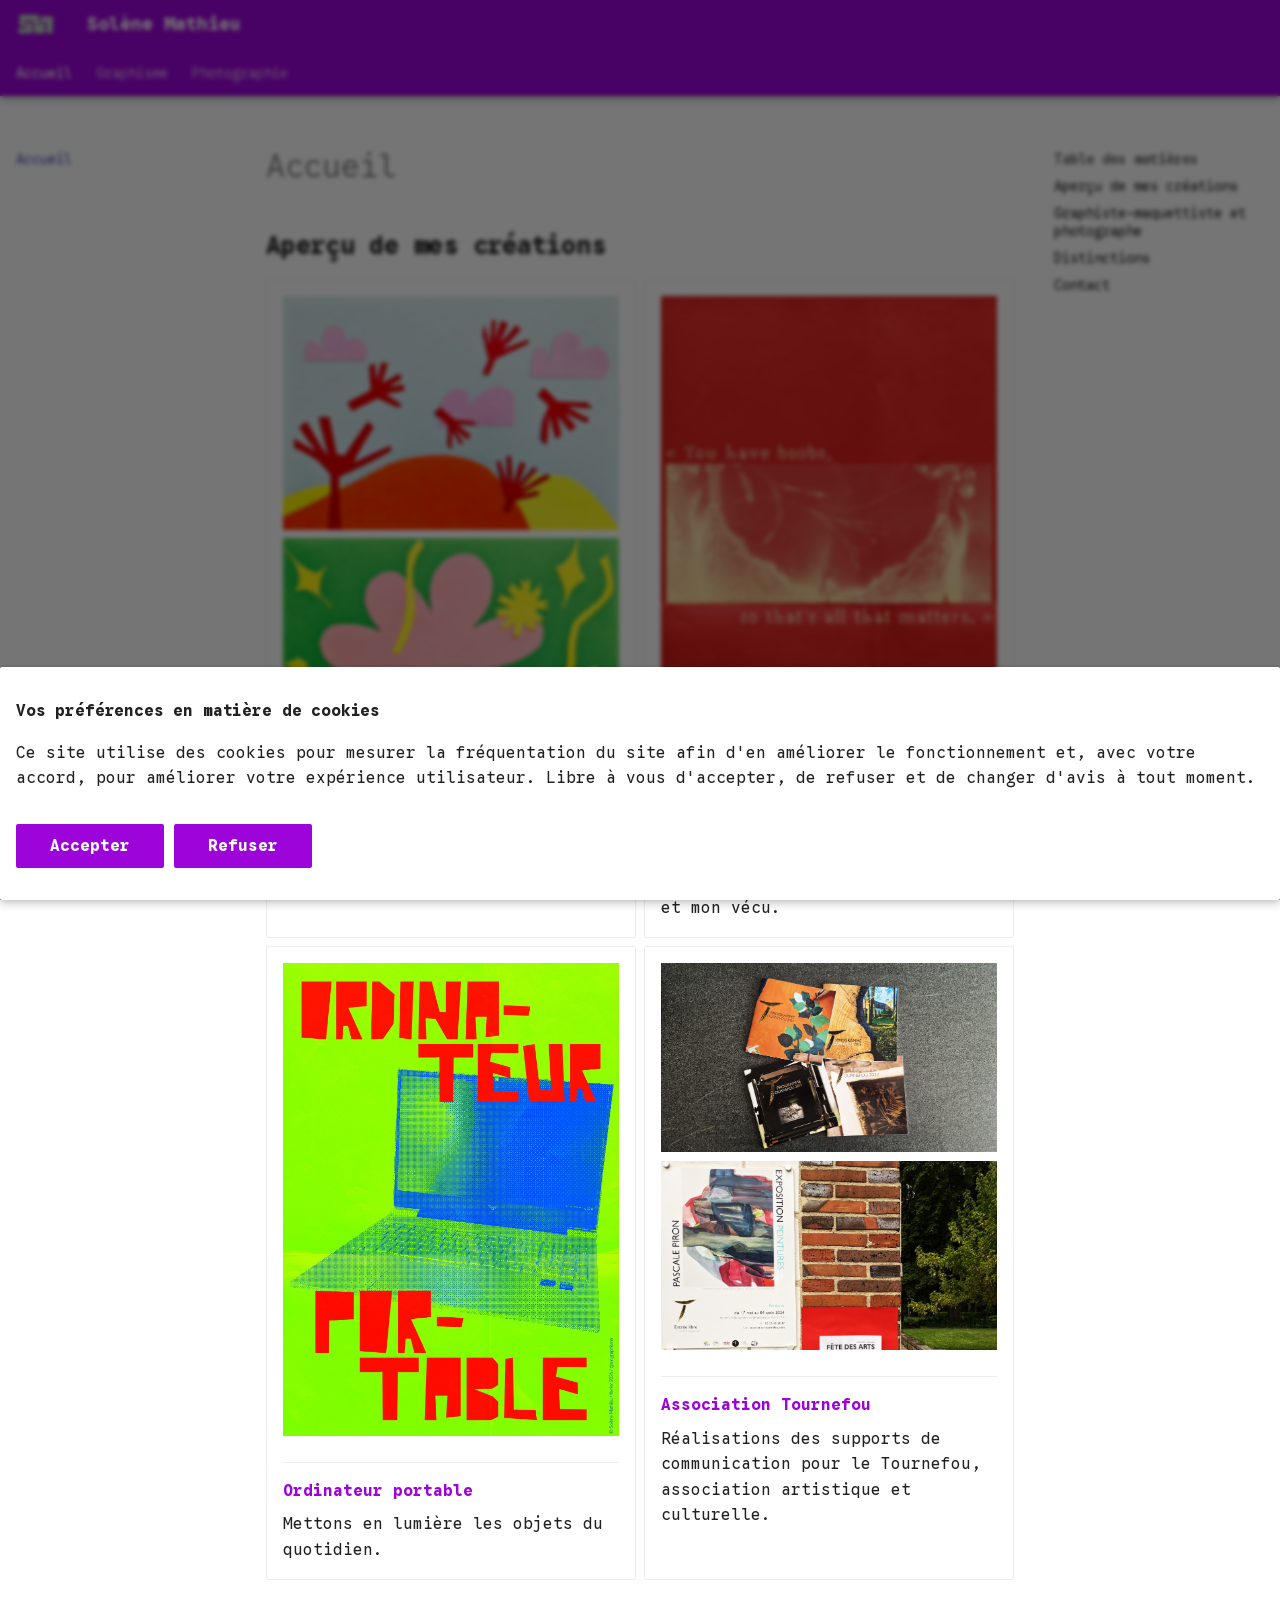
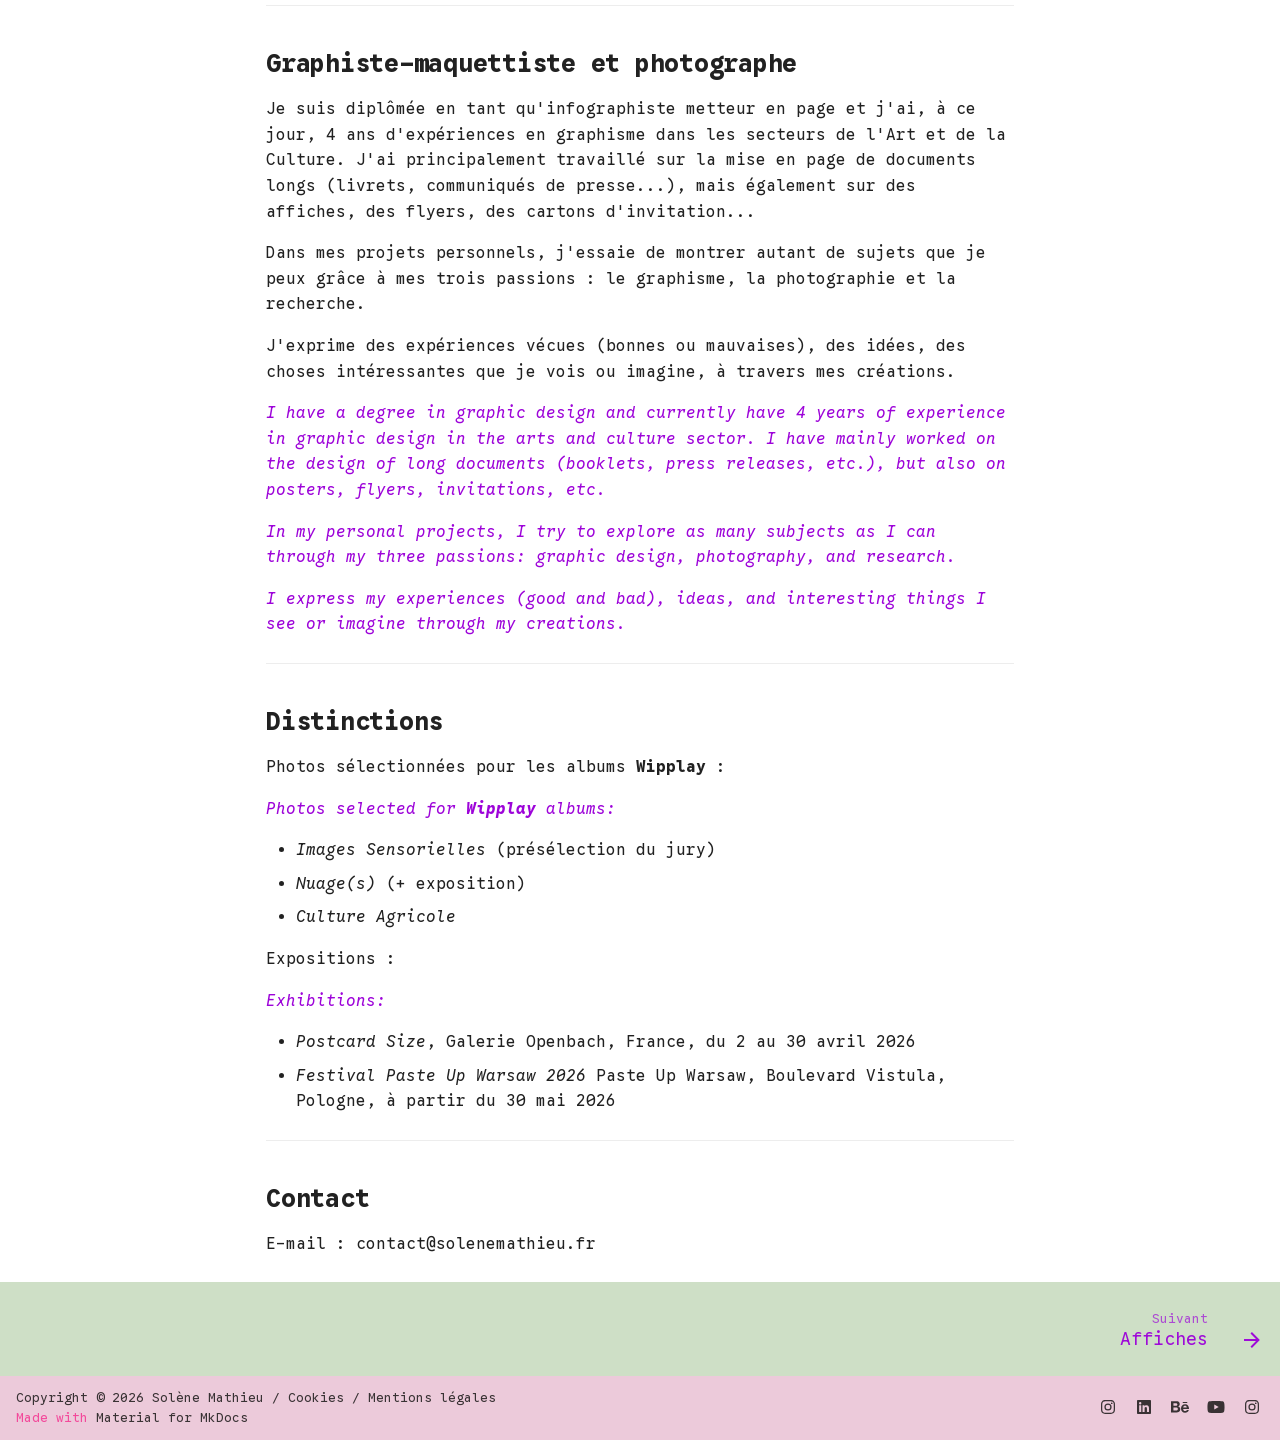
<file: site/index.html>
<!DOCTYPE html><html lang="fr" class="no-js"><head>
    
      <meta charset="utf-8">
      <meta name="viewport" content="width=device-width,initial-scale=1">
      
      
      
        <link rel="canonical" href="https://solenemathieu.fr/">
      
      
      
        <link rel="next" href="Graphisme/Affiches/">
      
      
        
      
      
      <link rel="icon" href="assets/favicon.png">
      <meta name="generator" content="mkdocs-1.6.1, mkdocs-material-9.7.3">
    
    
      
        <title>Accueil - Solène Mathieu</title>
      
    
    
      <link rel="stylesheet" href="assets/stylesheets/main.484c7ddc.min.css">
      
        
        <link rel="stylesheet" href="assets/stylesheets/palette.ab4e12ef.min.css">
      
      


    
    
      
    
    
      
        
        
        <link rel="preconnect" href="https://fonts.gstatic.com" crossorigin>
        <link rel="stylesheet" href="https://fonts.googleapis.com/css?family=Google+Sans+Code:300,300i,400,400i,700,700i%7CRoboto+Mono:400,400i,700,700i&amp;display=fallback">
        <style>:root{--md-text-font:"Google Sans Code";--md-code-font:"Roboto Mono"}</style>
      
    
    
      <link rel="stylesheet" href="Stylesheets/extra.css">
    
    <script>__md_scope=new URL(".",location),__md_hash=e=>[...e].reduce(((e,_)=>(e<<5)-e+_.charCodeAt(0)),0),__md_get=(e,_=localStorage,t=__md_scope)=>JSON.parse(_.getItem(t.pathname+"."+e)),__md_set=(e,_,t=localStorage,a=__md_scope)=>{try{t.setItem(a.pathname+"."+e,JSON.stringify(_))}catch(e){}}</script>
    
      

    
    
  <link href="assets/stylesheets/glightbox.min.css" rel="stylesheet"><script src="assets/javascripts/glightbox.min.js"></script><style id="glightbox-style">
            html.glightbox-open { overflow: initial; height: 100%; }
            .gslide-title { margin-top: 0px; user-select: text; }
            .gslide-desc { color: #666; user-select: text; }
            .gslide-image img { background: white; }
            .gscrollbar-fixer { padding-right: 15px; }
            .gdesc-inner { font-size: 0.75rem; }
            body[data-md-color-scheme="slate"] .gdesc-inner { background: var(--md-default-bg-color); }
            body[data-md-color-scheme="slate"] .gslide-title { color: var(--md-default-fg-color); }
            body[data-md-color-scheme="slate"] .gslide-desc { color: var(--md-default-fg-color); }
        </style></head>
  
  
    
    
    
    
    
    <body dir="ltr" data-md-color-scheme="smcouleurs" data-md-color-primary="custom" data-md-color-accent="custom">
  
    
    <input class="md-toggle" data-md-toggle="drawer" type="checkbox" id="__drawer" autocomplete="off">
    <input class="md-toggle" data-md-toggle="search" type="checkbox" id="__search" autocomplete="off">
    <label class="md-overlay" for="__drawer"></label>
    <div data-md-component="skip">
      
        
        <a href="#apercu-de-mes-creations" class="md-skip">
          Aller au contenu
        </a>
      
    </div>
    <div data-md-component="announce">
      
    </div>
    
    
      

  

<header class="md-header md-header--shadow md-header--lifted" data-md-component="header">
  <nav class="md-header__inner md-grid" aria-label="En-tête">
    <a href="." title="Solène Mathieu" class="md-header__button md-logo" aria-label="Solène Mathieu" data-md-component="logo">
      
  <img src="assets/LOGO_SOLENE_RVB.svg" alt="logo">

    </a>
    <label class="md-header__button md-icon" for="__drawer">
      
      <svg xmlns="http://www.w3.org/2000/svg" viewBox="0 0 24 24"><path d="M3 6h18v2H3zm0 5h18v2H3zm0 5h18v2H3z"></path></svg>
    </label>
    <div class="md-header__title" data-md-component="header-title">
      <div class="md-header__ellipsis">
        <div class="md-header__topic">
          <span class="md-ellipsis">
            Solène Mathieu
          </span>
        </div>
        <div class="md-header__topic" data-md-component="header-topic">
          <span class="md-ellipsis">
            
              Accueil
            
          </span>
        </div>
      </div>
    </div>
    
      
    
    
    
    
    
  </nav>
  
    
      
<nav class="md-tabs" aria-label="Onglets" data-md-component="tabs">
  <div class="md-grid">
    <ul class="md-tabs__list">
      
        
  
  
  
    
  
  
    <li class="md-tabs__item md-tabs__item--active">
      <a href="." class="md-tabs__link">
        
  
  
    
  
  Accueil

      </a>
    </li>
  

      
        
  
  
  
  
    
    
      <li class="md-tabs__item">
        <a href="Graphisme/Affiches/" class="md-tabs__link">
          
  
  
    
  
  Graphisme

        </a>
      </li>
    
  

      
        
  
  
  
  
    
    
      <li class="md-tabs__item">
        <a href="Photographie/Photographie/" class="md-tabs__link">
          
  
  
    
  
  Photographie

        </a>
      </li>
    
  

      
    </ul>
  </div>
</nav>
    
  
</header>
    
    <div class="md-container" data-md-component="container">
      
      
        
      
      <main class="md-main" data-md-component="main">
        <div class="md-main__inner md-grid">
          
            
              
              <div class="md-sidebar md-sidebar--primary" data-md-component="sidebar" data-md-type="navigation">
                <div class="md-sidebar__scrollwrap">
                  <div class="md-sidebar__inner">
                    


  


<nav class="md-nav md-nav--primary md-nav--lifted" aria-label="Navigation" data-md-level="0">
  <label class="md-nav__title" for="__drawer">
    <a href="." title="Solène Mathieu" class="md-nav__button md-logo" aria-label="Solène Mathieu" data-md-component="logo">
      
  <img src="assets/LOGO_SOLENE_RVB.svg" alt="logo">

    </a>
    Solène Mathieu
  </label>
  
  <ul class="md-nav__list" data-md-scrollfix>
    
      
      
  
  
    
  
  
  
    <li class="md-nav__item md-nav__item--active">
      
      <input class="md-nav__toggle md-toggle" type="checkbox" id="__toc">
      
      
      
        <label class="md-nav__link md-nav__link--active" for="__toc">
          
  
  
  <span class="md-ellipsis">
    
  
    Accueil
  

    
  </span>
  
  

          <span class="md-nav__icon md-icon"></span>
        </label>
      
      <a href="." class="md-nav__link md-nav__link--active">
        
  
  
  <span class="md-ellipsis">
    
  
    Accueil
  

    
  </span>
  
  

      </a>
      
        

<nav class="md-nav md-nav--secondary" aria-label="Table des matières">
  
  
  
  
    <label class="md-nav__title" for="__toc">
      <span class="md-nav__icon md-icon"></span>
      Table des matières
    </label>
    <ul class="md-nav__list" data-md-component="toc" data-md-scrollfix>
      
        <li class="md-nav__item">
  <a href="#apercu-de-mes-creations" class="md-nav__link">
    <span class="md-ellipsis">
      
        Aperçu de mes créations
      
    </span>
  </a>
  
</li>
      
        <li class="md-nav__item">
  <a href="#graphiste-maquettiste-et-photographe" class="md-nav__link">
    <span class="md-ellipsis">
      
        Graphiste-maquettiste et photographe
      
    </span>
  </a>
  
</li>
      
        <li class="md-nav__item">
  <a href="#distinctions" class="md-nav__link">
    <span class="md-ellipsis">
      
        Distinctions
      
    </span>
  </a>
  
</li>
      
        <li class="md-nav__item">
  <a href="#contact" class="md-nav__link">
    <span class="md-ellipsis">
      
        Contact
      
    </span>
  </a>
  
</li>
      
    </ul>
  
</nav>
      
    </li>
  

    
      
      
  
  
  
  
    
    
      
        
      
        
      
        
      
        
      
    
    
    
      
      
        
      
    
    
      
        
        
      
    
    <li class="md-nav__item md-nav__item--pruned md-nav__item--nested">
      
        
  
  
  
    <a href="Graphisme/Affiches/" class="md-nav__link">
      
  
  
  <span class="md-ellipsis">
    
  
    Graphisme
  

    
  </span>
  
  

      
        <span class="md-nav__icon md-icon"></span>
      
    </a>
  

      
    </li>
  

    
      
      
  
  
  
  
    
    
      
        
      
    
    
    
      
      
        
      
    
    
      
        
        
      
    
    <li class="md-nav__item md-nav__item--pruned md-nav__item--nested">
      
        
  
  
  
    <a href="Photographie/Photographie/" class="md-nav__link">
      
  
  
  <span class="md-ellipsis">
    
  
    Photographie
  

    
  </span>
  
  

      
        <span class="md-nav__icon md-icon"></span>
      
    </a>
  

      
    </li>
  

    
  </ul>
</nav>
                  </div>
                </div>
              </div>
            
            
              
              <div class="md-sidebar md-sidebar--secondary" data-md-component="sidebar" data-md-type="toc">
                <div class="md-sidebar__scrollwrap">
                  <div class="md-sidebar__inner">
                    

<nav class="md-nav md-nav--secondary" aria-label="Table des matières">
  
  
  
  
    <label class="md-nav__title" for="__toc">
      <span class="md-nav__icon md-icon"></span>
      Table des matières
    </label>
    <ul class="md-nav__list" data-md-component="toc" data-md-scrollfix>
      
        <li class="md-nav__item">
  <a href="#apercu-de-mes-creations" class="md-nav__link">
    <span class="md-ellipsis">
      
        Aperçu de mes créations
      
    </span>
  </a>
  
</li>
      
        <li class="md-nav__item">
  <a href="#graphiste-maquettiste-et-photographe" class="md-nav__link">
    <span class="md-ellipsis">
      
        Graphiste-maquettiste et photographe
      
    </span>
  </a>
  
</li>
      
        <li class="md-nav__item">
  <a href="#distinctions" class="md-nav__link">
    <span class="md-ellipsis">
      
        Distinctions
      
    </span>
  </a>
  
</li>
      
        <li class="md-nav__item">
  <a href="#contact" class="md-nav__link">
    <span class="md-ellipsis">
      
        Contact
      
    </span>
  </a>
  
</li>
      
    </ul>
  
</nav>
                  </div>
                </div>
              </div>
            
          
          
            <div class="md-content" data-md-component="content">
              
                



  


              
              <article class="md-content__inner md-typeset">
                
                  



  <h1>Accueil</h1>

<h2 id="apercu-de-mes-creations"><strong>Aperçu de mes créations</strong></h2>
<div class="grid cards">
<ul>
<li>
<p><a class="glightbox" data-type="image" data-width="auto" data-height="auto" href="ENVOL_DE_PISSENLIT_RECADRE.jpg" data-desc-position="bottom"><img alt="Envol de pissenlit, Solène Mathieu, mars 2026" src="ENVOL_DE_PISSENLIT_RECADRE.jpg"></a>
    <a class="glightbox" data-type="image" data-width="auto" data-height="auto" href="FLEUR_DARTIFICE_RECADRE.jpg" data-desc-position="bottom"><img alt="Fleur d'artifice, Solène Mathieu, février 2026" src="FLEUR_DARTIFICE_RECADRE.jpg"></a></p>
<hr>
<p><span style="color:#9d04d9"> <strong>Travaux manuels</strong></span></p>
<p>Découpage et collage</p>
</li>
<li>
<p><a class="glightbox" data-type="image" data-width="auto" data-height="auto" href="boobs_solene_mathieu_2026.jpg" data-desc-position="bottom"><img alt="Boobs, Solène Mathieu, janvier 2026" src="boobs_solene_mathieu_2026.jpg"></a></p>
<hr>
<p><span style="color:#9d04d9"> <strong>Affiches</strong></span></p>
<p>Des expériences, des idées que j'exprime basées sur mes opinions et mon vécu.</p>
</li>
<li>
<p><a class="glightbox" data-type="image" data-width="auto" data-height="auto" href="ORDINATEUR_PORTABLE_TEXTURE.jpg" data-desc-position="bottom"><img alt="Ordinateur portable, Solène Mathieu, février 2026" src="ORDINATEUR_PORTABLE_TEXTURE.jpg"></a></p>
<hr>
<p><span style="color:#9d04d9"> <strong>Ordinateur portable</strong></span></p>
<p>Mettons en lumière les objets du quotidien.</p>
</li>
<li>
<p><a class="glightbox" data-type="image" data-width="auto" data-height="auto" href="1-PROGR_T_INSTA.jpg" data-desc-position="bottom"><img alt="Livrets 2022-2025, association Tournefou, Solène Mathieu" src="1-PROGR_T_INSTA.jpg"></a>
    <a class="glightbox" data-type="image" data-width="auto" data-height="auto" href="PANNEAU_EXPO_PASCALE_PIRON_2024_SOLENE_MATHIEU.jpg" data-desc-position="bottom"><img alt="Exposition 2024, association Tournefou, Solène Mathieu" src="PANNEAU_EXPO_PASCALE_PIRON_2024_SOLENE_MATHIEU.jpg"></a></p>
<hr>
<p><span style="color:#9d04d9"> <strong>Association Tournefou</strong></span></p>
<p>Réalisations des supports de communication pour le Tournefou, association artistique et culturelle.</p>
</li>
</ul>
</div>
<hr>
<h2 id="graphiste-maquettiste-et-photographe"><strong>Graphiste-maquettiste et photographe</strong></h2>
<p>Je suis diplômée en tant qu'infographiste metteur en page et j'ai, à ce jour, 4 ans d'expériences en graphisme dans les secteurs de l'Art et de la Culture.
J'ai principalement travaillé sur la mise en page de documents longs (livrets, communiqués de presse...), mais également sur des affiches, des flyers, des cartons d'invitation...</p>
<p>Dans mes projets personnels, j'essaie de montrer autant de sujets que je peux grâce à mes trois passions : le graphisme, la photographie et la recherche.</p>
<p>J'exprime des expériences vécues (bonnes ou mauvaises), des idées, des choses intéressantes que je vois ou imagine, à travers mes créations.</p>
<p><span style="color:#9d04d9"><em>I have a degree in graphic design and currently have 4 years of experience in graphic design in the arts and culture sector. I have mainly worked on the design of long documents (booklets, press releases, etc.), but also on posters, flyers, invitations, etc.</em></span></p>
<p><span style="color:#9d04d9"><em>In my personal projects, I try to explore as many subjects as I can through my three passions: graphic design, photography, and research.</em></span></p>
<p><span style="color:#9d04d9"><em>I express my experiences (good and bad), ideas, and interesting things I see or imagine through my creations.</em></span></p>
<hr>
<h2 id="distinctions"><strong>Distinctions</strong></h2>
<p>Photos sélectionnées pour les albums <strong>Wipplay</strong> :</p>
<p><span style="color:#9d04d9"><em>Photos selected for</em> <strong><em>Wipplay</em></strong> <em>albums:</em></span></p>
<ul>
<li><em>Images Sensorielles</em> (présélection du jury)</li>
<li><em>Nuage(s)</em> (+ exposition)</li>
<li><em>Culture Agricole</em></li>
</ul>
<p>Expositions :</p>
<p><span style="color:#9d04d9"><em>Exhibitions:</em></span></p>
<ul>
<li><em>Postcard Size</em>, Galerie Openbach, France, du 2 au 30 avril 2026</li>
<li><em>Festival Paste Up Warsaw 2026</em> Paste Up Warsaw, Boulevard Vistula, Pologne, à partir du 30 mai 2026</li>
</ul>
<hr>
<h2 id="contact"><strong>Contact</strong></h2>
<p>E-mail : contact@solenemathieu.fr</p>







  
  






                
              </article>
            </div>
          
          
  <script>var tabs=__md_get("__tabs");if(Array.isArray(tabs))e:for(var set of document.querySelectorAll(".tabbed-set")){var labels=set.querySelector(".tabbed-labels");for(var tab of tabs)for(var label of labels.getElementsByTagName("label"))if(label.innerText.trim()===tab){var input=document.getElementById(label.htmlFor);input.checked=!0;continue e}}</script>

<script>var target=document.getElementById(location.hash.slice(1));target&&target.name&&(target.checked=target.name.startsWith("__tabbed_"))</script>
        </div>
        
          <button type="button" class="md-top md-icon" data-md-component="top" hidden>
  
  <svg xmlns="http://www.w3.org/2000/svg" viewBox="0 0 24 24"><path d="M13 20h-2V8l-5.5 5.5-1.42-1.42L12 4.16l7.92 7.92-1.42 1.42L13 8z"></path></svg>
  Retour en haut de la page
</button>
        
      </main>
      
        <footer class="md-footer">
  
    
      
      <nav class="md-footer__inner md-grid" aria-label="Pied de page">
        
        
          
          <a href="Graphisme/Affiches/" class="md-footer__link md-footer__link--next" aria-label="Suivant: Affiches">
            <div class="md-footer__title">
              <span class="md-footer__direction">
                Suivant
              </span>
              <div class="md-ellipsis">
                Affiches
              </div>
            </div>
            <div class="md-footer__button md-icon">
              
              <svg xmlns="http://www.w3.org/2000/svg" viewBox="0 0 24 24"><path d="M4 11v2h12l-5.5 5.5 1.42 1.42L19.84 12l-7.92-7.92L10.5 5.5 16 11z"></path></svg>
            </div>
          </a>
        
      </nav>
    
  
  <div class="md-footer-meta md-typeset">
    <div class="md-footer-meta__inner md-grid">
      <div class="md-copyright">
  
    <div class="md-copyright__highlight">
      Copyright © 2026 Solène Mathieu / <a href="#__consent">Cookies</a> / <a href="https://solenemathieu.fr/mentions-légales">Mentions légales</a>
    </div>
  
  
    Made with
    <a href="https://squidfunk.github.io/mkdocs-material/" target="_blank" rel="noopener">
      Material for MkDocs
    </a>
  
</div>
      
        
<div class="md-social">
  
    
    
    
    
      
      
    
    <a href="https://www.instagram.com/sm.graphisme/" target="_blank" rel="noopener" title="www.instagram.com" class="md-social__link">
      <svg xmlns="http://www.w3.org/2000/svg" viewBox="0 0 448 512"><!--! Font Awesome Free 7.1.0 by @fontawesome - https://fontawesome.com License - https://fontawesome.com/license/free (Icons: CC BY 4.0, Fonts: SIL OFL 1.1, Code: MIT License) Copyright 2025 Fonticons, Inc.--><path d="M224.3 141a115 115 0 1 0-.6 230 115 115 0 1 0 .6-230m-.6 40.4a74.6 74.6 0 1 1 .6 149.2 74.6 74.6 0 1 1-.6-149.2m93.4-45.1a26.8 26.8 0 1 1 53.6 0 26.8 26.8 0 1 1-53.6 0m129.7 27.2c-1.7-35.9-9.9-67.7-36.2-93.9-26.2-26.2-58-34.4-93.9-36.2-37-2.1-147.9-2.1-184.9 0-35.8 1.7-67.6 9.9-93.9 36.1s-34.4 58-36.2 93.9c-2.1 37-2.1 147.9 0 184.9 1.7 35.9 9.9 67.7 36.2 93.9s58 34.4 93.9 36.2c37 2.1 147.9 2.1 184.9 0 35.9-1.7 67.7-9.9 93.9-36.2 26.2-26.2 34.4-58 36.2-93.9 2.1-37 2.1-147.8 0-184.8M399 388c-7.8 19.6-22.9 34.7-42.6 42.6-29.5 11.7-99.5 9-132.1 9s-102.7 2.6-132.1-9c-19.6-7.8-34.7-22.9-42.6-42.6-11.7-29.5-9-99.5-9-132.1s-2.6-102.7 9-132.1c7.8-19.6 22.9-34.7 42.6-42.6 29.5-11.7 99.5-9 132.1-9s102.7-2.6 132.1 9c19.6 7.8 34.7 22.9 42.6 42.6 11.7 29.5 9 99.5 9 132.1s2.7 102.7-9 132.1"></path></svg>
    </a>
  
    
    
    
    
      
      
    
    <a href="https://www.linkedin.com/in/solène-mathieu-216337357/" target="_blank" rel="noopener" title="www.linkedin.com" class="md-social__link">
      <svg xmlns="http://www.w3.org/2000/svg" viewBox="0 0 448 512"><!--! Font Awesome Free 7.1.0 by @fontawesome - https://fontawesome.com License - https://fontawesome.com/license/free (Icons: CC BY 4.0, Fonts: SIL OFL 1.1, Code: MIT License) Copyright 2025 Fonticons, Inc.--><path d="M416 32H31.9C14.3 32 0 46.5 0 64.3v383.4C0 465.5 14.3 480 31.9 480H416c17.6 0 32-14.5 32-32.3V64.3c0-17.8-14.4-32.3-32-32.3M135.4 416H69V202.2h66.5V416zM102.2 96a38.5 38.5 0 1 1 0 77 38.5 38.5 0 1 1 0-77m282.1 320h-66.4V312c0-24.8-.5-56.7-34.5-56.7-34.6 0-39.9 27-39.9 54.9V416h-66.4V202.2h63.7v29.2h.9c8.9-16.8 30.6-34.5 62.9-34.5 67.2 0 79.7 44.3 79.7 101.9z"></path></svg>
    </a>
  
    
    
    
    
      
      
    
    <a href="https://www.behance.net/solnemathieu" target="_blank" rel="noopener" title="www.behance.net" class="md-social__link">
      <svg xmlns="http://www.w3.org/2000/svg" viewBox="0 0 576 512"><!--! Font Awesome Free 7.1.0 by @fontawesome - https://fontawesome.com License - https://fontawesome.com/license/free (Icons: CC BY 4.0, Fonts: SIL OFL 1.1, Code: MIT License) Copyright 2025 Fonticons, Inc.--><path d="M232 237.2c31.8-15.2 48.4-38.2 48.4-74 0-70.6-52.6-87.8-113.3-87.8H0v354.4h171.8c64.4 0 124.9-30.9 124.9-102.9 0-44.5-21.1-77.4-64.7-89.7M77.9 135.9H151c28.1 0 53.4 7.9 53.4 40.5 0 30.1-19.7 42.2-47.5 42.2h-79zm83.3 233.7H77.9V272h84.9c34.3 0 56 14.3 56 50.6 0 35.8-25.9 47-57.6 47m358.5-240.7H376V94h143.7zM576 305.2c0-75.9-44.4-139.2-124.9-139.2-78.2 0-131.3 58.8-131.3 135.8 0 79.9 50.3 134.7 131.3 134.7 61.3 0 101-27.6 120.1-86.3H509c-6.7 21.9-34.3 33.5-55.7 33.5-41.3 0-63-24.2-63-65.3h185.1c.3-4.2.6-8.7.6-13.2M390.4 274c2.3-33.7 24.7-54.8 58.5-54.8 35.4 0 53.2 20.8 56.2 54.8z"></path></svg>
    </a>
  
    
    
    
    
      
      
    
    <a href="https://www.youtube.com/@sosonene0" target="_blank" rel="noopener" title="www.youtube.com" class="md-social__link">
      <svg xmlns="http://www.w3.org/2000/svg" viewBox="0 0 576 512"><!--! Font Awesome Free 7.1.0 by @fontawesome - https://fontawesome.com License - https://fontawesome.com/license/free (Icons: CC BY 4.0, Fonts: SIL OFL 1.1, Code: MIT License) Copyright 2025 Fonticons, Inc.--><path d="M549.7 124.1c-6.2-23.7-24.8-42.3-48.3-48.6C458.9 64 288.1 64 288.1 64S117.3 64 74.7 75.5c-23.5 6.3-42 24.9-48.3 48.6C15 167 15 256.4 15 256.4s0 89.4 11.4 132.3c6.3 23.6 24.8 41.5 48.3 47.8C117.3 448 288.1 448 288.1 448s170.8 0 213.4-11.5c23.5-6.3 42-24.2 48.3-47.8 11.4-42.9 11.4-132.3 11.4-132.3s0-89.4-11.4-132.3zM232.2 337.6V175.2l142.7 81.2z"></path></svg>
    </a>
  
    
    
    
    
      
      
    
    <a href="https://www.instagram.com/sosonene0/" target="_blank" rel="noopener" title="www.instagram.com" class="md-social__link">
      <svg xmlns="http://www.w3.org/2000/svg" viewBox="0 0 448 512"><!--! Font Awesome Free 7.1.0 by @fontawesome - https://fontawesome.com License - https://fontawesome.com/license/free (Icons: CC BY 4.0, Fonts: SIL OFL 1.1, Code: MIT License) Copyright 2025 Fonticons, Inc.--><path d="M224.3 141a115 115 0 1 0-.6 230 115 115 0 1 0 .6-230m-.6 40.4a74.6 74.6 0 1 1 .6 149.2 74.6 74.6 0 1 1-.6-149.2m93.4-45.1a26.8 26.8 0 1 1 53.6 0 26.8 26.8 0 1 1-53.6 0m129.7 27.2c-1.7-35.9-9.9-67.7-36.2-93.9-26.2-26.2-58-34.4-93.9-36.2-37-2.1-147.9-2.1-184.9 0-35.8 1.7-67.6 9.9-93.9 36.1s-34.4 58-36.2 93.9c-2.1 37-2.1 147.9 0 184.9 1.7 35.9 9.9 67.7 36.2 93.9s58 34.4 93.9 36.2c37 2.1 147.9 2.1 184.9 0 35.9-1.7 67.7-9.9 93.9-36.2 26.2-26.2 34.4-58 36.2-93.9 2.1-37 2.1-147.8 0-184.8M399 388c-7.8 19.6-22.9 34.7-42.6 42.6-29.5 11.7-99.5 9-132.1 9s-102.7 2.6-132.1-9c-19.6-7.8-34.7-22.9-42.6-42.6-11.7-29.5-9-99.5-9-132.1s-2.6-102.7 9-132.1c7.8-19.6 22.9-34.7 42.6-42.6 29.5-11.7 99.5-9 132.1-9s102.7-2.6 132.1 9c19.6 7.8 34.7 22.9 42.6 42.6 11.7 29.5 9 99.5 9 132.1s2.7 102.7-9 132.1"></path></svg>
    </a>
  
</div>
      
    </div>
  </div>
</footer>
      
    </div>
    <div class="md-dialog" data-md-component="dialog">
      <div class="md-dialog__inner md-typeset"></div>
    </div>
    
    
      <div class="md-consent" data-md-component="consent" id="__consent" hidden>
        <div class="md-consent__overlay"></div>
        <aside class="md-consent__inner">
          <form class="md-consent__form md-grid md-typeset" name="consent">
            



  

<h4>Vos préférences en matière de cookies</h4>
<p>Ce site utilise des cookies pour mesurer la fréquentation du site afin d'en améliorer le fonctionnement et, avec votre accord, pour améliorer votre expérience utilisateur. Libre à vous d'accepter, de refuser et de changer d'avis à tout moment.</p>
<input class="md-toggle" type="checkbox" id="__settings" checked>
<div class="md-consent__settings">
  <ul class="task-list">
    
    
      
    
    
      
    
    
  </ul>
</div>
<div class="md-consent__controls">
  
    
      <button class="md-button md-button--primary">Accepter</button>
    
    
    
  
    
    
      <button type="reset" class="md-button md-button--primary">Refuser</button>
    
    
  
</div>
          </form>
        </aside>
      </div>
      <script>var consent=__md_get("__consent");if(consent)for(var input of document.forms.consent.elements)input.name&&(input.checked=consent[input.name]||!1);else"file:"!==location.protocol&&setTimeout((function(){document.querySelector("[data-md-component=consent]").hidden=!1}),250);var form=document.forms.consent;for(var action of["submit","reset"])form.addEventListener(action,(function(e){if(e.preventDefault(),"reset"===e.type)for(var n of document.forms.consent.elements)n.name&&(n.checked=!1);__md_set("__consent",Object.fromEntries(Array.from(new FormData(form).keys()).map((function(e){return[e,!0]})))),location.hash="",location.reload()}))</script>
    
    
      
      
      <script id="__config" type="application/json">{"annotate": null, "base": ".", "features": ["navigation.tabs", "navigation.tabs.sticky", "navigation.sections", "navigation.indexes", "navigation.prune", "navigation.path", "content.tabs.link", "navigation.footer", "navigation.top"], "search": "assets/javascripts/workers/search.2c215733.min.js", "tags": null, "translations": {"clipboard.copied": "Copi\u00e9 dans le presse-papier", "clipboard.copy": "Copier dans le presse-papier", "search.result.more.one": "1 de plus sur cette page", "search.result.more.other": "# de plus sur cette page", "search.result.none": "Aucun document trouv\u00e9", "search.result.one": "1 document trouv\u00e9", "search.result.other": "# documents trouv\u00e9s", "search.result.placeholder": "Taper pour d\u00e9marrer la recherche", "search.result.term.missing": "Non trouv\u00e9", "select.version": "S\u00e9lectionner la version"}, "version": null}</script>
    
    
      <script src="assets/javascripts/bundle.79ae519e.min.js"></script>
      
    
  
<script id="init-glightbox">const lightbox = GLightbox({"touchNavigation": true, "loop": false, "zoomable": true, "draggable": true, "openEffect": "zoom", "closeEffect": "zoom", "slideEffect": "slide"});
document$.subscribe(()=>{ lightbox.reload(); });
</script></body></html>
</file>
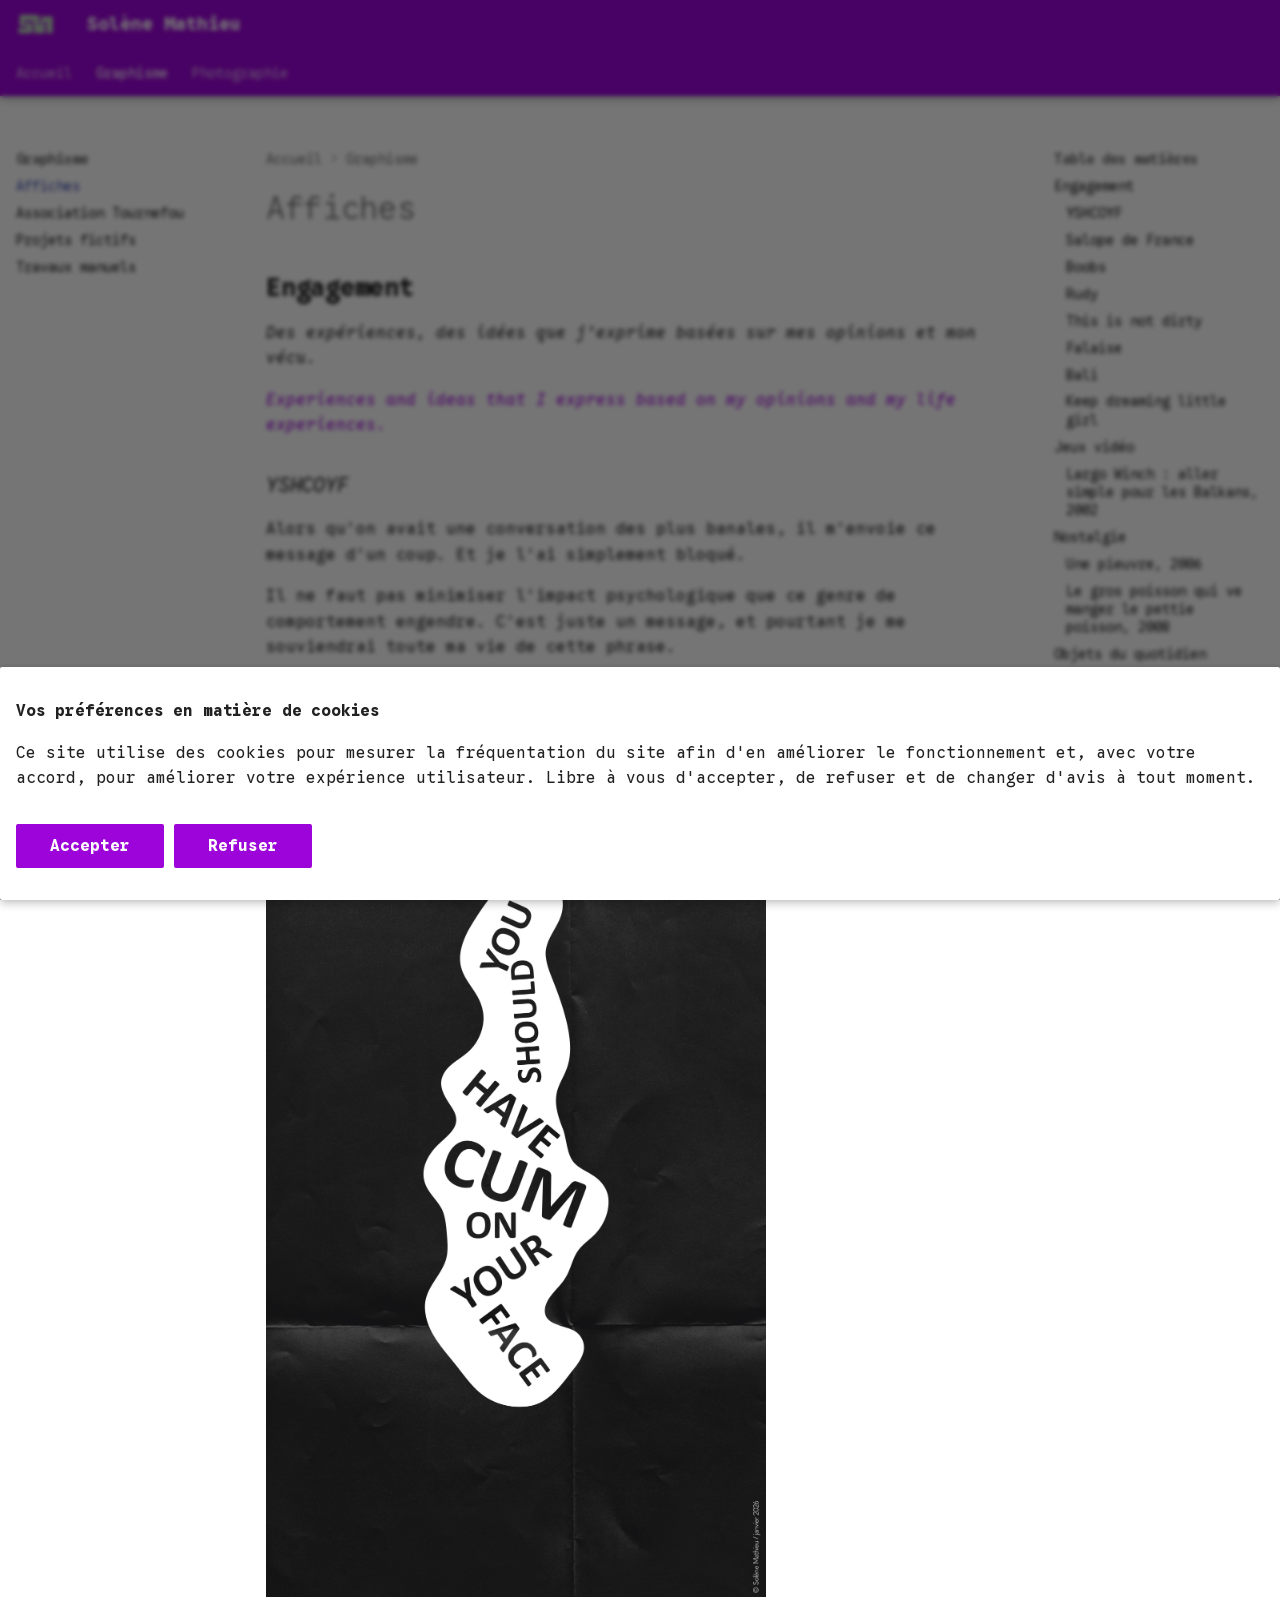
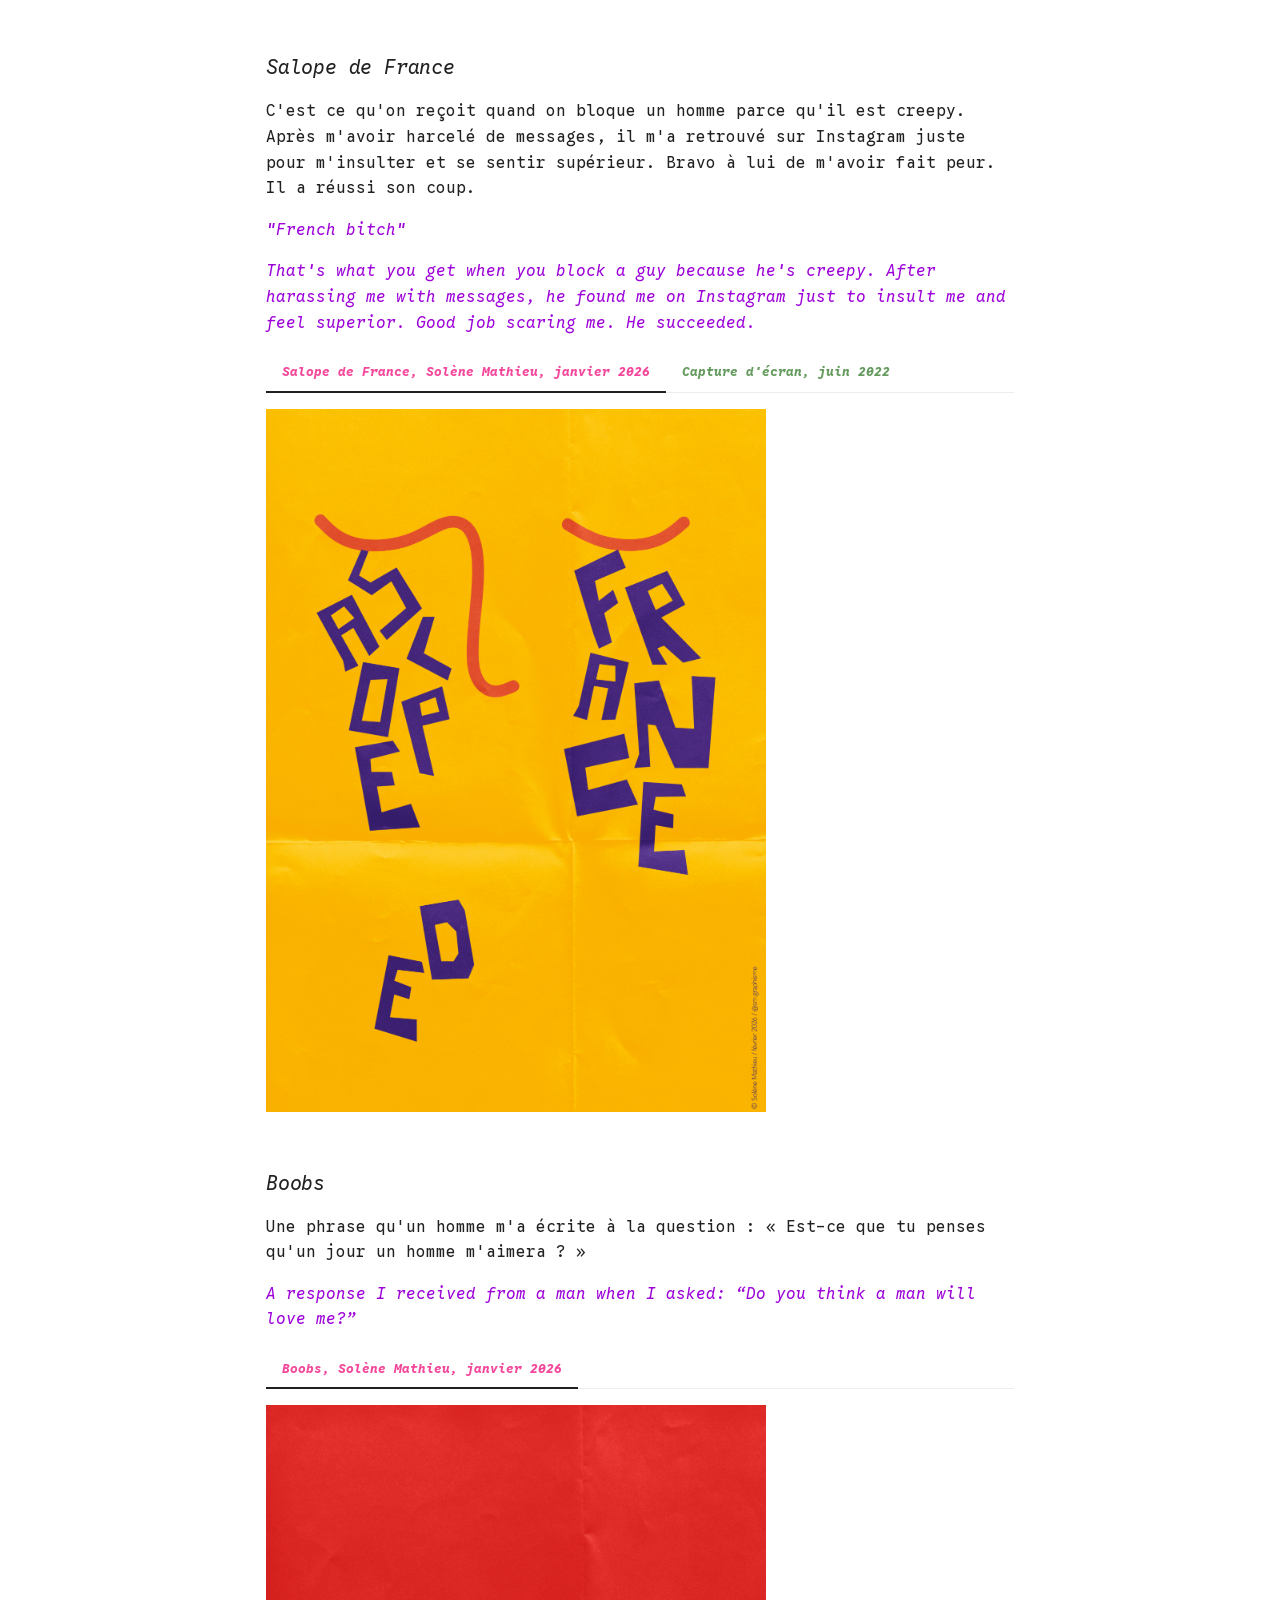
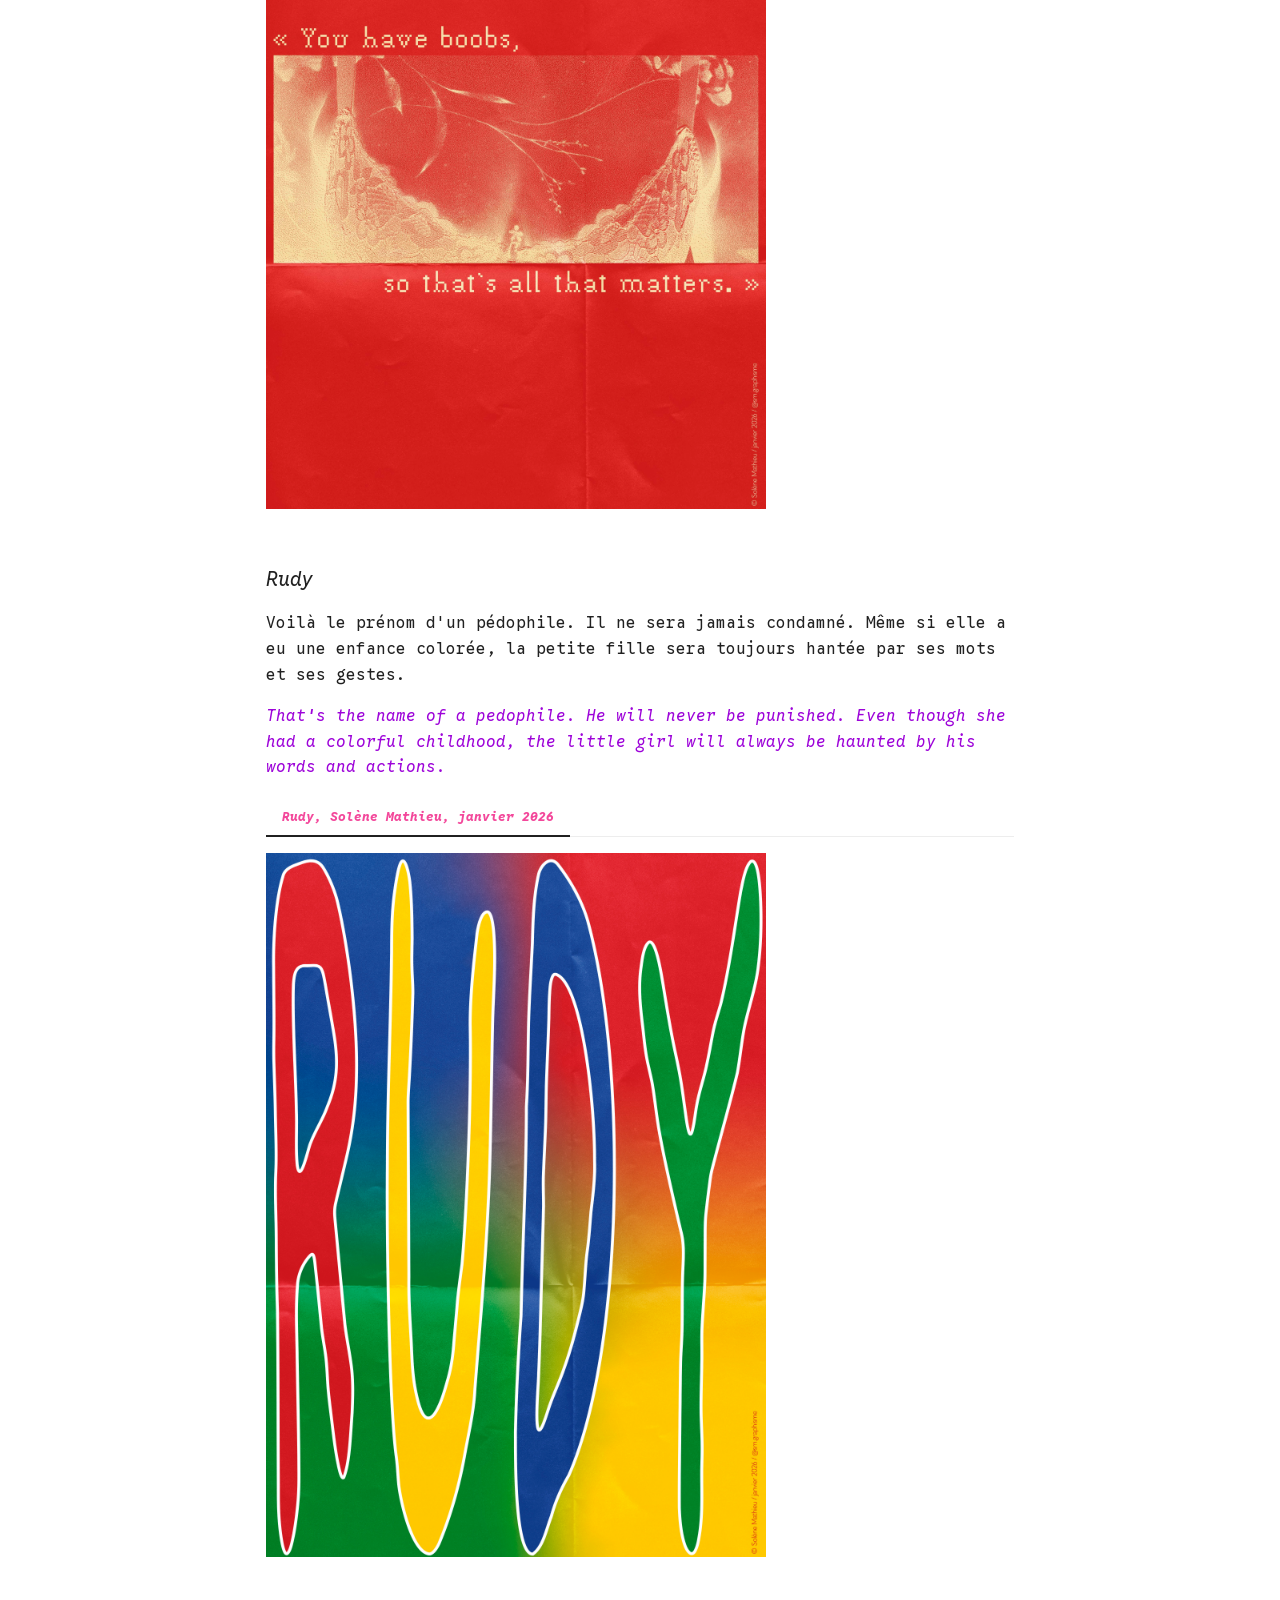
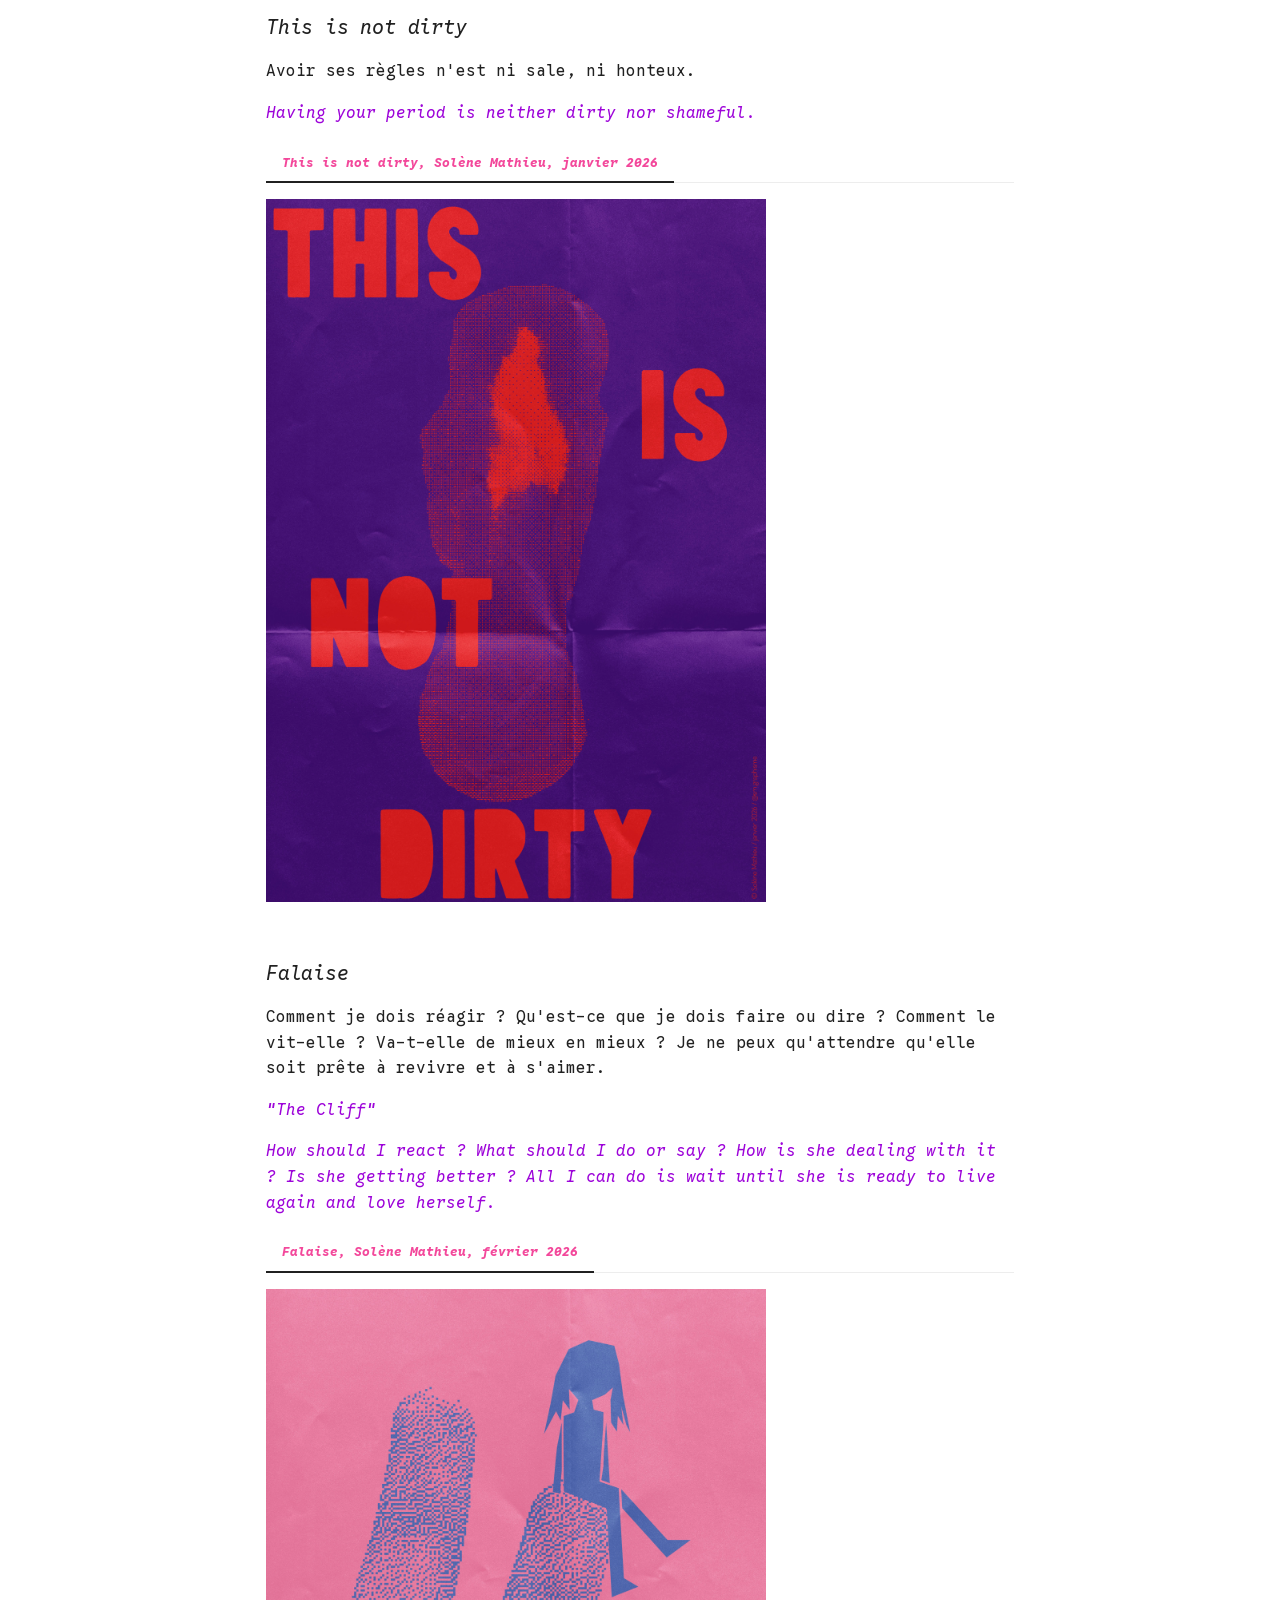
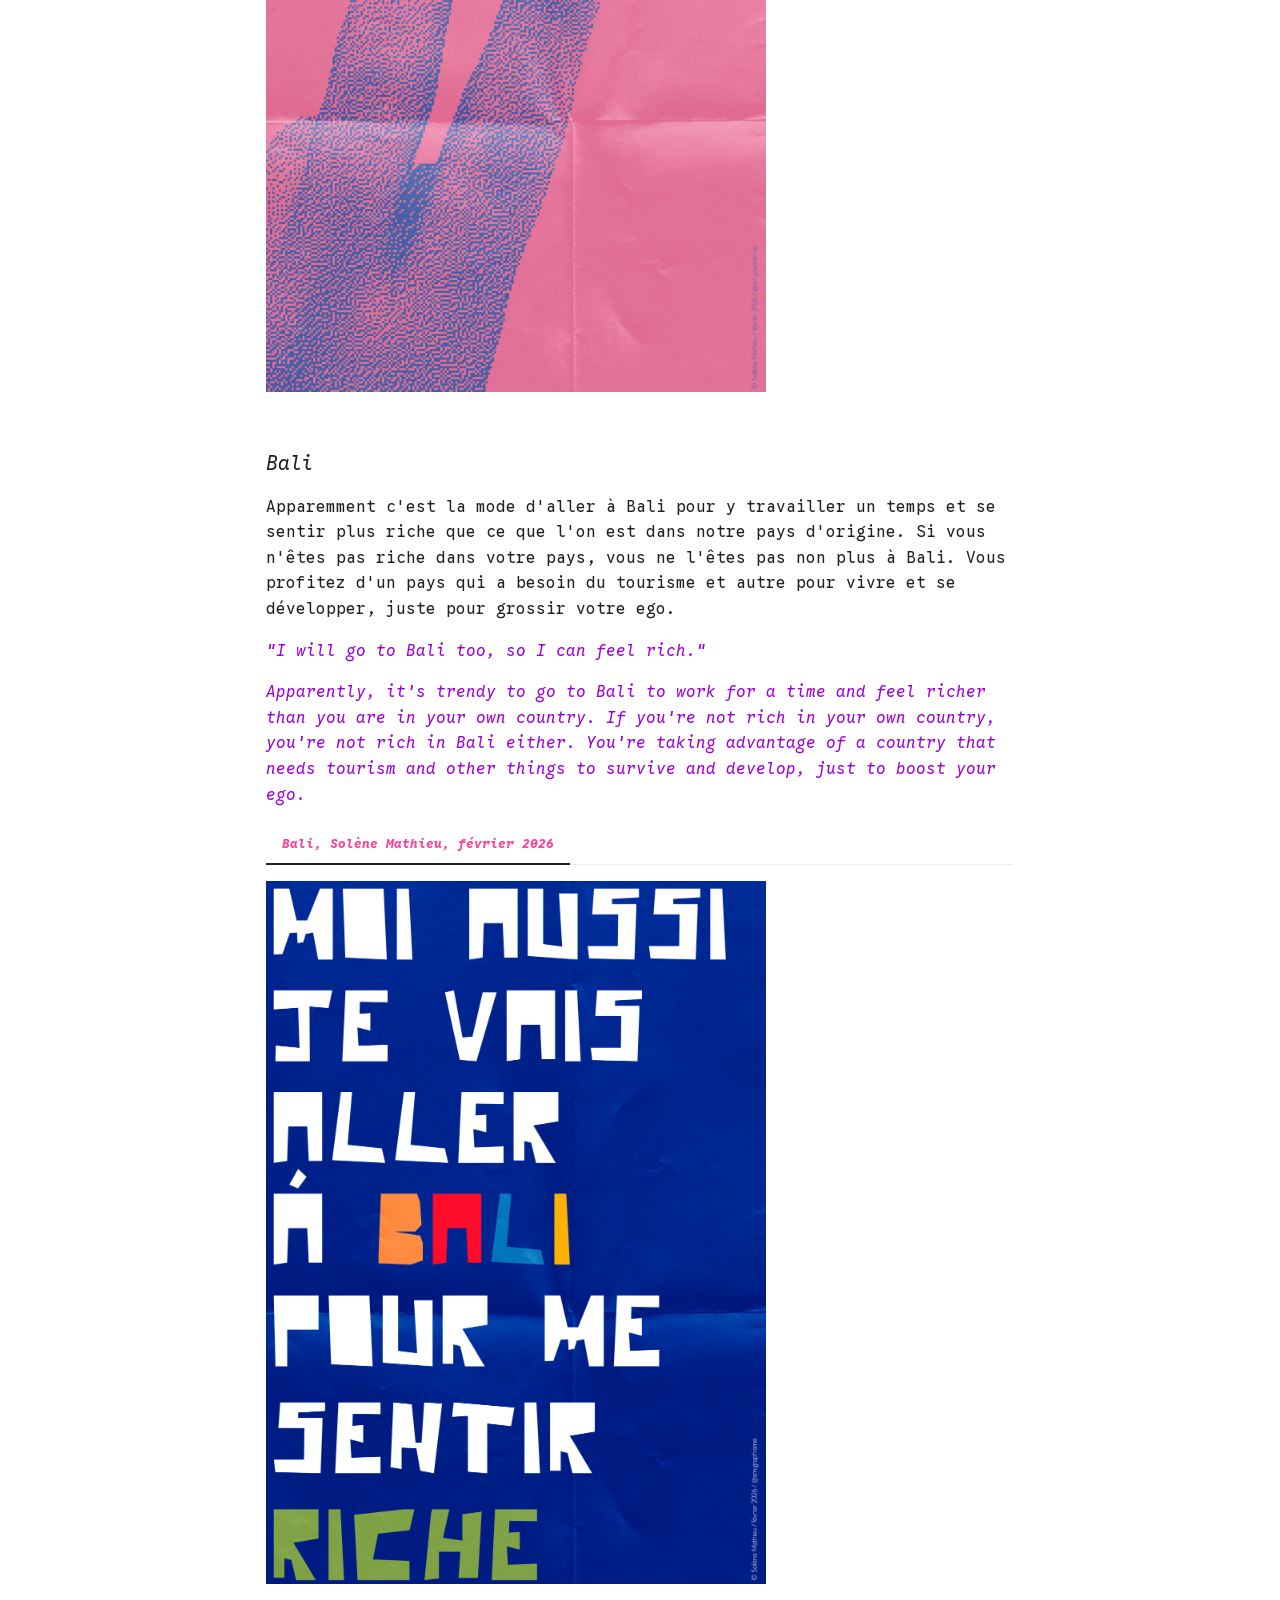
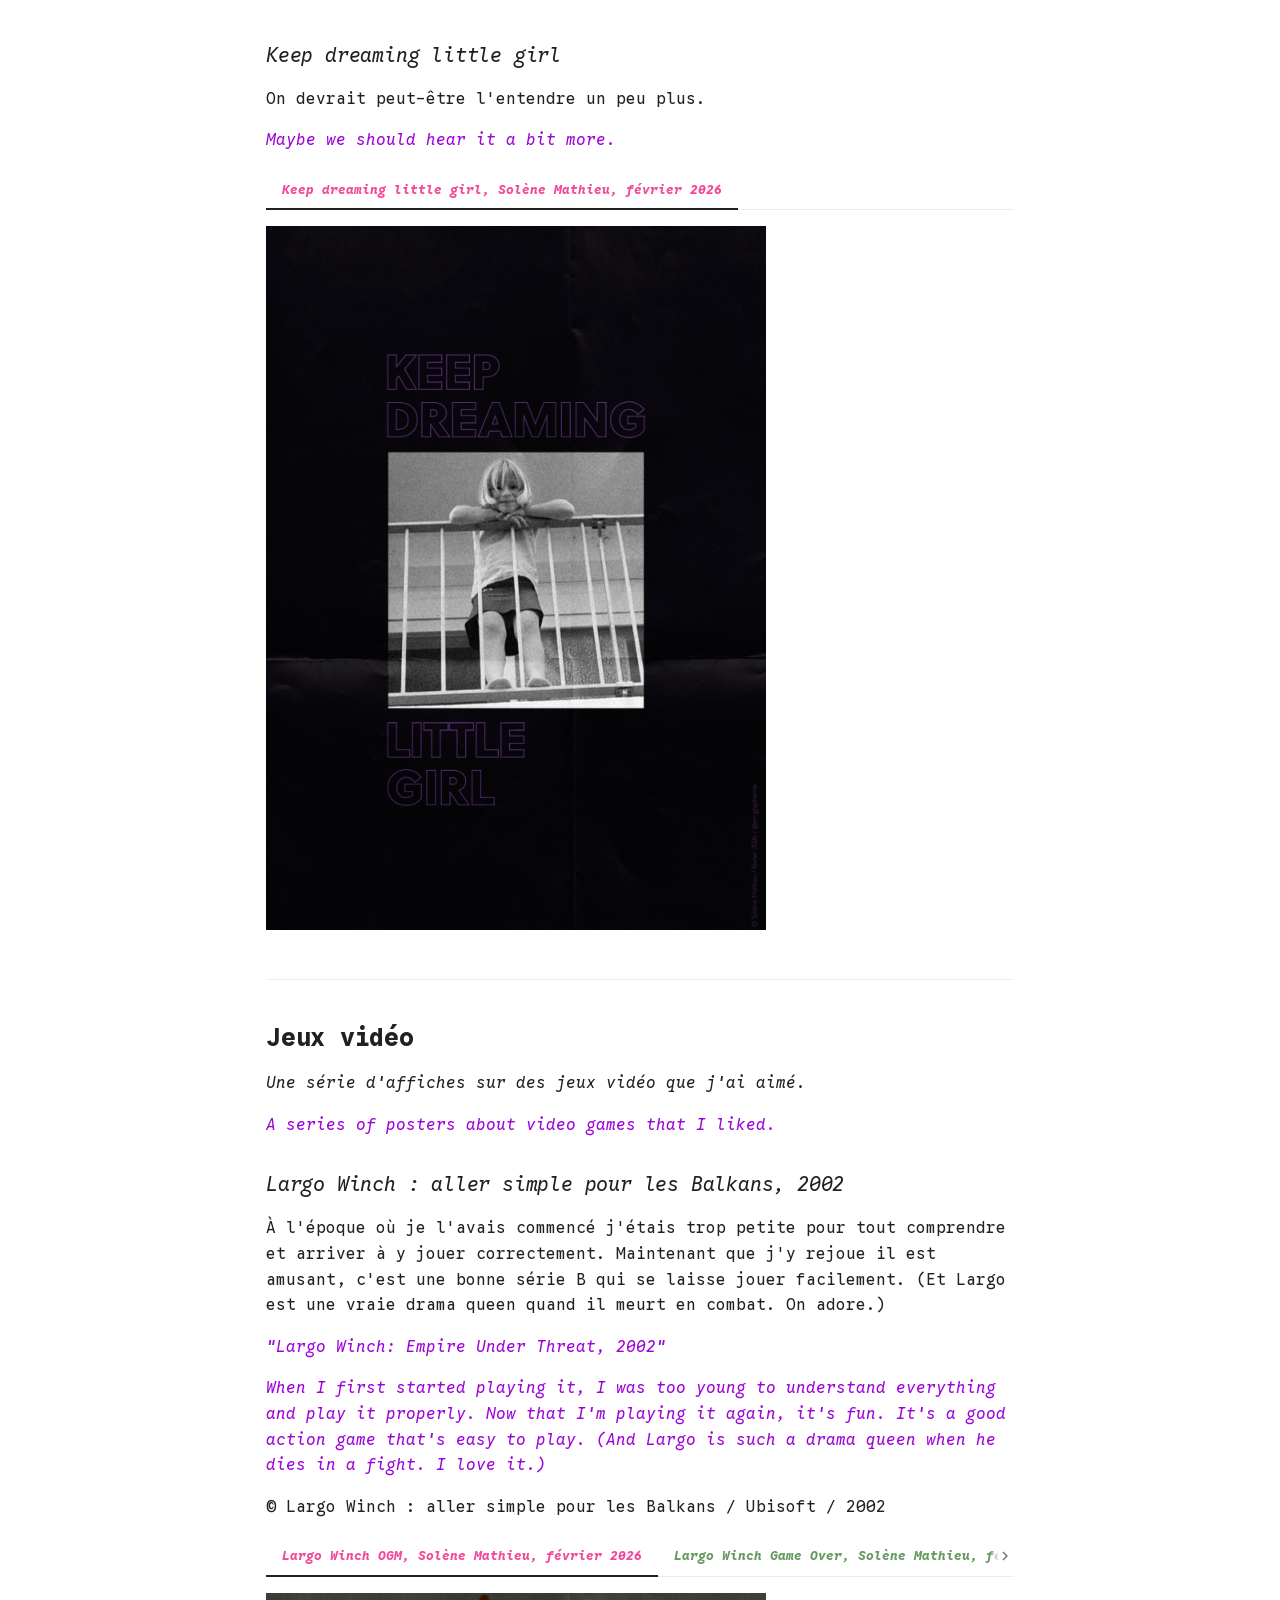
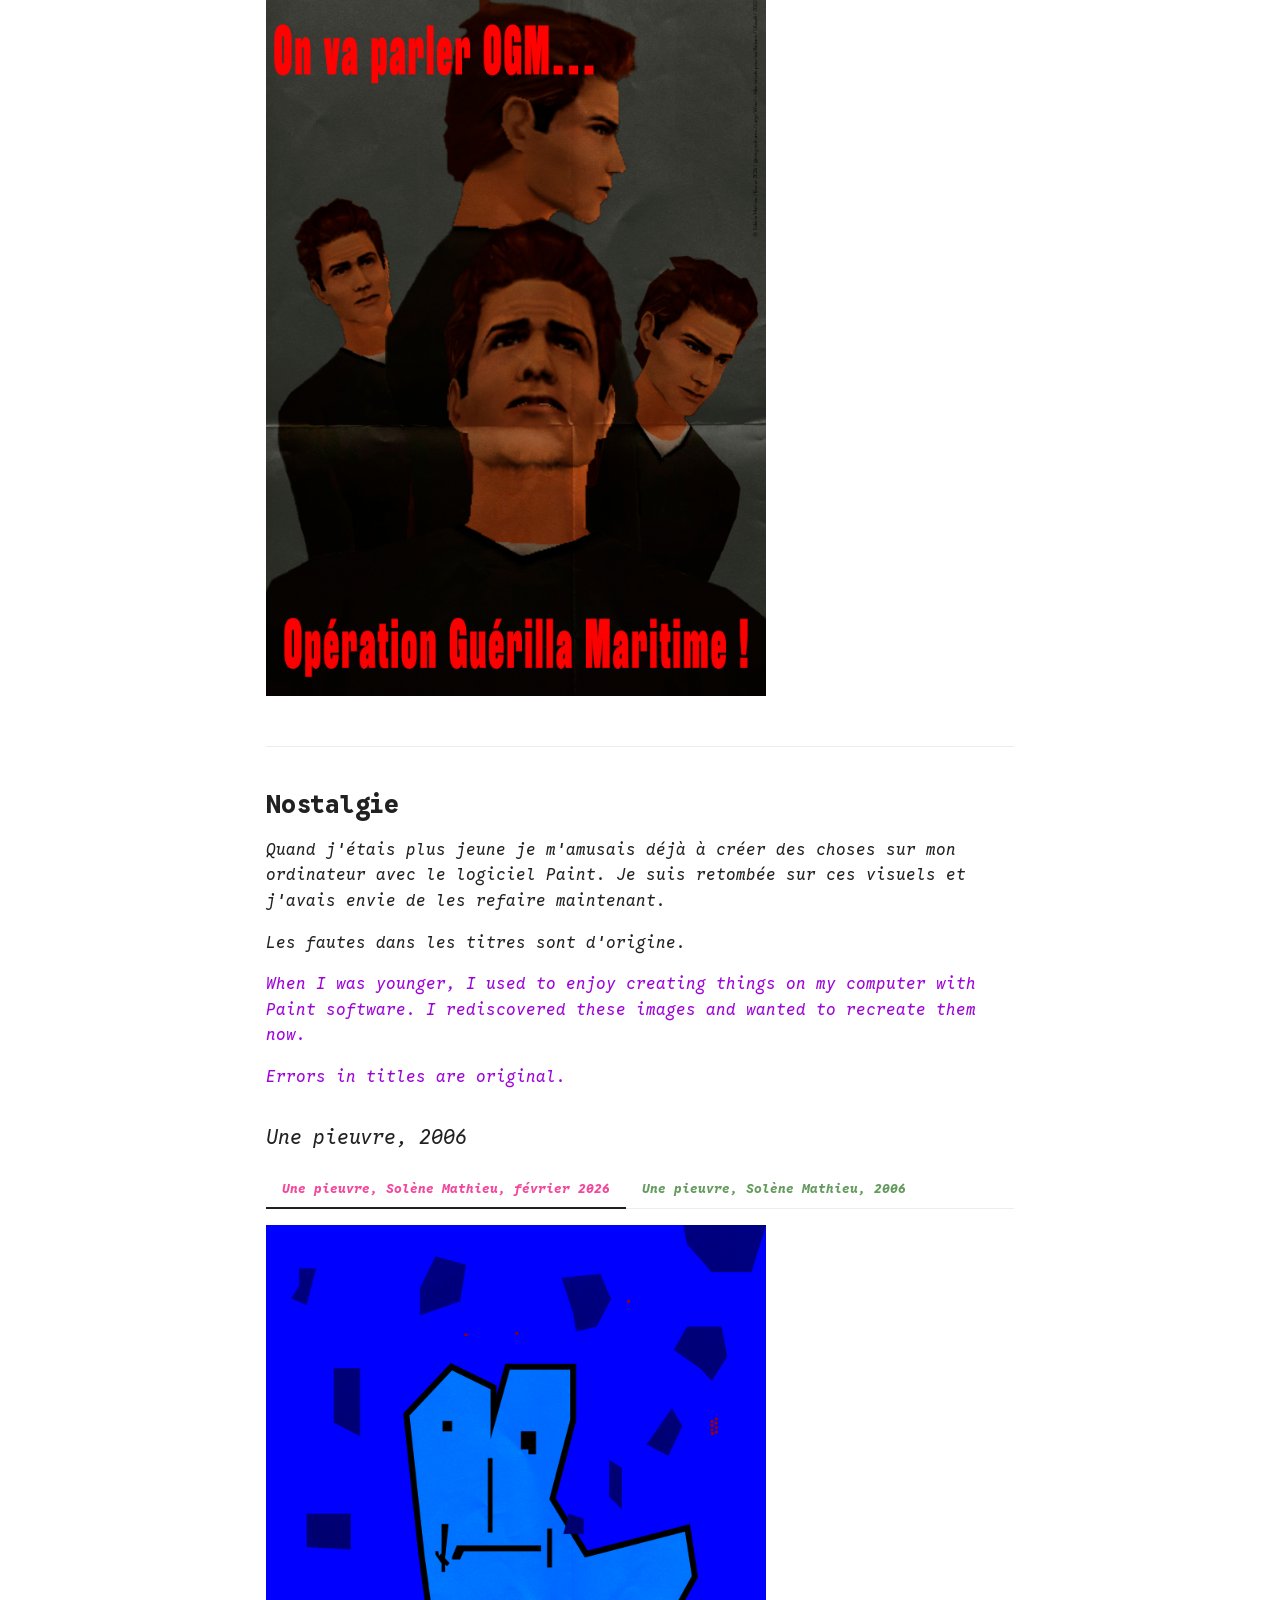
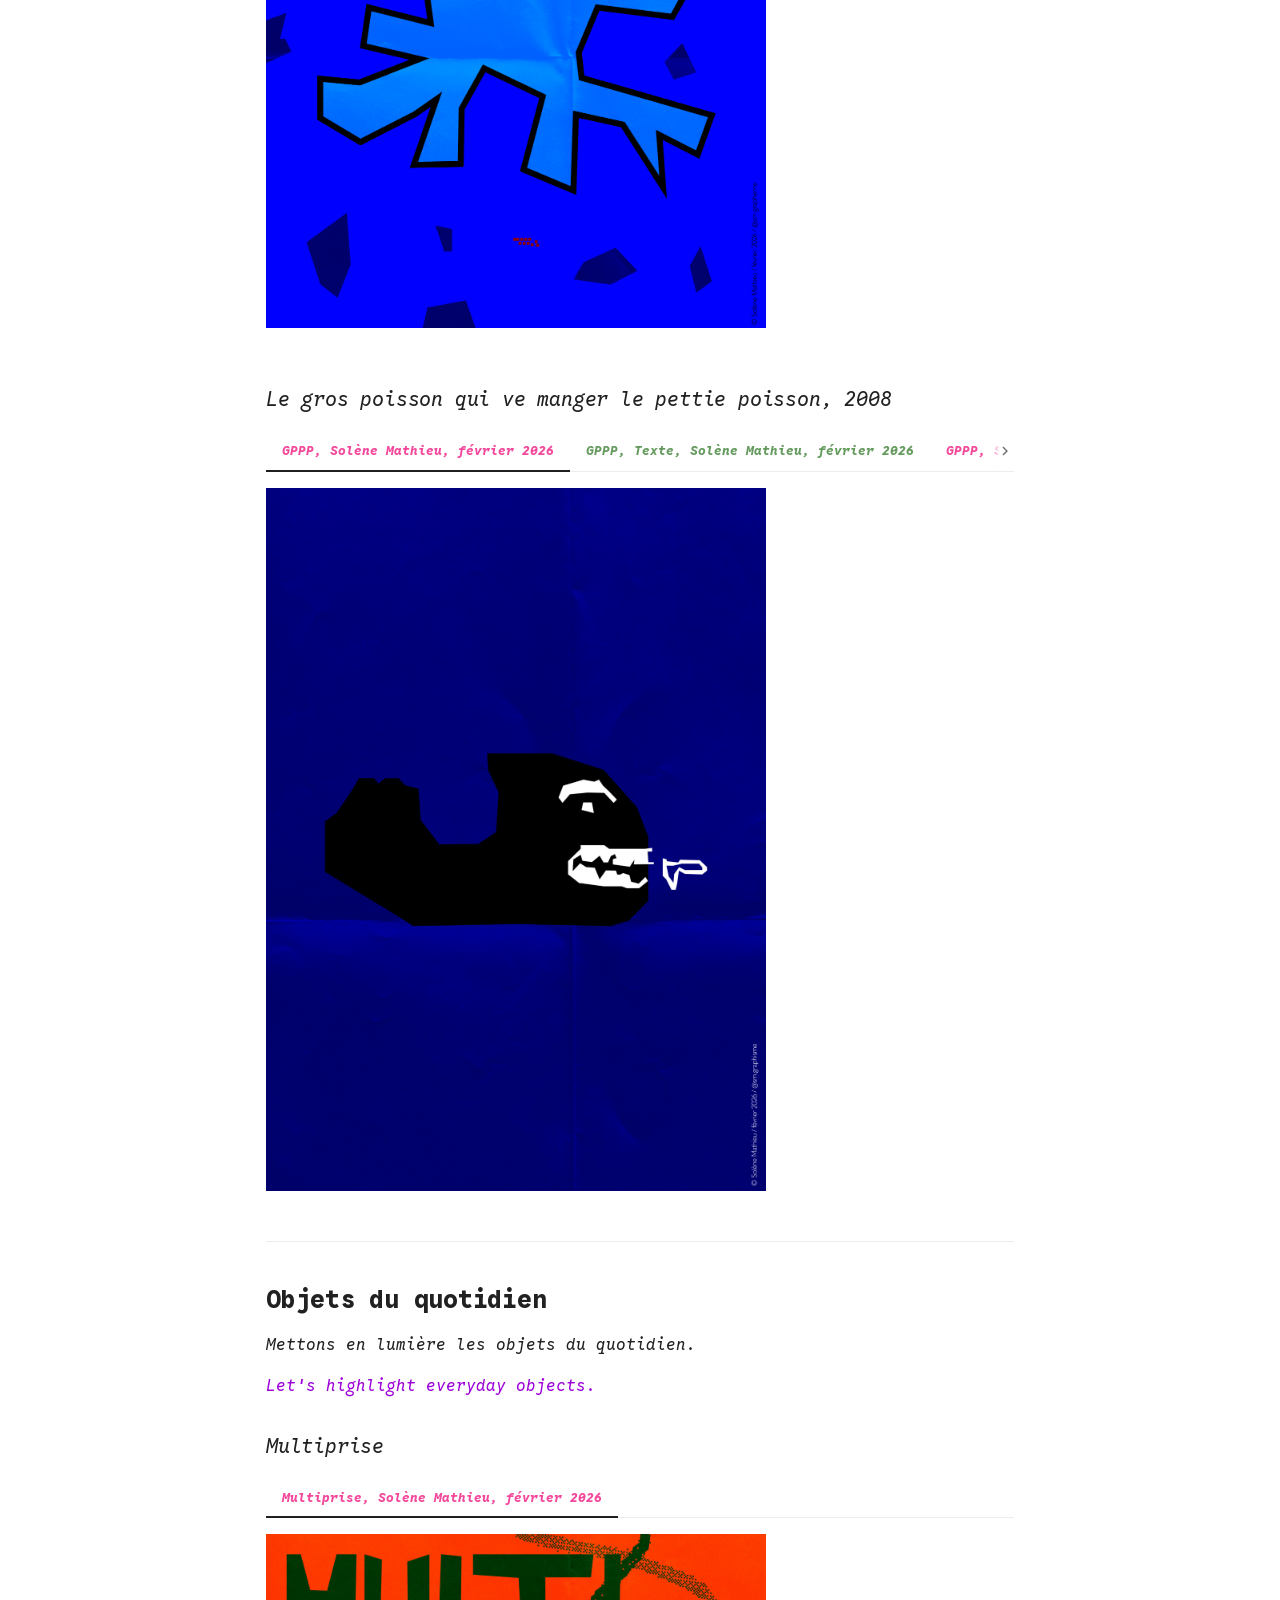
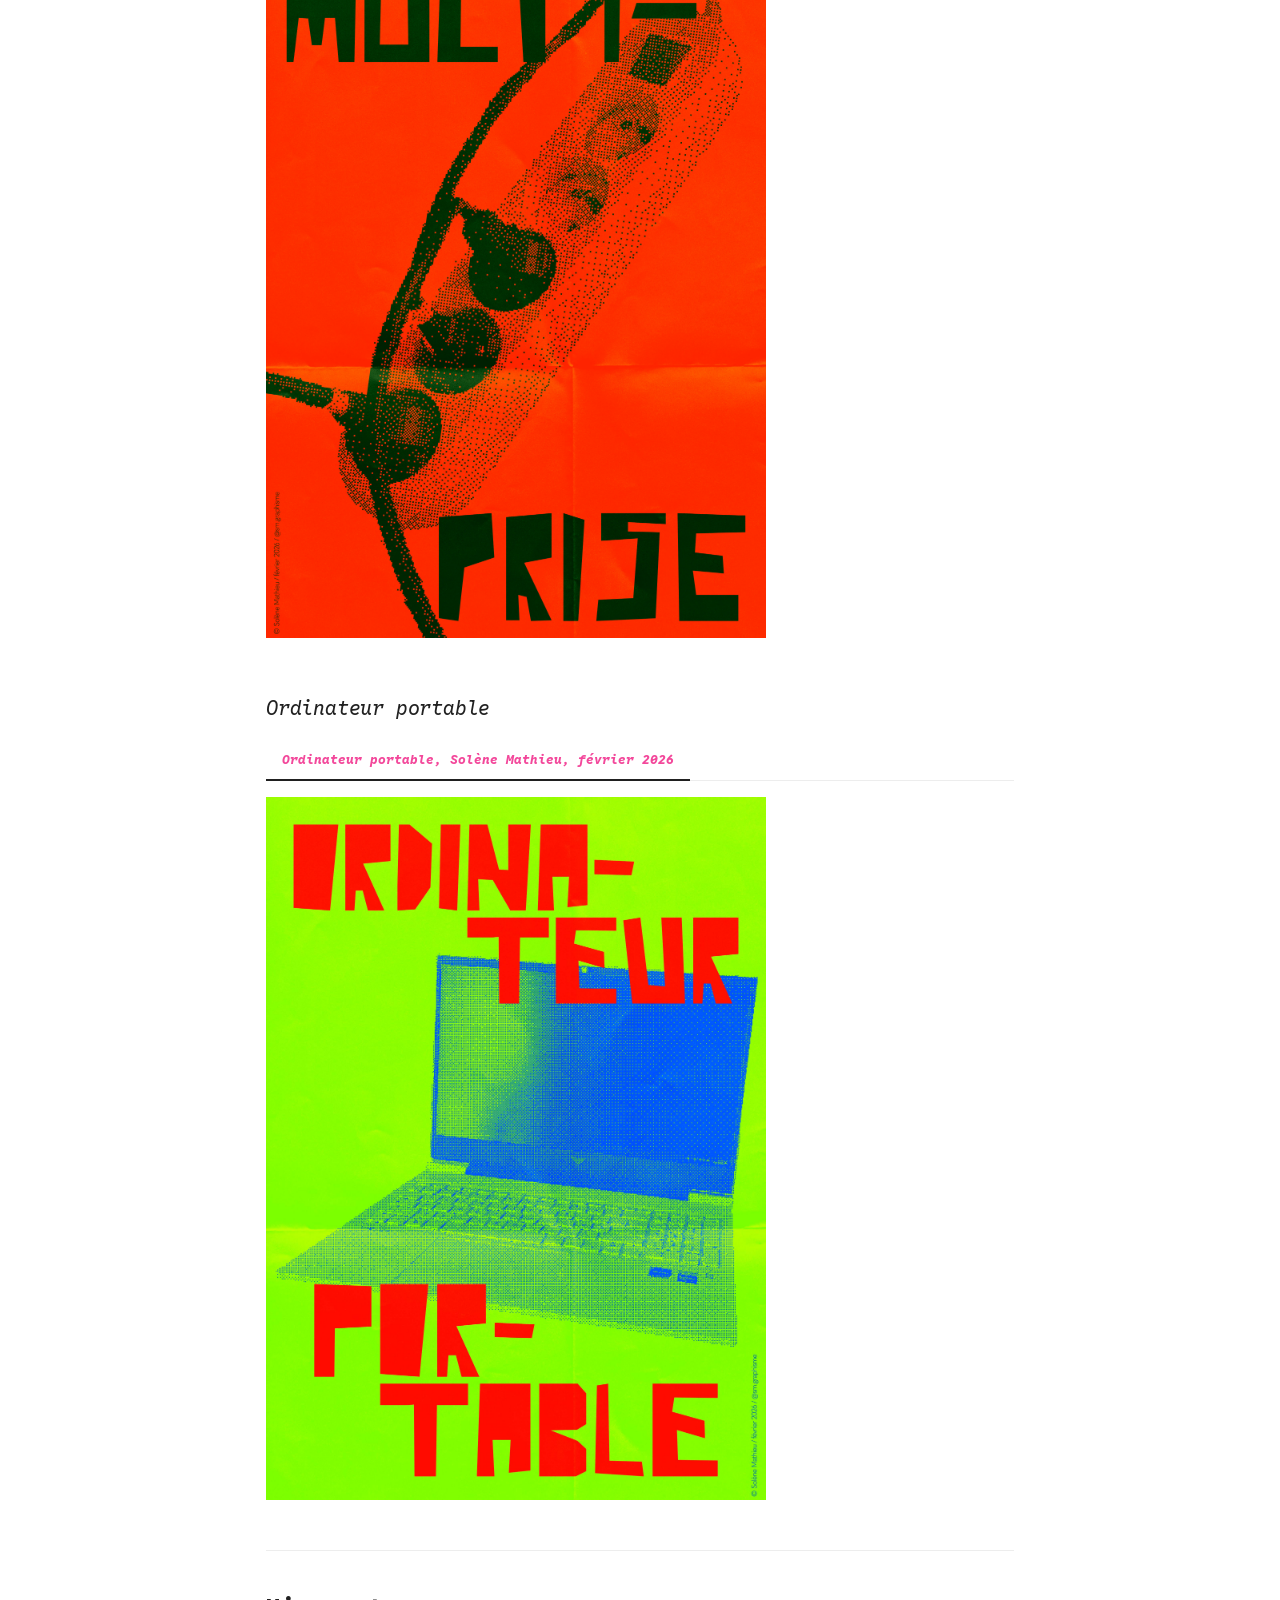
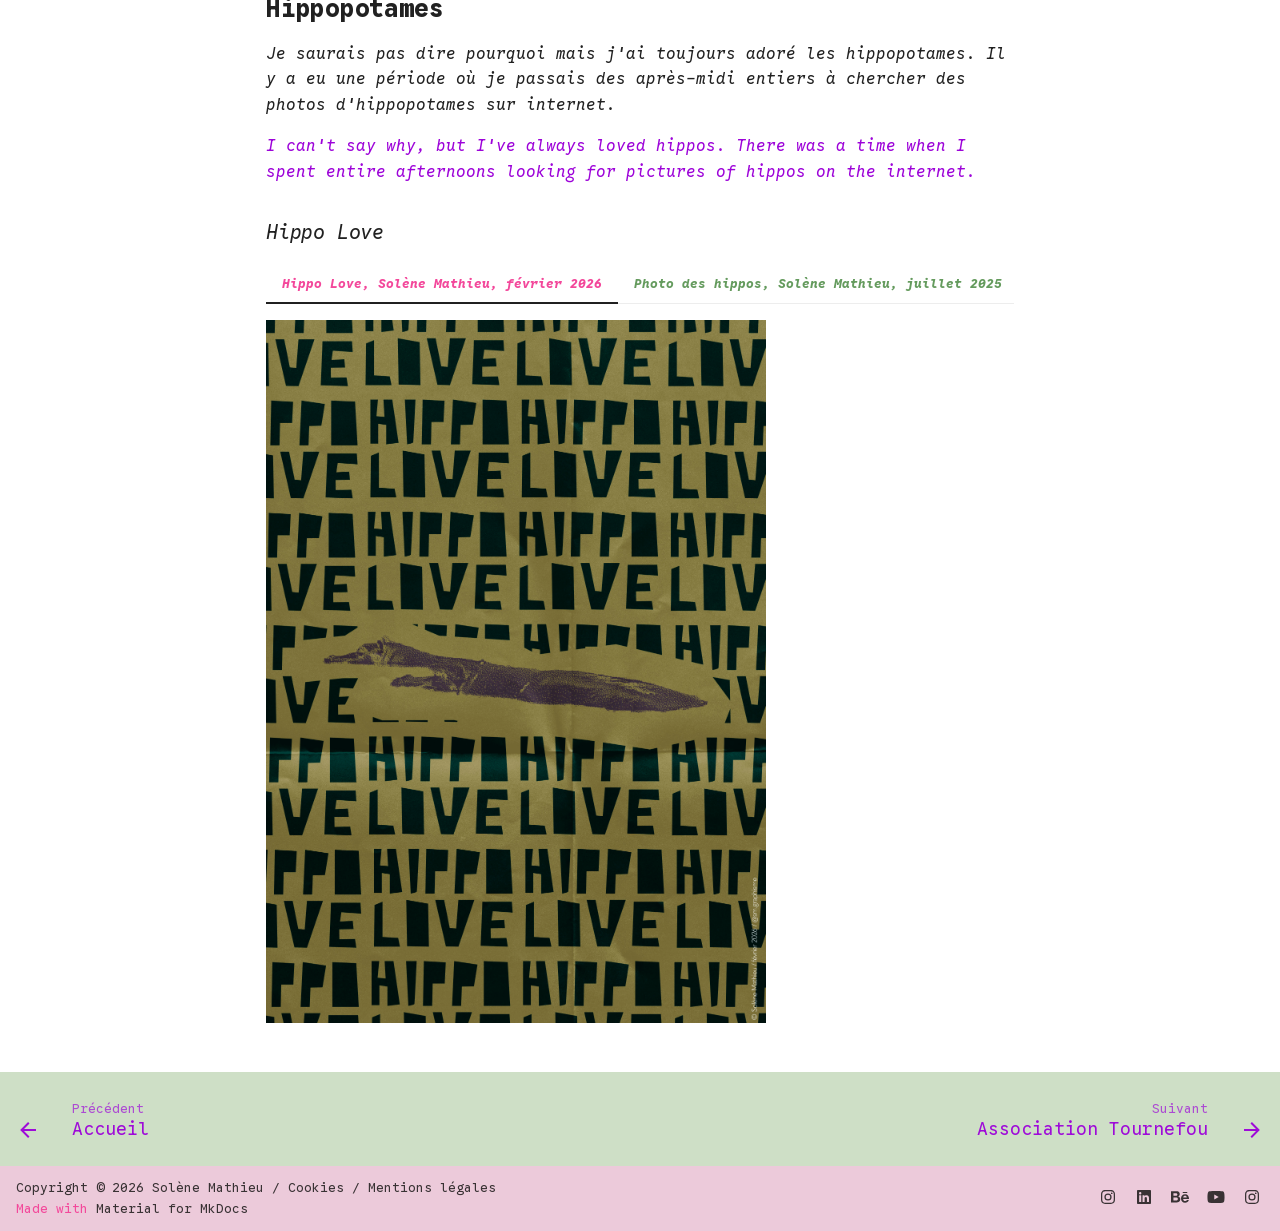
<file: site/Graphisme/Affiches/index.html>
<!DOCTYPE html><html lang="fr" class="no-js"><head>
    
      <meta charset="utf-8">
      <meta name="viewport" content="width=device-width,initial-scale=1">
      
      
      
        <link rel="canonical" href="https://solenemathieu.fr/Graphisme/Affiches/">
      
      
        <link rel="prev" href="../..">
      
      
        <link rel="next" href="../Association%20Tournefou/">
      
      
        
      
      
      <link rel="icon" href="../../assets/favicon.png">
      <meta name="generator" content="mkdocs-1.6.1, mkdocs-material-9.7.3">
    
    
      
        <title>Affiches - Solène Mathieu</title>
      
    
    
      <link rel="stylesheet" href="../../assets/stylesheets/main.484c7ddc.min.css">
      
        
        <link rel="stylesheet" href="../../assets/stylesheets/palette.ab4e12ef.min.css">
      
      


    
    
      
    
    
      
        
        
        <link rel="preconnect" href="https://fonts.gstatic.com" crossorigin>
        <link rel="stylesheet" href="https://fonts.googleapis.com/css?family=Google+Sans+Code:300,300i,400,400i,700,700i%7CRoboto+Mono:400,400i,700,700i&amp;display=fallback">
        <style>:root{--md-text-font:"Google Sans Code";--md-code-font:"Roboto Mono"}</style>
      
    
    
      <link rel="stylesheet" href="../../Stylesheets/extra.css">
    
    <script>__md_scope=new URL("../..",location),__md_hash=e=>[...e].reduce(((e,_)=>(e<<5)-e+_.charCodeAt(0)),0),__md_get=(e,_=localStorage,t=__md_scope)=>JSON.parse(_.getItem(t.pathname+"."+e)),__md_set=(e,_,t=localStorage,a=__md_scope)=>{try{t.setItem(a.pathname+"."+e,JSON.stringify(_))}catch(e){}}</script>
    
      

    
    
  <link href="../../assets/stylesheets/glightbox.min.css" rel="stylesheet"><script src="../../assets/javascripts/glightbox.min.js"></script><style id="glightbox-style">
            html.glightbox-open { overflow: initial; height: 100%; }
            .gslide-title { margin-top: 0px; user-select: text; }
            .gslide-desc { color: #666; user-select: text; }
            .gslide-image img { background: white; }
            .gscrollbar-fixer { padding-right: 15px; }
            .gdesc-inner { font-size: 0.75rem; }
            body[data-md-color-scheme="slate"] .gdesc-inner { background: var(--md-default-bg-color); }
            body[data-md-color-scheme="slate"] .gslide-title { color: var(--md-default-fg-color); }
            body[data-md-color-scheme="slate"] .gslide-desc { color: var(--md-default-fg-color); }
        </style></head>
  
  
    
    
    
    
    
    <body dir="ltr" data-md-color-scheme="smcouleurs" data-md-color-primary="custom" data-md-color-accent="custom">
  
    
    <input class="md-toggle" data-md-toggle="drawer" type="checkbox" id="__drawer" autocomplete="off">
    <input class="md-toggle" data-md-toggle="search" type="checkbox" id="__search" autocomplete="off">
    <label class="md-overlay" for="__drawer"></label>
    <div data-md-component="skip">
      
        
        <a href="#engagement" class="md-skip">
          Aller au contenu
        </a>
      
    </div>
    <div data-md-component="announce">
      
    </div>
    
    
      

  

<header class="md-header md-header--shadow md-header--lifted" data-md-component="header">
  <nav class="md-header__inner md-grid" aria-label="En-tête">
    <a href="../.." title="Solène Mathieu" class="md-header__button md-logo" aria-label="Solène Mathieu" data-md-component="logo">
      
  <img src="../../assets/LOGO_SOLENE_RVB.svg" alt="logo">

    </a>
    <label class="md-header__button md-icon" for="__drawer">
      
      <svg xmlns="http://www.w3.org/2000/svg" viewBox="0 0 24 24"><path d="M3 6h18v2H3zm0 5h18v2H3zm0 5h18v2H3z"></path></svg>
    </label>
    <div class="md-header__title" data-md-component="header-title">
      <div class="md-header__ellipsis">
        <div class="md-header__topic">
          <span class="md-ellipsis">
            Solène Mathieu
          </span>
        </div>
        <div class="md-header__topic" data-md-component="header-topic">
          <span class="md-ellipsis">
            
              Affiches
            
          </span>
        </div>
      </div>
    </div>
    
      
    
    
    
    
    
  </nav>
  
    
      
<nav class="md-tabs" aria-label="Onglets" data-md-component="tabs">
  <div class="md-grid">
    <ul class="md-tabs__list">
      
        
  
  
  
  
    <li class="md-tabs__item">
      <a href="../.." class="md-tabs__link">
        
  
  
    
  
  Accueil

      </a>
    </li>
  

      
        
  
  
  
    
  
  
    
    
      <li class="md-tabs__item md-tabs__item--active">
        <a href="./" class="md-tabs__link">
          
  
  
    
  
  Graphisme

        </a>
      </li>
    
  

      
        
  
  
  
  
    
    
      <li class="md-tabs__item">
        <a href="../../Photographie/Photographie/" class="md-tabs__link">
          
  
  
    
  
  Photographie

        </a>
      </li>
    
  

      
    </ul>
  </div>
</nav>
    
  
</header>
    
    <div class="md-container" data-md-component="container">
      
      
        
      
      <main class="md-main" data-md-component="main">
        <div class="md-main__inner md-grid">
          
            
              
              <div class="md-sidebar md-sidebar--primary" data-md-component="sidebar" data-md-type="navigation">
                <div class="md-sidebar__scrollwrap">
                  <div class="md-sidebar__inner">
                    


  


<nav class="md-nav md-nav--primary md-nav--lifted" aria-label="Navigation" data-md-level="0">
  <label class="md-nav__title" for="__drawer">
    <a href="../.." title="Solène Mathieu" class="md-nav__button md-logo" aria-label="Solène Mathieu" data-md-component="logo">
      
  <img src="../../assets/LOGO_SOLENE_RVB.svg" alt="logo">

    </a>
    Solène Mathieu
  </label>
  
  <ul class="md-nav__list" data-md-scrollfix>
    
      
      
  
  
  
  
    <li class="md-nav__item">
      <a href="../.." class="md-nav__link">
        
  
  
  <span class="md-ellipsis">
    
  
    Accueil
  

    
  </span>
  
  

      </a>
    </li>
  

    
      
      
  
  
    
  
  
  
    
    
      
        
      
        
      
        
      
        
      
    
    
    
      
        
        
      
      
        
      
    
    
      
    
    <li class="md-nav__item md-nav__item--active md-nav__item--section md-nav__item--nested">
      
        
        
        <input class="md-nav__toggle md-toggle " type="checkbox" id="__nav_2" checked>
        
          
          <label class="md-nav__link" for="__nav_2" id="__nav_2_label" tabindex="">
            
  
  
  <span class="md-ellipsis">
    
  
    Graphisme
  

    
  </span>
  
  

            <span class="md-nav__icon md-icon"></span>
          </label>
        
        <nav class="md-nav" data-md-level="1" aria-labelledby="__nav_2_label" aria-expanded="true">
          <label class="md-nav__title" for="__nav_2">
            <span class="md-nav__icon md-icon"></span>
            
  
    Graphisme
  

          </label>
          <ul class="md-nav__list" data-md-scrollfix>
            
              
                
  
  
    
  
  
  
    <li class="md-nav__item md-nav__item--active">
      
      <input class="md-nav__toggle md-toggle" type="checkbox" id="__toc">
      
      
      
        <label class="md-nav__link md-nav__link--active" for="__toc">
          
  
  
  <span class="md-ellipsis">
    
  
    Affiches
  

    
  </span>
  
  

          <span class="md-nav__icon md-icon"></span>
        </label>
      
      <a href="./" class="md-nav__link md-nav__link--active">
        
  
  
  <span class="md-ellipsis">
    
  
    Affiches
  

    
  </span>
  
  

      </a>
      
        

<nav class="md-nav md-nav--secondary" aria-label="Table des matières">
  
  
  
  
    <label class="md-nav__title" for="__toc">
      <span class="md-nav__icon md-icon"></span>
      Table des matières
    </label>
    <ul class="md-nav__list" data-md-component="toc" data-md-scrollfix>
      
        <li class="md-nav__item">
  <a href="#engagement" class="md-nav__link">
    <span class="md-ellipsis">
      
        Engagement
      
    </span>
  </a>
  
    <nav class="md-nav" aria-label="Engagement">
      <ul class="md-nav__list">
        
          <li class="md-nav__item">
  <a href="#yshcoyf" class="md-nav__link">
    <span class="md-ellipsis">
      
        YSHCOYF
      
    </span>
  </a>
  
</li>
        
          <li class="md-nav__item">
  <a href="#salope-de-france" class="md-nav__link">
    <span class="md-ellipsis">
      
        Salope de France
      
    </span>
  </a>
  
</li>
        
          <li class="md-nav__item">
  <a href="#boobs" class="md-nav__link">
    <span class="md-ellipsis">
      
        Boobs
      
    </span>
  </a>
  
</li>
        
          <li class="md-nav__item">
  <a href="#rudy" class="md-nav__link">
    <span class="md-ellipsis">
      
        Rudy
      
    </span>
  </a>
  
</li>
        
          <li class="md-nav__item">
  <a href="#this-is-not-dirty" class="md-nav__link">
    <span class="md-ellipsis">
      
        This is not dirty
      
    </span>
  </a>
  
</li>
        
          <li class="md-nav__item">
  <a href="#falaise" class="md-nav__link">
    <span class="md-ellipsis">
      
        Falaise
      
    </span>
  </a>
  
</li>
        
          <li class="md-nav__item">
  <a href="#bali" class="md-nav__link">
    <span class="md-ellipsis">
      
        Bali
      
    </span>
  </a>
  
</li>
        
          <li class="md-nav__item">
  <a href="#keep-dreaming-little-girl" class="md-nav__link">
    <span class="md-ellipsis">
      
        Keep dreaming little girl
      
    </span>
  </a>
  
</li>
        
      </ul>
    </nav>
  
</li>
      
        <li class="md-nav__item">
  <a href="#jeux-video" class="md-nav__link">
    <span class="md-ellipsis">
      
        Jeux vidéo
      
    </span>
  </a>
  
    <nav class="md-nav" aria-label="Jeux vidéo">
      <ul class="md-nav__list">
        
          <li class="md-nav__item">
  <a href="#largo-winch-aller-simple-pour-les-balkans-2002" class="md-nav__link">
    <span class="md-ellipsis">
      
        Largo Winch : aller simple pour les Balkans, 2002
      
    </span>
  </a>
  
</li>
        
      </ul>
    </nav>
  
</li>
      
        <li class="md-nav__item">
  <a href="#nostalgie" class="md-nav__link">
    <span class="md-ellipsis">
      
        Nostalgie
      
    </span>
  </a>
  
    <nav class="md-nav" aria-label="Nostalgie">
      <ul class="md-nav__list">
        
          <li class="md-nav__item">
  <a href="#une-pieuvre-2006" class="md-nav__link">
    <span class="md-ellipsis">
      
        Une pieuvre, 2006
      
    </span>
  </a>
  
</li>
        
          <li class="md-nav__item">
  <a href="#le-gros-poisson-qui-ve-manger-le-pettie-poisson-2008" class="md-nav__link">
    <span class="md-ellipsis">
      
        Le gros poisson qui ve manger le pettie poisson, 2008
      
    </span>
  </a>
  
</li>
        
      </ul>
    </nav>
  
</li>
      
        <li class="md-nav__item">
  <a href="#objets-du-quotidien" class="md-nav__link">
    <span class="md-ellipsis">
      
        Objets du quotidien
      
    </span>
  </a>
  
    <nav class="md-nav" aria-label="Objets du quotidien">
      <ul class="md-nav__list">
        
          <li class="md-nav__item">
  <a href="#multiprise" class="md-nav__link">
    <span class="md-ellipsis">
      
        Multiprise
      
    </span>
  </a>
  
</li>
        
          <li class="md-nav__item">
  <a href="#ordinateur-portable" class="md-nav__link">
    <span class="md-ellipsis">
      
        Ordinateur portable
      
    </span>
  </a>
  
</li>
        
      </ul>
    </nav>
  
</li>
      
        <li class="md-nav__item">
  <a href="#hippopotames" class="md-nav__link">
    <span class="md-ellipsis">
      
        Hippopotames
      
    </span>
  </a>
  
    <nav class="md-nav" aria-label="Hippopotames">
      <ul class="md-nav__list">
        
          <li class="md-nav__item">
  <a href="#hippo-love" class="md-nav__link">
    <span class="md-ellipsis">
      
        Hippo Love
      
    </span>
  </a>
  
</li>
        
      </ul>
    </nav>
  
</li>
      
    </ul>
  
</nav>
      
    </li>
  

              
            
              
                
  
  
  
  
    <li class="md-nav__item">
      <a href="../Association%20Tournefou/" class="md-nav__link">
        
  
  
  <span class="md-ellipsis">
    
  
    Association Tournefou
  

    
  </span>
  
  

      </a>
    </li>
  

              
            
              
                
  
  
  
  
    <li class="md-nav__item">
      <a href="../Projets%20fictifs/" class="md-nav__link">
        
  
  
  <span class="md-ellipsis">
    
  
    Projets fictifs
  

    
  </span>
  
  

      </a>
    </li>
  

              
            
              
                
  
  
  
  
    <li class="md-nav__item">
      <a href="../Travaux%20manuels/" class="md-nav__link">
        
  
  
  <span class="md-ellipsis">
    
  
    Travaux manuels
  

    
  </span>
  
  

      </a>
    </li>
  

              
            
          </ul>
        </nav>
      
    </li>
  

    
      
      
  
  
  
  
    
    
      
        
      
    
    
    
      
      
        
      
    
    
      
        
        
      
    
    <li class="md-nav__item md-nav__item--pruned md-nav__item--nested">
      
        
  
  
  
    <a href="../../Photographie/Photographie/" class="md-nav__link">
      
  
  
  <span class="md-ellipsis">
    
  
    Photographie
  

    
  </span>
  
  

      
        <span class="md-nav__icon md-icon"></span>
      
    </a>
  

      
    </li>
  

    
  </ul>
</nav>
                  </div>
                </div>
              </div>
            
            
              
              <div class="md-sidebar md-sidebar--secondary" data-md-component="sidebar" data-md-type="toc">
                <div class="md-sidebar__scrollwrap">
                  <div class="md-sidebar__inner">
                    

<nav class="md-nav md-nav--secondary" aria-label="Table des matières">
  
  
  
  
    <label class="md-nav__title" for="__toc">
      <span class="md-nav__icon md-icon"></span>
      Table des matières
    </label>
    <ul class="md-nav__list" data-md-component="toc" data-md-scrollfix>
      
        <li class="md-nav__item">
  <a href="#engagement" class="md-nav__link">
    <span class="md-ellipsis">
      
        Engagement
      
    </span>
  </a>
  
    <nav class="md-nav" aria-label="Engagement">
      <ul class="md-nav__list">
        
          <li class="md-nav__item">
  <a href="#yshcoyf" class="md-nav__link">
    <span class="md-ellipsis">
      
        YSHCOYF
      
    </span>
  </a>
  
</li>
        
          <li class="md-nav__item">
  <a href="#salope-de-france" class="md-nav__link">
    <span class="md-ellipsis">
      
        Salope de France
      
    </span>
  </a>
  
</li>
        
          <li class="md-nav__item">
  <a href="#boobs" class="md-nav__link">
    <span class="md-ellipsis">
      
        Boobs
      
    </span>
  </a>
  
</li>
        
          <li class="md-nav__item">
  <a href="#rudy" class="md-nav__link">
    <span class="md-ellipsis">
      
        Rudy
      
    </span>
  </a>
  
</li>
        
          <li class="md-nav__item">
  <a href="#this-is-not-dirty" class="md-nav__link">
    <span class="md-ellipsis">
      
        This is not dirty
      
    </span>
  </a>
  
</li>
        
          <li class="md-nav__item">
  <a href="#falaise" class="md-nav__link">
    <span class="md-ellipsis">
      
        Falaise
      
    </span>
  </a>
  
</li>
        
          <li class="md-nav__item">
  <a href="#bali" class="md-nav__link">
    <span class="md-ellipsis">
      
        Bali
      
    </span>
  </a>
  
</li>
        
          <li class="md-nav__item">
  <a href="#keep-dreaming-little-girl" class="md-nav__link">
    <span class="md-ellipsis">
      
        Keep dreaming little girl
      
    </span>
  </a>
  
</li>
        
      </ul>
    </nav>
  
</li>
      
        <li class="md-nav__item">
  <a href="#jeux-video" class="md-nav__link">
    <span class="md-ellipsis">
      
        Jeux vidéo
      
    </span>
  </a>
  
    <nav class="md-nav" aria-label="Jeux vidéo">
      <ul class="md-nav__list">
        
          <li class="md-nav__item">
  <a href="#largo-winch-aller-simple-pour-les-balkans-2002" class="md-nav__link">
    <span class="md-ellipsis">
      
        Largo Winch : aller simple pour les Balkans, 2002
      
    </span>
  </a>
  
</li>
        
      </ul>
    </nav>
  
</li>
      
        <li class="md-nav__item">
  <a href="#nostalgie" class="md-nav__link">
    <span class="md-ellipsis">
      
        Nostalgie
      
    </span>
  </a>
  
    <nav class="md-nav" aria-label="Nostalgie">
      <ul class="md-nav__list">
        
          <li class="md-nav__item">
  <a href="#une-pieuvre-2006" class="md-nav__link">
    <span class="md-ellipsis">
      
        Une pieuvre, 2006
      
    </span>
  </a>
  
</li>
        
          <li class="md-nav__item">
  <a href="#le-gros-poisson-qui-ve-manger-le-pettie-poisson-2008" class="md-nav__link">
    <span class="md-ellipsis">
      
        Le gros poisson qui ve manger le pettie poisson, 2008
      
    </span>
  </a>
  
</li>
        
      </ul>
    </nav>
  
</li>
      
        <li class="md-nav__item">
  <a href="#objets-du-quotidien" class="md-nav__link">
    <span class="md-ellipsis">
      
        Objets du quotidien
      
    </span>
  </a>
  
    <nav class="md-nav" aria-label="Objets du quotidien">
      <ul class="md-nav__list">
        
          <li class="md-nav__item">
  <a href="#multiprise" class="md-nav__link">
    <span class="md-ellipsis">
      
        Multiprise
      
    </span>
  </a>
  
</li>
        
          <li class="md-nav__item">
  <a href="#ordinateur-portable" class="md-nav__link">
    <span class="md-ellipsis">
      
        Ordinateur portable
      
    </span>
  </a>
  
</li>
        
      </ul>
    </nav>
  
</li>
      
        <li class="md-nav__item">
  <a href="#hippopotames" class="md-nav__link">
    <span class="md-ellipsis">
      
        Hippopotames
      
    </span>
  </a>
  
    <nav class="md-nav" aria-label="Hippopotames">
      <ul class="md-nav__list">
        
          <li class="md-nav__item">
  <a href="#hippo-love" class="md-nav__link">
    <span class="md-ellipsis">
      
        Hippo Love
      
    </span>
  </a>
  
</li>
        
      </ul>
    </nav>
  
</li>
      
    </ul>
  
</nav>
                  </div>
                </div>
              </div>
            
          
          
            <div class="md-content" data-md-component="content">
              
                



  


  <nav class="md-path" aria-label="Navigation">
    <ol class="md-path__list">
      
        
  
  
    <li class="md-path__item">
      <a href="../.." class="md-path__link">
        
  <span class="md-ellipsis">
    Accueil
  </span>

      </a>
    </li>
  

      
      
        
  
  
    
    
      <li class="md-path__item">
        <a href="./" class="md-path__link">
          
  <span class="md-ellipsis">
    Graphisme
  </span>

        </a>
      </li>
    
  

      
    </ol>
  </nav>

              
              <article class="md-content__inner md-typeset">
                
                  



  <h1>Affiches</h1>

<h2 id="engagement"><strong>Engagement</strong></h2>
<p><em>Des expériences, des idées que j'exprime basées sur mes opinions et mon vécu.</em></p>
<p><span style="color:#9d04d9"><em>Experiences and ideas that I express based on my opinions and my life experiences.</em></span></p>
<h3 id="yshcoyf"><em>YSHCOYF</em></h3>
<p>Alors qu'on avait une conversation des plus banales, il m'envoie ce message d'un coup. Et je l'ai simplement bloqué.</p>
<p>Il ne faut pas minimiser l'impact psychologique que ce genre de comportement engendre.
C'est juste un message, et pourtant je me souviendrai toute ma vie de cette phrase.</p>
<p><span style="color:#9d04d9"><em>While we were having a perfectly ordinary conversation, he suddenly sent me this message. And I just blocked him.</em></span></p>
<p><span style="color:#9d04d9"><em>We mustn't underestimate the psychological impact that this kind of behavior can have.
It's just a message, and yet I'll remember that sentence for the rest of my life.</em></span></p>
<div class="tabbed-set tabbed-alternate" data-tabs="1:1"><input checked="checked" id="__tabbed_1_1" name="__tabbed_1" type="radio"><div class="tabbed-labels"><label for="__tabbed_1_1"><span style="color:#f3489b"><strong><em>YSHCOYF, Solène Mathieu, janvier 2026</em></strong></span></label></div>
<div class="tabbed-content">
<div class="tabbed-block">
<p><a class="glightbox" data-type="image" data-width="auto" data-height="auto" href="../YSHCOYF_solene_mathieu_2026.jpg" data-desc-position="bottom"><img alt="YSHCOYF, Solène Mathieu, janvier 2026" src="../YSHCOYF_solene_mathieu_2026.jpg" width="500"></a></p>
</div>
</div>
</div>
<h3 id="salope-de-france"><em>Salope de France</em></h3>
<p>C'est ce qu'on reçoit quand on bloque un homme parce qu'il est creepy.
Après m'avoir harcelé de messages, il m'a retrouvé sur Instagram juste pour m'insulter et se sentir supérieur.
Bravo à lui de m'avoir fait peur. Il a réussi son coup.</p>
<p><span style="color:#9d04d9"><em>"French bitch"</em></span></p>
<p><span style="color:#9d04d9"><em>That's what you get when you block a guy because he's creepy.
<span style="color:#9d04d9">After harassing me with messages, he found me on Instagram just to insult me and feel superior.
<span style="color:#9d04d9">Good job scaring me. He succeeded.</span></span></em></span></p>
<div class="tabbed-set tabbed-alternate" data-tabs="2:2"><input checked="checked" id="__tabbed_2_1" name="__tabbed_2" type="radio"><input id="__tabbed_2_2" name="__tabbed_2" type="radio"><div class="tabbed-labels"><label for="__tabbed_2_1"><span style="color:#f3489b"><strong><em>Salope de France, Solène Mathieu, janvier 2026</em></strong></span></label><label for="__tabbed_2_2"><span style="color:#659B5E"><strong><em>Capture d'écran, juin 2022</em></strong></span></label></div>
<div class="tabbed-content">
<div class="tabbed-block">
<p><a class="glightbox" data-type="image" data-width="auto" data-height="auto" href="../salope_de_france_solene_mathieu_2026.jpg.jpg" data-desc-position="bottom"><img alt="Salope de France, Solène Mathieu, janvier 2026" src="../salope_de_france_solene_mathieu_2026.jpg.jpg" width="500"></a></p>
</div>
<div class="tabbed-block">
<p><a class="glightbox" data-type="image" data-width="auto" data-height="auto" href="../salope_de_france_capture_solene_mathieu_2026.jpg" data-desc-position="bottom"><img alt="Salope de France, Solène Mathieu, janvier 2026" src="../salope_de_france_capture_solene_mathieu_2026.jpg" width="500"></a></p>
</div>
</div>
</div>
<h3 id="boobs"><em>Boobs</em></h3>
<p>Une phrase qu'un homme m'a écrite à la question : « Est-ce que tu penses qu'un jour un homme m'aimera ? »</p>
<p><span style="color:#9d04d9"><em>A response I received from a man when I asked: “Do you think a man will love me?”</em></span></p>
<div class="tabbed-set tabbed-alternate" data-tabs="3:1"><input checked="checked" id="__tabbed_3_1" name="__tabbed_3" type="radio"><div class="tabbed-labels"><label for="__tabbed_3_1"><span style="color:#f3489b"><strong><em>Boobs, Solène Mathieu, janvier 2026</em></strong></span></label></div>
<div class="tabbed-content">
<div class="tabbed-block">
<p><a class="glightbox" data-type="image" data-width="auto" data-height="auto" href="../boobs_solene_mathieu_2026.jpg" data-desc-position="bottom"><img alt="Boobs, Solène Mathieu, janvier 2026" src="../boobs_solene_mathieu_2026.jpg" width="500"></a></p>
</div>
</div>
</div>
<h3 id="rudy"><em>Rudy</em></h3>
<p>Voilà le prénom d'un pédophile. Il ne sera jamais condamné. Même si elle a eu une enfance colorée, la petite fille sera toujours hantée par ses mots et ses gestes.</p>
<p><span style="color:#9d04d9"><em>That's the name of a pedophile. He will never be punished. Even though she had a colorful childhood, the little girl will always be haunted by his words and actions.</em></span></p>
<div class="tabbed-set tabbed-alternate" data-tabs="4:1"><input checked="checked" id="__tabbed_4_1" name="__tabbed_4" type="radio"><div class="tabbed-labels"><label for="__tabbed_4_1"><span style="color:#f3489b"><strong><em>Rudy, Solène Mathieu, janvier 2026</em></strong></span></label></div>
<div class="tabbed-content">
<div class="tabbed-block">
<p><a class="glightbox" data-type="image" data-width="auto" data-height="auto" href="../RUDY_TEXTURE.jpg" data-desc-position="bottom"><img alt="Rudy, Solène Mathieu, janvier 2026" src="../RUDY_TEXTURE.jpg" width="500"></a></p>
</div>
</div>
</div>
<h3 id="this-is-not-dirty"><em>This is not dirty</em></h3>
<p>Avoir ses règles n'est ni sale, ni honteux.</p>
<p><span style="color:#9d04d9"><em>Having your period is neither dirty nor shameful.</em></span></p>
<div class="tabbed-set tabbed-alternate" data-tabs="5:1"><input checked="checked" id="__tabbed_5_1" name="__tabbed_5" type="radio"><div class="tabbed-labels"><label for="__tabbed_5_1"><span style="color:#f3489b"><strong><em>This is not dirty, Solène Mathieu, janvier 2026</em></strong></span></label></div>
<div class="tabbed-content">
<div class="tabbed-block">
<p><a class="glightbox" data-type="image" data-width="auto" data-height="auto" href="../REGLES_TEXTURE.jpg" data-desc-position="bottom"><img alt="This is not dirty, Solène Mathieu, janvier 2026" src="../REGLES_TEXTURE.jpg" width="500"></a></p>
</div>
</div>
</div>
<h3 id="falaise"><em>Falaise</em></h3>
<p>Comment je dois réagir ? Qu'est-ce que je dois faire ou dire ? Comment le vit-elle ? Va-t-elle de mieux en mieux ? Je ne peux qu'attendre qu'elle soit prête à revivre et à s'aimer.</p>
<p><span style="color:#9d04d9"><em>"The Cliff"</em></span></p>
<p><span style="color:#9d04d9"><em>How should I react ? What should I do or say ? How is she dealing with it ? Is she getting better ? All I can do is wait until she is ready to live again and love herself.</em></span></p>
<div class="tabbed-set tabbed-alternate" data-tabs="6:1"><input checked="checked" id="__tabbed_6_1" name="__tabbed_6" type="radio"><div class="tabbed-labels"><label for="__tabbed_6_1"><span style="color:#f3489b"><strong><em>Falaise, Solène Mathieu, février 2026</em></strong></span></label></div>
<div class="tabbed-content">
<div class="tabbed-block">
<p><a class="glightbox" data-type="image" data-width="auto" data-height="auto" href="../FALAISE_TEXTURE.jpg" data-desc-position="bottom"><img alt="Falaise, Solène Mathieu, février 2026" src="../FALAISE_TEXTURE.jpg" width="500"></a></p>
</div>
</div>
</div>
<h3 id="bali"><em>Bali</em></h3>
<p>Apparemment c'est la mode d'aller à Bali pour y travailler un temps et se sentir plus riche que ce que l'on est dans notre pays d'origine.
Si vous n'êtes pas riche dans votre pays, vous ne l'êtes pas non plus à Bali. Vous profitez d'un pays qui a besoin du tourisme et autre pour vivre et se développer, juste pour grossir votre ego.</p>
<p><span style="color:#9d04d9"><em>"I will go to Bali too, so I can feel rich."</em></span></p>
<p><span style="color:#9d04d9"><em>Apparently, it's trendy to go to Bali to work for a time and feel richer than you are in your own country.
If you're not rich in your own country, you're not rich in Bali either. You're taking advantage of a country that needs tourism and other things to survive and develop, just to boost your ego.</em></span></p>
<div class="tabbed-set tabbed-alternate" data-tabs="7:1"><input checked="checked" id="__tabbed_7_1" name="__tabbed_7" type="radio"><div class="tabbed-labels"><label for="__tabbed_7_1"><span style="color:#f3489b"><strong><em>Bali, Solène Mathieu, février 2026</em></strong></span></label></div>
<div class="tabbed-content">
<div class="tabbed-block">
<p><a class="glightbox" data-type="image" data-width="auto" data-height="auto" href="../RICHE_TEXTURE.jpg" data-desc-position="bottom"><img alt="Bali, Solène Mathieu, février 2026" src="../RICHE_TEXTURE.jpg" width="500"></a></p>
</div>
</div>
</div>
<h3 id="keep-dreaming-little-girl"><em>Keep dreaming little girl</em></h3>
<p>On devrait peut-être l'entendre un peu plus.</p>
<p><span style="color:#9d04d9"><em>Maybe we should hear it a bit more.</em></span></p>
<div class="tabbed-set tabbed-alternate" data-tabs="8:1"><input checked="checked" id="__tabbed_8_1" name="__tabbed_8" type="radio"><div class="tabbed-labels"><label for="__tabbed_8_1"><span style="color:#f3489b"><strong><em>Keep dreaming little girl, Solène Mathieu, février 2026</em></strong></span></label></div>
<div class="tabbed-content">
<div class="tabbed-block">
<p><a class="glightbox" data-type="image" data-width="auto" data-height="auto" href="../KEEP_DREAMING_LITTLE_GIRL_TEXTURE.jpg" data-desc-position="bottom"><img alt="Keep dreaming little girl, Solène Mathieu, février 2026" src="../KEEP_DREAMING_LITTLE_GIRL_TEXTURE.jpg" width="500"></a></p>
</div>
</div>
</div>
<hr>
<h2 id="jeux-video"><strong>Jeux vidéo</strong></h2>
<p><em>Une série d'affiches sur des jeux vidéo que j'ai aimé.</em></p>
<p><span style="color:#9d04d9"><em>A series of posters about video games that I liked.</em></span></p>
<h3 id="largo-winch-aller-simple-pour-les-balkans-2002"><em>Largo Winch : aller simple pour les Balkans, 2002</em></h3>
<p>À l'époque où je l'avais commencé j'étais trop petite pour tout comprendre et arriver à y jouer correctement. Maintenant que j'y rejoue il est amusant, c'est une bonne série B qui se laisse jouer facilement. (Et Largo est une vraie drama queen quand il meurt en combat. On adore.)</p>
<p><span style="color:#9d04d9"><em>"Largo Winch: Empire Under Threat, 2002"</em></span></p>
<p><span style="color:#9d04d9"><em>When I first started playing it, I was too young to understand everything and play it properly. Now that I'm playing it again, it's fun. It's a good action game that's easy to play. (And Largo is such a drama queen when he dies in a fight. I love it.)</em></span></p>
<p>© Largo Winch : aller simple pour les Balkans / Ubisoft / 2002</p>
<div class="tabbed-set tabbed-alternate" data-tabs="9:2"><input checked="checked" id="__tabbed_9_1" name="__tabbed_9" type="radio"><input id="__tabbed_9_2" name="__tabbed_9" type="radio"><div class="tabbed-labels"><label for="__tabbed_9_1"><span style="color:#f3489b"><strong><em>Largo Winch OGM, Solène Mathieu, février 2026</em></strong></span></label><label for="__tabbed_9_2"><span style="color:#659B5E"><strong><em>Largo Winch Game Over, Solène Mathieu, février 2026</em></strong></span></label></div>
<div class="tabbed-content">
<div class="tabbed-block">
<p><a class="glightbox" data-type="image" data-width="auto" data-height="auto" href="../LARGO_OGM_TEXTURE.jpg" data-desc-position="bottom"><img alt="Largo Winch OGM, Solène Mathieu, février 2026" src="../LARGO_OGM_TEXTURE.jpg" width="500"></a></p>
</div>
<div class="tabbed-block">
<p><a class="glightbox" data-type="image" data-width="auto" data-height="auto" href="../LARGO_GO_TEXTURE.jpg" data-desc-position="bottom"><img alt="Largo Winch Game Over, Solène Mathieu, février 2026" src="../LARGO_GO_TEXTURE.jpg" width="500"></a></p>
</div>
</div>
</div>
<hr>
<h2 id="nostalgie"><strong>Nostalgie</strong></h2>
<p><em>Quand j'étais plus jeune je m'amusais déjà à créer des choses sur mon ordinateur avec le logiciel Paint. Je suis retombée sur ces visuels et j'avais envie de les refaire maintenant.</em></p>
<p><em>Les fautes dans les titres sont d'origine.</em></p>
<p><span style="color:#9d04d9"><em>When I was younger, I used to enjoy creating things on my computer with Paint software.
I rediscovered these images and wanted to recreate them now.</em></span></p>
<p><span style="color:#9d04d9"><em>Errors in titles are original.</em></span></p>
<h3 id="une-pieuvre-2006"><em>Une pieuvre, 2006</em></h3>
<div class="tabbed-set tabbed-alternate" data-tabs="10:2"><input checked="checked" id="__tabbed_10_1" name="__tabbed_10" type="radio"><input id="__tabbed_10_2" name="__tabbed_10" type="radio"><div class="tabbed-labels"><label for="__tabbed_10_1"><span style="color:#f3489b"><strong><em>Une pieuvre, Solène Mathieu, février 2026</em></strong></span></label><label for="__tabbed_10_2"><span style="color:#659B5E"><strong><em>Une pieuvre, Solène Mathieu, 2006</em></strong></span></label></div>
<div class="tabbed-content">
<div class="tabbed-block">
<p><a class="glightbox" data-type="image" data-width="auto" data-height="auto" href="../UNE_PIEUVRE_TEXTURE.jpg" data-desc-position="bottom"><img alt="Une pieuvre, Solène Mathieu, février 2026" src="../UNE_PIEUVRE_TEXTURE.jpg" width="500"></a></p>
</div>
<div class="tabbed-block">
<p><a class="glightbox" data-type="image" data-width="auto" data-height="auto" href="../Une-pieuvre-Copie.jpg" data-desc-position="bottom"><img alt="Une pieuvre, Solène Mathieu, 2006" src="../Une-pieuvre-Copie.jpg" width="500"></a></p>
</div>
</div>
</div>
<h3 id="le-gros-poisson-qui-ve-manger-le-pettie-poisson-2008"><em>Le gros poisson qui ve manger le pettie poisson, 2008</em></h3>
<div class="tabbed-set tabbed-alternate" data-tabs="11:3"><input checked="checked" id="__tabbed_11_1" name="__tabbed_11" type="radio"><input id="__tabbed_11_2" name="__tabbed_11" type="radio"><input id="__tabbed_11_3" name="__tabbed_11" type="radio"><div class="tabbed-labels"><label for="__tabbed_11_1"><span style="color:#f3489b"><strong><em>GPPP, Solène Mathieu, février 2026</em></strong></span></label><label for="__tabbed_11_2"><span style="color:#659B5E"><strong><em>GPPP, Texte, Solène Mathieu, février 2026</em></strong></span></label><label for="__tabbed_11_3"><span style="color:#f3489b"><strong><em>GPPP, Solène Mathieu, 2008</em></strong></span></label></div>
<div class="tabbed-content">
<div class="tabbed-block">
<p><a class="glightbox" data-type="image" data-width="auto" data-height="auto" href="../GPPP_1_TEXTURE.jpg" data-desc-position="bottom"><img alt="Le gros poisson qui ve manger le pettie poisson, Solène Mathieu, février 2026" src="../GPPP_1_TEXTURE.jpg" width="500"></a></p>
</div>
<div class="tabbed-block">
<p><a class="glightbox" data-type="image" data-width="auto" data-height="auto" href="../GPPP_2_TEXTURE.jpg" data-desc-position="bottom"><img alt="Le gros poisson qui ve manger le pettie poisson, Solène Mathieu, février 2026" src="../GPPP_2_TEXTURE.jpg" width="500"></a></p>
</div>
<div class="tabbed-block">
<p><a class="glightbox" data-type="image" data-width="auto" data-height="auto" href="../Le-gros-poisson-qui-ve-manger-le-pettie-poisson.jpg" data-desc-position="bottom"><img alt="Le gros poisson qui ve manger le pettie poisson, Solène Mathieu, 2008" src="../Le-gros-poisson-qui-ve-manger-le-pettie-poisson.jpg" width="500"></a></p>
</div>
</div>
</div>
<hr>
<h2 id="objets-du-quotidien"><strong>Objets du quotidien</strong></h2>
<p><em>Mettons en lumière les objets du quotidien.</em></p>
<p><span style="color:#9d04d9"><em>Let's highlight everyday objects.</em></span></p>
<h3 id="multiprise"><em>Multiprise</em></h3>
<div class="tabbed-set tabbed-alternate" data-tabs="12:1"><input checked="checked" id="__tabbed_12_1" name="__tabbed_12" type="radio"><div class="tabbed-labels"><label for="__tabbed_12_1"><span style="color:#f3489b"><strong><em>Multiprise, Solène Mathieu, février 2026</em></strong></span></label></div>
<div class="tabbed-content">
<div class="tabbed-block">
<p><a class="glightbox" data-type="image" data-width="auto" data-height="auto" href="../MULTIPRISE_TEXTURE.jpg" data-desc-position="bottom"><img alt="Multiprise, Solène Mathieu, février 2026" src="../MULTIPRISE_TEXTURE.jpg" width="500"></a></p>
</div>
</div>
</div>
<h3 id="ordinateur-portable"><em>Ordinateur portable</em></h3>
<div class="tabbed-set tabbed-alternate" data-tabs="13:1"><input checked="checked" id="__tabbed_13_1" name="__tabbed_13" type="radio"><div class="tabbed-labels"><label for="__tabbed_13_1"><span style="color:#f3489b"><strong><em>Ordinateur portable, Solène Mathieu, février 2026</em></strong></span></label></div>
<div class="tabbed-content">
<div class="tabbed-block">
<p><a class="glightbox" data-type="image" data-width="auto" data-height="auto" href="../ORDINATEUR_PORTABLE_TEXTURE.jpg" data-desc-position="bottom"><img alt="Ordinateur portable, Solène Mathieu, février 2026" src="../ORDINATEUR_PORTABLE_TEXTURE.jpg" width="500"></a></p>
</div>
</div>
</div>
<hr>
<h2 id="hippopotames"><strong>Hippopotames</strong></h2>
<p><em>Je saurais pas dire pourquoi mais j'ai toujours adoré les hippopotames. Il y a eu une période où je passais des après-midi entiers à chercher des photos d'hippopotames sur internet.</em></p>
<p><span style="color:#9d04d9"><em>I can't say why, but I've always loved hippos. There was a time when I spent entire afternoons looking for pictures of hippos on the internet.</em></span></p>
<h3 id="hippo-love"><em>Hippo Love</em></h3>
<div class="tabbed-set tabbed-alternate" data-tabs="14:2"><input checked="checked" id="__tabbed_14_1" name="__tabbed_14" type="radio"><input id="__tabbed_14_2" name="__tabbed_14" type="radio"><div class="tabbed-labels"><label for="__tabbed_14_1"><span style="color:#f3489b"><strong><em>Hippo Love, Solène Mathieu, février 2026</em></strong></span></label><label for="__tabbed_14_2"><span style="color:#659B5E"><strong><em>Photo des hippos, Solène Mathieu, juillet 2025</em></strong></span></label></div>
<div class="tabbed-content">
<div class="tabbed-block">
<p><a class="glightbox" data-type="image" data-width="auto" data-height="auto" href="../HIPPO_EAU.jpg" data-desc-position="bottom"><img alt="Hippo Love, Solène Mathieu, février 2026" src="../HIPPO_EAU.jpg" width="500"></a></p>
</div>
<div class="tabbed-block">
<p><a class="glightbox" data-type="image" data-width="auto" data-height="auto" href="../HIPPO_EAU_INSTA_PHOTO.jpg" data-desc-position="bottom"><img alt="Photo des hippos, Solène Mathieu, juillet 2025" src="../HIPPO_EAU_INSTA_PHOTO.jpg" width="500"></a></p>
</div>
</div>
</div>







  
  






                
              </article>
            </div>
          
          
  <script>var tabs=__md_get("__tabs");if(Array.isArray(tabs))e:for(var set of document.querySelectorAll(".tabbed-set")){var labels=set.querySelector(".tabbed-labels");for(var tab of tabs)for(var label of labels.getElementsByTagName("label"))if(label.innerText.trim()===tab){var input=document.getElementById(label.htmlFor);input.checked=!0;continue e}}</script>

<script>var target=document.getElementById(location.hash.slice(1));target&&target.name&&(target.checked=target.name.startsWith("__tabbed_"))</script>
        </div>
        
          <button type="button" class="md-top md-icon" data-md-component="top" hidden>
  
  <svg xmlns="http://www.w3.org/2000/svg" viewBox="0 0 24 24"><path d="M13 20h-2V8l-5.5 5.5-1.42-1.42L12 4.16l7.92 7.92-1.42 1.42L13 8z"></path></svg>
  Retour en haut de la page
</button>
        
      </main>
      
        <footer class="md-footer">
  
    
      
      <nav class="md-footer__inner md-grid" aria-label="Pied de page">
        
          
          <a href="../.." class="md-footer__link md-footer__link--prev" aria-label="Précédent: Accueil">
            <div class="md-footer__button md-icon">
              
              <svg xmlns="http://www.w3.org/2000/svg" viewBox="0 0 24 24"><path d="M20 11v2H8l5.5 5.5-1.42 1.42L4.16 12l7.92-7.92L13.5 5.5 8 11z"></path></svg>
            </div>
            <div class="md-footer__title">
              <span class="md-footer__direction">
                Précédent
              </span>
              <div class="md-ellipsis">
                Accueil
              </div>
            </div>
          </a>
        
        
          
          <a href="../Association%20Tournefou/" class="md-footer__link md-footer__link--next" aria-label="Suivant: Association Tournefou">
            <div class="md-footer__title">
              <span class="md-footer__direction">
                Suivant
              </span>
              <div class="md-ellipsis">
                Association Tournefou
              </div>
            </div>
            <div class="md-footer__button md-icon">
              
              <svg xmlns="http://www.w3.org/2000/svg" viewBox="0 0 24 24"><path d="M4 11v2h12l-5.5 5.5 1.42 1.42L19.84 12l-7.92-7.92L10.5 5.5 16 11z"></path></svg>
            </div>
          </a>
        
      </nav>
    
  
  <div class="md-footer-meta md-typeset">
    <div class="md-footer-meta__inner md-grid">
      <div class="md-copyright">
  
    <div class="md-copyright__highlight">
      Copyright © 2026 Solène Mathieu / <a href="#__consent">Cookies</a> / <a href="https://solenemathieu.fr/mentions-légales">Mentions légales</a>
    </div>
  
  
    Made with
    <a href="https://squidfunk.github.io/mkdocs-material/" target="_blank" rel="noopener">
      Material for MkDocs
    </a>
  
</div>
      
        
<div class="md-social">
  
    
    
    
    
      
      
    
    <a href="https://www.instagram.com/sm.graphisme/" target="_blank" rel="noopener" title="www.instagram.com" class="md-social__link">
      <svg xmlns="http://www.w3.org/2000/svg" viewBox="0 0 448 512"><!--! Font Awesome Free 7.1.0 by @fontawesome - https://fontawesome.com License - https://fontawesome.com/license/free (Icons: CC BY 4.0, Fonts: SIL OFL 1.1, Code: MIT License) Copyright 2025 Fonticons, Inc.--><path d="M224.3 141a115 115 0 1 0-.6 230 115 115 0 1 0 .6-230m-.6 40.4a74.6 74.6 0 1 1 .6 149.2 74.6 74.6 0 1 1-.6-149.2m93.4-45.1a26.8 26.8 0 1 1 53.6 0 26.8 26.8 0 1 1-53.6 0m129.7 27.2c-1.7-35.9-9.9-67.7-36.2-93.9-26.2-26.2-58-34.4-93.9-36.2-37-2.1-147.9-2.1-184.9 0-35.8 1.7-67.6 9.9-93.9 36.1s-34.4 58-36.2 93.9c-2.1 37-2.1 147.9 0 184.9 1.7 35.9 9.9 67.7 36.2 93.9s58 34.4 93.9 36.2c37 2.1 147.9 2.1 184.9 0 35.9-1.7 67.7-9.9 93.9-36.2 26.2-26.2 34.4-58 36.2-93.9 2.1-37 2.1-147.8 0-184.8M399 388c-7.8 19.6-22.9 34.7-42.6 42.6-29.5 11.7-99.5 9-132.1 9s-102.7 2.6-132.1-9c-19.6-7.8-34.7-22.9-42.6-42.6-11.7-29.5-9-99.5-9-132.1s-2.6-102.7 9-132.1c7.8-19.6 22.9-34.7 42.6-42.6 29.5-11.7 99.5-9 132.1-9s102.7-2.6 132.1 9c19.6 7.8 34.7 22.9 42.6 42.6 11.7 29.5 9 99.5 9 132.1s2.7 102.7-9 132.1"></path></svg>
    </a>
  
    
    
    
    
      
      
    
    <a href="https://www.linkedin.com/in/solène-mathieu-216337357/" target="_blank" rel="noopener" title="www.linkedin.com" class="md-social__link">
      <svg xmlns="http://www.w3.org/2000/svg" viewBox="0 0 448 512"><!--! Font Awesome Free 7.1.0 by @fontawesome - https://fontawesome.com License - https://fontawesome.com/license/free (Icons: CC BY 4.0, Fonts: SIL OFL 1.1, Code: MIT License) Copyright 2025 Fonticons, Inc.--><path d="M416 32H31.9C14.3 32 0 46.5 0 64.3v383.4C0 465.5 14.3 480 31.9 480H416c17.6 0 32-14.5 32-32.3V64.3c0-17.8-14.4-32.3-32-32.3M135.4 416H69V202.2h66.5V416zM102.2 96a38.5 38.5 0 1 1 0 77 38.5 38.5 0 1 1 0-77m282.1 320h-66.4V312c0-24.8-.5-56.7-34.5-56.7-34.6 0-39.9 27-39.9 54.9V416h-66.4V202.2h63.7v29.2h.9c8.9-16.8 30.6-34.5 62.9-34.5 67.2 0 79.7 44.3 79.7 101.9z"></path></svg>
    </a>
  
    
    
    
    
      
      
    
    <a href="https://www.behance.net/solnemathieu" target="_blank" rel="noopener" title="www.behance.net" class="md-social__link">
      <svg xmlns="http://www.w3.org/2000/svg" viewBox="0 0 576 512"><!--! Font Awesome Free 7.1.0 by @fontawesome - https://fontawesome.com License - https://fontawesome.com/license/free (Icons: CC BY 4.0, Fonts: SIL OFL 1.1, Code: MIT License) Copyright 2025 Fonticons, Inc.--><path d="M232 237.2c31.8-15.2 48.4-38.2 48.4-74 0-70.6-52.6-87.8-113.3-87.8H0v354.4h171.8c64.4 0 124.9-30.9 124.9-102.9 0-44.5-21.1-77.4-64.7-89.7M77.9 135.9H151c28.1 0 53.4 7.9 53.4 40.5 0 30.1-19.7 42.2-47.5 42.2h-79zm83.3 233.7H77.9V272h84.9c34.3 0 56 14.3 56 50.6 0 35.8-25.9 47-57.6 47m358.5-240.7H376V94h143.7zM576 305.2c0-75.9-44.4-139.2-124.9-139.2-78.2 0-131.3 58.8-131.3 135.8 0 79.9 50.3 134.7 131.3 134.7 61.3 0 101-27.6 120.1-86.3H509c-6.7 21.9-34.3 33.5-55.7 33.5-41.3 0-63-24.2-63-65.3h185.1c.3-4.2.6-8.7.6-13.2M390.4 274c2.3-33.7 24.7-54.8 58.5-54.8 35.4 0 53.2 20.8 56.2 54.8z"></path></svg>
    </a>
  
    
    
    
    
      
      
    
    <a href="https://www.youtube.com/@sosonene0" target="_blank" rel="noopener" title="www.youtube.com" class="md-social__link">
      <svg xmlns="http://www.w3.org/2000/svg" viewBox="0 0 576 512"><!--! Font Awesome Free 7.1.0 by @fontawesome - https://fontawesome.com License - https://fontawesome.com/license/free (Icons: CC BY 4.0, Fonts: SIL OFL 1.1, Code: MIT License) Copyright 2025 Fonticons, Inc.--><path d="M549.7 124.1c-6.2-23.7-24.8-42.3-48.3-48.6C458.9 64 288.1 64 288.1 64S117.3 64 74.7 75.5c-23.5 6.3-42 24.9-48.3 48.6C15 167 15 256.4 15 256.4s0 89.4 11.4 132.3c6.3 23.6 24.8 41.5 48.3 47.8C117.3 448 288.1 448 288.1 448s170.8 0 213.4-11.5c23.5-6.3 42-24.2 48.3-47.8 11.4-42.9 11.4-132.3 11.4-132.3s0-89.4-11.4-132.3zM232.2 337.6V175.2l142.7 81.2z"></path></svg>
    </a>
  
    
    
    
    
      
      
    
    <a href="https://www.instagram.com/sosonene0/" target="_blank" rel="noopener" title="www.instagram.com" class="md-social__link">
      <svg xmlns="http://www.w3.org/2000/svg" viewBox="0 0 448 512"><!--! Font Awesome Free 7.1.0 by @fontawesome - https://fontawesome.com License - https://fontawesome.com/license/free (Icons: CC BY 4.0, Fonts: SIL OFL 1.1, Code: MIT License) Copyright 2025 Fonticons, Inc.--><path d="M224.3 141a115 115 0 1 0-.6 230 115 115 0 1 0 .6-230m-.6 40.4a74.6 74.6 0 1 1 .6 149.2 74.6 74.6 0 1 1-.6-149.2m93.4-45.1a26.8 26.8 0 1 1 53.6 0 26.8 26.8 0 1 1-53.6 0m129.7 27.2c-1.7-35.9-9.9-67.7-36.2-93.9-26.2-26.2-58-34.4-93.9-36.2-37-2.1-147.9-2.1-184.9 0-35.8 1.7-67.6 9.9-93.9 36.1s-34.4 58-36.2 93.9c-2.1 37-2.1 147.9 0 184.9 1.7 35.9 9.9 67.7 36.2 93.9s58 34.4 93.9 36.2c37 2.1 147.9 2.1 184.9 0 35.9-1.7 67.7-9.9 93.9-36.2 26.2-26.2 34.4-58 36.2-93.9 2.1-37 2.1-147.8 0-184.8M399 388c-7.8 19.6-22.9 34.7-42.6 42.6-29.5 11.7-99.5 9-132.1 9s-102.7 2.6-132.1-9c-19.6-7.8-34.7-22.9-42.6-42.6-11.7-29.5-9-99.5-9-132.1s-2.6-102.7 9-132.1c7.8-19.6 22.9-34.7 42.6-42.6 29.5-11.7 99.5-9 132.1-9s102.7-2.6 132.1 9c19.6 7.8 34.7 22.9 42.6 42.6 11.7 29.5 9 99.5 9 132.1s2.7 102.7-9 132.1"></path></svg>
    </a>
  
</div>
      
    </div>
  </div>
</footer>
      
    </div>
    <div class="md-dialog" data-md-component="dialog">
      <div class="md-dialog__inner md-typeset"></div>
    </div>
    
    
      <div class="md-consent" data-md-component="consent" id="__consent" hidden>
        <div class="md-consent__overlay"></div>
        <aside class="md-consent__inner">
          <form class="md-consent__form md-grid md-typeset" name="consent">
            



  

<h4>Vos préférences en matière de cookies</h4>
<p>Ce site utilise des cookies pour mesurer la fréquentation du site afin d'en améliorer le fonctionnement et, avec votre accord, pour améliorer votre expérience utilisateur. Libre à vous d'accepter, de refuser et de changer d'avis à tout moment.</p>
<input class="md-toggle" type="checkbox" id="__settings" checked>
<div class="md-consent__settings">
  <ul class="task-list">
    
    
      
    
    
      
    
    
  </ul>
</div>
<div class="md-consent__controls">
  
    
      <button class="md-button md-button--primary">Accepter</button>
    
    
    
  
    
    
      <button type="reset" class="md-button md-button--primary">Refuser</button>
    
    
  
</div>
          </form>
        </aside>
      </div>
      <script>var consent=__md_get("__consent");if(consent)for(var input of document.forms.consent.elements)input.name&&(input.checked=consent[input.name]||!1);else"file:"!==location.protocol&&setTimeout((function(){document.querySelector("[data-md-component=consent]").hidden=!1}),250);var form=document.forms.consent;for(var action of["submit","reset"])form.addEventListener(action,(function(e){if(e.preventDefault(),"reset"===e.type)for(var n of document.forms.consent.elements)n.name&&(n.checked=!1);__md_set("__consent",Object.fromEntries(Array.from(new FormData(form).keys()).map((function(e){return[e,!0]})))),location.hash="",location.reload()}))</script>
    
    
      
      
      <script id="__config" type="application/json">{"annotate": null, "base": "../..", "features": ["navigation.tabs", "navigation.tabs.sticky", "navigation.sections", "navigation.indexes", "navigation.prune", "navigation.path", "content.tabs.link", "navigation.footer", "navigation.top"], "search": "../../assets/javascripts/workers/search.2c215733.min.js", "tags": null, "translations": {"clipboard.copied": "Copi\u00e9 dans le presse-papier", "clipboard.copy": "Copier dans le presse-papier", "search.result.more.one": "1 de plus sur cette page", "search.result.more.other": "# de plus sur cette page", "search.result.none": "Aucun document trouv\u00e9", "search.result.one": "1 document trouv\u00e9", "search.result.other": "# documents trouv\u00e9s", "search.result.placeholder": "Taper pour d\u00e9marrer la recherche", "search.result.term.missing": "Non trouv\u00e9", "select.version": "S\u00e9lectionner la version"}, "version": null}</script>
    
    
      <script src="../../assets/javascripts/bundle.79ae519e.min.js"></script>
      
    
  
<script id="init-glightbox">const lightbox = GLightbox({"touchNavigation": true, "loop": false, "zoomable": true, "draggable": true, "openEffect": "zoom", "closeEffect": "zoom", "slideEffect": "slide"});
document$.subscribe(()=>{ lightbox.reload(); });
</script></body></html>
</file>
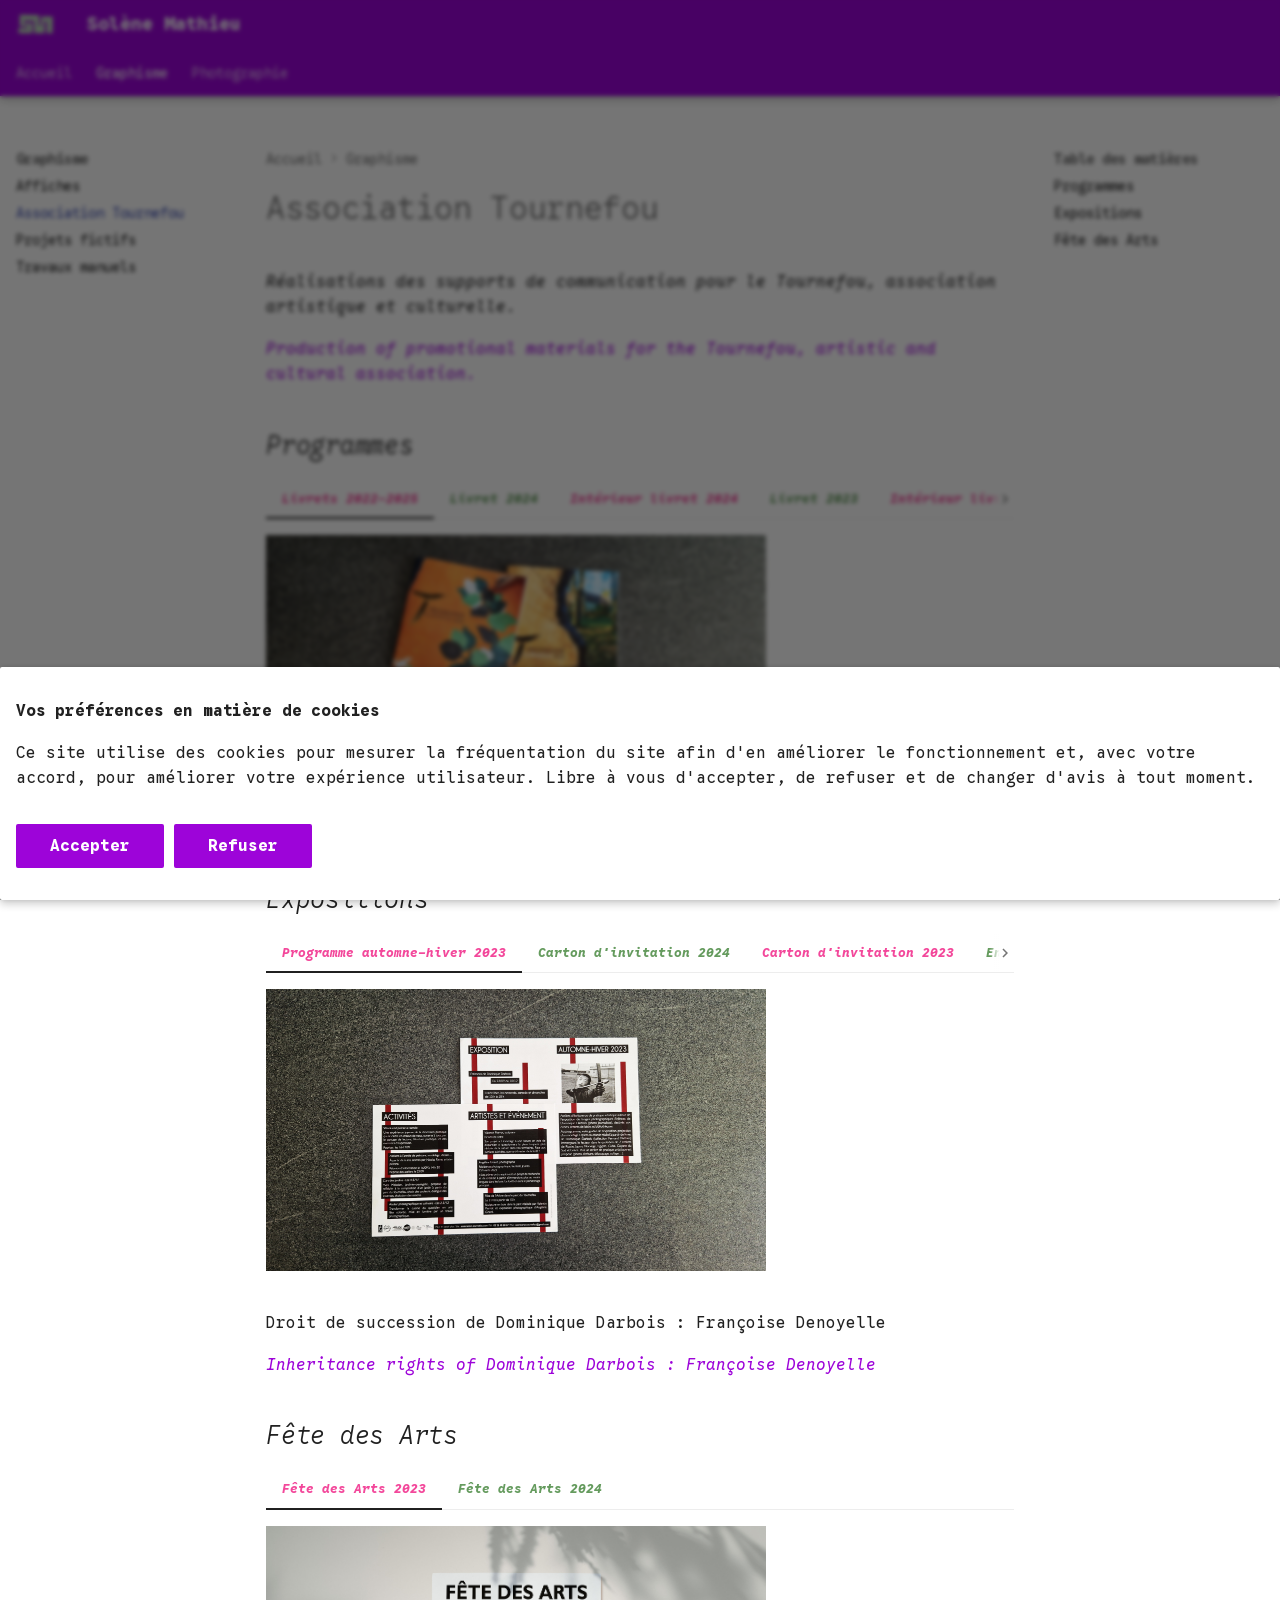
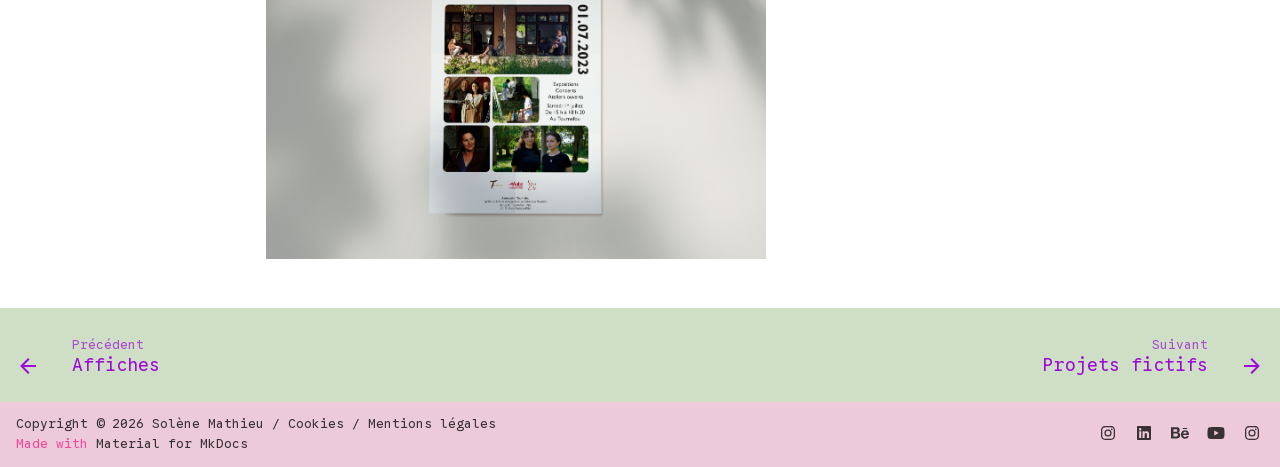
<file: site/Graphisme/Association Tournefou/index.html>
<!DOCTYPE html><html lang="fr" class="no-js"><head>
    
      <meta charset="utf-8">
      <meta name="viewport" content="width=device-width,initial-scale=1">
      
      
      
        <link rel="canonical" href="https://solenemathieu.fr/Graphisme/Association%20Tournefou/">
      
      
        <link rel="prev" href="../Affiches/">
      
      
        <link rel="next" href="../Projets%20fictifs/">
      
      
        
      
      
      <link rel="icon" href="../../assets/favicon.png">
      <meta name="generator" content="mkdocs-1.6.1, mkdocs-material-9.7.3">
    
    
      
        <title>Association Tournefou - Solène Mathieu</title>
      
    
    
      <link rel="stylesheet" href="../../assets/stylesheets/main.484c7ddc.min.css">
      
        
        <link rel="stylesheet" href="../../assets/stylesheets/palette.ab4e12ef.min.css">
      
      


    
    
      
    
    
      
        
        
        <link rel="preconnect" href="https://fonts.gstatic.com" crossorigin>
        <link rel="stylesheet" href="https://fonts.googleapis.com/css?family=Google+Sans+Code:300,300i,400,400i,700,700i%7CRoboto+Mono:400,400i,700,700i&amp;display=fallback">
        <style>:root{--md-text-font:"Google Sans Code";--md-code-font:"Roboto Mono"}</style>
      
    
    
      <link rel="stylesheet" href="../../Stylesheets/extra.css">
    
    <script>__md_scope=new URL("../..",location),__md_hash=e=>[...e].reduce(((e,_)=>(e<<5)-e+_.charCodeAt(0)),0),__md_get=(e,_=localStorage,t=__md_scope)=>JSON.parse(_.getItem(t.pathname+"."+e)),__md_set=(e,_,t=localStorage,a=__md_scope)=>{try{t.setItem(a.pathname+"."+e,JSON.stringify(_))}catch(e){}}</script>
    
      

    
    
  <link href="../../assets/stylesheets/glightbox.min.css" rel="stylesheet"><script src="../../assets/javascripts/glightbox.min.js"></script><style id="glightbox-style">
            html.glightbox-open { overflow: initial; height: 100%; }
            .gslide-title { margin-top: 0px; user-select: text; }
            .gslide-desc { color: #666; user-select: text; }
            .gslide-image img { background: white; }
            .gscrollbar-fixer { padding-right: 15px; }
            .gdesc-inner { font-size: 0.75rem; }
            body[data-md-color-scheme="slate"] .gdesc-inner { background: var(--md-default-bg-color); }
            body[data-md-color-scheme="slate"] .gslide-title { color: var(--md-default-fg-color); }
            body[data-md-color-scheme="slate"] .gslide-desc { color: var(--md-default-fg-color); }
        </style></head>
  
  
    
    
    
    
    
    <body dir="ltr" data-md-color-scheme="smcouleurs" data-md-color-primary="custom" data-md-color-accent="custom">
  
    
    <input class="md-toggle" data-md-toggle="drawer" type="checkbox" id="__drawer" autocomplete="off">
    <input class="md-toggle" data-md-toggle="search" type="checkbox" id="__search" autocomplete="off">
    <label class="md-overlay" for="__drawer"></label>
    <div data-md-component="skip">
      
        
        <a href="#programmes" class="md-skip">
          Aller au contenu
        </a>
      
    </div>
    <div data-md-component="announce">
      
    </div>
    
    
      

  

<header class="md-header md-header--shadow md-header--lifted" data-md-component="header">
  <nav class="md-header__inner md-grid" aria-label="En-tête">
    <a href="../.." title="Solène Mathieu" class="md-header__button md-logo" aria-label="Solène Mathieu" data-md-component="logo">
      
  <img src="../../assets/LOGO_SOLENE_RVB.svg" alt="logo">

    </a>
    <label class="md-header__button md-icon" for="__drawer">
      
      <svg xmlns="http://www.w3.org/2000/svg" viewBox="0 0 24 24"><path d="M3 6h18v2H3zm0 5h18v2H3zm0 5h18v2H3z"></path></svg>
    </label>
    <div class="md-header__title" data-md-component="header-title">
      <div class="md-header__ellipsis">
        <div class="md-header__topic">
          <span class="md-ellipsis">
            Solène Mathieu
          </span>
        </div>
        <div class="md-header__topic" data-md-component="header-topic">
          <span class="md-ellipsis">
            
              Association Tournefou
            
          </span>
        </div>
      </div>
    </div>
    
      
    
    
    
    
    
  </nav>
  
    
      
<nav class="md-tabs" aria-label="Onglets" data-md-component="tabs">
  <div class="md-grid">
    <ul class="md-tabs__list">
      
        
  
  
  
  
    <li class="md-tabs__item">
      <a href="../.." class="md-tabs__link">
        
  
  
    
  
  Accueil

      </a>
    </li>
  

      
        
  
  
  
    
  
  
    
    
      <li class="md-tabs__item md-tabs__item--active">
        <a href="../Affiches/" class="md-tabs__link">
          
  
  
    
  
  Graphisme

        </a>
      </li>
    
  

      
        
  
  
  
  
    
    
      <li class="md-tabs__item">
        <a href="../../Photographie/Photographie/" class="md-tabs__link">
          
  
  
    
  
  Photographie

        </a>
      </li>
    
  

      
    </ul>
  </div>
</nav>
    
  
</header>
    
    <div class="md-container" data-md-component="container">
      
      
        
      
      <main class="md-main" data-md-component="main">
        <div class="md-main__inner md-grid">
          
            
              
              <div class="md-sidebar md-sidebar--primary" data-md-component="sidebar" data-md-type="navigation">
                <div class="md-sidebar__scrollwrap">
                  <div class="md-sidebar__inner">
                    


  


<nav class="md-nav md-nav--primary md-nav--lifted" aria-label="Navigation" data-md-level="0">
  <label class="md-nav__title" for="__drawer">
    <a href="../.." title="Solène Mathieu" class="md-nav__button md-logo" aria-label="Solène Mathieu" data-md-component="logo">
      
  <img src="../../assets/LOGO_SOLENE_RVB.svg" alt="logo">

    </a>
    Solène Mathieu
  </label>
  
  <ul class="md-nav__list" data-md-scrollfix>
    
      
      
  
  
  
  
    <li class="md-nav__item">
      <a href="../.." class="md-nav__link">
        
  
  
  <span class="md-ellipsis">
    
  
    Accueil
  

    
  </span>
  
  

      </a>
    </li>
  

    
      
      
  
  
    
  
  
  
    
    
      
        
      
        
      
        
      
        
      
    
    
    
      
        
        
      
      
        
      
    
    
      
    
    <li class="md-nav__item md-nav__item--active md-nav__item--section md-nav__item--nested">
      
        
        
        <input class="md-nav__toggle md-toggle " type="checkbox" id="__nav_2" checked>
        
          
          <label class="md-nav__link" for="__nav_2" id="__nav_2_label" tabindex="">
            
  
  
  <span class="md-ellipsis">
    
  
    Graphisme
  

    
  </span>
  
  

            <span class="md-nav__icon md-icon"></span>
          </label>
        
        <nav class="md-nav" data-md-level="1" aria-labelledby="__nav_2_label" aria-expanded="true">
          <label class="md-nav__title" for="__nav_2">
            <span class="md-nav__icon md-icon"></span>
            
  
    Graphisme
  

          </label>
          <ul class="md-nav__list" data-md-scrollfix>
            
              
                
  
  
  
  
    <li class="md-nav__item">
      <a href="../Affiches/" class="md-nav__link">
        
  
  
  <span class="md-ellipsis">
    
  
    Affiches
  

    
  </span>
  
  

      </a>
    </li>
  

              
            
              
                
  
  
    
  
  
  
    <li class="md-nav__item md-nav__item--active">
      
      <input class="md-nav__toggle md-toggle" type="checkbox" id="__toc">
      
      
      
        <label class="md-nav__link md-nav__link--active" for="__toc">
          
  
  
  <span class="md-ellipsis">
    
  
    Association Tournefou
  

    
  </span>
  
  

          <span class="md-nav__icon md-icon"></span>
        </label>
      
      <a href="./" class="md-nav__link md-nav__link--active">
        
  
  
  <span class="md-ellipsis">
    
  
    Association Tournefou
  

    
  </span>
  
  

      </a>
      
        

<nav class="md-nav md-nav--secondary" aria-label="Table des matières">
  
  
  
  
    <label class="md-nav__title" for="__toc">
      <span class="md-nav__icon md-icon"></span>
      Table des matières
    </label>
    <ul class="md-nav__list" data-md-component="toc" data-md-scrollfix>
      
        <li class="md-nav__item">
  <a href="#programmes" class="md-nav__link">
    <span class="md-ellipsis">
      
        Programmes
      
    </span>
  </a>
  
</li>
      
        <li class="md-nav__item">
  <a href="#expositions" class="md-nav__link">
    <span class="md-ellipsis">
      
        Expositions
      
    </span>
  </a>
  
</li>
      
        <li class="md-nav__item">
  <a href="#fete-des-arts" class="md-nav__link">
    <span class="md-ellipsis">
      
        Fête des Arts
      
    </span>
  </a>
  
</li>
      
    </ul>
  
</nav>
      
    </li>
  

              
            
              
                
  
  
  
  
    <li class="md-nav__item">
      <a href="../Projets%20fictifs/" class="md-nav__link">
        
  
  
  <span class="md-ellipsis">
    
  
    Projets fictifs
  

    
  </span>
  
  

      </a>
    </li>
  

              
            
              
                
  
  
  
  
    <li class="md-nav__item">
      <a href="../Travaux%20manuels/" class="md-nav__link">
        
  
  
  <span class="md-ellipsis">
    
  
    Travaux manuels
  

    
  </span>
  
  

      </a>
    </li>
  

              
            
          </ul>
        </nav>
      
    </li>
  

    
      
      
  
  
  
  
    
    
      
        
      
    
    
    
      
      
        
      
    
    
      
        
        
      
    
    <li class="md-nav__item md-nav__item--pruned md-nav__item--nested">
      
        
  
  
  
    <a href="../../Photographie/Photographie/" class="md-nav__link">
      
  
  
  <span class="md-ellipsis">
    
  
    Photographie
  

    
  </span>
  
  

      
        <span class="md-nav__icon md-icon"></span>
      
    </a>
  

      
    </li>
  

    
  </ul>
</nav>
                  </div>
                </div>
              </div>
            
            
              
              <div class="md-sidebar md-sidebar--secondary" data-md-component="sidebar" data-md-type="toc">
                <div class="md-sidebar__scrollwrap">
                  <div class="md-sidebar__inner">
                    

<nav class="md-nav md-nav--secondary" aria-label="Table des matières">
  
  
  
  
    <label class="md-nav__title" for="__toc">
      <span class="md-nav__icon md-icon"></span>
      Table des matières
    </label>
    <ul class="md-nav__list" data-md-component="toc" data-md-scrollfix>
      
        <li class="md-nav__item">
  <a href="#programmes" class="md-nav__link">
    <span class="md-ellipsis">
      
        Programmes
      
    </span>
  </a>
  
</li>
      
        <li class="md-nav__item">
  <a href="#expositions" class="md-nav__link">
    <span class="md-ellipsis">
      
        Expositions
      
    </span>
  </a>
  
</li>
      
        <li class="md-nav__item">
  <a href="#fete-des-arts" class="md-nav__link">
    <span class="md-ellipsis">
      
        Fête des Arts
      
    </span>
  </a>
  
</li>
      
    </ul>
  
</nav>
                  </div>
                </div>
              </div>
            
          
          
            <div class="md-content" data-md-component="content">
              
                



  


  <nav class="md-path" aria-label="Navigation">
    <ol class="md-path__list">
      
        
  
  
    <li class="md-path__item">
      <a href="../.." class="md-path__link">
        
  <span class="md-ellipsis">
    Accueil
  </span>

      </a>
    </li>
  

      
      
        
  
  
    
    
      <li class="md-path__item">
        <a href="../Affiches/" class="md-path__link">
          
  <span class="md-ellipsis">
    Graphisme
  </span>

        </a>
      </li>
    
  

      
    </ol>
  </nav>

              
              <article class="md-content__inner md-typeset">
                
                  



  <h1>Association Tournefou</h1>

<p><em>Réalisations des supports de communication pour le Tournefou, association artistique et culturelle.</em></p>
<p><span style="color:#9d04d9"><em>Production of promotional materials for the Tournefou, artistic and cultural association.</em></span></p>
<h2 id="programmes"><em>Programmes</em></h2>
<div class="tabbed-set tabbed-alternate" data-tabs="1:5"><input checked="checked" id="__tabbed_1_1" name="__tabbed_1" type="radio"><input id="__tabbed_1_2" name="__tabbed_1" type="radio"><input id="__tabbed_1_3" name="__tabbed_1" type="radio"><input id="__tabbed_1_4" name="__tabbed_1" type="radio"><input id="__tabbed_1_5" name="__tabbed_1" type="radio"><div class="tabbed-labels"><label for="__tabbed_1_1"><span style="color:#f3489b"><strong><em>Livrets 2022-2025</em></strong></span></label><label for="__tabbed_1_2"><span style="color:#659B5E"><strong><em>Livret 2024</em></strong></span></label><label for="__tabbed_1_3"><span style="color:#f3489b"><strong><em>Intérieur livret 2024</em></strong></span></label><label for="__tabbed_1_4"><span style="color:#659B5E"><strong><em>Livret 2023</em></strong></span></label><label for="__tabbed_1_5"><span style="color:#f3489b"><strong><em>Intérieur livret 2023</em></strong></span></label></div>
<div class="tabbed-content">
<div class="tabbed-block">
<p><a class="glightbox" data-type="image" data-width="auto" data-height="auto" href="../1-PROGR_T_INSTA.jpg" data-desc-position="bottom"><img alt="Livrets 2022-2025, association Tournefou, Solène Mathieu" src="../1-PROGR_T_INSTA.jpg" width="500"></a></p>
</div>
<div class="tabbed-block">
<p><a class="glightbox" data-type="image" data-width="auto" data-height="auto" href="../2-PROGR_T_INSTA.jpg" data-desc-position="bottom"><img alt="Livret 2024, association Tournefou, Solène Mathieu" src="../2-PROGR_T_INSTA.jpg" width="500"></a></p>
</div>
<div class="tabbed-block">
<p><a class="glightbox" data-type="image" data-width="auto" data-height="auto" href="../3-PROGR_T_INSTA.jpg" data-desc-position="bottom"><img alt="Intérieur livret 2024, association Tournefou, Solène Mathieu" src="../3-PROGR_T_INSTA.jpg" width="500"></a></p>
</div>
<div class="tabbed-block">
<p><a class="glightbox" data-type="image" data-width="auto" data-height="auto" href="../5-PROGR_T_INSTA.jpg" data-desc-position="bottom"><img alt="Livret 2023, association Tournefou, Solène Mathieu" src="../5-PROGR_T_INSTA.jpg" width="500"></a></p>
</div>
<div class="tabbed-block">
<p><a class="glightbox" data-type="image" data-width="auto" data-height="auto" href="../6-PROGR_T_INSTA.jpg" data-desc-position="bottom"><img alt="Intérieur livret 2023, association Tournefou, Solène Mathieu" src="../6-PROGR_T_INSTA.jpg" width="500"></a></p>
</div>
</div>
</div>
<h2 id="expositions"><em>Expositions</em></h2>
<div class="tabbed-set tabbed-alternate" data-tabs="2:6"><input checked="checked" id="__tabbed_2_1" name="__tabbed_2" type="radio"><input id="__tabbed_2_2" name="__tabbed_2" type="radio"><input id="__tabbed_2_3" name="__tabbed_2" type="radio"><input id="__tabbed_2_4" name="__tabbed_2" type="radio"><input id="__tabbed_2_5" name="__tabbed_2" type="radio"><input id="__tabbed_2_6" name="__tabbed_2" type="radio"><div class="tabbed-labels"><label for="__tabbed_2_1"><span style="color:#f3489b"><strong><em>Programme automne-hiver 2023</em></strong></span></label><label for="__tabbed_2_2"><span style="color:#659B5E"><strong><em>Carton d'invitation 2024</em></strong></span></label><label for="__tabbed_2_3"><span style="color:#f3489b"><strong><em>Carton d'invitation 2023</em></strong></span></label><label for="__tabbed_2_4"><span style="color:#659B5E"><strong><em>Encart publicitaire</em></strong></span></label><label for="__tabbed_2_5"><span style="color:#f3489b"><strong><em>Exposition 2024</em></strong></span></label><label for="__tabbed_2_6"><span style="color:#659B5E"><strong><em>Exposition 2023</em></strong></span></label></div>
<div class="tabbed-content">
<div class="tabbed-block">
<p><a class="glightbox" data-type="image" data-width="auto" data-height="auto" href="../20251014_105541f.jpg" data-desc-position="bottom"><img alt="Programme automne-hiver 2023, association Tournefou, Solène Mathieu" src="../20251014_105541f.jpg" width="500"></a></p>
</div>
<div class="tabbed-block">
<p><a class="glightbox" data-type="image" data-width="auto" data-height="auto" href="../20251014_105611f.jpg" data-desc-position="bottom"><img alt="Carton d'invitation 2024, association Tournefou, Solène Mathieu" src="../20251014_105611f.jpg" width="500"></a></p>
</div>
<div class="tabbed-block">
<p><a class="glightbox" data-type="image" data-width="auto" data-height="auto" href="../20251014_105718f.jpg" data-desc-position="bottom"><img alt="Carton d'invitation 2023, association Tournefou, Solène Mathieu" src="../20251014_105718f.jpg" width="500"></a></p>
</div>
<div class="tabbed-block">
<p><a class="glightbox" data-type="image" data-width="auto" data-height="auto" href="../20251014_110342f.jpg" data-desc-position="bottom"><img alt="Encart publicitaire, association Tournefou, Solène Mathieu" src="../20251014_110342f.jpg" width="500"></a></p>
</div>
<div class="tabbed-block">
<p><a class="glightbox" data-type="image" data-width="auto" data-height="auto" href="../PANNEAU_EXPO_PASCALE_PIRON_2024_SOLENE_MATHIEU.jpg" data-desc-position="bottom"><img alt="Exposition 2024, association Tournefou, Solène Mathieu" src="../PANNEAU_EXPO_PASCALE_PIRON_2024_SOLENE_MATHIEU.jpg" width="500"></a></p>
</div>
<div class="tabbed-block">
<p><a class="glightbox" data-type="image" data-width="auto" data-height="auto" href="../PANNEAU_EXPO_DOMINIQUE_DARBOIS_2023_SOLENE_MATHIEU.jpg" data-desc-position="bottom"><img alt="Exposition 2023, association Tournefou, Solène Mathieu" src="../PANNEAU_EXPO_DOMINIQUE_DARBOIS_2023_SOLENE_MATHIEU.jpg" width="500"></a></p>
</div>
</div>
</div>
<p>Droit de succession de Dominique Darbois : Françoise Denoyelle</p>
<p><span style="color:#9d04d9"><em>Inheritance rights of Dominique Darbois : Françoise Denoyelle</em></span></p>
<h2 id="fete-des-arts"><em>Fête des Arts</em></h2>
<div class="tabbed-set tabbed-alternate" data-tabs="3:2"><input checked="checked" id="__tabbed_3_1" name="__tabbed_3" type="radio"><input id="__tabbed_3_2" name="__tabbed_3" type="radio"><div class="tabbed-labels"><label for="__tabbed_3_1"><span style="color:#f3489b"><strong><em>Fête des Arts 2023</em></strong></span></label><label for="__tabbed_3_2"><span style="color:#659B5E"><strong><em>Fête des Arts 2024</em></strong></span></label></div>
<div class="tabbed-content">
<div class="tabbed-block">
<p><a class="glightbox" data-type="image" data-width="auto" data-height="auto" href="../mockup-fda.jpg" data-desc-position="bottom"><img alt="Fête des Arts 2023, association Tournefou, Solène Mathieu" src="../mockup-fda.jpg" width="500"></a></p>
</div>
<div class="tabbed-block">
<p><a class="glightbox" data-type="image" data-width="auto" data-height="auto" href="../PANNEAU_EXPO_PASCALE_PIRON_2024_SOLENE_MATHIEU-rogne.jpg" data-desc-position="bottom"><img alt="Fête des Arts 2024, association Tournefou, Solène Mathieu" src="../PANNEAU_EXPO_PASCALE_PIRON_2024_SOLENE_MATHIEU-rogne.jpg" width="500"></a></p>
</div>
</div>
</div>







  
  






                
              </article>
            </div>
          
          
  <script>var tabs=__md_get("__tabs");if(Array.isArray(tabs))e:for(var set of document.querySelectorAll(".tabbed-set")){var labels=set.querySelector(".tabbed-labels");for(var tab of tabs)for(var label of labels.getElementsByTagName("label"))if(label.innerText.trim()===tab){var input=document.getElementById(label.htmlFor);input.checked=!0;continue e}}</script>

<script>var target=document.getElementById(location.hash.slice(1));target&&target.name&&(target.checked=target.name.startsWith("__tabbed_"))</script>
        </div>
        
          <button type="button" class="md-top md-icon" data-md-component="top" hidden>
  
  <svg xmlns="http://www.w3.org/2000/svg" viewBox="0 0 24 24"><path d="M13 20h-2V8l-5.5 5.5-1.42-1.42L12 4.16l7.92 7.92-1.42 1.42L13 8z"></path></svg>
  Retour en haut de la page
</button>
        
      </main>
      
        <footer class="md-footer">
  
    
      
      <nav class="md-footer__inner md-grid" aria-label="Pied de page">
        
          
          <a href="../Affiches/" class="md-footer__link md-footer__link--prev" aria-label="Précédent: Affiches">
            <div class="md-footer__button md-icon">
              
              <svg xmlns="http://www.w3.org/2000/svg" viewBox="0 0 24 24"><path d="M20 11v2H8l5.5 5.5-1.42 1.42L4.16 12l7.92-7.92L13.5 5.5 8 11z"></path></svg>
            </div>
            <div class="md-footer__title">
              <span class="md-footer__direction">
                Précédent
              </span>
              <div class="md-ellipsis">
                Affiches
              </div>
            </div>
          </a>
        
        
          
          <a href="../Projets%20fictifs/" class="md-footer__link md-footer__link--next" aria-label="Suivant: Projets fictifs">
            <div class="md-footer__title">
              <span class="md-footer__direction">
                Suivant
              </span>
              <div class="md-ellipsis">
                Projets fictifs
              </div>
            </div>
            <div class="md-footer__button md-icon">
              
              <svg xmlns="http://www.w3.org/2000/svg" viewBox="0 0 24 24"><path d="M4 11v2h12l-5.5 5.5 1.42 1.42L19.84 12l-7.92-7.92L10.5 5.5 16 11z"></path></svg>
            </div>
          </a>
        
      </nav>
    
  
  <div class="md-footer-meta md-typeset">
    <div class="md-footer-meta__inner md-grid">
      <div class="md-copyright">
  
    <div class="md-copyright__highlight">
      Copyright © 2026 Solène Mathieu / <a href="#__consent">Cookies</a> / <a href="https://solenemathieu.fr/mentions-légales">Mentions légales</a>
    </div>
  
  
    Made with
    <a href="https://squidfunk.github.io/mkdocs-material/" target="_blank" rel="noopener">
      Material for MkDocs
    </a>
  
</div>
      
        
<div class="md-social">
  
    
    
    
    
      
      
    
    <a href="https://www.instagram.com/sm.graphisme/" target="_blank" rel="noopener" title="www.instagram.com" class="md-social__link">
      <svg xmlns="http://www.w3.org/2000/svg" viewBox="0 0 448 512"><!--! Font Awesome Free 7.1.0 by @fontawesome - https://fontawesome.com License - https://fontawesome.com/license/free (Icons: CC BY 4.0, Fonts: SIL OFL 1.1, Code: MIT License) Copyright 2025 Fonticons, Inc.--><path d="M224.3 141a115 115 0 1 0-.6 230 115 115 0 1 0 .6-230m-.6 40.4a74.6 74.6 0 1 1 .6 149.2 74.6 74.6 0 1 1-.6-149.2m93.4-45.1a26.8 26.8 0 1 1 53.6 0 26.8 26.8 0 1 1-53.6 0m129.7 27.2c-1.7-35.9-9.9-67.7-36.2-93.9-26.2-26.2-58-34.4-93.9-36.2-37-2.1-147.9-2.1-184.9 0-35.8 1.7-67.6 9.9-93.9 36.1s-34.4 58-36.2 93.9c-2.1 37-2.1 147.9 0 184.9 1.7 35.9 9.9 67.7 36.2 93.9s58 34.4 93.9 36.2c37 2.1 147.9 2.1 184.9 0 35.9-1.7 67.7-9.9 93.9-36.2 26.2-26.2 34.4-58 36.2-93.9 2.1-37 2.1-147.8 0-184.8M399 388c-7.8 19.6-22.9 34.7-42.6 42.6-29.5 11.7-99.5 9-132.1 9s-102.7 2.6-132.1-9c-19.6-7.8-34.7-22.9-42.6-42.6-11.7-29.5-9-99.5-9-132.1s-2.6-102.7 9-132.1c7.8-19.6 22.9-34.7 42.6-42.6 29.5-11.7 99.5-9 132.1-9s102.7-2.6 132.1 9c19.6 7.8 34.7 22.9 42.6 42.6 11.7 29.5 9 99.5 9 132.1s2.7 102.7-9 132.1"></path></svg>
    </a>
  
    
    
    
    
      
      
    
    <a href="https://www.linkedin.com/in/solène-mathieu-216337357/" target="_blank" rel="noopener" title="www.linkedin.com" class="md-social__link">
      <svg xmlns="http://www.w3.org/2000/svg" viewBox="0 0 448 512"><!--! Font Awesome Free 7.1.0 by @fontawesome - https://fontawesome.com License - https://fontawesome.com/license/free (Icons: CC BY 4.0, Fonts: SIL OFL 1.1, Code: MIT License) Copyright 2025 Fonticons, Inc.--><path d="M416 32H31.9C14.3 32 0 46.5 0 64.3v383.4C0 465.5 14.3 480 31.9 480H416c17.6 0 32-14.5 32-32.3V64.3c0-17.8-14.4-32.3-32-32.3M135.4 416H69V202.2h66.5V416zM102.2 96a38.5 38.5 0 1 1 0 77 38.5 38.5 0 1 1 0-77m282.1 320h-66.4V312c0-24.8-.5-56.7-34.5-56.7-34.6 0-39.9 27-39.9 54.9V416h-66.4V202.2h63.7v29.2h.9c8.9-16.8 30.6-34.5 62.9-34.5 67.2 0 79.7 44.3 79.7 101.9z"></path></svg>
    </a>
  
    
    
    
    
      
      
    
    <a href="https://www.behance.net/solnemathieu" target="_blank" rel="noopener" title="www.behance.net" class="md-social__link">
      <svg xmlns="http://www.w3.org/2000/svg" viewBox="0 0 576 512"><!--! Font Awesome Free 7.1.0 by @fontawesome - https://fontawesome.com License - https://fontawesome.com/license/free (Icons: CC BY 4.0, Fonts: SIL OFL 1.1, Code: MIT License) Copyright 2025 Fonticons, Inc.--><path d="M232 237.2c31.8-15.2 48.4-38.2 48.4-74 0-70.6-52.6-87.8-113.3-87.8H0v354.4h171.8c64.4 0 124.9-30.9 124.9-102.9 0-44.5-21.1-77.4-64.7-89.7M77.9 135.9H151c28.1 0 53.4 7.9 53.4 40.5 0 30.1-19.7 42.2-47.5 42.2h-79zm83.3 233.7H77.9V272h84.9c34.3 0 56 14.3 56 50.6 0 35.8-25.9 47-57.6 47m358.5-240.7H376V94h143.7zM576 305.2c0-75.9-44.4-139.2-124.9-139.2-78.2 0-131.3 58.8-131.3 135.8 0 79.9 50.3 134.7 131.3 134.7 61.3 0 101-27.6 120.1-86.3H509c-6.7 21.9-34.3 33.5-55.7 33.5-41.3 0-63-24.2-63-65.3h185.1c.3-4.2.6-8.7.6-13.2M390.4 274c2.3-33.7 24.7-54.8 58.5-54.8 35.4 0 53.2 20.8 56.2 54.8z"></path></svg>
    </a>
  
    
    
    
    
      
      
    
    <a href="https://www.youtube.com/@sosonene0" target="_blank" rel="noopener" title="www.youtube.com" class="md-social__link">
      <svg xmlns="http://www.w3.org/2000/svg" viewBox="0 0 576 512"><!--! Font Awesome Free 7.1.0 by @fontawesome - https://fontawesome.com License - https://fontawesome.com/license/free (Icons: CC BY 4.0, Fonts: SIL OFL 1.1, Code: MIT License) Copyright 2025 Fonticons, Inc.--><path d="M549.7 124.1c-6.2-23.7-24.8-42.3-48.3-48.6C458.9 64 288.1 64 288.1 64S117.3 64 74.7 75.5c-23.5 6.3-42 24.9-48.3 48.6C15 167 15 256.4 15 256.4s0 89.4 11.4 132.3c6.3 23.6 24.8 41.5 48.3 47.8C117.3 448 288.1 448 288.1 448s170.8 0 213.4-11.5c23.5-6.3 42-24.2 48.3-47.8 11.4-42.9 11.4-132.3 11.4-132.3s0-89.4-11.4-132.3zM232.2 337.6V175.2l142.7 81.2z"></path></svg>
    </a>
  
    
    
    
    
      
      
    
    <a href="https://www.instagram.com/sosonene0/" target="_blank" rel="noopener" title="www.instagram.com" class="md-social__link">
      <svg xmlns="http://www.w3.org/2000/svg" viewBox="0 0 448 512"><!--! Font Awesome Free 7.1.0 by @fontawesome - https://fontawesome.com License - https://fontawesome.com/license/free (Icons: CC BY 4.0, Fonts: SIL OFL 1.1, Code: MIT License) Copyright 2025 Fonticons, Inc.--><path d="M224.3 141a115 115 0 1 0-.6 230 115 115 0 1 0 .6-230m-.6 40.4a74.6 74.6 0 1 1 .6 149.2 74.6 74.6 0 1 1-.6-149.2m93.4-45.1a26.8 26.8 0 1 1 53.6 0 26.8 26.8 0 1 1-53.6 0m129.7 27.2c-1.7-35.9-9.9-67.7-36.2-93.9-26.2-26.2-58-34.4-93.9-36.2-37-2.1-147.9-2.1-184.9 0-35.8 1.7-67.6 9.9-93.9 36.1s-34.4 58-36.2 93.9c-2.1 37-2.1 147.9 0 184.9 1.7 35.9 9.9 67.7 36.2 93.9s58 34.4 93.9 36.2c37 2.1 147.9 2.1 184.9 0 35.9-1.7 67.7-9.9 93.9-36.2 26.2-26.2 34.4-58 36.2-93.9 2.1-37 2.1-147.8 0-184.8M399 388c-7.8 19.6-22.9 34.7-42.6 42.6-29.5 11.7-99.5 9-132.1 9s-102.7 2.6-132.1-9c-19.6-7.8-34.7-22.9-42.6-42.6-11.7-29.5-9-99.5-9-132.1s-2.6-102.7 9-132.1c7.8-19.6 22.9-34.7 42.6-42.6 29.5-11.7 99.5-9 132.1-9s102.7-2.6 132.1 9c19.6 7.8 34.7 22.9 42.6 42.6 11.7 29.5 9 99.5 9 132.1s2.7 102.7-9 132.1"></path></svg>
    </a>
  
</div>
      
    </div>
  </div>
</footer>
      
    </div>
    <div class="md-dialog" data-md-component="dialog">
      <div class="md-dialog__inner md-typeset"></div>
    </div>
    
    
      <div class="md-consent" data-md-component="consent" id="__consent" hidden>
        <div class="md-consent__overlay"></div>
        <aside class="md-consent__inner">
          <form class="md-consent__form md-grid md-typeset" name="consent">
            



  

<h4>Vos préférences en matière de cookies</h4>
<p>Ce site utilise des cookies pour mesurer la fréquentation du site afin d'en améliorer le fonctionnement et, avec votre accord, pour améliorer votre expérience utilisateur. Libre à vous d'accepter, de refuser et de changer d'avis à tout moment.</p>
<input class="md-toggle" type="checkbox" id="__settings" checked>
<div class="md-consent__settings">
  <ul class="task-list">
    
    
      
    
    
      
    
    
  </ul>
</div>
<div class="md-consent__controls">
  
    
      <button class="md-button md-button--primary">Accepter</button>
    
    
    
  
    
    
      <button type="reset" class="md-button md-button--primary">Refuser</button>
    
    
  
</div>
          </form>
        </aside>
      </div>
      <script>var consent=__md_get("__consent");if(consent)for(var input of document.forms.consent.elements)input.name&&(input.checked=consent[input.name]||!1);else"file:"!==location.protocol&&setTimeout((function(){document.querySelector("[data-md-component=consent]").hidden=!1}),250);var form=document.forms.consent;for(var action of["submit","reset"])form.addEventListener(action,(function(e){if(e.preventDefault(),"reset"===e.type)for(var n of document.forms.consent.elements)n.name&&(n.checked=!1);__md_set("__consent",Object.fromEntries(Array.from(new FormData(form).keys()).map((function(e){return[e,!0]})))),location.hash="",location.reload()}))</script>
    
    
      
      
      <script id="__config" type="application/json">{"annotate": null, "base": "../..", "features": ["navigation.tabs", "navigation.tabs.sticky", "navigation.sections", "navigation.indexes", "navigation.prune", "navigation.path", "content.tabs.link", "navigation.footer", "navigation.top"], "search": "../../assets/javascripts/workers/search.2c215733.min.js", "tags": null, "translations": {"clipboard.copied": "Copi\u00e9 dans le presse-papier", "clipboard.copy": "Copier dans le presse-papier", "search.result.more.one": "1 de plus sur cette page", "search.result.more.other": "# de plus sur cette page", "search.result.none": "Aucun document trouv\u00e9", "search.result.one": "1 document trouv\u00e9", "search.result.other": "# documents trouv\u00e9s", "search.result.placeholder": "Taper pour d\u00e9marrer la recherche", "search.result.term.missing": "Non trouv\u00e9", "select.version": "S\u00e9lectionner la version"}, "version": null}</script>
    
    
      <script src="../../assets/javascripts/bundle.79ae519e.min.js"></script>
      
    
  
<script id="init-glightbox">const lightbox = GLightbox({"touchNavigation": true, "loop": false, "zoomable": true, "draggable": true, "openEffect": "zoom", "closeEffect": "zoom", "slideEffect": "slide"});
document$.subscribe(()=>{ lightbox.reload(); });
</script></body></html>
</file>
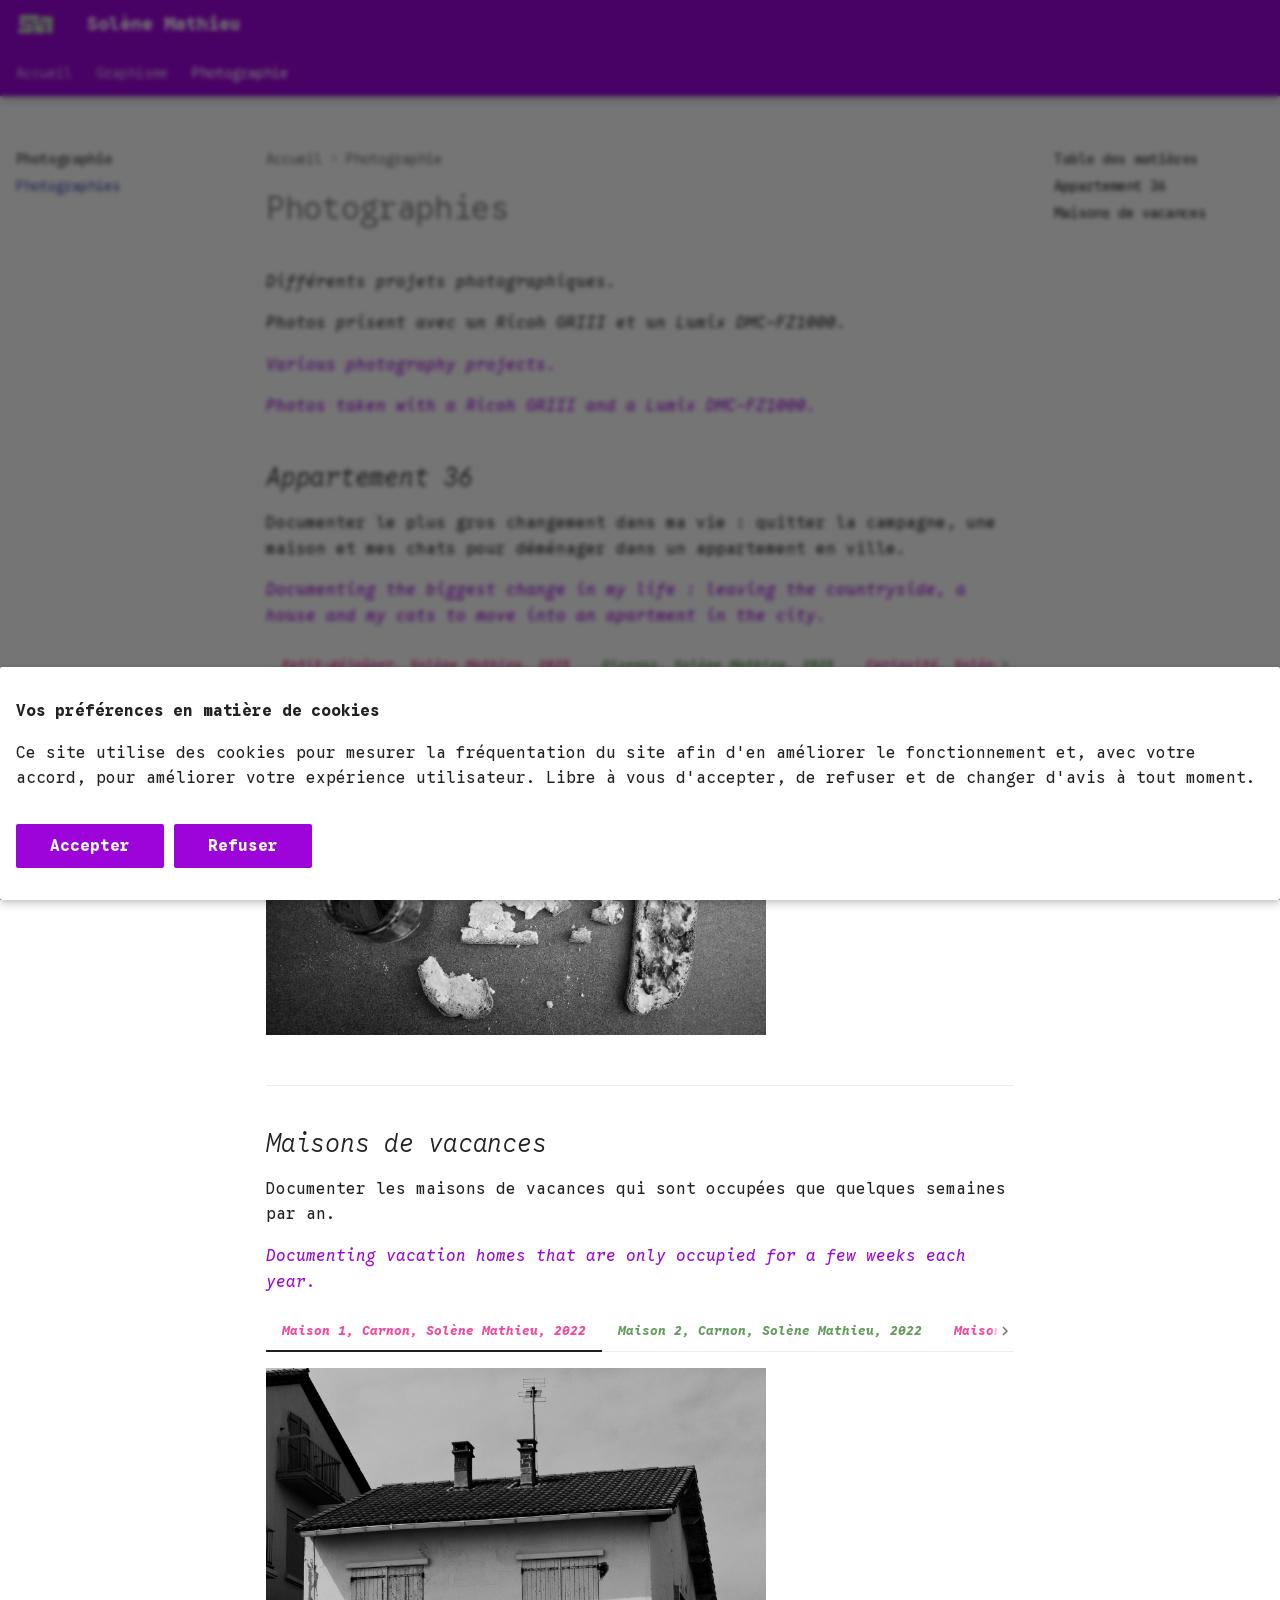
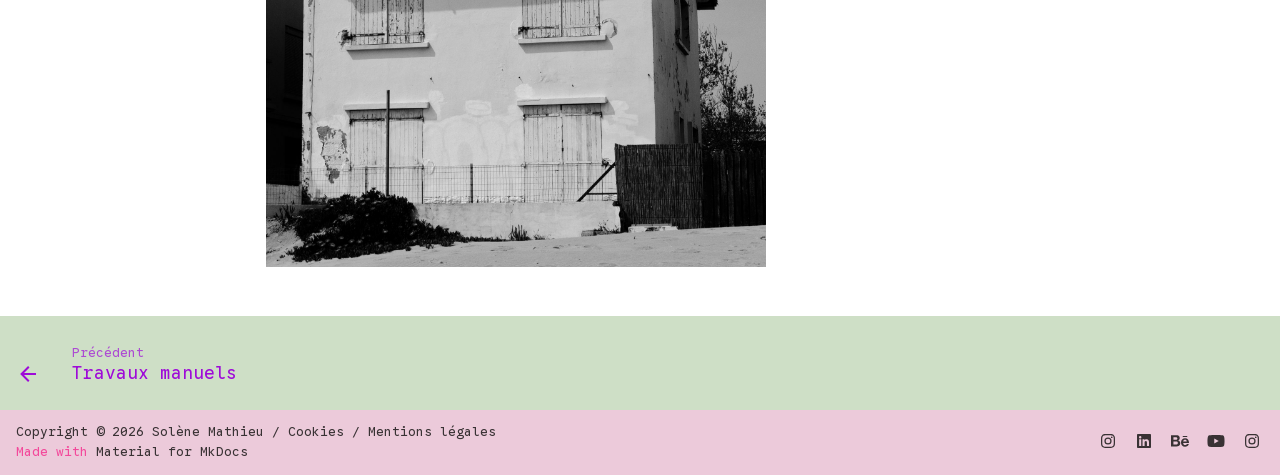
<file: site/Photographie/Photographie/index.html>
<!DOCTYPE html><html lang="fr" class="no-js"><head>
    
      <meta charset="utf-8">
      <meta name="viewport" content="width=device-width,initial-scale=1">
      
      
      
        <link rel="canonical" href="https://solenemathieu.fr/Photographie/Photographie/">
      
      
        <link rel="prev" href="../../Graphisme/Travaux%20manuels/">
      
      
      
        
      
      
      <link rel="icon" href="../../assets/favicon.png">
      <meta name="generator" content="mkdocs-1.6.1, mkdocs-material-9.7.3">
    
    
      
        <title>Photographies - Solène Mathieu</title>
      
    
    
      <link rel="stylesheet" href="../../assets/stylesheets/main.484c7ddc.min.css">
      
        
        <link rel="stylesheet" href="../../assets/stylesheets/palette.ab4e12ef.min.css">
      
      


    
    
      
    
    
      
        
        
        <link rel="preconnect" href="https://fonts.gstatic.com" crossorigin>
        <link rel="stylesheet" href="https://fonts.googleapis.com/css?family=Google+Sans+Code:300,300i,400,400i,700,700i%7CRoboto+Mono:400,400i,700,700i&amp;display=fallback">
        <style>:root{--md-text-font:"Google Sans Code";--md-code-font:"Roboto Mono"}</style>
      
    
    
      <link rel="stylesheet" href="../../Stylesheets/extra.css">
    
    <script>__md_scope=new URL("../..",location),__md_hash=e=>[...e].reduce(((e,_)=>(e<<5)-e+_.charCodeAt(0)),0),__md_get=(e,_=localStorage,t=__md_scope)=>JSON.parse(_.getItem(t.pathname+"."+e)),__md_set=(e,_,t=localStorage,a=__md_scope)=>{try{t.setItem(a.pathname+"."+e,JSON.stringify(_))}catch(e){}}</script>
    
      

    
    
  <link href="../../assets/stylesheets/glightbox.min.css" rel="stylesheet"><script src="../../assets/javascripts/glightbox.min.js"></script><style id="glightbox-style">
            html.glightbox-open { overflow: initial; height: 100%; }
            .gslide-title { margin-top: 0px; user-select: text; }
            .gslide-desc { color: #666; user-select: text; }
            .gslide-image img { background: white; }
            .gscrollbar-fixer { padding-right: 15px; }
            .gdesc-inner { font-size: 0.75rem; }
            body[data-md-color-scheme="slate"] .gdesc-inner { background: var(--md-default-bg-color); }
            body[data-md-color-scheme="slate"] .gslide-title { color: var(--md-default-fg-color); }
            body[data-md-color-scheme="slate"] .gslide-desc { color: var(--md-default-fg-color); }
        </style></head>
  
  
    
    
    
    
    
    <body dir="ltr" data-md-color-scheme="smcouleurs" data-md-color-primary="custom" data-md-color-accent="custom">
  
    
    <input class="md-toggle" data-md-toggle="drawer" type="checkbox" id="__drawer" autocomplete="off">
    <input class="md-toggle" data-md-toggle="search" type="checkbox" id="__search" autocomplete="off">
    <label class="md-overlay" for="__drawer"></label>
    <div data-md-component="skip">
      
        
        <a href="#appartement-36" class="md-skip">
          Aller au contenu
        </a>
      
    </div>
    <div data-md-component="announce">
      
    </div>
    
    
      

  

<header class="md-header md-header--shadow md-header--lifted" data-md-component="header">
  <nav class="md-header__inner md-grid" aria-label="En-tête">
    <a href="../.." title="Solène Mathieu" class="md-header__button md-logo" aria-label="Solène Mathieu" data-md-component="logo">
      
  <img src="../../assets/LOGO_SOLENE_RVB.svg" alt="logo">

    </a>
    <label class="md-header__button md-icon" for="__drawer">
      
      <svg xmlns="http://www.w3.org/2000/svg" viewBox="0 0 24 24"><path d="M3 6h18v2H3zm0 5h18v2H3zm0 5h18v2H3z"></path></svg>
    </label>
    <div class="md-header__title" data-md-component="header-title">
      <div class="md-header__ellipsis">
        <div class="md-header__topic">
          <span class="md-ellipsis">
            Solène Mathieu
          </span>
        </div>
        <div class="md-header__topic" data-md-component="header-topic">
          <span class="md-ellipsis">
            
              Photographies
            
          </span>
        </div>
      </div>
    </div>
    
      
    
    
    
    
    
  </nav>
  
    
      
<nav class="md-tabs" aria-label="Onglets" data-md-component="tabs">
  <div class="md-grid">
    <ul class="md-tabs__list">
      
        
  
  
  
  
    <li class="md-tabs__item">
      <a href="../.." class="md-tabs__link">
        
  
  
    
  
  Accueil

      </a>
    </li>
  

      
        
  
  
  
  
    
    
      <li class="md-tabs__item">
        <a href="../../Graphisme/Affiches/" class="md-tabs__link">
          
  
  
    
  
  Graphisme

        </a>
      </li>
    
  

      
        
  
  
  
    
  
  
    
    
      <li class="md-tabs__item md-tabs__item--active">
        <a href="./" class="md-tabs__link">
          
  
  
    
  
  Photographie

        </a>
      </li>
    
  

      
    </ul>
  </div>
</nav>
    
  
</header>
    
    <div class="md-container" data-md-component="container">
      
      
        
      
      <main class="md-main" data-md-component="main">
        <div class="md-main__inner md-grid">
          
            
              
              <div class="md-sidebar md-sidebar--primary" data-md-component="sidebar" data-md-type="navigation">
                <div class="md-sidebar__scrollwrap">
                  <div class="md-sidebar__inner">
                    


  


<nav class="md-nav md-nav--primary md-nav--lifted" aria-label="Navigation" data-md-level="0">
  <label class="md-nav__title" for="__drawer">
    <a href="../.." title="Solène Mathieu" class="md-nav__button md-logo" aria-label="Solène Mathieu" data-md-component="logo">
      
  <img src="../../assets/LOGO_SOLENE_RVB.svg" alt="logo">

    </a>
    Solène Mathieu
  </label>
  
  <ul class="md-nav__list" data-md-scrollfix>
    
      
      
  
  
  
  
    <li class="md-nav__item">
      <a href="../.." class="md-nav__link">
        
  
  
  <span class="md-ellipsis">
    
  
    Accueil
  

    
  </span>
  
  

      </a>
    </li>
  

    
      
      
  
  
  
  
    
    
      
        
      
        
      
        
      
        
      
    
    
    
      
      
        
      
    
    
      
        
        
      
    
    <li class="md-nav__item md-nav__item--pruned md-nav__item--nested">
      
        
  
  
  
    <a href="../../Graphisme/Affiches/" class="md-nav__link">
      
  
  
  <span class="md-ellipsis">
    
  
    Graphisme
  

    
  </span>
  
  

      
        <span class="md-nav__icon md-icon"></span>
      
    </a>
  

      
    </li>
  

    
      
      
  
  
    
  
  
  
    
    
      
        
      
    
    
    
      
        
        
      
      
        
      
    
    
      
    
    <li class="md-nav__item md-nav__item--active md-nav__item--section md-nav__item--nested">
      
        
        
        <input class="md-nav__toggle md-toggle " type="checkbox" id="__nav_3" checked>
        
          
          <label class="md-nav__link" for="__nav_3" id="__nav_3_label" tabindex="">
            
  
  
  <span class="md-ellipsis">
    
  
    Photographie
  

    
  </span>
  
  

            <span class="md-nav__icon md-icon"></span>
          </label>
        
        <nav class="md-nav" data-md-level="1" aria-labelledby="__nav_3_label" aria-expanded="true">
          <label class="md-nav__title" for="__nav_3">
            <span class="md-nav__icon md-icon"></span>
            
  
    Photographie
  

          </label>
          <ul class="md-nav__list" data-md-scrollfix>
            
              
                
  
  
    
  
  
  
    <li class="md-nav__item md-nav__item--active">
      
      <input class="md-nav__toggle md-toggle" type="checkbox" id="__toc">
      
      
      
        <label class="md-nav__link md-nav__link--active" for="__toc">
          
  
  
  <span class="md-ellipsis">
    
  
    Photographies
  

    
  </span>
  
  

          <span class="md-nav__icon md-icon"></span>
        </label>
      
      <a href="./" class="md-nav__link md-nav__link--active">
        
  
  
  <span class="md-ellipsis">
    
  
    Photographies
  

    
  </span>
  
  

      </a>
      
        

<nav class="md-nav md-nav--secondary" aria-label="Table des matières">
  
  
  
  
    <label class="md-nav__title" for="__toc">
      <span class="md-nav__icon md-icon"></span>
      Table des matières
    </label>
    <ul class="md-nav__list" data-md-component="toc" data-md-scrollfix>
      
        <li class="md-nav__item">
  <a href="#appartement-36" class="md-nav__link">
    <span class="md-ellipsis">
      
        Appartement 36
      
    </span>
  </a>
  
</li>
      
        <li class="md-nav__item">
  <a href="#maisons-de-vacances" class="md-nav__link">
    <span class="md-ellipsis">
      
        Maisons de vacances
      
    </span>
  </a>
  
</li>
      
    </ul>
  
</nav>
      
    </li>
  

              
            
          </ul>
        </nav>
      
    </li>
  

    
  </ul>
</nav>
                  </div>
                </div>
              </div>
            
            
              
              <div class="md-sidebar md-sidebar--secondary" data-md-component="sidebar" data-md-type="toc">
                <div class="md-sidebar__scrollwrap">
                  <div class="md-sidebar__inner">
                    

<nav class="md-nav md-nav--secondary" aria-label="Table des matières">
  
  
  
  
    <label class="md-nav__title" for="__toc">
      <span class="md-nav__icon md-icon"></span>
      Table des matières
    </label>
    <ul class="md-nav__list" data-md-component="toc" data-md-scrollfix>
      
        <li class="md-nav__item">
  <a href="#appartement-36" class="md-nav__link">
    <span class="md-ellipsis">
      
        Appartement 36
      
    </span>
  </a>
  
</li>
      
        <li class="md-nav__item">
  <a href="#maisons-de-vacances" class="md-nav__link">
    <span class="md-ellipsis">
      
        Maisons de vacances
      
    </span>
  </a>
  
</li>
      
    </ul>
  
</nav>
                  </div>
                </div>
              </div>
            
          
          
            <div class="md-content" data-md-component="content">
              
                



  


  <nav class="md-path" aria-label="Navigation">
    <ol class="md-path__list">
      
        
  
  
    <li class="md-path__item">
      <a href="../.." class="md-path__link">
        
  <span class="md-ellipsis">
    Accueil
  </span>

      </a>
    </li>
  

      
      
        
  
  
    
    
      <li class="md-path__item">
        <a href="./" class="md-path__link">
          
  <span class="md-ellipsis">
    Photographie
  </span>

        </a>
      </li>
    
  

      
    </ol>
  </nav>

              
              <article class="md-content__inner md-typeset">
                
                  



  <h1>Photographies</h1>

<p><em>Différents projets photographiques.</em></p>
<p><em>Photos prisent avec un Ricoh GRIII et un Lumix DMC-FZ1000.</em></p>
<p><span style="color:#9d04d9"><em>Various photography projects.</em></span></p>
<p><span style="color:#9d04d9"><em>Photos taken with a Ricoh GRIII and a Lumix DMC-FZ1000.</em></span></p>
<h2 id="appartement-36"><em>Appartement 36</em></h2>
<p>Documenter le plus gros changement dans ma vie : quitter la campagne, une maison et mes chats pour déménager dans un appartement en ville.</p>
<p><span style="color:#9d04d9"><em>Documenting the biggest change in my life : leaving the countryside, a house and my cats to move into an apartment in the city.</em></span></p>
<div class="tabbed-set tabbed-alternate" data-tabs="1:6"><input checked="checked" id="__tabbed_1_1" name="__tabbed_1" type="radio"><input id="__tabbed_1_2" name="__tabbed_1" type="radio"><input id="__tabbed_1_3" name="__tabbed_1" type="radio"><input id="__tabbed_1_4" name="__tabbed_1" type="radio"><input id="__tabbed_1_5" name="__tabbed_1" type="radio"><input id="__tabbed_1_6" name="__tabbed_1" type="radio"><div class="tabbed-labels"><label for="__tabbed_1_1"><span style="color:#f3489b"><strong><em>Petit-déjeûner, Solène Mathieu, 2025</em></strong></span></label><label for="__tabbed_1_2"><span style="color:#659B5E"><strong><em>Oiseaux, Solène Mathieu, 2025</em></strong></span></label><label for="__tabbed_1_3"><span style="color:#f3489b"><strong><em>Curiosité, Solène Mathieu, 2026</em></strong></span></label><label for="__tabbed_1_4"><span style="color:#659B5E"><strong><em>dèche, Solène Mathieu, 2025</em></strong></span></label><label for="__tabbed_1_5"><span style="color:#f3489b"><strong><em>Frigo, Solène Mathieu, 2026</em></strong></span></label><label for="__tabbed_1_6"><span style="color:#659B5E"><strong><em>Déménagement, Solène Mathieu, 2024</em></strong></span></label></div>
<div class="tabbed-content">
<div class="tabbed-block">
<p><a class="glightbox" data-type="image" data-width="auto" data-height="auto" href="../7_APPARTEMENT36_SOLENEMATHIEU.jpg" data-desc-position="bottom"><img alt="Petit-déjeûner, Solène Mathieu, 2025" src="../7_APPARTEMENT36_SOLENEMATHIEU.jpg" width="500"></a></p>
</div>
<div class="tabbed-block">
<p><a class="glightbox" data-type="image" data-width="auto" data-height="auto" href="../11_APPARTEMENT36_SOLENEMATHIEU.jpg" data-desc-position="bottom"><img alt="Oiseaux, Solène Mathieu, 2025" src="../11_APPARTEMENT36_SOLENEMATHIEU.jpg" width="500"></a></p>
</div>
<div class="tabbed-block">
<p><a class="glightbox" data-type="image" data-width="auto" data-height="auto" href="../20_APPARTEMENT36_SOLENEMATHIEU.jpg" data-desc-position="bottom"><img alt="Curiosité, Solène Mathieu, 2026" src="../20_APPARTEMENT36_SOLENEMATHIEU.jpg" width="500"></a></p>
</div>
<div class="tabbed-block">
<p><a class="glightbox" data-type="image" data-width="auto" data-height="auto" href="../18_APPARTEMENT36_SOLENEMATHIEU.jpg" data-desc-position="bottom"><img alt="Dèche, Solène Mathieu, 2025" src="../18_APPARTEMENT36_SOLENEMATHIEU.jpg" width="500"></a></p>
</div>
<div class="tabbed-block">
<p><a class="glightbox" data-type="image" data-width="auto" data-height="auto" href="../22_APPARTEMENT36_SOLENEMATHIEU.jpg" data-desc-position="bottom"><img alt="Frigo, Solène Mathieu 2026" src="../22_APPARTEMENT36_SOLENEMATHIEU.jpg" width="500"></a></p>
</div>
<div class="tabbed-block">
<p><a class="glightbox" data-type="image" data-width="auto" data-height="auto" href="../1_APPARTEMENT36_SOLENEMATHIEU.jpg" data-desc-position="bottom"><img alt="Déménagement, Solène Mathieu, 2024" src="../1_APPARTEMENT36_SOLENEMATHIEU.jpg" width="500"></a></p>
</div>
</div>
</div>
<hr>
<h2 id="maisons-de-vacances"><em>Maisons de vacances</em></h2>
<p>Documenter les maisons de vacances qui sont occupées que quelques semaines par an.</p>
<p><span style="color:#9d04d9"><em>Documenting vacation homes that are only occupied for a few weeks each year.</em></span></p>
<div class="tabbed-set tabbed-alternate" data-tabs="2:3"><input checked="checked" id="__tabbed_2_1" name="__tabbed_2" type="radio"><input id="__tabbed_2_2" name="__tabbed_2" type="radio"><input id="__tabbed_2_3" name="__tabbed_2" type="radio"><div class="tabbed-labels"><label for="__tabbed_2_1"><span style="color:#f3489b"><strong><em>Maison 1, Carnon, Solène Mathieu, 2022</em></strong></span></label><label for="__tabbed_2_2"><span style="color:#659B5E"><strong><em>Maison 2, Carnon, Solène Mathieu, 2022</em></strong></span></label><label for="__tabbed_2_3"><span style="color:#f3489b"><strong><em>Maison 3, Carnon, Solène Mathieu, 2022</em></strong></span></label></div>
<div class="tabbed-content">
<div class="tabbed-block">
<p><a class="glightbox" data-type="image" data-width="auto" data-height="auto" href="../MAISONS_DE_VACANCES_01_SOLENE_MATHIEU.jpg" data-desc-position="bottom"><img alt="Maison 1, Carnon, Solène Mathieu, 2022" src="../MAISONS_DE_VACANCES_01_SOLENE_MATHIEU.jpg" width="500"></a></p>
</div>
<div class="tabbed-block">
<p><a class="glightbox" data-type="image" data-width="auto" data-height="auto" href="../MAISONS_DE_VACANCES_02_SOLENE_MATHIEU.jpg" data-desc-position="bottom"><img alt="Maison 2, Carnon, Solène Mathieu, 2022" src="../MAISONS_DE_VACANCES_02_SOLENE_MATHIEU.jpg" width="500"></a></p>
</div>
<div class="tabbed-block">
<p><a class="glightbox" data-type="image" data-width="auto" data-height="auto" href="../MAISONS_DE_VACANCES_03_SOLENE_MATHIEU.jpg" data-desc-position="bottom"><img alt="Maison 3, Carnon,, Solène Mathieu, 2022" src="../MAISONS_DE_VACANCES_03_SOLENE_MATHIEU.jpg" width="500"></a></p>
</div>
</div>
</div>







  
  






                
              </article>
            </div>
          
          
  <script>var tabs=__md_get("__tabs");if(Array.isArray(tabs))e:for(var set of document.querySelectorAll(".tabbed-set")){var labels=set.querySelector(".tabbed-labels");for(var tab of tabs)for(var label of labels.getElementsByTagName("label"))if(label.innerText.trim()===tab){var input=document.getElementById(label.htmlFor);input.checked=!0;continue e}}</script>

<script>var target=document.getElementById(location.hash.slice(1));target&&target.name&&(target.checked=target.name.startsWith("__tabbed_"))</script>
        </div>
        
          <button type="button" class="md-top md-icon" data-md-component="top" hidden>
  
  <svg xmlns="http://www.w3.org/2000/svg" viewBox="0 0 24 24"><path d="M13 20h-2V8l-5.5 5.5-1.42-1.42L12 4.16l7.92 7.92-1.42 1.42L13 8z"></path></svg>
  Retour en haut de la page
</button>
        
      </main>
      
        <footer class="md-footer">
  
    
      
      <nav class="md-footer__inner md-grid" aria-label="Pied de page">
        
          
          <a href="../../Graphisme/Travaux%20manuels/" class="md-footer__link md-footer__link--prev" aria-label="Précédent: Travaux manuels">
            <div class="md-footer__button md-icon">
              
              <svg xmlns="http://www.w3.org/2000/svg" viewBox="0 0 24 24"><path d="M20 11v2H8l5.5 5.5-1.42 1.42L4.16 12l7.92-7.92L13.5 5.5 8 11z"></path></svg>
            </div>
            <div class="md-footer__title">
              <span class="md-footer__direction">
                Précédent
              </span>
              <div class="md-ellipsis">
                Travaux manuels
              </div>
            </div>
          </a>
        
        
      </nav>
    
  
  <div class="md-footer-meta md-typeset">
    <div class="md-footer-meta__inner md-grid">
      <div class="md-copyright">
  
    <div class="md-copyright__highlight">
      Copyright © 2026 Solène Mathieu / <a href="#__consent">Cookies</a> / <a href="https://solenemathieu.fr/mentions-légales">Mentions légales</a>
    </div>
  
  
    Made with
    <a href="https://squidfunk.github.io/mkdocs-material/" target="_blank" rel="noopener">
      Material for MkDocs
    </a>
  
</div>
      
        
<div class="md-social">
  
    
    
    
    
      
      
    
    <a href="https://www.instagram.com/sm.graphisme/" target="_blank" rel="noopener" title="www.instagram.com" class="md-social__link">
      <svg xmlns="http://www.w3.org/2000/svg" viewBox="0 0 448 512"><!--! Font Awesome Free 7.1.0 by @fontawesome - https://fontawesome.com License - https://fontawesome.com/license/free (Icons: CC BY 4.0, Fonts: SIL OFL 1.1, Code: MIT License) Copyright 2025 Fonticons, Inc.--><path d="M224.3 141a115 115 0 1 0-.6 230 115 115 0 1 0 .6-230m-.6 40.4a74.6 74.6 0 1 1 .6 149.2 74.6 74.6 0 1 1-.6-149.2m93.4-45.1a26.8 26.8 0 1 1 53.6 0 26.8 26.8 0 1 1-53.6 0m129.7 27.2c-1.7-35.9-9.9-67.7-36.2-93.9-26.2-26.2-58-34.4-93.9-36.2-37-2.1-147.9-2.1-184.9 0-35.8 1.7-67.6 9.9-93.9 36.1s-34.4 58-36.2 93.9c-2.1 37-2.1 147.9 0 184.9 1.7 35.9 9.9 67.7 36.2 93.9s58 34.4 93.9 36.2c37 2.1 147.9 2.1 184.9 0 35.9-1.7 67.7-9.9 93.9-36.2 26.2-26.2 34.4-58 36.2-93.9 2.1-37 2.1-147.8 0-184.8M399 388c-7.8 19.6-22.9 34.7-42.6 42.6-29.5 11.7-99.5 9-132.1 9s-102.7 2.6-132.1-9c-19.6-7.8-34.7-22.9-42.6-42.6-11.7-29.5-9-99.5-9-132.1s-2.6-102.7 9-132.1c7.8-19.6 22.9-34.7 42.6-42.6 29.5-11.7 99.5-9 132.1-9s102.7-2.6 132.1 9c19.6 7.8 34.7 22.9 42.6 42.6 11.7 29.5 9 99.5 9 132.1s2.7 102.7-9 132.1"></path></svg>
    </a>
  
    
    
    
    
      
      
    
    <a href="https://www.linkedin.com/in/solène-mathieu-216337357/" target="_blank" rel="noopener" title="www.linkedin.com" class="md-social__link">
      <svg xmlns="http://www.w3.org/2000/svg" viewBox="0 0 448 512"><!--! Font Awesome Free 7.1.0 by @fontawesome - https://fontawesome.com License - https://fontawesome.com/license/free (Icons: CC BY 4.0, Fonts: SIL OFL 1.1, Code: MIT License) Copyright 2025 Fonticons, Inc.--><path d="M416 32H31.9C14.3 32 0 46.5 0 64.3v383.4C0 465.5 14.3 480 31.9 480H416c17.6 0 32-14.5 32-32.3V64.3c0-17.8-14.4-32.3-32-32.3M135.4 416H69V202.2h66.5V416zM102.2 96a38.5 38.5 0 1 1 0 77 38.5 38.5 0 1 1 0-77m282.1 320h-66.4V312c0-24.8-.5-56.7-34.5-56.7-34.6 0-39.9 27-39.9 54.9V416h-66.4V202.2h63.7v29.2h.9c8.9-16.8 30.6-34.5 62.9-34.5 67.2 0 79.7 44.3 79.7 101.9z"></path></svg>
    </a>
  
    
    
    
    
      
      
    
    <a href="https://www.behance.net/solnemathieu" target="_blank" rel="noopener" title="www.behance.net" class="md-social__link">
      <svg xmlns="http://www.w3.org/2000/svg" viewBox="0 0 576 512"><!--! Font Awesome Free 7.1.0 by @fontawesome - https://fontawesome.com License - https://fontawesome.com/license/free (Icons: CC BY 4.0, Fonts: SIL OFL 1.1, Code: MIT License) Copyright 2025 Fonticons, Inc.--><path d="M232 237.2c31.8-15.2 48.4-38.2 48.4-74 0-70.6-52.6-87.8-113.3-87.8H0v354.4h171.8c64.4 0 124.9-30.9 124.9-102.9 0-44.5-21.1-77.4-64.7-89.7M77.9 135.9H151c28.1 0 53.4 7.9 53.4 40.5 0 30.1-19.7 42.2-47.5 42.2h-79zm83.3 233.7H77.9V272h84.9c34.3 0 56 14.3 56 50.6 0 35.8-25.9 47-57.6 47m358.5-240.7H376V94h143.7zM576 305.2c0-75.9-44.4-139.2-124.9-139.2-78.2 0-131.3 58.8-131.3 135.8 0 79.9 50.3 134.7 131.3 134.7 61.3 0 101-27.6 120.1-86.3H509c-6.7 21.9-34.3 33.5-55.7 33.5-41.3 0-63-24.2-63-65.3h185.1c.3-4.2.6-8.7.6-13.2M390.4 274c2.3-33.7 24.7-54.8 58.5-54.8 35.4 0 53.2 20.8 56.2 54.8z"></path></svg>
    </a>
  
    
    
    
    
      
      
    
    <a href="https://www.youtube.com/@sosonene0" target="_blank" rel="noopener" title="www.youtube.com" class="md-social__link">
      <svg xmlns="http://www.w3.org/2000/svg" viewBox="0 0 576 512"><!--! Font Awesome Free 7.1.0 by @fontawesome - https://fontawesome.com License - https://fontawesome.com/license/free (Icons: CC BY 4.0, Fonts: SIL OFL 1.1, Code: MIT License) Copyright 2025 Fonticons, Inc.--><path d="M549.7 124.1c-6.2-23.7-24.8-42.3-48.3-48.6C458.9 64 288.1 64 288.1 64S117.3 64 74.7 75.5c-23.5 6.3-42 24.9-48.3 48.6C15 167 15 256.4 15 256.4s0 89.4 11.4 132.3c6.3 23.6 24.8 41.5 48.3 47.8C117.3 448 288.1 448 288.1 448s170.8 0 213.4-11.5c23.5-6.3 42-24.2 48.3-47.8 11.4-42.9 11.4-132.3 11.4-132.3s0-89.4-11.4-132.3zM232.2 337.6V175.2l142.7 81.2z"></path></svg>
    </a>
  
    
    
    
    
      
      
    
    <a href="https://www.instagram.com/sosonene0/" target="_blank" rel="noopener" title="www.instagram.com" class="md-social__link">
      <svg xmlns="http://www.w3.org/2000/svg" viewBox="0 0 448 512"><!--! Font Awesome Free 7.1.0 by @fontawesome - https://fontawesome.com License - https://fontawesome.com/license/free (Icons: CC BY 4.0, Fonts: SIL OFL 1.1, Code: MIT License) Copyright 2025 Fonticons, Inc.--><path d="M224.3 141a115 115 0 1 0-.6 230 115 115 0 1 0 .6-230m-.6 40.4a74.6 74.6 0 1 1 .6 149.2 74.6 74.6 0 1 1-.6-149.2m93.4-45.1a26.8 26.8 0 1 1 53.6 0 26.8 26.8 0 1 1-53.6 0m129.7 27.2c-1.7-35.9-9.9-67.7-36.2-93.9-26.2-26.2-58-34.4-93.9-36.2-37-2.1-147.9-2.1-184.9 0-35.8 1.7-67.6 9.9-93.9 36.1s-34.4 58-36.2 93.9c-2.1 37-2.1 147.9 0 184.9 1.7 35.9 9.9 67.7 36.2 93.9s58 34.4 93.9 36.2c37 2.1 147.9 2.1 184.9 0 35.9-1.7 67.7-9.9 93.9-36.2 26.2-26.2 34.4-58 36.2-93.9 2.1-37 2.1-147.8 0-184.8M399 388c-7.8 19.6-22.9 34.7-42.6 42.6-29.5 11.7-99.5 9-132.1 9s-102.7 2.6-132.1-9c-19.6-7.8-34.7-22.9-42.6-42.6-11.7-29.5-9-99.5-9-132.1s-2.6-102.7 9-132.1c7.8-19.6 22.9-34.7 42.6-42.6 29.5-11.7 99.5-9 132.1-9s102.7-2.6 132.1 9c19.6 7.8 34.7 22.9 42.6 42.6 11.7 29.5 9 99.5 9 132.1s2.7 102.7-9 132.1"></path></svg>
    </a>
  
</div>
      
    </div>
  </div>
</footer>
      
    </div>
    <div class="md-dialog" data-md-component="dialog">
      <div class="md-dialog__inner md-typeset"></div>
    </div>
    
    
      <div class="md-consent" data-md-component="consent" id="__consent" hidden>
        <div class="md-consent__overlay"></div>
        <aside class="md-consent__inner">
          <form class="md-consent__form md-grid md-typeset" name="consent">
            



  

<h4>Vos préférences en matière de cookies</h4>
<p>Ce site utilise des cookies pour mesurer la fréquentation du site afin d'en améliorer le fonctionnement et, avec votre accord, pour améliorer votre expérience utilisateur. Libre à vous d'accepter, de refuser et de changer d'avis à tout moment.</p>
<input class="md-toggle" type="checkbox" id="__settings" checked>
<div class="md-consent__settings">
  <ul class="task-list">
    
    
      
    
    
      
    
    
  </ul>
</div>
<div class="md-consent__controls">
  
    
      <button class="md-button md-button--primary">Accepter</button>
    
    
    
  
    
    
      <button type="reset" class="md-button md-button--primary">Refuser</button>
    
    
  
</div>
          </form>
        </aside>
      </div>
      <script>var consent=__md_get("__consent");if(consent)for(var input of document.forms.consent.elements)input.name&&(input.checked=consent[input.name]||!1);else"file:"!==location.protocol&&setTimeout((function(){document.querySelector("[data-md-component=consent]").hidden=!1}),250);var form=document.forms.consent;for(var action of["submit","reset"])form.addEventListener(action,(function(e){if(e.preventDefault(),"reset"===e.type)for(var n of document.forms.consent.elements)n.name&&(n.checked=!1);__md_set("__consent",Object.fromEntries(Array.from(new FormData(form).keys()).map((function(e){return[e,!0]})))),location.hash="",location.reload()}))</script>
    
    
      
      
      <script id="__config" type="application/json">{"annotate": null, "base": "../..", "features": ["navigation.tabs", "navigation.tabs.sticky", "navigation.sections", "navigation.indexes", "navigation.prune", "navigation.path", "content.tabs.link", "navigation.footer", "navigation.top"], "search": "../../assets/javascripts/workers/search.2c215733.min.js", "tags": null, "translations": {"clipboard.copied": "Copi\u00e9 dans le presse-papier", "clipboard.copy": "Copier dans le presse-papier", "search.result.more.one": "1 de plus sur cette page", "search.result.more.other": "# de plus sur cette page", "search.result.none": "Aucun document trouv\u00e9", "search.result.one": "1 document trouv\u00e9", "search.result.other": "# documents trouv\u00e9s", "search.result.placeholder": "Taper pour d\u00e9marrer la recherche", "search.result.term.missing": "Non trouv\u00e9", "select.version": "S\u00e9lectionner la version"}, "version": null}</script>
    
    
      <script src="../../assets/javascripts/bundle.79ae519e.min.js"></script>
      
    
  
<script id="init-glightbox">const lightbox = GLightbox({"touchNavigation": true, "loop": false, "zoomable": true, "draggable": true, "openEffect": "zoom", "closeEffect": "zoom", "slideEffect": "slide"});
document$.subscribe(()=>{ lightbox.reload(); });
</script></body></html>
</file>
<file: site/Stylesheets/extra.css>
[data-md-color-scheme="smcouleurs"] {
  --md-primary-fg-color:        #9d04d9;
  --md-primary-fg-color--light: #9d04d9;
  --md-primary-fg-color--dark:  #9d04d9;
  --md-accent-fg-color:  #f3489b;
  --md-accent-fg-color--light: #f3489b;
  --md-accent-fg-color--dark:  #f3489b;
  --md-footer-fg-color:                hsla(283.099, 96.38%, 43.333%, 0.967);
  --md-footer-fg-color--light:         hsl(343, 6%, 21%);
  --md-footer-fg-color--lighter:       hsl(331, 88%, 62%);
  --md-footer-bg-color:                hsla(102.581, 28.44%, 78.627%, 0.804);
  --md-footer-bg-color--dark:          hsl(333, 48%, 86%);

}
[data-md-color-scheme="slate"] {
  --md-hue: 210; 
}
.md-grid {
  max-width: 1440px; 
}
</file>
<file: site/assets/stylesheets/main.484c7ddc.min.css>
@charset "UTF-8";html{-webkit-text-size-adjust:none;-moz-text-size-adjust:none;text-size-adjust:none;box-sizing:border-box}*,:after,:before{box-sizing:inherit}@media (prefers-reduced-motion){*,:after,:before{transition:none!important}}body{margin:0}a,button,input,label{-webkit-tap-highlight-color:transparent}a{color:inherit;text-decoration:none}hr{border:0;box-sizing:initial;display:block;height:.05rem;overflow:visible;padding:0}small{font-size:80%}sub,sup{line-height:1em}img{border-style:none}table{border-collapse:initial;border-spacing:0}td,th{font-weight:400;vertical-align:top}button{background:#0000;border:0;font-family:inherit;font-size:inherit;margin:0;padding:0}input{border:0;outline:none}:root{--md-primary-fg-color:#4051b5;--md-primary-fg-color--light:#5d6cc0;--md-primary-fg-color--dark:#303fa1;--md-primary-bg-color:#fff;--md-primary-bg-color--light:#ffffffb3;--md-accent-fg-color:#526cfe;--md-accent-fg-color--transparent:#526cfe1a;--md-accent-bg-color:#fff;--md-accent-bg-color--light:#ffffffb3}[data-md-color-scheme=default]{color-scheme:light}[data-md-color-scheme=default] img[src$="#gh-dark-mode-only"],[data-md-color-scheme=default] img[src$="#only-dark"]{display:none}:root,[data-md-color-scheme=default]{--md-hue:225deg;--md-default-fg-color:#000000de;--md-default-fg-color--light:#0000008a;--md-default-fg-color--lighter:#00000052;--md-default-fg-color--lightest:#00000012;--md-default-bg-color:#fff;--md-default-bg-color--light:#ffffffb3;--md-default-bg-color--lighter:#ffffff4d;--md-default-bg-color--lightest:#ffffff1f;--md-code-fg-color:#36464e;--md-code-bg-color:#f5f5f5;--md-code-bg-color--light:#f5f5f5b3;--md-code-bg-color--lighter:#f5f5f54d;--md-code-hl-color:#4287ff;--md-code-hl-color--light:#4287ff1a;--md-code-hl-number-color:#d52a2a;--md-code-hl-special-color:#db1457;--md-code-hl-function-color:#a846b9;--md-code-hl-constant-color:#6e59d9;--md-code-hl-keyword-color:#3f6ec6;--md-code-hl-string-color:#1c7d4d;--md-code-hl-name-color:var(--md-code-fg-color);--md-code-hl-operator-color:var(--md-default-fg-color--light);--md-code-hl-punctuation-color:var(--md-default-fg-color--light);--md-code-hl-comment-color:var(--md-default-fg-color--light);--md-code-hl-generic-color:var(--md-default-fg-color--light);--md-code-hl-variable-color:var(--md-default-fg-color--light);--md-typeset-color:var(--md-default-fg-color);--md-typeset-a-color:var(--md-primary-fg-color);--md-typeset-del-color:#f5503d26;--md-typeset-ins-color:#0bd57026;--md-typeset-kbd-color:#fafafa;--md-typeset-kbd-accent-color:#fff;--md-typeset-kbd-border-color:#b8b8b8;--md-typeset-mark-color:#ffff0080;--md-typeset-table-color:#0000001f;--md-typeset-table-color--light:rgba(0,0,0,.035);--md-admonition-fg-color:var(--md-default-fg-color);--md-admonition-bg-color:var(--md-default-bg-color);--md-warning-fg-color:#000000de;--md-warning-bg-color:#ff9;--md-footer-fg-color:#fff;--md-footer-fg-color--light:#ffffffb3;--md-footer-fg-color--lighter:#ffffff73;--md-footer-bg-color:#000000de;--md-footer-bg-color--dark:#00000052;--md-shadow-z1:0 0.2rem 0.5rem #0000000d,0 0 0.05rem #0000001a;--md-shadow-z2:0 0.2rem 0.5rem #0000001a,0 0 0.05rem #00000040;--md-shadow-z3:0 0.2rem 0.5rem #0003,0 0 0.05rem #00000059}.md-icon svg{fill:currentcolor;display:block;height:1.2rem;width:1.2rem}body{-webkit-font-smoothing:antialiased;-moz-osx-font-smoothing:grayscale;--md-text-font-family:var(--md-text-font,_),-apple-system,BlinkMacSystemFont,Helvetica,Arial,sans-serif;--md-code-font-family:var(--md-code-font,_),SFMono-Regular,Consolas,Menlo,monospace}aside,body,input{font-feature-settings:"kern","liga";color:var(--md-typeset-color);font-family:var(--md-text-font-family)}code,kbd,pre{font-feature-settings:"kern";font-family:var(--md-code-font-family)}:root{--md-typeset-table-sort-icon:url('data:image/svg+xml;charset=utf-8,<svg xmlns="http://www.w3.org/2000/svg" viewBox="0 0 24 24"><path d="m18 21-4-4h3V7h-3l4-4 4 4h-3v10h3M2 19v-2h10v2M2 13v-2h7v2M2 7V5h4v2z"/></svg>');--md-typeset-table-sort-icon--asc:url('data:image/svg+xml;charset=utf-8,<svg xmlns="http://www.w3.org/2000/svg" viewBox="0 0 24 24"><path d="M19 17h3l-4 4-4-4h3V3h2M2 17h10v2H2M6 5v2H2V5m0 6h7v2H2z"/></svg>');--md-typeset-table-sort-icon--desc:url('data:image/svg+xml;charset=utf-8,<svg xmlns="http://www.w3.org/2000/svg" viewBox="0 0 24 24"><path d="M19 7h3l-4-4-4 4h3v14h2M2 17h10v2H2M6 5v2H2V5m0 6h7v2H2z"/></svg>')}.md-typeset{-webkit-print-color-adjust:exact;color-adjust:exact;font-size:.8rem;line-height:1.6;overflow-wrap:break-word}@media print{.md-typeset{font-size:.68rem}}.md-typeset blockquote,.md-typeset dl,.md-typeset figure,.md-typeset ol,.md-typeset pre,.md-typeset ul{margin-bottom:1em;margin-top:1em}.md-typeset h1{color:var(--md-default-fg-color--light);font-size:2em;line-height:1.3;margin:0 0 1.25em}.md-typeset h1,.md-typeset h2{font-weight:300;letter-spacing:-.01em}.md-typeset h2{font-size:1.5625em;line-height:1.4;margin:1.6em 0 .64em}.md-typeset h3{font-size:1.25em;font-weight:400;letter-spacing:-.01em;line-height:1.5;margin:1.6em 0 .8em}.md-typeset h2+h3{margin-top:.8em}.md-typeset h4{font-weight:700;letter-spacing:-.01em;margin:1em 0}.md-typeset h5,.md-typeset h6{color:var(--md-default-fg-color--light);font-size:.8em;font-weight:700;letter-spacing:-.01em;margin:1.25em 0}.md-typeset h5{text-transform:uppercase}.md-typeset h5 code{text-transform:none}.md-typeset hr{border-bottom:.05rem solid var(--md-default-fg-color--lightest);display:flow-root;margin:1.5em 0}.md-typeset a{color:var(--md-typeset-a-color);word-break:break-word}.md-typeset a,.md-typeset a:before{transition:color 125ms}.md-typeset a:focus,.md-typeset a:hover{color:var(--md-accent-fg-color)}.md-typeset a:focus code,.md-typeset a:hover code{background-color:var(--md-accent-fg-color--transparent);color:var(--md-accent-fg-color)}.md-typeset a code{color:var(--md-typeset-a-color)}.md-typeset a.focus-visible{outline-color:var(--md-accent-fg-color);outline-offset:.2rem}.md-typeset code,.md-typeset kbd,.md-typeset pre{color:var(--md-code-fg-color);direction:ltr;font-variant-ligatures:none;transition:background-color 125ms}@media print{.md-typeset code,.md-typeset kbd,.md-typeset pre{white-space:pre-wrap}}.md-typeset code{background-color:var(--md-code-bg-color);border-radius:.1rem;-webkit-box-decoration-break:clone;box-decoration-break:clone;font-size:.85em;padding:0 .2941176471em;transition:color 125ms,background-color 125ms;word-break:break-word}.md-typeset code:not(.focus-visible){-webkit-tap-highlight-color:transparent;outline:none}.md-typeset pre{display:flow-root;line-height:1.4;position:relative}.md-typeset pre>code{-webkit-box-decoration-break:slice;box-decoration-break:slice;box-shadow:none;display:block;margin:0;outline-color:var(--md-accent-fg-color);overflow:auto;padding:.7720588235em 1.1764705882em;scrollbar-color:var(--md-default-fg-color--lighter) #0000;scrollbar-width:thin;touch-action:auto;word-break:normal}.md-typeset pre>code:hover{scrollbar-color:var(--md-accent-fg-color) #0000}.md-typeset pre>code::-webkit-scrollbar{height:.2rem;width:.2rem}.md-typeset pre>code::-webkit-scrollbar-thumb{background-color:var(--md-default-fg-color--lighter)}.md-typeset pre>code::-webkit-scrollbar-thumb:hover{background-color:var(--md-accent-fg-color)}.md-typeset kbd{background-color:var(--md-typeset-kbd-color);border-radius:.1rem;box-shadow:0 .1rem 0 .05rem var(--md-typeset-kbd-border-color),0 .1rem 0 var(--md-typeset-kbd-border-color),0 -.1rem .2rem var(--md-typeset-kbd-accent-color) inset;color:var(--md-default-fg-color);display:inline-block;font-size:.75em;padding:0 .6666666667em;vertical-align:text-top;word-break:break-word}.md-typeset mark{background-color:var(--md-typeset-mark-color);-webkit-box-decoration-break:clone;box-decoration-break:clone;color:inherit;word-break:break-word}.md-typeset abbr{cursor:help;text-decoration:none}.md-typeset [data-preview],.md-typeset abbr{border-bottom:.05rem dotted var(--md-default-fg-color--light)}.md-typeset small{opacity:.75}[dir=ltr] .md-typeset sub,[dir=ltr] .md-typeset sup{margin-left:.078125em}[dir=rtl] .md-typeset sub,[dir=rtl] .md-typeset sup{margin-right:.078125em}[dir=ltr] .md-typeset blockquote{padding-left:.6rem}[dir=rtl] .md-typeset blockquote{padding-right:.6rem}[dir=ltr] .md-typeset blockquote{border-left:.2rem solid var(--md-default-fg-color--lighter)}[dir=rtl] .md-typeset blockquote{border-right:.2rem solid var(--md-default-fg-color--lighter)}.md-typeset blockquote{color:var(--md-default-fg-color--light);margin-left:0;margin-right:0}.md-typeset ul{list-style-type:disc}.md-typeset ul[type]{list-style-type:revert-layer}[dir=ltr] .md-typeset ol,[dir=ltr] .md-typeset ul{margin-left:.625em}[dir=rtl] .md-typeset ol,[dir=rtl] .md-typeset ul{margin-right:.625em}.md-typeset ol,.md-typeset ul{padding:0}.md-typeset ol:not([hidden]),.md-typeset ul:not([hidden]){display:flow-root}.md-typeset ol ol,.md-typeset ul ol{list-style-type:lower-alpha}.md-typeset ol ol ol,.md-typeset ul ol ol{list-style-type:lower-roman}.md-typeset ol ol ol ol,.md-typeset ul ol ol ol{list-style-type:upper-alpha}.md-typeset ol ol ol ol ol,.md-typeset ul ol ol ol ol{list-style-type:upper-roman}.md-typeset ol[type],.md-typeset ul[type]{list-style-type:revert-layer}[dir=ltr] .md-typeset ol li,[dir=ltr] .md-typeset ul li{margin-left:1.25em}[dir=rtl] .md-typeset ol li,[dir=rtl] .md-typeset ul li{margin-right:1.25em}.md-typeset ol li,.md-typeset ul li{margin-bottom:.5em}.md-typeset ol li blockquote,.md-typeset ol li p,.md-typeset ul li blockquote,.md-typeset ul li p{margin:.5em 0}.md-typeset ol li:last-child,.md-typeset ul li:last-child{margin-bottom:0}[dir=ltr] .md-typeset ol li ol,[dir=ltr] .md-typeset ol li ul,[dir=ltr] .md-typeset ul li ol,[dir=ltr] .md-typeset ul li ul{margin-left:.625em}[dir=rtl] .md-typeset ol li ol,[dir=rtl] .md-typeset ol li ul,[dir=rtl] .md-typeset ul li ol,[dir=rtl] .md-typeset ul li ul{margin-right:.625em}.md-typeset ol li ol,.md-typeset ol li ul,.md-typeset ul li ol,.md-typeset ul li ul{margin-bottom:.5em;margin-top:.5em}[dir=ltr] .md-typeset dd{margin-left:1.875em}[dir=rtl] .md-typeset dd{margin-right:1.875em}.md-typeset dd{margin-bottom:1.5em;margin-top:1em}.md-typeset img,.md-typeset svg,.md-typeset video{height:auto;max-width:100%}.md-typeset img[align=left]{margin:1em 1em 1em 0}.md-typeset img[align=right]{margin:1em 0 1em 1em}.md-typeset img[align]:only-child{margin-top:0}.md-typeset figure{display:flow-root;margin:1em auto;max-width:100%;text-align:center;width:fit-content}.md-typeset figure img{display:block;margin:0 auto}.md-typeset figcaption{font-style:italic;margin:1em auto;max-width:24rem}.md-typeset iframe{max-width:100%}.md-typeset table:not([class]){background-color:var(--md-default-bg-color);border:.05rem solid var(--md-typeset-table-color);border-radius:.1rem;display:inline-block;font-size:.64rem;max-width:100%;overflow:auto;touch-action:auto}@media print{.md-typeset table:not([class]){display:table}}.md-typeset table:not([class])+*{margin-top:1.5em}.md-typeset table:not([class]) td>:first-child,.md-typeset table:not([class]) th>:first-child{margin-top:0}.md-typeset table:not([class]) td>:last-child,.md-typeset table:not([class]) th>:last-child{margin-bottom:0}.md-typeset table:not([class]) td:not([align]),.md-typeset table:not([class]) th:not([align]){text-align:left}[dir=rtl] .md-typeset table:not([class]) td:not([align]),[dir=rtl] .md-typeset table:not([class]) th:not([align]){text-align:right}.md-typeset table:not([class]) th{font-weight:700;min-width:5rem;padding:.9375em 1.25em;vertical-align:top}.md-typeset table:not([class]) td{border-top:.05rem solid var(--md-typeset-table-color);padding:.9375em 1.25em;vertical-align:top}.md-typeset table:not([class]) tbody tr{transition:background-color 125ms}.md-typeset table:not([class]) tbody tr:hover{background-color:var(--md-typeset-table-color--light);box-shadow:0 .05rem 0 var(--md-default-bg-color) inset}.md-typeset table:not([class]) a{word-break:normal}.md-typeset table th[role=columnheader]{cursor:pointer}[dir=ltr] .md-typeset table th[role=columnheader]:after{margin-left:.5em}[dir=rtl] .md-typeset table th[role=columnheader]:after{margin-right:.5em}.md-typeset table th[role=columnheader]:after{content:"";display:inline-block;height:1.2em;-webkit-mask-image:var(--md-typeset-table-sort-icon);mask-image:var(--md-typeset-table-sort-icon);-webkit-mask-repeat:no-repeat;mask-repeat:no-repeat;-webkit-mask-size:contain;mask-size:contain;transition:background-color 125ms;vertical-align:text-bottom;width:1.2em}.md-typeset table th[role=columnheader]:hover:after{background-color:var(--md-default-fg-color--lighter)}.md-typeset table th[role=columnheader][aria-sort=ascending]:after{background-color:var(--md-default-fg-color--light);-webkit-mask-image:var(--md-typeset-table-sort-icon--asc);mask-image:var(--md-typeset-table-sort-icon--asc)}.md-typeset table th[role=columnheader][aria-sort=descending]:after{background-color:var(--md-default-fg-color--light);-webkit-mask-image:var(--md-typeset-table-sort-icon--desc);mask-image:var(--md-typeset-table-sort-icon--desc)}.md-typeset__scrollwrap{margin:1em -.8rem;overflow-x:auto;touch-action:auto}.md-typeset__table{display:inline-block;margin-bottom:.5em;padding:0 .8rem}@media print{.md-typeset__table{display:block}}html .md-typeset__table table{display:table;margin:0;overflow:hidden;width:100%}@media screen and (max-width:44.984375em){.md-content__inner>pre{margin:1em -.8rem}.md-content__inner>pre code{border-radius:0}}.md-typeset .md-author{border-radius:100%;display:block;flex-shrink:0;height:1.6rem;overflow:hidden;position:relative;transition:color 125ms,transform 125ms;width:1.6rem}.md-typeset .md-author img{display:block}.md-typeset .md-author--more{background:var(--md-default-fg-color--lightest);color:var(--md-default-fg-color--lighter);font-size:.6rem;font-weight:700;line-height:1.6rem;text-align:center}.md-typeset .md-author--long{height:2.4rem;width:2.4rem}.md-typeset a.md-author{transform:scale(1)}.md-typeset a.md-author img{border-radius:100%;filter:grayscale(100%) opacity(75%);transition:filter 125ms}.md-typeset a.md-author:focus,.md-typeset a.md-author:hover{transform:scale(1.1);z-index:1}.md-typeset a.md-author:focus img,.md-typeset a.md-author:hover img{filter:grayscale(0)}.md-banner{background-color:var(--md-footer-bg-color);color:var(--md-footer-fg-color);overflow:auto}@media print{.md-banner{display:none}}.md-banner--warning{background-color:var(--md-warning-bg-color);color:var(--md-warning-fg-color)}.md-banner__inner{font-size:.7rem;margin:.6rem auto;padding:0 .8rem}[dir=ltr] .md-banner__button{float:right}[dir=rtl] .md-banner__button{float:left}.md-banner__button{color:inherit;cursor:pointer;transition:opacity .25s}.no-js .md-banner__button{display:none}.md-banner__button:hover{opacity:.7}html{font-size:125%;height:100%;overflow-x:hidden}@media screen and (min-width:100em){html{font-size:137.5%}}@media screen and (min-width:125em){html{font-size:150%}}body{background-color:var(--md-default-bg-color);display:flex;flex-direction:column;font-size:.5rem;min-height:100%;position:relative;width:100%}@media print{body{display:block}}@media screen and (max-width:59.984375em){body[data-md-scrolllock]{position:fixed}}.md-grid{margin-left:auto;margin-right:auto;max-width:61rem}.md-container{display:flex;flex-direction:column;flex-grow:1}@media print{.md-container{display:block}}.md-main{flex-grow:1}.md-main__inner{display:flex;height:100%;margin-top:1.5rem}.md-ellipsis{overflow:hidden;text-overflow:ellipsis}.md-toggle{display:none}.md-option{height:0;opacity:0;position:absolute;width:0}.md-option:checked+label:not([hidden]){display:block}.md-option.focus-visible+label{outline-color:var(--md-accent-fg-color);outline-style:auto}.md-skip{background-color:var(--md-default-fg-color);border-radius:.1rem;color:var(--md-default-bg-color);font-size:.64rem;margin:.5rem;opacity:0;outline-color:var(--md-accent-fg-color);padding:.3rem .5rem;position:fixed;transform:translateY(.4rem);z-index:-1}.md-skip:focus{opacity:1;transform:translateY(0);transition:transform .25s cubic-bezier(.4,0,.2,1),opacity 175ms 75ms;z-index:10}@page{margin:25mm}:root{--md-clipboard-icon:url('data:image/svg+xml;charset=utf-8,<svg xmlns="http://www.w3.org/2000/svg" viewBox="0 0 24 24"><path d="M19 21H8V7h11m0-2H8a2 2 0 0 0-2 2v14a2 2 0 0 0 2 2h11a2 2 0 0 0 2-2V7a2 2 0 0 0-2-2m-3-4H4a2 2 0 0 0-2 2v14h2V3h12z"/></svg>')}.md-clipboard{border-radius:.1rem;color:var(--md-default-fg-color--lightest);cursor:pointer;height:1.5em;outline-color:var(--md-accent-fg-color);outline-offset:.1rem;transition:color .25s;width:1.5em;z-index:1}@media print{.md-clipboard{display:none}}.md-clipboard:not(.focus-visible){-webkit-tap-highlight-color:transparent;outline:none}:hover>.md-clipboard{color:var(--md-default-fg-color--light)}.md-clipboard:focus,.md-clipboard:hover{color:var(--md-accent-fg-color)}.md-clipboard:after{background-color:currentcolor;content:"";display:block;height:1.125em;margin:0 auto;-webkit-mask-image:var(--md-clipboard-icon);mask-image:var(--md-clipboard-icon);-webkit-mask-position:center;mask-position:center;-webkit-mask-repeat:no-repeat;mask-repeat:no-repeat;-webkit-mask-size:contain;mask-size:contain;width:1.125em}.md-clipboard--inline{cursor:pointer}.md-clipboard--inline code{transition:color .25s,background-color .25s}.md-clipboard--inline:focus code,.md-clipboard--inline:hover code{background-color:var(--md-accent-fg-color--transparent);color:var(--md-accent-fg-color)}:root{--md-code-select-icon:url('data:image/svg+xml;charset=utf-8,<svg xmlns="http://www.w3.org/2000/svg" viewBox="0 0 24 24"><path d="M19 19h-4v2h4c1.1 0 2-.9 2-2v-4h-2m0-12h-4v2h4v4h2V5c0-1.1-.9-2-2-2M5 5h4V3H5c-1.1 0-2 .9-2 2v4h2m0 6H3v4c0 1.1.9 2 2 2h4v-2H5zm2-4h2v2H7zm4 0h2v2h-2zm4 0h2v2h-2zM7 7h2v2H7zm4 0h2v2h-2zm4 0h2v2h-2zm-8 8h2v2H7zm4 0h2v2h-2zm4 0h2v2h-2z"/></svg>');--md-code-copy-icon:url('data:image/svg+xml;charset=utf-8,<svg xmlns="http://www.w3.org/2000/svg" viewBox="0 0 24 24"><path d="M19 21H8V7h11m0-2H8a2 2 0 0 0-2 2v14a2 2 0 0 0 2 2h11a2 2 0 0 0 2-2V7a2 2 0 0 0-2-2m-3-4H4a2 2 0 0 0-2 2v14h2V3h12z"/></svg>')}.md-typeset .md-code__content{display:grid}.md-code__nav{background-color:var(--md-code-bg-color--lighter);border-radius:.1rem;display:flex;gap:.2rem;padding:.2rem;position:absolute;right:.25em;top:.25em;transition:background-color .25s;z-index:1}:hover>.md-code__nav{background-color:var(--md-code-bg-color--light)}.md-code__button{color:var(--md-default-fg-color--lightest);cursor:pointer;display:block;height:1.5em;outline-color:var(--md-accent-fg-color);outline-offset:.1rem;transition:color .25s;width:1.5em}:hover>*>.md-code__button{color:var(--md-default-fg-color--light)}.md-code__button.focus-visible,.md-code__button:hover{color:var(--md-accent-fg-color)}.md-code__button--active{color:var(--md-default-fg-color)!important}.md-code__button:after{background-color:currentcolor;content:"";display:block;height:1.125em;margin:0 auto;-webkit-mask-position:center;mask-position:center;-webkit-mask-repeat:no-repeat;mask-repeat:no-repeat;-webkit-mask-size:contain;mask-size:contain;width:1.125em}.md-code__button[data-md-type=select]:after{-webkit-mask-image:var(--md-code-select-icon);mask-image:var(--md-code-select-icon)}.md-code__button[data-md-type=copy]:after{-webkit-mask-image:var(--md-code-copy-icon);mask-image:var(--md-code-copy-icon)}@keyframes consent{0%{opacity:0;transform:translateY(100%)}to{opacity:1;transform:translateY(0)}}@keyframes overlay{0%{opacity:0}to{opacity:1}}.md-consent__overlay{animation:overlay .25s both;-webkit-backdrop-filter:blur(.1rem);backdrop-filter:blur(.1rem);background-color:#0000008a;height:100%;opacity:1;position:fixed;top:0;width:100%;z-index:5}.md-consent__inner{animation:consent .5s cubic-bezier(.1,.7,.1,1) both;background-color:var(--md-default-bg-color);border:0;border-radius:.1rem;bottom:0;box-shadow:0 0 .2rem #0000001a,0 .2rem .4rem #0003;max-height:100%;overflow:auto;padding:0;position:fixed;width:100%;z-index:5}.md-consent__form{padding:.8rem}.md-consent__settings{display:none;margin:1em 0}input:checked+.md-consent__settings{display:block}.md-consent__controls{margin-bottom:.8rem}.md-typeset .md-consent__controls .md-button{display:inline}@media screen and (max-width:44.984375em){.md-typeset .md-consent__controls .md-button{display:block;margin-top:.4rem;text-align:center;width:100%}}.md-consent label{cursor:pointer}.md-content{flex-grow:1;min-width:0}.md-content__inner{margin:0 .8rem 1.2rem;padding-top:.6rem}@media screen and (min-width:76.25em){[dir=ltr] .md-sidebar--primary:not([hidden])~.md-content>.md-content__inner{margin-left:1.2rem}[dir=ltr] .md-sidebar--secondary:not([hidden])~.md-content>.md-content__inner,[dir=rtl] .md-sidebar--primary:not([hidden])~.md-content>.md-content__inner{margin-right:1.2rem}[dir=rtl] .md-sidebar--secondary:not([hidden])~.md-content>.md-content__inner{margin-left:1.2rem}}.md-content__inner:before{content:"";display:block;height:.4rem}.md-content__inner>:last-child{margin-bottom:0}[dir=ltr] .md-content__button{float:right}[dir=rtl] .md-content__button{float:left}[dir=ltr] .md-content__button{margin-left:.4rem}[dir=rtl] .md-content__button{margin-right:.4rem}.md-content__button{margin:.4rem 0;padding:0}@media print{.md-content__button{display:none}}.md-typeset .md-content__button{color:var(--md-default-fg-color--lighter)}.md-content__button svg{display:inline;vertical-align:top}[dir=rtl] .md-content__button svg{transform:scaleX(-1)}[dir=ltr] .md-dialog{right:.8rem}[dir=rtl] .md-dialog{left:.8rem}.md-dialog{background-color:var(--md-default-fg-color);border-radius:.1rem;bottom:.8rem;box-shadow:var(--md-shadow-z3);min-width:11.1rem;opacity:0;padding:.4rem .6rem;pointer-events:none;position:fixed;transform:translateY(100%);transition:transform 0ms .4s,opacity .4s;z-index:4}@media print{.md-dialog{display:none}}.md-dialog--active{opacity:1;pointer-events:auto;transform:translateY(0);transition:transform .4s cubic-bezier(.075,.85,.175,1),opacity .4s}.md-dialog__inner{color:var(--md-default-bg-color);font-size:.7rem}.md-feedback{margin:2em 0 1em;text-align:center}.md-feedback fieldset{border:none;margin:0;padding:0}.md-feedback__title{font-weight:700;margin:1em auto}.md-feedback__inner{position:relative}.md-feedback__list{display:flex;flex-wrap:wrap;place-content:baseline center;position:relative}.md-feedback__list:hover .md-icon:not(:disabled){color:var(--md-default-fg-color--lighter)}:disabled .md-feedback__list{min-height:1.8rem}.md-feedback__icon{color:var(--md-default-fg-color--light);cursor:pointer;flex-shrink:0;margin:0 .1rem;transition:color 125ms}.md-feedback__icon:not(:disabled).md-icon:hover{color:var(--md-accent-fg-color)}.md-feedback__icon:disabled{color:var(--md-default-fg-color--lightest);pointer-events:none}.md-feedback__note{opacity:0;position:relative;transform:translateY(.4rem);transition:transform .4s cubic-bezier(.1,.7,.1,1),opacity .15s}.md-feedback__note>*{margin:0 auto;max-width:16rem}:disabled .md-feedback__note{opacity:1;transform:translateY(0)}@media print{.md-feedback{display:none}}.md-footer{background-color:var(--md-footer-bg-color);color:var(--md-footer-fg-color)}@media print{.md-footer{display:none}}.md-footer__inner{justify-content:space-between;overflow:auto;padding:.2rem}.md-footer__inner:not([hidden]){display:flex}.md-footer__link{align-items:end;display:flex;flex-grow:0.01;margin-bottom:.4rem;margin-top:1rem;max-width:100%;outline-color:var(--md-accent-fg-color);overflow:hidden;transition:opacity .25s}.md-footer__link:focus,.md-footer__link:hover{opacity:.7}[dir=rtl] .md-footer__link svg{transform:scaleX(-1)}@media screen and (max-width:44.984375em){.md-footer__link--prev{flex-shrink:0}.md-footer__link--prev .md-footer__title{display:none}}[dir=ltr] .md-footer__link--next{margin-left:auto}[dir=rtl] .md-footer__link--next{margin-right:auto}.md-footer__link--next{text-align:right}[dir=rtl] .md-footer__link--next{text-align:left}.md-footer__title{flex-grow:1;font-size:.9rem;margin-bottom:.7rem;max-width:calc(100% - 2.4rem);padding:0 1rem;white-space:nowrap}.md-footer__button{margin:.2rem;padding:.4rem}.md-footer__direction{font-size:.64rem;opacity:.7}.md-footer-meta{background-color:var(--md-footer-bg-color--dark)}.md-footer-meta__inner{display:flex;flex-wrap:wrap;justify-content:space-between;padding:.2rem}html .md-footer-meta.md-typeset a{color:var(--md-footer-fg-color--light)}html .md-footer-meta.md-typeset a:focus,html .md-footer-meta.md-typeset a:hover{color:var(--md-footer-fg-color)}.md-copyright{color:var(--md-footer-fg-color--lighter);font-size:.64rem;margin:auto .6rem;padding:.4rem 0;width:100%}@media screen and (min-width:45em){.md-copyright{width:auto}}.md-copyright__highlight{color:var(--md-footer-fg-color--light)}.md-social{display:inline-flex;gap:.2rem;margin:0 .4rem;padding:.2rem 0 .6rem}@media screen and (min-width:45em){.md-social{padding:.6rem 0}}.md-social__link{display:inline-block;height:1.6rem;text-align:center;width:1.6rem}.md-social__link:before{line-height:1.9}.md-social__link svg{fill:currentcolor;max-height:.8rem;vertical-align:-25%}.md-typeset .md-button{border:.1rem solid;border-radius:.1rem;color:var(--md-primary-fg-color);cursor:pointer;display:inline-block;font-weight:700;padding:.625em 2em;transition:color 125ms,background-color 125ms,border-color 125ms}.md-typeset .md-button--primary{background-color:var(--md-primary-fg-color);border-color:var(--md-primary-fg-color);color:var(--md-primary-bg-color)}.md-typeset .md-button:focus,.md-typeset .md-button:hover{background-color:var(--md-accent-fg-color);border-color:var(--md-accent-fg-color);color:var(--md-accent-bg-color)}[dir=ltr] .md-typeset .md-input{border-top-left-radius:.1rem}[dir=ltr] .md-typeset .md-input,[dir=rtl] .md-typeset .md-input{border-top-right-radius:.1rem}[dir=rtl] .md-typeset .md-input{border-top-left-radius:.1rem}.md-typeset .md-input{border-bottom:.1rem solid var(--md-default-fg-color--lighter);box-shadow:var(--md-shadow-z1);font-size:.8rem;height:1.8rem;padding:0 .6rem;transition:border .25s,box-shadow .25s}.md-typeset .md-input:focus,.md-typeset .md-input:hover{border-bottom-color:var(--md-accent-fg-color);box-shadow:var(--md-shadow-z2)}.md-typeset .md-input--stretch{width:100%}.md-header{background-color:var(--md-primary-fg-color);box-shadow:0 0 .2rem #0000,0 .2rem .4rem #0000;color:var(--md-primary-bg-color);display:block;left:0;position:sticky;right:0;top:0;z-index:4}@media print{.md-header{display:none}}.md-header[hidden]{transform:translateY(-100%);transition:transform .25s cubic-bezier(.8,0,.6,1),box-shadow .25s}.md-header--shadow{box-shadow:0 0 .2rem #0000001a,0 .2rem .4rem #0003;transition:transform .25s cubic-bezier(.1,.7,.1,1),box-shadow .25s}.md-header__inner{align-items:center;display:flex;padding:0 .2rem}.md-header__button{color:currentcolor;cursor:pointer;margin:.2rem;outline-color:var(--md-accent-fg-color);padding:.4rem;position:relative;transition:opacity .25s;vertical-align:middle;z-index:1}.md-header__button:hover{opacity:.7}.md-header__button:not([hidden]){display:inline-block}.md-header__button:not(.focus-visible){-webkit-tap-highlight-color:transparent;outline:none}.md-header__button.md-logo{margin:.2rem;padding:.4rem}@media screen and (max-width:76.234375em){.md-header__button.md-logo{display:none}}.md-header__button.md-logo img,.md-header__button.md-logo svg{fill:currentcolor;display:block;height:1.2rem;width:auto}@media screen and (min-width:60em){.md-header__button[for=__search]{display:none}}.no-js .md-header__button[for=__search]{display:none}[dir=rtl] .md-header__button[for=__search] svg{transform:scaleX(-1)}@media screen and (min-width:76.25em){.md-header__button[for=__drawer]{display:none}}.md-header__topic{display:flex;max-width:100%;position:absolute;transition:transform .4s cubic-bezier(.1,.7,.1,1),opacity .15s;white-space:nowrap}.md-header__topic+.md-header__topic{opacity:0;pointer-events:none;transform:translateX(1.25rem);transition:transform .4s cubic-bezier(1,.7,.1,.1),opacity .15s;z-index:-1}[dir=rtl] .md-header__topic+.md-header__topic{transform:translateX(-1.25rem)}.md-header__topic:first-child{font-weight:700}[dir=ltr] .md-header__title{margin-left:1rem;margin-right:.4rem}[dir=rtl] .md-header__title{margin-left:.4rem;margin-right:1rem}.md-header__title{flex-grow:1;font-size:.9rem;height:2.4rem;line-height:2.4rem}.md-header__title--active .md-header__topic{opacity:0;pointer-events:none;transform:translateX(-1.25rem);transition:transform .4s cubic-bezier(1,.7,.1,.1),opacity .15s;z-index:-1}[dir=rtl] .md-header__title--active .md-header__topic{transform:translateX(1.25rem)}.md-header__title--active .md-header__topic+.md-header__topic{opacity:1;pointer-events:auto;transform:translateX(0);transition:transform .4s cubic-bezier(.1,.7,.1,1),opacity .15s;z-index:0}.md-header__title>.md-header__ellipsis{height:100%;position:relative;width:100%}.md-header__option{display:flex;flex-shrink:0;max-width:100%;transition:max-width 0ms .25s,opacity .25s .25s;white-space:nowrap}[data-md-toggle=search]:checked~.md-header .md-header__option{max-width:0;opacity:0;transition:max-width 0ms,opacity 0ms}.md-header__option>input{bottom:0}.md-header__source{display:none}@media screen and (min-width:60em){[dir=ltr] .md-header__source{margin-left:1rem}[dir=rtl] .md-header__source{margin-right:1rem}.md-header__source{display:block;max-width:11.7rem;width:11.7rem}}@media screen and (min-width:76.25em){[dir=ltr] .md-header__source{margin-left:1.4rem}[dir=rtl] .md-header__source{margin-right:1.4rem}}.md-meta{color:var(--md-default-fg-color--light);font-size:.7rem;line-height:1.3}.md-meta__list{display:inline-flex;flex-wrap:wrap;list-style:none;margin:0;padding:0}.md-meta__item:not(:last-child):after{content:"·";margin-left:.2rem;margin-right:.2rem}.md-meta__link{color:var(--md-typeset-a-color)}.md-meta__link:focus,.md-meta__link:hover{color:var(--md-accent-fg-color)}.md-draft{background-color:#ff1744;border-radius:.125em;color:#fff;display:inline-block;font-weight:700;padding-left:.5714285714em;padding-right:.5714285714em}:root{--md-nav-icon--prev:url('data:image/svg+xml;charset=utf-8,<svg xmlns="http://www.w3.org/2000/svg" viewBox="0 0 24 24"><path d="M20 11v2H8l5.5 5.5-1.42 1.42L4.16 12l7.92-7.92L13.5 5.5 8 11z"/></svg>');--md-nav-icon--next:url('data:image/svg+xml;charset=utf-8,<svg xmlns="http://www.w3.org/2000/svg" viewBox="0 0 24 24"><path d="M8.59 16.58 13.17 12 8.59 7.41 10 6l6 6-6 6z"/></svg>');--md-toc-icon:url('data:image/svg+xml;charset=utf-8,<svg xmlns="http://www.w3.org/2000/svg" viewBox="0 0 24 24"><path d="M3 9h14V7H3zm0 4h14v-2H3zm0 4h14v-2H3zm16 0h2v-2h-2zm0-10v2h2V7zm0 6h2v-2h-2z"/></svg>')}.md-nav{font-size:.7rem;line-height:1.3}.md-nav__title{color:var(--md-default-fg-color--light);display:block;font-weight:700;overflow:hidden;padding:0 .6rem;text-overflow:ellipsis}.md-nav__title .md-nav__button{display:none}.md-nav__title .md-nav__button img{height:100%;width:auto}.md-nav__title .md-nav__button.md-logo img,.md-nav__title .md-nav__button.md-logo svg{fill:currentcolor;display:block;height:2.4rem;max-width:100%;object-fit:contain;width:auto}.md-nav__list{list-style:none;margin:0;padding:0}.md-nav__link{align-items:flex-start;display:flex;gap:.4rem;margin-top:.625em;scroll-snap-align:start;transition:color 125ms}.md-nav__link--passed,.md-nav__link--passed code{color:var(--md-default-fg-color--light)}.md-nav__item .md-nav__link--active,.md-nav__item .md-nav__link--active code{color:var(--md-typeset-a-color)}.md-nav__link .md-ellipsis{position:relative}.md-nav__link .md-ellipsis code{word-break:normal}[dir=ltr] .md-nav__link .md-icon:last-child{margin-left:auto}[dir=rtl] .md-nav__link .md-icon:last-child{margin-right:auto}.md-nav__link .md-typeset{font-size:.7rem;line-height:1.3}.md-nav__link svg{fill:currentcolor;flex-shrink:0;height:1.3em;position:relative}.md-nav__link[for]:focus,.md-nav__link[for]:hover,.md-nav__link[href]:focus,.md-nav__link[href]:hover{color:var(--md-accent-fg-color);cursor:pointer}.md-nav__link[for]:focus code,.md-nav__link[for]:hover code,.md-nav__link[href]:focus code,.md-nav__link[href]:hover code{background-color:var(--md-accent-fg-color--transparent);color:var(--md-accent-fg-color)}.md-nav__link.focus-visible{outline-color:var(--md-accent-fg-color);outline-offset:.2rem}.md-nav--primary .md-nav__link[for=__toc]{display:none}.md-nav--primary .md-nav__link[for=__toc] .md-icon:after{background-color:currentcolor;display:block;height:100%;-webkit-mask-image:var(--md-toc-icon);mask-image:var(--md-toc-icon);width:100%}.md-nav--primary .md-nav__link[for=__toc]~.md-nav{display:none}.md-nav__container>.md-nav__link{margin-top:0}.md-nav__container>.md-nav__link:first-child{flex-grow:1;min-width:0}.md-nav__icon{flex-shrink:0}.md-nav__source{display:none}@media screen and (max-width:76.234375em){.md-nav--primary,.md-nav--primary .md-nav{background-color:var(--md-default-bg-color);display:flex;flex-direction:column;height:100%;left:0;position:absolute;right:0;top:0;z-index:1}.md-nav--primary .md-nav__item,.md-nav--primary .md-nav__title{font-size:.8rem;line-height:1.5}.md-nav--primary .md-nav__title{background-color:var(--md-default-fg-color--lightest);color:var(--md-default-fg-color--light);cursor:pointer;height:5.6rem;line-height:2.4rem;padding:3rem .8rem .2rem;position:relative;white-space:nowrap}[dir=ltr] .md-nav--primary .md-nav__title .md-nav__icon{left:.4rem}[dir=rtl] .md-nav--primary .md-nav__title .md-nav__icon{right:.4rem}.md-nav--primary .md-nav__title .md-nav__icon{display:block;height:1.2rem;margin:.2rem;position:absolute;top:.4rem;width:1.2rem}.md-nav--primary .md-nav__title .md-nav__icon:after{background-color:currentcolor;content:"";display:block;height:100%;-webkit-mask-image:var(--md-nav-icon--prev);mask-image:var(--md-nav-icon--prev);-webkit-mask-position:center;mask-position:center;-webkit-mask-repeat:no-repeat;mask-repeat:no-repeat;-webkit-mask-size:contain;mask-size:contain;width:100%}.md-nav--primary .md-nav__title~.md-nav__list{background-color:var(--md-default-bg-color);box-shadow:0 .05rem 0 var(--md-default-fg-color--lightest) inset;overflow-y:auto;scroll-snap-type:y mandatory;touch-action:pan-y}.md-nav--primary .md-nav__title~.md-nav__list>:first-child{border-top:0}.md-nav--primary .md-nav__title[for=__drawer]{background-color:var(--md-primary-fg-color);color:var(--md-primary-bg-color);font-weight:700}.md-nav--primary .md-nav__title .md-logo{display:block;left:.2rem;margin:.2rem;padding:.4rem;position:absolute;right:.2rem;top:.2rem}.md-nav--primary .md-nav__list{flex:1}.md-nav--primary .md-nav__item{border-top:.05rem solid var(--md-default-fg-color--lightest)}.md-nav--primary .md-nav__item--active>.md-nav__link{color:var(--md-typeset-a-color)}.md-nav--primary .md-nav__item--active>.md-nav__link:focus,.md-nav--primary .md-nav__item--active>.md-nav__link:hover{color:var(--md-accent-fg-color)}.md-nav--primary .md-nav__link{margin-top:0;padding:.6rem .8rem}.md-nav--primary .md-nav__link svg{margin-top:.1em}.md-nav--primary .md-nav__link>.md-nav__link{padding:0}[dir=ltr] .md-nav--primary .md-nav__link .md-nav__icon{margin-right:-.2rem}[dir=rtl] .md-nav--primary .md-nav__link .md-nav__icon{margin-left:-.2rem}.md-nav--primary .md-nav__link .md-nav__icon{font-size:1.2rem;height:1.2rem;width:1.2rem}.md-nav--primary .md-nav__link .md-nav__icon:after{background-color:currentcolor;content:"";display:block;height:100%;-webkit-mask-image:var(--md-nav-icon--next);mask-image:var(--md-nav-icon--next);-webkit-mask-position:center;mask-position:center;-webkit-mask-repeat:no-repeat;mask-repeat:no-repeat;-webkit-mask-size:contain;mask-size:contain;width:100%}[dir=rtl] .md-nav--primary .md-nav__icon:after{transform:scale(-1)}.md-nav--primary .md-nav--secondary .md-nav{background-color:initial;position:static}[dir=ltr] .md-nav--primary .md-nav--secondary .md-nav .md-nav__link{padding-left:1.4rem}[dir=rtl] .md-nav--primary .md-nav--secondary .md-nav .md-nav__link{padding-right:1.4rem}[dir=ltr] .md-nav--primary .md-nav--secondary .md-nav .md-nav .md-nav__link{padding-left:2rem}[dir=rtl] .md-nav--primary .md-nav--secondary .md-nav .md-nav .md-nav__link{padding-right:2rem}[dir=ltr] .md-nav--primary .md-nav--secondary .md-nav .md-nav .md-nav .md-nav__link{padding-left:2.6rem}[dir=rtl] .md-nav--primary .md-nav--secondary .md-nav .md-nav .md-nav .md-nav__link{padding-right:2.6rem}[dir=ltr] .md-nav--primary .md-nav--secondary .md-nav .md-nav .md-nav .md-nav .md-nav__link{padding-left:3.2rem}[dir=rtl] .md-nav--primary .md-nav--secondary .md-nav .md-nav .md-nav .md-nav .md-nav__link{padding-right:3.2rem}.md-nav--secondary{background-color:initial}.md-nav__toggle~.md-nav{display:flex;opacity:0;transform:translateX(100%);transition:transform .25s cubic-bezier(.8,0,.6,1),opacity 125ms 50ms}[dir=rtl] .md-nav__toggle~.md-nav{transform:translateX(-100%)}.md-nav__toggle:checked~.md-nav{opacity:1;transform:translateX(0);transition:transform .25s cubic-bezier(.4,0,.2,1),opacity 125ms 125ms}.md-nav__toggle:checked~.md-nav>.md-nav__list{backface-visibility:hidden}}@media screen and (max-width:59.984375em){.md-nav--primary .md-nav__link[for=__toc]{display:flex}.md-nav--primary .md-nav__link[for=__toc] .md-icon:after{content:""}.md-nav--primary .md-nav__link[for=__toc]+.md-nav__link{display:none}.md-nav--primary .md-nav__link[for=__toc]~.md-nav{display:flex}.md-nav__source{background-color:var(--md-primary-fg-color--dark);color:var(--md-primary-bg-color);display:block;padding:0 .2rem}}@media screen and (min-width:60em) and (max-width:76.234375em){.md-nav--integrated .md-nav__link[for=__toc]{display:flex}.md-nav--integrated .md-nav__link[for=__toc] .md-icon:after{content:""}.md-nav--integrated .md-nav__link[for=__toc]+.md-nav__link{display:none}.md-nav--integrated .md-nav__link[for=__toc]~.md-nav{display:flex}}@media screen and (min-width:60em){.md-nav{margin-bottom:-.4rem}.md-nav--secondary .md-nav__title{background:var(--md-default-bg-color);box-shadow:0 0 .4rem .4rem var(--md-default-bg-color);position:sticky;top:0;z-index:1}.md-nav--secondary .md-nav__title[for=__toc]{scroll-snap-align:start}.md-nav--secondary .md-nav__title .md-nav__icon{display:none}[dir=ltr] .md-nav--secondary .md-nav__list{padding-left:.6rem}[dir=rtl] .md-nav--secondary .md-nav__list{padding-right:.6rem}.md-nav--secondary .md-nav__list{padding-bottom:.4rem}[dir=ltr] .md-nav--secondary .md-nav__item>.md-nav__link{margin-right:.4rem}[dir=rtl] .md-nav--secondary .md-nav__item>.md-nav__link{margin-left:.4rem}}@media screen and (min-width:76.25em){.md-nav{margin-bottom:-.4rem;transition:max-height .25s cubic-bezier(.86,0,.07,1)}.md-nav--primary .md-nav__title{background:var(--md-default-bg-color);box-shadow:0 0 .4rem .4rem var(--md-default-bg-color);position:sticky;top:0;z-index:1}.md-nav--primary .md-nav__title[for=__drawer]{scroll-snap-align:start}.md-nav--primary .md-nav__title .md-nav__icon{display:none}[dir=ltr] .md-nav--primary .md-nav__list{padding-left:.6rem}[dir=rtl] .md-nav--primary .md-nav__list{padding-right:.6rem}.md-nav--primary .md-nav__list{padding-bottom:.4rem}[dir=ltr] .md-nav--primary .md-nav__item>.md-nav__link{margin-right:.4rem}[dir=rtl] .md-nav--primary .md-nav__item>.md-nav__link{margin-left:.4rem}.md-nav__toggle~.md-nav{display:grid;grid-template-rows:minmax(.4rem,0fr);opacity:0;transition:grid-template-rows .25s cubic-bezier(.86,0,.07,1),opacity .25s,visibility 0ms .25s;visibility:collapse}.md-nav__toggle~.md-nav>.md-nav__list{overflow:hidden}.md-nav__toggle.md-toggle--indeterminate~.md-nav,.md-nav__toggle:checked~.md-nav{grid-template-rows:minmax(.4rem,1fr);opacity:1;transition:grid-template-rows .25s cubic-bezier(.86,0,.07,1),opacity .15s .1s,visibility 0ms;visibility:visible}.md-nav__toggle.md-toggle--indeterminate~.md-nav{transition:none}.md-nav__item--nested>.md-nav>.md-nav__title{display:none}.md-nav__item--section{display:block;margin:1.25em 0}.md-nav__item--section:last-child{margin-bottom:0}.md-nav__item--section>.md-nav__link{font-weight:700}.md-nav__item--section>.md-nav__link[for]{color:var(--md-default-fg-color--light)}.md-nav__item--section>.md-nav__link:not(.md-nav__container){pointer-events:none}.md-nav__item--section>.md-nav__link .md-icon,.md-nav__item--section>.md-nav__link>[for]{display:none}[dir=ltr] .md-nav__item--section>.md-nav{margin-left:-.6rem}[dir=rtl] .md-nav__item--section>.md-nav{margin-right:-.6rem}.md-nav__item--section>.md-nav{display:block;opacity:1;visibility:visible}.md-nav__item--section>.md-nav>.md-nav__list>.md-nav__item{padding:0}.md-nav__icon{border-radius:100%;height:.9rem;transition:background-color .25s;width:.9rem}.md-nav__icon:hover{background-color:var(--md-accent-fg-color--transparent)}.md-nav__icon:after{background-color:currentcolor;border-radius:100%;content:"";display:inline-block;height:100%;-webkit-mask-image:var(--md-nav-icon--next);mask-image:var(--md-nav-icon--next);-webkit-mask-position:center;mask-position:center;-webkit-mask-repeat:no-repeat;mask-repeat:no-repeat;-webkit-mask-size:contain;mask-size:contain;transition:transform .25s;vertical-align:-.1rem;width:100%}[dir=rtl] .md-nav__icon:after{transform:rotate(180deg)}.md-nav__item--nested .md-nav__toggle:checked~.md-nav__link .md-nav__icon:after,.md-nav__item--nested .md-toggle--indeterminate~.md-nav__link .md-nav__icon:after{transform:rotate(90deg)}.md-nav--lifted>.md-nav__list>.md-nav__item,.md-nav--lifted>.md-nav__title{display:none}.md-nav--lifted>.md-nav__list>.md-nav__item--active{display:block}.md-nav--lifted>.md-nav__list>.md-nav__item--active>.md-nav__link{background:var(--md-default-bg-color);box-shadow:0 0 .4rem .4rem var(--md-default-bg-color);margin-top:0;position:sticky;top:0;z-index:1}.md-nav--lifted>.md-nav__list>.md-nav__item--active>.md-nav__link:not(.md-nav__container){pointer-events:none}.md-nav--lifted>.md-nav__list>.md-nav__item--active.md-nav__item--section{margin:0}[dir=ltr] .md-nav--lifted>.md-nav__list>.md-nav__item>.md-nav:not(.md-nav--secondary){margin-left:-.6rem}[dir=rtl] .md-nav--lifted>.md-nav__list>.md-nav__item>.md-nav:not(.md-nav--secondary){margin-right:-.6rem}.md-nav--lifted>.md-nav__list>.md-nav__item>[for]{color:var(--md-default-fg-color--light)}.md-nav--lifted .md-nav[data-md-level="1"]{grid-template-rows:minmax(.4rem,1fr);opacity:1;visibility:visible}[dir=ltr] .md-nav--integrated>.md-nav__list>.md-nav__item--active .md-nav--secondary{border-left:.05rem solid var(--md-primary-fg-color)}[dir=rtl] .md-nav--integrated>.md-nav__list>.md-nav__item--active .md-nav--secondary{border-right:.05rem solid var(--md-primary-fg-color)}.md-nav--integrated>.md-nav__list>.md-nav__item--active .md-nav--secondary{display:block;margin-bottom:1.25em;opacity:1;visibility:visible}.md-nav--integrated>.md-nav__list>.md-nav__item--active .md-nav--secondary>.md-nav__list{overflow:visible;padding-bottom:0}.md-nav--integrated>.md-nav__list>.md-nav__item--active .md-nav--secondary>.md-nav__title{display:none}}.md-pagination{font-size:.8rem;font-weight:700;gap:.4rem}.md-pagination,.md-pagination>*{align-items:center;display:flex;justify-content:center}.md-pagination>*{border-radius:.2rem;height:1.8rem;min-width:1.8rem;text-align:center}.md-pagination__current{background-color:var(--md-default-fg-color--lightest);color:var(--md-default-fg-color--light)}.md-pagination__link{transition:color 125ms,background-color 125ms}.md-pagination__link:focus,.md-pagination__link:hover{background-color:var(--md-accent-fg-color--transparent);color:var(--md-accent-fg-color)}.md-pagination__link:focus svg,.md-pagination__link:hover svg{color:var(--md-accent-fg-color)}.md-pagination__link.focus-visible{outline-color:var(--md-accent-fg-color);outline-offset:.2rem}.md-pagination__link svg{fill:currentcolor;color:var(--md-default-fg-color--lighter);display:block;max-height:100%;width:1.2rem}:root{--md-path-icon:url('data:image/svg+xml;charset=utf-8,<svg xmlns="http://www.w3.org/2000/svg" viewBox="0 0 24 24"><path d="M8.59 16.58 13.17 12 8.59 7.41 10 6l6 6-6 6z"/></svg>')}.md-path{font-size:.7rem;margin:0 .8rem;overflow:auto;padding-top:1.2rem}.md-path:not([hidden]){display:block}@media screen and (min-width:76.25em){.md-path{margin:0 1.2rem}}.md-path__list{align-items:center;display:flex;gap:.2rem;list-style:none;margin:0;padding:0}.md-path__item:not(:first-child){display:inline-flex;gap:.2rem;white-space:nowrap}.md-path__item:not(:first-child):before{background-color:var(--md-default-fg-color--lighter);content:"";display:inline;height:.8rem;-webkit-mask-image:var(--md-path-icon);mask-image:var(--md-path-icon);width:.8rem}.md-path__link{align-items:center;color:var(--md-default-fg-color--light);display:flex}.md-path__link:focus,.md-path__link:hover{color:var(--md-accent-fg-color)}:root{--md-post-pin-icon:url('data:image/svg+xml;charset=utf-8,<svg xmlns="http://www.w3.org/2000/svg" viewBox="0 0 24 24"><path d="M16 12V4h1V2H7v2h1v8l-2 2v2h5.2v6h1.6v-6H18v-2z"/></svg>')}.md-post__back{border-bottom:.05rem solid var(--md-default-fg-color--lightest);margin-bottom:1.2rem;padding-bottom:1.2rem}@media screen and (max-width:76.234375em){.md-post__back{display:none}}[dir=rtl] .md-post__back svg{transform:scaleX(-1)}.md-post__authors{display:flex;flex-direction:column;gap:.6rem;margin:0 .6rem 1.2rem}.md-post .md-post__meta a{transition:color 125ms}.md-post .md-post__meta a:focus,.md-post .md-post__meta a:hover{color:var(--md-accent-fg-color)}.md-post__title{color:var(--md-default-fg-color--light);font-weight:700}.md-post--excerpt{margin-bottom:3.2rem}.md-post--excerpt .md-post__header{align-items:center;display:flex;gap:.6rem;min-height:1.6rem}.md-post--excerpt .md-post__authors{align-items:center;display:inline-flex;flex-direction:row;gap:.2rem;margin:0;min-height:2.4rem}[dir=ltr] .md-post--excerpt .md-post__meta .md-meta__list{margin-right:.4rem}[dir=rtl] .md-post--excerpt .md-post__meta .md-meta__list{margin-left:.4rem}.md-post--excerpt .md-post__content>:first-child{--md-scroll-margin:6rem;margin-top:0}.md-post>.md-nav--secondary{margin:1em 0}.md-pin{background:var(--md-default-fg-color--lightest);border-radius:1rem;margin-top:-.05rem;padding:.2rem}.md-pin:after{background-color:currentcolor;content:"";display:block;height:.6rem;margin:0 auto;-webkit-mask-image:var(--md-post-pin-icon);mask-image:var(--md-post-pin-icon);-webkit-mask-position:center;mask-position:center;-webkit-mask-repeat:no-repeat;mask-repeat:no-repeat;-webkit-mask-size:contain;mask-size:contain;width:.6rem}.md-profile{align-items:center;display:flex;font-size:.7rem;gap:.6rem;line-height:1.4;width:100%}.md-profile__description{flex-grow:1}.md-content--post{display:flex}@media screen and (max-width:76.234375em){.md-content--post{flex-flow:column-reverse}}.md-content--post>.md-content__inner{flex-grow:1;min-width:0}@media screen and (min-width:76.25em){[dir=ltr] .md-content--post>.md-content__inner{margin-left:1.2rem}[dir=rtl] .md-content--post>.md-content__inner{margin-right:1.2rem}}@media screen and (max-width:76.234375em){.md-sidebar.md-sidebar--post{padding:0;position:static;width:100%}.md-sidebar.md-sidebar--post .md-sidebar__scrollwrap{overflow:visible}.md-sidebar.md-sidebar--post .md-sidebar__inner{padding:0}.md-sidebar.md-sidebar--post .md-post__meta{margin-left:.6rem;margin-right:.6rem}.md-sidebar.md-sidebar--post .md-nav__item{border:none;display:inline}.md-sidebar.md-sidebar--post .md-nav__list{display:inline-flex;flex-wrap:wrap;gap:.6rem;padding-bottom:.6rem;padding-top:.6rem}.md-sidebar.md-sidebar--post .md-nav__link{padding:0}.md-sidebar.md-sidebar--post .md-nav{height:auto;margin-bottom:0;position:static}}:root{--md-progress-value:0;--md-progress-delay:400ms}.md-progress{background:var(--md-primary-bg-color);height:.075rem;opacity:min(clamp(0,var(--md-progress-value),1),clamp(0,100 - var(--md-progress-value),1));position:fixed;top:0;transform:scaleX(calc(var(--md-progress-value)*1%));transform-origin:left;transition:transform .5s cubic-bezier(.19,1,.22,1),opacity .25s var(--md-progress-delay);width:100%;z-index:4}:root{--md-search-result-icon:url('data:image/svg+xml;charset=utf-8,<svg xmlns="http://www.w3.org/2000/svg" viewBox="0 0 24 24"><path d="M14 2H6a2 2 0 0 0-2 2v16a2 2 0 0 0 2 2h7c-.41-.25-.8-.56-1.14-.9-.33-.33-.61-.7-.86-1.1H6V4h7v5h5v1.18c.71.16 1.39.43 2 .82V8zm6.31 16.9c1.33-2.11.69-4.9-1.4-6.22-2.11-1.33-4.91-.68-6.22 1.4-1.34 2.11-.69 4.89 1.4 6.22 1.46.93 3.32.93 4.79.02L22 23.39 23.39 22zm-3.81.1a2.5 2.5 0 0 1-2.5-2.5 2.5 2.5 0 0 1 2.5-2.5 2.5 2.5 0 0 1 2.5 2.5 2.5 2.5 0 0 1-2.5 2.5"/></svg>')}.md-search{position:relative}@media screen and (min-width:60em){.md-search{padding:.2rem 0}}.no-js .md-search{display:none}.md-search__overlay{opacity:0;z-index:1}@media screen and (max-width:59.984375em){[dir=ltr] .md-search__overlay{left:-2.2rem}[dir=rtl] .md-search__overlay{right:-2.2rem}.md-search__overlay{background-color:var(--md-default-bg-color);border-radius:1rem;height:2rem;overflow:hidden;pointer-events:none;position:absolute;top:-1rem;transform-origin:center;transition:transform .3s .1s,opacity .2s .2s;width:2rem}[data-md-toggle=search]:checked~.md-header .md-search__overlay{opacity:1;transition:transform .4s,opacity .1s}}@media screen and (min-width:60em){[dir=ltr] .md-search__overlay{left:0}[dir=rtl] .md-search__overlay{right:0}.md-search__overlay{background-color:#0000008a;cursor:pointer;height:0;position:fixed;top:0;transition:width 0ms .25s,height 0ms .25s,opacity .25s;width:0}[data-md-toggle=search]:checked~.md-header .md-search__overlay{height:200vh;opacity:1;transition:width 0ms,height 0ms,opacity .25s;width:100%}}@media screen and (max-width:29.984375em){[data-md-toggle=search]:checked~.md-header .md-search__overlay{transform:scale(45)}}@media screen and (min-width:30em) and (max-width:44.984375em){[data-md-toggle=search]:checked~.md-header .md-search__overlay{transform:scale(60)}}@media screen and (min-width:45em) and (max-width:59.984375em){[data-md-toggle=search]:checked~.md-header .md-search__overlay{transform:scale(75)}}.md-search__inner{backface-visibility:hidden}@media screen and (max-width:59.984375em){[dir=ltr] .md-search__inner{left:0}[dir=rtl] .md-search__inner{right:0}.md-search__inner{height:0;opacity:0;overflow:hidden;position:fixed;top:0;transform:translateX(5%);transition:width 0ms .3s,height 0ms .3s,transform .15s cubic-bezier(.4,0,.2,1) .15s,opacity .15s .15s;width:0;z-index:2}[dir=rtl] .md-search__inner{transform:translateX(-5%)}[data-md-toggle=search]:checked~.md-header .md-search__inner{height:100%;opacity:1;transform:translateX(0);transition:width 0ms 0ms,height 0ms 0ms,transform .15s cubic-bezier(.1,.7,.1,1) .15s,opacity .15s .15s;width:100%}}@media screen and (min-width:60em){[dir=ltr] .md-search__inner{float:right}[dir=rtl] .md-search__inner{float:left}.md-search__inner{padding:.1rem 0;position:relative;transition:width .25s cubic-bezier(.1,.7,.1,1);width:11.7rem}}@media screen and (min-width:60em) and (max-width:76.234375em){[data-md-toggle=search]:checked~.md-header .md-search__inner{width:23.4rem}}@media screen and (min-width:76.25em){[data-md-toggle=search]:checked~.md-header .md-search__inner{width:34.4rem}}.md-search__form{background-color:var(--md-default-bg-color);box-shadow:0 0 .6rem #0000;height:2.4rem;position:relative;transition:color .25s,background-color .25s;z-index:2}@media screen and (min-width:60em){.md-search__form{background-color:#00000042;border-radius:.1rem;height:1.8rem}.md-search__form:hover{background-color:#ffffff1f}}[data-md-toggle=search]:checked~.md-header .md-search__form{background-color:var(--md-default-bg-color);border-radius:.1rem .1rem 0 0;box-shadow:0 0 .6rem #00000012;color:var(--md-default-fg-color)}[dir=ltr] .md-search__input{padding-left:3.6rem;padding-right:2.2rem}[dir=rtl] .md-search__input{padding-left:2.2rem;padding-right:3.6rem}.md-search__input{background:#0000;font-size:.9rem;height:100%;position:relative;text-overflow:ellipsis;width:100%;z-index:2}.md-search__input::placeholder{transition:color .25s}.md-search__input::placeholder,.md-search__input~.md-search__icon{color:var(--md-default-fg-color--light)}.md-search__input::-ms-clear{display:none}@media screen and (max-width:59.984375em){.md-search__input{font-size:.9rem;height:2.4rem;width:100%}}@media screen and (min-width:60em){[dir=ltr] .md-search__input{padding-left:2.2rem}[dir=rtl] .md-search__input{padding-right:2.2rem}.md-search__input{color:inherit;font-size:.8rem}.md-search__input::placeholder{color:var(--md-primary-bg-color--light)}.md-search__input+.md-search__icon{color:var(--md-primary-bg-color)}[data-md-toggle=search]:checked~.md-header .md-search__input{text-overflow:clip}[data-md-toggle=search]:checked~.md-header .md-search__input+.md-search__icon{color:var(--md-default-fg-color--light)}[data-md-toggle=search]:checked~.md-header .md-search__input::placeholder{color:#0000}}.md-search__icon{cursor:pointer;display:inline-block;height:1.2rem;transition:color .25s,opacity .25s;width:1.2rem}.md-search__icon:hover{opacity:.7}[dir=ltr] .md-search__icon[for=__search]{left:.5rem}[dir=rtl] .md-search__icon[for=__search]{right:.5rem}.md-search__icon[for=__search]{position:absolute;top:.3rem;z-index:2}[dir=rtl] .md-search__icon[for=__search] svg{transform:scaleX(-1)}@media screen and (max-width:59.984375em){[dir=ltr] .md-search__icon[for=__search]{left:.8rem}[dir=rtl] .md-search__icon[for=__search]{right:.8rem}.md-search__icon[for=__search]{top:.6rem}.md-search__icon[for=__search] svg:first-child{display:none}}@media screen and (min-width:60em){.md-search__icon[for=__search]{pointer-events:none}.md-search__icon[for=__search] svg:last-child{display:none}}[dir=ltr] .md-search__options{right:.5rem}[dir=rtl] .md-search__options{left:.5rem}.md-search__options{pointer-events:none;position:absolute;top:.3rem;z-index:2}@media screen and (max-width:59.984375em){[dir=ltr] .md-search__options{right:.8rem}[dir=rtl] .md-search__options{left:.8rem}.md-search__options{top:.6rem}}[dir=ltr] .md-search__options>.md-icon{margin-left:.2rem}[dir=rtl] .md-search__options>.md-icon{margin-right:.2rem}.md-search__options>.md-icon{color:var(--md-default-fg-color--light);opacity:0;transform:scale(.75);transition:transform .15s cubic-bezier(.1,.7,.1,1),opacity .15s}.md-search__options>.md-icon:not(.focus-visible){-webkit-tap-highlight-color:transparent;outline:none}[data-md-toggle=search]:checked~.md-header .md-search__input:valid~.md-search__options>.md-icon{opacity:1;pointer-events:auto;transform:scale(1)}[data-md-toggle=search]:checked~.md-header .md-search__input:valid~.md-search__options>.md-icon:hover{opacity:.7}[dir=ltr] .md-search__suggest{padding-left:3.6rem;padding-right:2.2rem}[dir=rtl] .md-search__suggest{padding-left:2.2rem;padding-right:3.6rem}.md-search__suggest{align-items:center;color:var(--md-default-fg-color--lighter);display:flex;font-size:.9rem;height:100%;opacity:0;position:absolute;top:0;transition:opacity 50ms;white-space:nowrap;width:100%}@media screen and (min-width:60em){[dir=ltr] .md-search__suggest{padding-left:2.2rem}[dir=rtl] .md-search__suggest{padding-right:2.2rem}.md-search__suggest{font-size:.8rem}}[data-md-toggle=search]:checked~.md-header .md-search__suggest{opacity:1;transition:opacity .3s .1s}[dir=ltr] .md-search__output{border-bottom-left-radius:.1rem}[dir=ltr] .md-search__output,[dir=rtl] .md-search__output{border-bottom-right-radius:.1rem}[dir=rtl] .md-search__output{border-bottom-left-radius:.1rem}.md-search__output{overflow:hidden;position:absolute;width:100%;z-index:1}@media screen and (max-width:59.984375em){.md-search__output{bottom:0;top:2.4rem}}@media screen and (min-width:60em){.md-search__output{opacity:0;top:1.9rem;transition:opacity .4s}[data-md-toggle=search]:checked~.md-header .md-search__output{box-shadow:var(--md-shadow-z3);opacity:1}}.md-search__scrollwrap{backface-visibility:hidden;background-color:var(--md-default-bg-color);height:100%;overflow-y:auto;touch-action:pan-y}@media (-webkit-max-device-pixel-ratio:1),(max-resolution:1dppx){.md-search__scrollwrap{transform:translateZ(0)}}@media screen and (min-width:60em) and (max-width:76.234375em){.md-search__scrollwrap{width:23.4rem}}@media screen and (min-width:76.25em){.md-search__scrollwrap{width:34.4rem}}@media screen and (min-width:60em){.md-search__scrollwrap{max-height:0;scrollbar-color:var(--md-default-fg-color--lighter) #0000;scrollbar-width:thin}[data-md-toggle=search]:checked~.md-header .md-search__scrollwrap{max-height:75vh}.md-search__scrollwrap:hover{scrollbar-color:var(--md-accent-fg-color) #0000}.md-search__scrollwrap::-webkit-scrollbar{height:.2rem;width:.2rem}.md-search__scrollwrap::-webkit-scrollbar-thumb{background-color:var(--md-default-fg-color--lighter)}.md-search__scrollwrap::-webkit-scrollbar-thumb:hover{background-color:var(--md-accent-fg-color)}}.md-search-result{color:var(--md-default-fg-color);word-break:break-word}.md-search-result__meta{background-color:var(--md-default-fg-color--lightest);color:var(--md-default-fg-color--light);font-size:.64rem;line-height:1.8rem;padding:0 .8rem;scroll-snap-align:start}@media screen and (min-width:60em){[dir=ltr] .md-search-result__meta{padding-left:2.2rem}[dir=rtl] .md-search-result__meta{padding-right:2.2rem}}.md-search-result__list{list-style:none;margin:0;padding:0;-webkit-user-select:none;user-select:none}.md-search-result__item{box-shadow:0 -.05rem var(--md-default-fg-color--lightest)}.md-search-result__item:first-child{box-shadow:none}.md-search-result__link{display:block;outline:none;scroll-snap-align:start;transition:background-color .25s}.md-search-result__link:focus,.md-search-result__link:hover{background-color:var(--md-accent-fg-color--transparent)}.md-search-result__link:last-child p:last-child{margin-bottom:.6rem}.md-search-result__more>summary{cursor:pointer;display:block;outline:none;position:sticky;scroll-snap-align:start;top:0;z-index:1}.md-search-result__more>summary::marker{display:none}.md-search-result__more>summary::-webkit-details-marker{display:none}.md-search-result__more>summary>div{color:var(--md-typeset-a-color);font-size:.64rem;padding:.75em .8rem;transition:color .25s,background-color .25s}@media screen and (min-width:60em){[dir=ltr] .md-search-result__more>summary>div{padding-left:2.2rem}[dir=rtl] .md-search-result__more>summary>div{padding-right:2.2rem}}.md-search-result__more>summary:focus>div,.md-search-result__more>summary:hover>div{background-color:var(--md-accent-fg-color--transparent);color:var(--md-accent-fg-color)}.md-search-result__more[open]>summary{background-color:var(--md-default-bg-color)}.md-search-result__article{overflow:hidden;padding:0 .8rem;position:relative}@media screen and (min-width:60em){[dir=ltr] .md-search-result__article{padding-left:2.2rem}[dir=rtl] .md-search-result__article{padding-right:2.2rem}}[dir=ltr] .md-search-result__icon{left:0}[dir=rtl] .md-search-result__icon{right:0}.md-search-result__icon{color:var(--md-default-fg-color--light);height:1.2rem;margin:.5rem;position:absolute;width:1.2rem}@media screen and (max-width:59.984375em){.md-search-result__icon{display:none}}.md-search-result__icon:after{background-color:currentcolor;content:"";display:inline-block;height:100%;-webkit-mask-image:var(--md-search-result-icon);mask-image:var(--md-search-result-icon);-webkit-mask-position:center;mask-position:center;-webkit-mask-repeat:no-repeat;mask-repeat:no-repeat;-webkit-mask-size:contain;mask-size:contain;width:100%}[dir=rtl] .md-search-result__icon:after{transform:scaleX(-1)}.md-search-result .md-typeset{color:var(--md-default-fg-color--light);font-size:.64rem;line-height:1.6}.md-search-result .md-typeset h1{color:var(--md-default-fg-color);font-size:.8rem;font-weight:400;line-height:1.4;margin:.55rem 0}.md-search-result .md-typeset h1 mark{text-decoration:none}.md-search-result .md-typeset h2{color:var(--md-default-fg-color);font-size:.64rem;font-weight:700;line-height:1.6;margin:.5em 0}.md-search-result .md-typeset h2 mark{text-decoration:none}.md-search-result__terms{color:var(--md-default-fg-color);display:block;font-size:.64rem;font-style:italic;margin:.5em 0}.md-search-result mark{background-color:initial;color:var(--md-accent-fg-color);text-decoration:underline}.md-select{position:relative;z-index:1}.md-select__inner{background-color:var(--md-default-bg-color);border-radius:.1rem;box-shadow:var(--md-shadow-z2);color:var(--md-default-fg-color);left:50%;margin-top:.2rem;max-height:0;opacity:0;position:absolute;top:calc(100% - .2rem);transform:translate3d(-50%,.3rem,0);transition:transform .25s 375ms,opacity .25s .25s,max-height 0ms .5s}.md-select:focus-within .md-select__inner,.md-select:hover .md-select__inner{max-height:10rem;opacity:1;transform:translate3d(-50%,0,0);transition:transform .25s cubic-bezier(.1,.7,.1,1),opacity .25s,max-height 0ms}.md-select__inner:after{border-bottom:.2rem solid #0000;border-bottom-color:var(--md-default-bg-color);border-left:.2rem solid #0000;border-right:.2rem solid #0000;border-top:0;content:"";height:0;left:50%;margin-left:-.2rem;margin-top:-.2rem;position:absolute;top:0;width:0}.md-select__list{border-radius:.1rem;font-size:.8rem;list-style-type:none;margin:0;max-height:inherit;overflow:auto;padding:0}.md-select__item{line-height:1.8rem}[dir=ltr] .md-select__link{padding-left:.6rem;padding-right:1.2rem}[dir=rtl] .md-select__link{padding-left:1.2rem;padding-right:.6rem}.md-select__link{cursor:pointer;display:block;outline:none;scroll-snap-align:start;transition:background-color .25s,color .25s;width:100%}.md-select__link:focus,.md-select__link:hover{color:var(--md-accent-fg-color)}.md-select__link:focus{background-color:var(--md-default-fg-color--lightest)}.md-sidebar{align-self:flex-start;flex-shrink:0;padding:1.2rem 0;position:sticky;top:2.4rem;width:12.1rem}@media print{.md-sidebar{display:none}}@media screen and (max-width:76.234375em){[dir=ltr] .md-sidebar--primary{left:-12.1rem}[dir=rtl] .md-sidebar--primary{right:-12.1rem}.md-sidebar--primary{background-color:var(--md-default-bg-color);display:block;height:100%;position:fixed;top:0;transform:translateX(0);transition:transform .25s cubic-bezier(.4,0,.2,1),box-shadow .25s;width:12.1rem;z-index:5}[data-md-toggle=drawer]:checked~.md-container .md-sidebar--primary{box-shadow:var(--md-shadow-z3);transform:translateX(12.1rem)}[dir=rtl] [data-md-toggle=drawer]:checked~.md-container .md-sidebar--primary{transform:translateX(-12.1rem)}.md-sidebar--primary .md-sidebar__scrollwrap{bottom:0;left:0;margin:0;overflow:hidden;position:absolute;right:0;scroll-snap-type:none;top:0}}@media screen and (min-width:76.25em){.md-sidebar{height:0}.no-js .md-sidebar{height:auto}.md-header--lifted~.md-container .md-sidebar{top:4.8rem}}.md-sidebar--secondary{display:none;order:2}@media screen and (min-width:60em){.md-sidebar--secondary{height:0}.no-js .md-sidebar--secondary{height:auto}.md-sidebar--secondary:not([hidden]){display:block}.md-sidebar--secondary .md-sidebar__scrollwrap{touch-action:pan-y}}.md-sidebar__scrollwrap{backface-visibility:hidden;margin:0 .2rem;overflow-y:auto;scrollbar-color:var(--md-default-fg-color--lighter) #0000}@media screen and (min-width:60em){.md-sidebar__scrollwrap{scrollbar-gutter:stable;scrollbar-width:thin}}.md-sidebar__scrollwrap::-webkit-scrollbar{height:.2rem;width:.2rem}.md-sidebar__scrollwrap:focus-within,.md-sidebar__scrollwrap:hover{scrollbar-color:var(--md-accent-fg-color) #0000}.md-sidebar__scrollwrap:focus-within::-webkit-scrollbar-thumb,.md-sidebar__scrollwrap:hover::-webkit-scrollbar-thumb{background-color:var(--md-default-fg-color--lighter)}.md-sidebar__scrollwrap:focus-within::-webkit-scrollbar-thumb:hover,.md-sidebar__scrollwrap:hover::-webkit-scrollbar-thumb:hover{background-color:var(--md-accent-fg-color)}@supports selector(::-webkit-scrollbar){.md-sidebar__scrollwrap{scrollbar-gutter:auto}[dir=ltr] .md-sidebar__inner{padding-right:calc(100% - 11.5rem)}[dir=rtl] .md-sidebar__inner{padding-left:calc(100% - 11.5rem)}}@media screen and (max-width:76.234375em){.md-overlay{background-color:#0000008a;height:0;opacity:0;position:fixed;top:0;transition:width 0ms .25s,height 0ms .25s,opacity .25s;width:0;z-index:5}[data-md-toggle=drawer]:checked~.md-overlay{height:100%;opacity:1;transition:width 0ms,height 0ms,opacity .25s;width:100%}}@keyframes facts{0%{height:0}to{height:.65rem}}@keyframes fact{0%{opacity:0;transform:translateY(100%)}50%{opacity:0}to{opacity:1;transform:translateY(0)}}:root{--md-source-forks-icon:url('data:image/svg+xml;charset=utf-8,<svg xmlns="http://www.w3.org/2000/svg" viewBox="0 0 16 16"><path d="M5 5.372v.878c0 .414.336.75.75.75h4.5a.75.75 0 0 0 .75-.75v-.878a2.25 2.25 0 1 1 1.5 0v.878a2.25 2.25 0 0 1-2.25 2.25h-1.5v2.128a2.251 2.251 0 1 1-1.5 0V8.5h-1.5A2.25 2.25 0 0 1 3.5 6.25v-.878a2.25 2.25 0 1 1 1.5 0M5 3.25a.75.75 0 1 0-1.5 0 .75.75 0 0 0 1.5 0m6.75.75a.75.75 0 1 0 0-1.5.75.75 0 0 0 0 1.5m-3 8.75a.75.75 0 1 0-1.5 0 .75.75 0 0 0 1.5 0"/></svg>');--md-source-repositories-icon:url('data:image/svg+xml;charset=utf-8,<svg xmlns="http://www.w3.org/2000/svg" viewBox="0 0 16 16"><path d="M2 2.5A2.5 2.5 0 0 1 4.5 0h8.75a.75.75 0 0 1 .75.75v12.5a.75.75 0 0 1-.75.75h-2.5a.75.75 0 0 1 0-1.5h1.75v-2h-8a1 1 0 0 0-.714 1.7.75.75 0 1 1-1.072 1.05A2.5 2.5 0 0 1 2 11.5Zm10.5-1h-8a1 1 0 0 0-1 1v6.708A2.5 2.5 0 0 1 4.5 9h8ZM5 12.25a.25.25 0 0 1 .25-.25h3.5a.25.25 0 0 1 .25.25v3.25a.25.25 0 0 1-.4.2l-1.45-1.087a.25.25 0 0 0-.3 0L5.4 15.7a.25.25 0 0 1-.4-.2Z"/></svg>');--md-source-stars-icon:url('data:image/svg+xml;charset=utf-8,<svg xmlns="http://www.w3.org/2000/svg" viewBox="0 0 16 16"><path d="M8 .25a.75.75 0 0 1 .673.418l1.882 3.815 4.21.612a.75.75 0 0 1 .416 1.279l-3.046 2.97.719 4.192a.751.751 0 0 1-1.088.791L8 12.347l-3.766 1.98a.75.75 0 0 1-1.088-.79l.72-4.194L.818 6.374a.75.75 0 0 1 .416-1.28l4.21-.611L7.327.668A.75.75 0 0 1 8 .25m0 2.445L6.615 5.5a.75.75 0 0 1-.564.41l-3.097.45 2.24 2.184a.75.75 0 0 1 .216.664l-.528 3.084 2.769-1.456a.75.75 0 0 1 .698 0l2.77 1.456-.53-3.084a.75.75 0 0 1 .216-.664l2.24-2.183-3.096-.45a.75.75 0 0 1-.564-.41z"/></svg>');--md-source-version-icon:url('data:image/svg+xml;charset=utf-8,<svg xmlns="http://www.w3.org/2000/svg" viewBox="0 0 16 16"><path d="M1 7.775V2.75C1 1.784 1.784 1 2.75 1h5.025c.464 0 .91.184 1.238.513l6.25 6.25a1.75 1.75 0 0 1 0 2.474l-5.026 5.026a1.75 1.75 0 0 1-2.474 0l-6.25-6.25A1.75 1.75 0 0 1 1 7.775m1.5 0c0 .066.026.13.073.177l6.25 6.25a.25.25 0 0 0 .354 0l5.025-5.025a.25.25 0 0 0 0-.354l-6.25-6.25a.25.25 0 0 0-.177-.073H2.75a.25.25 0 0 0-.25.25ZM6 5a1 1 0 1 1 0 2 1 1 0 0 1 0-2"/></svg>')}.md-source{backface-visibility:hidden;display:block;font-size:.65rem;line-height:1.2;outline-color:var(--md-accent-fg-color);transition:opacity .25s;white-space:nowrap}.md-source:hover{opacity:.7}.md-source__icon{display:inline-block;height:2.4rem;vertical-align:middle;width:2rem}[dir=ltr] .md-source__icon svg{margin-left:.6rem}[dir=rtl] .md-source__icon svg{margin-right:.6rem}.md-source__icon svg{margin-top:.6rem}[dir=ltr] .md-source__icon+.md-source__repository{padding-left:2rem}[dir=rtl] .md-source__icon+.md-source__repository{padding-right:2rem}[dir=ltr] .md-source__icon+.md-source__repository{margin-left:-2rem}[dir=rtl] .md-source__icon+.md-source__repository{margin-right:-2rem}[dir=ltr] .md-source__repository{margin-left:.6rem}[dir=rtl] .md-source__repository{margin-right:.6rem}.md-source__repository{display:inline-block;max-width:calc(100% - 1.2rem);overflow:hidden;text-overflow:ellipsis;vertical-align:middle}.md-source__facts{display:flex;font-size:.55rem;gap:.4rem;list-style-type:none;margin:.1rem 0 0;opacity:.75;overflow:hidden;padding:0;width:100%}.md-source__repository--active .md-source__facts{animation:facts .25s ease-in}.md-source__fact{overflow:hidden;text-overflow:ellipsis}.md-source__repository--active .md-source__fact{animation:fact .4s ease-out}[dir=ltr] .md-source__fact:before{margin-right:.1rem}[dir=rtl] .md-source__fact:before{margin-left:.1rem}.md-source__fact:before{background-color:currentcolor;content:"";display:inline-block;height:.6rem;-webkit-mask-position:center;mask-position:center;-webkit-mask-repeat:no-repeat;mask-repeat:no-repeat;-webkit-mask-size:contain;mask-size:contain;vertical-align:text-top;width:.6rem}.md-source__fact:nth-child(1n+2){flex-shrink:0}.md-source__fact--version:before{-webkit-mask-image:var(--md-source-version-icon);mask-image:var(--md-source-version-icon)}.md-source__fact--stars:before{-webkit-mask-image:var(--md-source-stars-icon);mask-image:var(--md-source-stars-icon)}.md-source__fact--forks:before{-webkit-mask-image:var(--md-source-forks-icon);mask-image:var(--md-source-forks-icon)}.md-source__fact--repositories:before{-webkit-mask-image:var(--md-source-repositories-icon);mask-image:var(--md-source-repositories-icon)}.md-source-file{margin:1em 0}[dir=ltr] .md-source-file__fact{margin-right:.6rem}[dir=rtl] .md-source-file__fact{margin-left:.6rem}.md-source-file__fact{align-items:center;color:var(--md-default-fg-color--light);display:inline-flex;font-size:.68rem;gap:.3rem}.md-source-file__fact .md-icon{flex-shrink:0;margin-bottom:.05rem}[dir=ltr] .md-source-file__fact .md-author{float:left}[dir=rtl] .md-source-file__fact .md-author{float:right}.md-source-file__fact .md-author{margin-right:.2rem}.md-source-file__fact svg{width:.9rem}:root{--md-status:url('data:image/svg+xml;charset=utf-8,<svg xmlns="http://www.w3.org/2000/svg" viewBox="0 0 24 24"><path d="M11 9h2V7h-2m1 13c-4.41 0-8-3.59-8-8s3.59-8 8-8 8 3.59 8 8-3.59 8-8 8m0-18A10 10 0 0 0 2 12a10 10 0 0 0 10 10 10 10 0 0 0 10-10A10 10 0 0 0 12 2m-1 15h2v-6h-2z"/></svg>');--md-status--new:url('data:image/svg+xml;charset=utf-8,<svg xmlns="http://www.w3.org/2000/svg" viewBox="0 0 24 24"><path d="m23 12-2.44-2.78.34-3.68-3.61-.82-1.89-3.18L12 3 8.6 1.54 6.71 4.72l-3.61.81.34 3.68L1 12l2.44 2.78-.34 3.69 3.61.82 1.89 3.18L12 21l3.4 1.46 1.89-3.18 3.61-.82-.34-3.68zm-10 5h-2v-2h2zm0-4h-2V7h2z"/></svg>');--md-status--deprecated:url('data:image/svg+xml;charset=utf-8,<svg xmlns="http://www.w3.org/2000/svg" viewBox="0 0 24 24"><path d="M9 3v1H4v2h1v13a2 2 0 0 0 2 2h10a2 2 0 0 0 2-2V6h1V4h-5V3zm0 5h2v9H9zm4 0h2v9h-2z"/></svg>');--md-status--encrypted:url('data:image/svg+xml;charset=utf-8,<svg xmlns="http://www.w3.org/2000/svg" viewBox="0 0 24 24"><path d="M12 1 3 5v6c0 5.55 3.84 10.74 9 12 5.16-1.26 9-6.45 9-12V5zm0 6c1.4 0 2.8 1.1 2.8 2.5V11c.6 0 1.2.6 1.2 1.3v3.5c0 .6-.6 1.2-1.3 1.2H9.2c-.6 0-1.2-.6-1.2-1.3v-3.5c0-.6.6-1.2 1.2-1.2V9.5C9.2 8.1 10.6 7 12 7m0 1.2c-.8 0-1.5.5-1.5 1.3V11h3V9.5c0-.8-.7-1.3-1.5-1.3"/></svg>')}.md-status:after{background-color:var(--md-default-fg-color--light);content:"";display:inline-block;height:1.125em;-webkit-mask-image:var(--md-status);mask-image:var(--md-status);-webkit-mask-position:center;mask-position:center;-webkit-mask-repeat:no-repeat;mask-repeat:no-repeat;-webkit-mask-size:contain;mask-size:contain;vertical-align:text-bottom;width:1.125em}.md-status:hover:after{background-color:currentcolor}.md-status--new:after{-webkit-mask-image:var(--md-status--new);mask-image:var(--md-status--new)}.md-status--deprecated:after{-webkit-mask-image:var(--md-status--deprecated);mask-image:var(--md-status--deprecated)}.md-status--encrypted:after{-webkit-mask-image:var(--md-status--encrypted);mask-image:var(--md-status--encrypted)}.md-tabs{background-color:var(--md-primary-fg-color);color:var(--md-primary-bg-color);display:block;line-height:1.3;overflow:auto;width:100%;z-index:3}@media print{.md-tabs{display:none}}@media screen and (max-width:76.234375em){.md-tabs{display:none}}.md-tabs[hidden]{pointer-events:none}[dir=ltr] .md-tabs__list{margin-left:.2rem}[dir=rtl] .md-tabs__list{margin-right:.2rem}.md-tabs__list{contain:content;display:flex;list-style:none;margin:0;overflow:auto;padding:0;scrollbar-width:none;white-space:nowrap}.md-tabs__list::-webkit-scrollbar{display:none}.md-tabs__item{height:2.4rem;padding-left:.6rem;padding-right:.6rem}.md-tabs__item--active .md-tabs__link{color:inherit;opacity:1}.md-tabs__link{backface-visibility:hidden;display:flex;font-size:.7rem;margin-top:.8rem;opacity:.7;outline-color:var(--md-accent-fg-color);outline-offset:.2rem;transition:transform .4s cubic-bezier(.1,.7,.1,1),opacity .25s}.md-tabs__link:focus,.md-tabs__link:hover{color:inherit;opacity:1}[dir=ltr] .md-tabs__link svg{margin-right:.4rem}[dir=rtl] .md-tabs__link svg{margin-left:.4rem}.md-tabs__link svg{fill:currentcolor;height:1.3em}.md-tabs__item:nth-child(2) .md-tabs__link{transition-delay:20ms}.md-tabs__item:nth-child(3) .md-tabs__link{transition-delay:40ms}.md-tabs__item:nth-child(4) .md-tabs__link{transition-delay:60ms}.md-tabs__item:nth-child(5) .md-tabs__link{transition-delay:80ms}.md-tabs__item:nth-child(6) .md-tabs__link{transition-delay:.1s}.md-tabs__item:nth-child(7) .md-tabs__link{transition-delay:.12s}.md-tabs__item:nth-child(8) .md-tabs__link{transition-delay:.14s}.md-tabs__item:nth-child(9) .md-tabs__link{transition-delay:.16s}.md-tabs__item:nth-child(10) .md-tabs__link{transition-delay:.18s}.md-tabs__item:nth-child(11) .md-tabs__link{transition-delay:.2s}.md-tabs__item:nth-child(12) .md-tabs__link{transition-delay:.22s}.md-tabs__item:nth-child(13) .md-tabs__link{transition-delay:.24s}.md-tabs__item:nth-child(14) .md-tabs__link{transition-delay:.26s}.md-tabs__item:nth-child(15) .md-tabs__link{transition-delay:.28s}.md-tabs__item:nth-child(16) .md-tabs__link{transition-delay:.3s}.md-tabs[hidden] .md-tabs__link{opacity:0;transform:translateY(50%);transition:transform 0ms .1s,opacity .1s}:root{--md-tag-icon:url('data:image/svg+xml;charset=utf-8,<svg xmlns="http://www.w3.org/2000/svg" viewBox="0 0 24 24"><path d="m5.41 21 .71-4h-4l.35-2h4l1.06-6h-4l.35-2h4l.71-4h2l-.71 4h6l.71-4h2l-.71 4h4l-.35 2h-4l-1.06 6h4l-.35 2h-4l-.71 4h-2l.71-4h-6l-.71 4zM9.53 9l-1.06 6h6l1.06-6z"/></svg>')}.md-typeset .md-tags:not([hidden]){display:inline-flex;flex-wrap:wrap;gap:.5em;margin-bottom:.75em;margin-top:-.125em}.md-typeset .md-tag{align-items:center;background:var(--md-default-fg-color--lightest);border-radius:2.4rem;display:inline-flex;font-size:.64rem;font-size:min(.8em,.64rem);font-weight:700;gap:.5em;letter-spacing:normal;line-height:1.6;padding:.3125em .78125em}.md-typeset .md-tag[href]{-webkit-tap-highlight-color:transparent;color:inherit;outline:none;transition:color 125ms,background-color 125ms}.md-typeset .md-tag[href]:focus,.md-typeset .md-tag[href]:hover{background-color:var(--md-accent-fg-color);color:var(--md-accent-bg-color)}[id]>.md-typeset .md-tag{vertical-align:text-top}.md-typeset .md-tag-shadow{opacity:.5}.md-typeset .md-tag-icon:before{background-color:var(--md-default-fg-color--lighter);content:"";display:inline-block;height:1.2em;-webkit-mask-image:var(--md-tag-icon);mask-image:var(--md-tag-icon);-webkit-mask-position:center;mask-position:center;-webkit-mask-repeat:no-repeat;mask-repeat:no-repeat;-webkit-mask-size:contain;mask-size:contain;transition:background-color 125ms;vertical-align:text-bottom;width:1.2em}.md-typeset .md-tag-icon[href]:focus:before,.md-typeset .md-tag-icon[href]:hover:before{background-color:var(--md-accent-bg-color)}@keyframes pulse{0%{transform:scale(.95)}75%{transform:scale(1)}to{transform:scale(.95)}}:root{--md-annotation-bg-icon:url('data:image/svg+xml;charset=utf-8,<svg xmlns="http://www.w3.org/2000/svg" viewBox="0 0 24 24"><path d="M12 2A10 10 0 0 0 2 12a10 10 0 0 0 10 10 10 10 0 0 0 10-10A10 10 0 0 0 12 2"/></svg>');--md-annotation-icon:url('data:image/svg+xml;charset=utf-8,<svg xmlns="http://www.w3.org/2000/svg" viewBox="0 0 24 24"><path d="M17 13h-4v4h-2v-4H7v-2h4V7h2v4h4m-5-9A10 10 0 0 0 2 12a10 10 0 0 0 10 10 10 10 0 0 0 10-10A10 10 0 0 0 12 2"/></svg>')}.md-tooltip{backface-visibility:hidden;background-color:var(--md-default-bg-color);border-radius:.1rem;box-shadow:var(--md-shadow-z2);color:var(--md-default-fg-color);font-family:var(--md-text-font-family);left:clamp(var(--md-tooltip-0,0rem) + .8rem,var(--md-tooltip-x),100vw + var(--md-tooltip-0,0rem) + .8rem - var(--md-tooltip-width) - 2 * .8rem);max-width:calc(100vw - 1.6rem);opacity:0;position:absolute;top:var(--md-tooltip-y);transform:translateY(-.4rem);transition:transform 0ms .25s,opacity .25s,z-index .25s;width:var(--md-tooltip-width);z-index:0}.md-tooltip--active{opacity:1;transform:translateY(0);transition:transform .25s cubic-bezier(.1,.7,.1,1),opacity .25s,z-index 0ms;z-index:2}.md-tooltip--inline{font-weight:700;-webkit-user-select:none;user-select:none;width:auto}.md-tooltip--inline:not(.md-tooltip--active){transform:translateY(.2rem) scale(.9)}.md-tooltip--inline .md-tooltip__inner{font-size:.5rem;padding:.2rem .4rem}[hidden]+.md-tooltip--inline{display:none}.focus-visible>.md-tooltip,.md-tooltip:target{outline:var(--md-accent-fg-color) auto}.md-tooltip__inner{font-size:.64rem;padding:.8rem}.md-tooltip__inner.md-typeset>:first-child{margin-top:0}.md-tooltip__inner.md-typeset>:last-child{margin-bottom:0}.md-annotation{font-style:normal;font-weight:400;outline:none;text-align:initial;vertical-align:text-bottom;white-space:normal}[dir=rtl] .md-annotation{direction:rtl}code .md-annotation{font-family:var(--md-code-font-family);font-size:inherit}.md-annotation:not([hidden]){display:inline-block;line-height:1.25}.md-annotation__index{border-radius:.01px;cursor:pointer;display:inline-block;margin-left:.4ch;margin-right:.4ch;outline:none;overflow:hidden;position:relative;-webkit-user-select:none;user-select:none;vertical-align:text-top;z-index:0}.md-annotation .md-annotation__index{transition:z-index .25s}@media screen{.md-annotation__index{width:2.2ch}[data-md-visible]>.md-annotation__index{animation:pulse 2s infinite}.md-annotation__index:before{background:var(--md-default-bg-color);-webkit-mask-image:var(--md-annotation-bg-icon);mask-image:var(--md-annotation-bg-icon)}.md-annotation__index:after,.md-annotation__index:before{content:"";height:2.2ch;-webkit-mask-position:center;mask-position:center;-webkit-mask-repeat:no-repeat;mask-repeat:no-repeat;-webkit-mask-size:contain;mask-size:contain;position:absolute;top:-.1ch;width:2.2ch;z-index:-1}.md-annotation__index:after{background-color:var(--md-default-fg-color--lighter);-webkit-mask-image:var(--md-annotation-icon);mask-image:var(--md-annotation-icon);transform:scale(1.0001);transition:background-color .25s,transform .25s}.md-tooltip--active+.md-annotation__index:after{transform:rotate(45deg)}.md-tooltip--active+.md-annotation__index:after,:hover>.md-annotation__index:after{background-color:var(--md-accent-fg-color)}}.md-tooltip--active+.md-annotation__index{animation-play-state:paused;transition-duration:0ms;z-index:2}.md-annotation__index [data-md-annotation-id]{display:inline-block}@media print{.md-annotation__index [data-md-annotation-id]{background:var(--md-default-fg-color--lighter);border-radius:2ch;color:var(--md-default-bg-color);font-weight:700;padding:0 .6ch;white-space:nowrap}.md-annotation__index [data-md-annotation-id]:after{content:attr(data-md-annotation-id)}}.md-typeset .md-annotation-list{counter-reset:annotation;list-style:none!important}.md-typeset .md-annotation-list li{position:relative}[dir=ltr] .md-typeset .md-annotation-list li:before{left:-2.125em}[dir=rtl] .md-typeset .md-annotation-list li:before{right:-2.125em}.md-typeset .md-annotation-list li:before{background:var(--md-default-fg-color--lighter);border-radius:2ch;color:var(--md-default-bg-color);content:counter(annotation);counter-increment:annotation;font-size:.8875em;font-weight:700;height:2ch;line-height:1.25;min-width:2ch;padding:0 .6ch;position:absolute;text-align:center;top:.25em}:root{--md-tooltip-width:20rem;--md-tooltip-tail:0.3rem}.md-tooltip2{backface-visibility:hidden;color:var(--md-default-fg-color);font-family:var(--md-text-font-family);opacity:0;pointer-events:none;position:absolute;top:calc(var(--md-tooltip-host-y) + var(--md-tooltip-y));transform:translateY(-.4rem);transform-origin:calc(var(--md-tooltip-host-x) + var(--md-tooltip-x)) 0;transition:transform 0ms .25s,opacity .25s,z-index .25s;width:100%;z-index:0}.md-tooltip2:before{border-left:var(--md-tooltip-tail) solid #0000;border-right:var(--md-tooltip-tail) solid #0000;content:"";display:block;left:clamp(1.5 * .8rem,var(--md-tooltip-host-x) + var(--md-tooltip-x) - var(--md-tooltip-tail),100vw - 2 * var(--md-tooltip-tail) - 1.5 * .8rem);position:absolute;z-index:1}.md-tooltip2--top:before{border-top:var(--md-tooltip-tail) solid var(--md-default-bg-color);bottom:calc(var(--md-tooltip-tail)*-1 + .025rem);filter:drop-shadow(0 1px 0 hsla(0,0%,0%,.05))}.md-tooltip2--bottom:before{border-bottom:var(--md-tooltip-tail) solid var(--md-default-bg-color);filter:drop-shadow(0 -1px 0 hsla(0,0%,0%,.05));top:calc(var(--md-tooltip-tail)*-1 + .025rem)}.md-tooltip2--active{opacity:1;transform:translateY(0);transition:transform .4s cubic-bezier(0,1,.5,1),opacity .25s,z-index 0ms;z-index:2}.md-tooltip2__inner{scrollbar-gutter:stable;background-color:var(--md-default-bg-color);border-radius:.1rem;box-shadow:var(--md-shadow-z2);left:clamp(.8rem,var(--md-tooltip-host-x) - .8rem,100vw - var(--md-tooltip-width) - .8rem);max-height:40vh;max-width:calc(100vw - 1.6rem);position:relative;scrollbar-width:thin}.md-tooltip2__inner::-webkit-scrollbar{height:.2rem;width:.2rem}.md-tooltip2__inner::-webkit-scrollbar-thumb{background-color:var(--md-default-fg-color--lighter)}.md-tooltip2__inner::-webkit-scrollbar-thumb:hover{background-color:var(--md-accent-fg-color)}[role=dialog]>.md-tooltip2__inner{font-size:.64rem;overflow:auto;padding:0 .8rem;pointer-events:auto;width:var(--md-tooltip-width)}[role=dialog]>.md-tooltip2__inner:after,[role=dialog]>.md-tooltip2__inner:before{content:"";display:block;height:.8rem;position:sticky;width:100%;z-index:10}[role=dialog]>.md-tooltip2__inner:before{background:linear-gradient(var(--md-default-bg-color),#0000 75%);top:0}[role=dialog]>.md-tooltip2__inner:after{background:linear-gradient(#0000,var(--md-default-bg-color) 75%);bottom:0}[role=tooltip]>.md-tooltip2__inner{font-size:.5rem;font-weight:700;left:clamp(.8rem,var(--md-tooltip-host-x) + var(--md-tooltip-x) - var(--md-tooltip-width)/2,100vw - var(--md-tooltip-width) - .8rem);max-width:min(100vw - 2 * .8rem,400px);padding:.2rem .4rem;-webkit-user-select:none;user-select:none;width:fit-content}.md-tooltip2__inner.md-typeset>:first-child{margin-top:0}.md-tooltip2__inner.md-typeset>:last-child{margin-bottom:0}[dir=ltr] .md-top{margin-left:50%}[dir=rtl] .md-top{margin-right:50%}.md-top{background-color:var(--md-default-bg-color);border-radius:1.6rem;box-shadow:var(--md-shadow-z2);color:var(--md-default-fg-color--light);cursor:pointer;display:block;font-size:.7rem;outline:none;padding:.4rem .8rem;position:fixed;top:3.2rem;transform:translate(-50%);transition:color 125ms,background-color 125ms,transform 125ms cubic-bezier(.4,0,.2,1),opacity 125ms;z-index:2}@media print{.md-top{display:none}}[dir=rtl] .md-top{transform:translate(50%)}.md-top[hidden]{opacity:0;pointer-events:none;transform:translate(-50%,.2rem);transition-duration:0ms}[dir=rtl] .md-top[hidden]{transform:translate(50%,.2rem)}.md-top:focus,.md-top:hover{background-color:var(--md-accent-fg-color);color:var(--md-accent-bg-color)}.md-top svg{display:inline-block;vertical-align:-.5em}@keyframes hoverfix{0%{pointer-events:none}}:root{--md-version-icon:url('data:image/svg+xml;charset=utf-8,<svg xmlns="http://www.w3.org/2000/svg" viewBox="0 0 320 512"><!--! Font Awesome Free 7.1.0 by @fontawesome - https://fontawesome.com License - https://fontawesome.com/license/free (Icons: CC BY 4.0, Fonts: SIL OFL 1.1, Code: MIT License) Copyright 2025 Fonticons, Inc.--><path d="M140.3 376.8c12.6 10.2 31.1 9.5 42.8-2.2l128-128c9.2-9.2 11.9-22.9 6.9-34.9S301.4 192 288.5 192h-256c-12.9 0-24.6 7.8-29.6 19.8s-2.2 25.7 7 34.8l128 128z"/></svg>')}.md-version{flex-shrink:0;font-size:.8rem;height:2.4rem}[dir=ltr] .md-version__current{margin-left:1.4rem;margin-right:.4rem}[dir=rtl] .md-version__current{margin-left:.4rem;margin-right:1.4rem}.md-version__current{color:inherit;cursor:pointer;outline:none;position:relative;top:.05rem}[dir=ltr] .md-version__current:after{margin-left:.4rem}[dir=rtl] .md-version__current:after{margin-right:.4rem}.md-version__current:after{background-color:currentcolor;content:"";display:inline-block;height:.6rem;-webkit-mask-image:var(--md-version-icon);mask-image:var(--md-version-icon);-webkit-mask-position:center;mask-position:center;-webkit-mask-repeat:no-repeat;mask-repeat:no-repeat;-webkit-mask-size:contain;mask-size:contain;width:.4rem}.md-version__alias{margin-left:.3rem;opacity:.7}.md-version__list{background-color:var(--md-default-bg-color);border-radius:.1rem;box-shadow:var(--md-shadow-z2);color:var(--md-default-fg-color);list-style-type:none;margin:.2rem .8rem;max-height:0;opacity:0;overflow:auto;padding:0;position:absolute;scroll-snap-type:y mandatory;top:.15rem;transition:max-height 0ms .5s,opacity .25s .25s;z-index:3}.md-version:focus-within .md-version__list,.md-version:hover .md-version__list{max-height:10rem;opacity:1;transition:max-height 0ms,opacity .25s}@media (hover:none),(pointer:coarse){.md-version:hover .md-version__list{animation:hoverfix .25s forwards}.md-version:focus-within .md-version__list{animation:none}}.md-version__item{line-height:1.8rem}[dir=ltr] .md-version__link{padding-left:.6rem;padding-right:1.2rem}[dir=rtl] .md-version__link{padding-left:1.2rem;padding-right:.6rem}.md-version__link{cursor:pointer;display:block;outline:none;scroll-snap-align:start;transition:color .25s,background-color .25s;white-space:nowrap;width:100%}.md-version__link:focus,.md-version__link:hover{color:var(--md-accent-fg-color)}.md-version__link:focus{background-color:var(--md-default-fg-color--lightest)}:root{--md-admonition-icon--note:url('data:image/svg+xml;charset=utf-8,<svg xmlns="http://www.w3.org/2000/svg" viewBox="0 0 24 24"><path d="M12 2C6.47 2 2 6.47 2 12s4.47 10 10 10 10-4.47 10-10S17.53 2 12 2m3.1 5.07c.14 0 .28.05.4.16l1.27 1.27c.23.22.23.57 0 .78l-1 1-2.05-2.05 1-1c.1-.11.24-.16.38-.16m-1.97 1.74 2.06 2.06-6.06 6.06H7.07v-2.06z"/></svg>');--md-admonition-icon--abstract:url('data:image/svg+xml;charset=utf-8,<svg xmlns="http://www.w3.org/2000/svg" viewBox="0 0 24 24"><path d="M17 9H7V7h10m0 6H7v-2h10m-3 6H7v-2h7M12 3a1 1 0 0 1 1 1 1 1 0 0 1-1 1 1 1 0 0 1-1-1 1 1 0 0 1 1-1m7 0h-4.18C14.4 1.84 13.3 1 12 1s-2.4.84-2.82 2H5a2 2 0 0 0-2 2v14a2 2 0 0 0 2 2h14a2 2 0 0 0 2-2V5a2 2 0 0 0-2-2"/></svg>');--md-admonition-icon--info:url('data:image/svg+xml;charset=utf-8,<svg xmlns="http://www.w3.org/2000/svg" viewBox="0 0 24 24"><path d="M13 9h-2V7h2m0 10h-2v-6h2m-1-9A10 10 0 0 0 2 12a10 10 0 0 0 10 10 10 10 0 0 0 10-10A10 10 0 0 0 12 2"/></svg>');--md-admonition-icon--tip:url('data:image/svg+xml;charset=utf-8,<svg xmlns="http://www.w3.org/2000/svg" viewBox="0 0 24 24"><path d="M17.66 11.2c-.23-.3-.51-.56-.77-.82-.67-.6-1.43-1.03-2.07-1.66C13.33 7.26 13 4.85 13.95 3c-.95.23-1.78.75-2.49 1.32-2.59 2.08-3.61 5.75-2.39 8.9.04.1.08.2.08.33 0 .22-.15.42-.35.5-.23.1-.47.04-.66-.12a.6.6 0 0 1-.14-.17c-1.13-1.43-1.31-3.48-.55-5.12C5.78 10 4.87 12.3 5 14.47c.06.5.12 1 .29 1.5.14.6.41 1.2.71 1.73 1.08 1.73 2.95 2.97 4.96 3.22 2.14.27 4.43-.12 6.07-1.6 1.83-1.66 2.47-4.32 1.53-6.6l-.13-.26c-.21-.46-.77-1.26-.77-1.26m-3.16 6.3c-.28.24-.74.5-1.1.6-1.12.4-2.24-.16-2.9-.82 1.19-.28 1.9-1.16 2.11-2.05.17-.8-.15-1.46-.28-2.23-.12-.74-.1-1.37.17-2.06.19.38.39.76.63 1.06.77 1 1.98 1.44 2.24 2.8.04.14.06.28.06.43.03.82-.33 1.72-.93 2.27"/></svg>');--md-admonition-icon--success:url('data:image/svg+xml;charset=utf-8,<svg xmlns="http://www.w3.org/2000/svg" viewBox="0 0 24 24"><path d="M21 7 9 19l-5.5-5.5 1.41-1.41L9 16.17 19.59 5.59z"/></svg>');--md-admonition-icon--question:url('data:image/svg+xml;charset=utf-8,<svg xmlns="http://www.w3.org/2000/svg" viewBox="0 0 24 24"><path d="m15.07 11.25-.9.92C13.45 12.89 13 13.5 13 15h-2v-.5c0-1.11.45-2.11 1.17-2.83l1.24-1.26c.37-.36.59-.86.59-1.41a2 2 0 0 0-2-2 2 2 0 0 0-2 2H8a4 4 0 0 1 4-4 4 4 0 0 1 4 4 3.2 3.2 0 0 1-.93 2.25M13 19h-2v-2h2M12 2A10 10 0 0 0 2 12a10 10 0 0 0 10 10 10 10 0 0 0 10-10c0-5.53-4.5-10-10-10"/></svg>');--md-admonition-icon--warning:url('data:image/svg+xml;charset=utf-8,<svg xmlns="http://www.w3.org/2000/svg" viewBox="0 0 24 24"><path d="M13 14h-2V9h2m0 9h-2v-2h2M1 21h22L12 2z"/></svg>');--md-admonition-icon--failure:url('data:image/svg+xml;charset=utf-8,<svg xmlns="http://www.w3.org/2000/svg" viewBox="0 0 24 24"><path d="M19 6.41 17.59 5 12 10.59 6.41 5 5 6.41 10.59 12 5 17.59 6.41 19 12 13.41 17.59 19 19 17.59 13.41 12z"/></svg>');--md-admonition-icon--danger:url('data:image/svg+xml;charset=utf-8,<svg xmlns="http://www.w3.org/2000/svg" viewBox="0 0 24 24"><path d="m11.5 20 4.86-9.73H13V4l-5 9.73h3.5zM12 2c2.75 0 5.1 1 7.05 2.95S22 9.25 22 12s-1 5.1-2.95 7.05S14.75 22 12 22s-5.1-1-7.05-2.95S2 14.75 2 12s1-5.1 2.95-7.05S9.25 2 12 2"/></svg>');--md-admonition-icon--bug:url('data:image/svg+xml;charset=utf-8,<svg xmlns="http://www.w3.org/2000/svg" viewBox="0 0 24 24"><path d="M11 13h2v1h-2zm10-8v6c0 5.5-3.8 10.7-9 12-5.2-1.3-9-6.5-9-12V5l9-4zm-4 5h-2.2c-.2-.6-.6-1.1-1.1-1.5l1.2-1.2-.7-.7L12.8 8H12c-.2 0-.5 0-.7.1L9.9 6.6l-.8.8 1.2 1.2c-.5.3-.9.8-1.1 1.4H7v1h2v1H7v1h2v1H7v1h2.2c.4 1.2 1.5 2 2.8 2s2.4-.8 2.8-2H17v-1h-2v-1h2v-1h-2v-1h2zm-6 2h2v-1h-2z"/></svg>');--md-admonition-icon--example:url('data:image/svg+xml;charset=utf-8,<svg xmlns="http://www.w3.org/2000/svg" viewBox="0 0 24 24"><path d="M7 2v2h1v14a4 4 0 0 0 4 4 4 4 0 0 0 4-4V4h1V2zm4 14c-.6 0-1-.4-1-1s.4-1 1-1 1 .4 1 1-.4 1-1 1m2-4c-.6 0-1-.4-1-1s.4-1 1-1 1 .4 1 1-.4 1-1 1m1-5h-4V4h4z"/></svg>');--md-admonition-icon--quote:url('data:image/svg+xml;charset=utf-8,<svg xmlns="http://www.w3.org/2000/svg" viewBox="0 0 24 24"><path d="M14 17h3l2-4V7h-6v6h3M6 17h3l2-4V7H5v6h3z"/></svg>')}.md-typeset .admonition,.md-typeset details{background-color:var(--md-admonition-bg-color);border:.075rem solid #448aff;border-radius:.2rem;box-shadow:var(--md-shadow-z1);color:var(--md-admonition-fg-color);display:flow-root;font-size:.64rem;margin:1.5625em 0;padding:0 .6rem;page-break-inside:avoid;transition:box-shadow 125ms}@media print{.md-typeset .admonition,.md-typeset details{box-shadow:none}}.md-typeset .admonition:focus-within,.md-typeset details:focus-within{box-shadow:0 0 0 .2rem #448aff1a}.md-typeset .admonition>*,.md-typeset details>*{box-sizing:border-box}.md-typeset .admonition .admonition,.md-typeset .admonition details,.md-typeset details .admonition,.md-typeset details details{margin-bottom:1em;margin-top:1em}.md-typeset .admonition .md-typeset__scrollwrap,.md-typeset details .md-typeset__scrollwrap{margin:1em -.6rem}.md-typeset .admonition .md-typeset__table,.md-typeset details .md-typeset__table{padding:0 .6rem}.md-typeset .admonition>.tabbed-set:only-child,.md-typeset details>.tabbed-set:only-child{margin-top:0}html .md-typeset .admonition>:last-child,html .md-typeset details>:last-child{margin-bottom:.6rem}[dir=ltr] .md-typeset .admonition-title,[dir=ltr] .md-typeset summary{padding-left:2rem;padding-right:.6rem}[dir=rtl] .md-typeset .admonition-title,[dir=rtl] .md-typeset summary{padding-left:.6rem;padding-right:2rem}[dir=ltr] .md-typeset .admonition-title,[dir=ltr] .md-typeset summary{border-left-width:.2rem}[dir=rtl] .md-typeset .admonition-title,[dir=rtl] .md-typeset summary{border-right-width:.2rem}[dir=ltr] .md-typeset .admonition-title,[dir=ltr] .md-typeset summary{border-top-left-radius:.1rem}[dir=ltr] .md-typeset .admonition-title,[dir=ltr] .md-typeset summary,[dir=rtl] .md-typeset .admonition-title,[dir=rtl] .md-typeset summary{border-top-right-radius:.1rem}[dir=rtl] .md-typeset .admonition-title,[dir=rtl] .md-typeset summary{border-top-left-radius:.1rem}.md-typeset .admonition-title,.md-typeset summary{background-color:#448aff1a;border:none;font-weight:700;margin:0 -.6rem;padding-bottom:.4rem;padding-top:.4rem;position:relative}html .md-typeset .admonition-title:last-child,html .md-typeset summary:last-child{margin-bottom:0}[dir=ltr] .md-typeset .admonition-title:before,[dir=ltr] .md-typeset summary:before{left:.6rem}[dir=rtl] .md-typeset .admonition-title:before,[dir=rtl] .md-typeset summary:before{right:.6rem}.md-typeset .admonition-title:before,.md-typeset summary:before{background-color:#448aff;content:"";height:1rem;-webkit-mask-image:var(--md-admonition-icon--note);mask-image:var(--md-admonition-icon--note);-webkit-mask-position:center;mask-position:center;-webkit-mask-repeat:no-repeat;mask-repeat:no-repeat;-webkit-mask-size:contain;mask-size:contain;position:absolute;top:.625em;width:1rem}.md-typeset .admonition-title code,.md-typeset summary code{box-shadow:0 0 0 .05rem var(--md-default-fg-color--lightest)}.md-typeset .admonition.note,.md-typeset details.note{border-color:#448aff}.md-typeset .admonition.note:focus-within,.md-typeset details.note:focus-within{box-shadow:0 0 0 .2rem #448aff1a}.md-typeset .note>.admonition-title,.md-typeset .note>summary{background-color:#448aff1a}.md-typeset .note>.admonition-title:before,.md-typeset .note>summary:before{background-color:#448aff;-webkit-mask-image:var(--md-admonition-icon--note);mask-image:var(--md-admonition-icon--note)}.md-typeset .note>.admonition-title:after,.md-typeset .note>summary:after{color:#448aff}.md-typeset .admonition.abstract,.md-typeset details.abstract{border-color:#00b0ff}.md-typeset .admonition.abstract:focus-within,.md-typeset details.abstract:focus-within{box-shadow:0 0 0 .2rem #00b0ff1a}.md-typeset .abstract>.admonition-title,.md-typeset .abstract>summary{background-color:#00b0ff1a}.md-typeset .abstract>.admonition-title:before,.md-typeset .abstract>summary:before{background-color:#00b0ff;-webkit-mask-image:var(--md-admonition-icon--abstract);mask-image:var(--md-admonition-icon--abstract)}.md-typeset .abstract>.admonition-title:after,.md-typeset .abstract>summary:after{color:#00b0ff}.md-typeset .admonition.info,.md-typeset details.info{border-color:#00b8d4}.md-typeset .admonition.info:focus-within,.md-typeset details.info:focus-within{box-shadow:0 0 0 .2rem #00b8d41a}.md-typeset .info>.admonition-title,.md-typeset .info>summary{background-color:#00b8d41a}.md-typeset .info>.admonition-title:before,.md-typeset .info>summary:before{background-color:#00b8d4;-webkit-mask-image:var(--md-admonition-icon--info);mask-image:var(--md-admonition-icon--info)}.md-typeset .info>.admonition-title:after,.md-typeset .info>summary:after{color:#00b8d4}.md-typeset .admonition.tip,.md-typeset details.tip{border-color:#00bfa5}.md-typeset .admonition.tip:focus-within,.md-typeset details.tip:focus-within{box-shadow:0 0 0 .2rem #00bfa51a}.md-typeset .tip>.admonition-title,.md-typeset .tip>summary{background-color:#00bfa51a}.md-typeset .tip>.admonition-title:before,.md-typeset .tip>summary:before{background-color:#00bfa5;-webkit-mask-image:var(--md-admonition-icon--tip);mask-image:var(--md-admonition-icon--tip)}.md-typeset .tip>.admonition-title:after,.md-typeset .tip>summary:after{color:#00bfa5}.md-typeset .admonition.success,.md-typeset details.success{border-color:#00c853}.md-typeset .admonition.success:focus-within,.md-typeset details.success:focus-within{box-shadow:0 0 0 .2rem #00c8531a}.md-typeset .success>.admonition-title,.md-typeset .success>summary{background-color:#00c8531a}.md-typeset .success>.admonition-title:before,.md-typeset .success>summary:before{background-color:#00c853;-webkit-mask-image:var(--md-admonition-icon--success);mask-image:var(--md-admonition-icon--success)}.md-typeset .success>.admonition-title:after,.md-typeset .success>summary:after{color:#00c853}.md-typeset .admonition.question,.md-typeset details.question{border-color:#64dd17}.md-typeset .admonition.question:focus-within,.md-typeset details.question:focus-within{box-shadow:0 0 0 .2rem #64dd171a}.md-typeset .question>.admonition-title,.md-typeset .question>summary{background-color:#64dd171a}.md-typeset .question>.admonition-title:before,.md-typeset .question>summary:before{background-color:#64dd17;-webkit-mask-image:var(--md-admonition-icon--question);mask-image:var(--md-admonition-icon--question)}.md-typeset .question>.admonition-title:after,.md-typeset .question>summary:after{color:#64dd17}.md-typeset .admonition.warning,.md-typeset details.warning{border-color:#ff9100}.md-typeset .admonition.warning:focus-within,.md-typeset details.warning:focus-within{box-shadow:0 0 0 .2rem #ff91001a}.md-typeset .warning>.admonition-title,.md-typeset .warning>summary{background-color:#ff91001a}.md-typeset .warning>.admonition-title:before,.md-typeset .warning>summary:before{background-color:#ff9100;-webkit-mask-image:var(--md-admonition-icon--warning);mask-image:var(--md-admonition-icon--warning)}.md-typeset .warning>.admonition-title:after,.md-typeset .warning>summary:after{color:#ff9100}.md-typeset .admonition.failure,.md-typeset details.failure{border-color:#ff5252}.md-typeset .admonition.failure:focus-within,.md-typeset details.failure:focus-within{box-shadow:0 0 0 .2rem #ff52521a}.md-typeset .failure>.admonition-title,.md-typeset .failure>summary{background-color:#ff52521a}.md-typeset .failure>.admonition-title:before,.md-typeset .failure>summary:before{background-color:#ff5252;-webkit-mask-image:var(--md-admonition-icon--failure);mask-image:var(--md-admonition-icon--failure)}.md-typeset .failure>.admonition-title:after,.md-typeset .failure>summary:after{color:#ff5252}.md-typeset .admonition.danger,.md-typeset details.danger{border-color:#ff1744}.md-typeset .admonition.danger:focus-within,.md-typeset details.danger:focus-within{box-shadow:0 0 0 .2rem #ff17441a}.md-typeset .danger>.admonition-title,.md-typeset .danger>summary{background-color:#ff17441a}.md-typeset .danger>.admonition-title:before,.md-typeset .danger>summary:before{background-color:#ff1744;-webkit-mask-image:var(--md-admonition-icon--danger);mask-image:var(--md-admonition-icon--danger)}.md-typeset .danger>.admonition-title:after,.md-typeset .danger>summary:after{color:#ff1744}.md-typeset .admonition.bug,.md-typeset details.bug{border-color:#f50057}.md-typeset .admonition.bug:focus-within,.md-typeset details.bug:focus-within{box-shadow:0 0 0 .2rem #f500571a}.md-typeset .bug>.admonition-title,.md-typeset .bug>summary{background-color:#f500571a}.md-typeset .bug>.admonition-title:before,.md-typeset .bug>summary:before{background-color:#f50057;-webkit-mask-image:var(--md-admonition-icon--bug);mask-image:var(--md-admonition-icon--bug)}.md-typeset .bug>.admonition-title:after,.md-typeset .bug>summary:after{color:#f50057}.md-typeset .admonition.example,.md-typeset details.example{border-color:#7c4dff}.md-typeset .admonition.example:focus-within,.md-typeset details.example:focus-within{box-shadow:0 0 0 .2rem #7c4dff1a}.md-typeset .example>.admonition-title,.md-typeset .example>summary{background-color:#7c4dff1a}.md-typeset .example>.admonition-title:before,.md-typeset .example>summary:before{background-color:#7c4dff;-webkit-mask-image:var(--md-admonition-icon--example);mask-image:var(--md-admonition-icon--example)}.md-typeset .example>.admonition-title:after,.md-typeset .example>summary:after{color:#7c4dff}.md-typeset .admonition.quote,.md-typeset details.quote{border-color:#9e9e9e}.md-typeset .admonition.quote:focus-within,.md-typeset details.quote:focus-within{box-shadow:0 0 0 .2rem #9e9e9e1a}.md-typeset .quote>.admonition-title,.md-typeset .quote>summary{background-color:#9e9e9e1a}.md-typeset .quote>.admonition-title:before,.md-typeset .quote>summary:before{background-color:#9e9e9e;-webkit-mask-image:var(--md-admonition-icon--quote);mask-image:var(--md-admonition-icon--quote)}.md-typeset .quote>.admonition-title:after,.md-typeset .quote>summary:after{color:#9e9e9e}:root{--md-footnotes-icon:url('data:image/svg+xml;charset=utf-8,<svg xmlns="http://www.w3.org/2000/svg" viewBox="0 0 24 24"><path d="M19 7v4H5.83l3.58-3.59L8 6l-6 6 6 6 1.41-1.42L5.83 13H21V7z"/></svg>')}.md-typeset .footnote{color:var(--md-default-fg-color--light);font-size:.64rem}[dir=ltr] .md-typeset .footnote>ol{margin-left:0}[dir=rtl] .md-typeset .footnote>ol{margin-right:0}.md-typeset .footnote>ol>li{transition:color 125ms}.md-typeset .footnote>ol>li:target{color:var(--md-default-fg-color)}.md-typeset .footnote>ol>li:focus-within .footnote-backref{opacity:1;transform:translateX(0);transition:none}.md-typeset .footnote>ol>li:hover .footnote-backref,.md-typeset .footnote>ol>li:target .footnote-backref{opacity:1;transform:translateX(0)}.md-typeset .footnote>ol>li>:first-child{margin-top:0}.md-typeset .footnote-ref{font-size:.75em;font-weight:700}html .md-typeset .footnote-ref{outline-offset:.1rem}.md-typeset [id^="fnref:"]:target>.footnote-ref{outline:auto}.md-typeset .footnote-backref{color:var(--md-typeset-a-color);display:inline-block;font-size:0;opacity:0;transform:translateX(.25rem);transition:color .25s,transform .25s .25s,opacity 125ms .25s;vertical-align:text-bottom}@media print{.md-typeset .footnote-backref{color:var(--md-typeset-a-color);opacity:1;transform:translateX(0)}}[dir=rtl] .md-typeset .footnote-backref{transform:translateX(-.25rem)}.md-typeset .footnote-backref:hover{color:var(--md-accent-fg-color)}.md-typeset .footnote-backref:before{background-color:currentcolor;content:"";display:inline-block;height:.8rem;-webkit-mask-image:var(--md-footnotes-icon);mask-image:var(--md-footnotes-icon);-webkit-mask-position:center;mask-position:center;-webkit-mask-repeat:no-repeat;mask-repeat:no-repeat;-webkit-mask-size:contain;mask-size:contain;width:.8rem}[dir=rtl] .md-typeset .footnote-backref:before{transform:scaleX(-1)}[dir=ltr] .md-typeset .headerlink{margin-left:.5rem}[dir=rtl] .md-typeset .headerlink{margin-right:.5rem}.md-typeset .headerlink{color:var(--md-default-fg-color--lighter);display:inline-block;opacity:0;transition:color .25s,opacity 125ms}@media print{.md-typeset .headerlink{display:none}}.md-typeset .headerlink:focus,.md-typeset :hover>.headerlink,.md-typeset :target>.headerlink{opacity:1;transition:color .25s,opacity 125ms}.md-typeset .headerlink:focus,.md-typeset .headerlink:hover,.md-typeset :target>.headerlink{color:var(--md-accent-fg-color)}.md-typeset :target{--md-scroll-margin:3.6rem;--md-scroll-offset:0rem;scroll-margin-top:calc(var(--md-scroll-margin) - var(--md-scroll-offset))}@media screen and (min-width:76.25em){.md-header--lifted~.md-container .md-typeset :target{--md-scroll-margin:6rem}}.md-typeset h1:target,.md-typeset h2:target,.md-typeset h3:target{--md-scroll-offset:0.2rem}.md-typeset h4:target{--md-scroll-offset:0.15rem}.md-typeset div.arithmatex{overflow:auto}@media screen and (max-width:44.984375em){.md-typeset div.arithmatex{margin:0 -.8rem}.md-typeset div.arithmatex>*{width:min-content}}.md-typeset div.arithmatex>*{margin-left:auto!important;margin-right:auto!important;padding:0 .8rem;touch-action:auto}.md-typeset div.arithmatex>* mjx-container{margin:0!important}.md-typeset div.arithmatex mjx-assistive-mml{height:0}.md-typeset .katex-html svg{max-width:revert}.md-typeset del.critic{background-color:var(--md-typeset-del-color)}.md-typeset del.critic,.md-typeset ins.critic{-webkit-box-decoration-break:clone;box-decoration-break:clone}.md-typeset ins.critic{background-color:var(--md-typeset-ins-color)}.md-typeset .critic.comment{-webkit-box-decoration-break:clone;box-decoration-break:clone;color:var(--md-code-hl-comment-color)}.md-typeset .critic.comment:before{content:"/* "}.md-typeset .critic.comment:after{content:" */"}.md-typeset .critic.block{box-shadow:none;display:block;margin:1em 0;overflow:auto;padding-left:.8rem;padding-right:.8rem}.md-typeset .critic.block>:first-child{margin-top:.5em}.md-typeset .critic.block>:last-child{margin-bottom:.5em}:root{--md-details-icon:url('data:image/svg+xml;charset=utf-8,<svg xmlns="http://www.w3.org/2000/svg" viewBox="0 0 24 24"><path d="M8.59 16.58 13.17 12 8.59 7.41 10 6l6 6-6 6z"/></svg>')}.md-typeset details{display:flow-root;overflow:visible;padding-top:0}.md-typeset details[open]>summary:after{transform:rotate(90deg)}.md-typeset details:not([open]){box-shadow:none;padding-bottom:0}.md-typeset details:not([open])>summary{border-radius:.1rem}[dir=ltr] .md-typeset summary{padding-right:1.8rem}[dir=rtl] .md-typeset summary{padding-left:1.8rem}[dir=ltr] .md-typeset summary{border-top-left-radius:.1rem}[dir=ltr] .md-typeset summary,[dir=rtl] .md-typeset summary{border-top-right-radius:.1rem}[dir=rtl] .md-typeset summary{border-top-left-radius:.1rem}.md-typeset summary{cursor:pointer;display:block;min-height:1rem;overflow:hidden}.md-typeset summary.focus-visible{outline-color:var(--md-accent-fg-color);outline-offset:.2rem}.md-typeset summary:not(.focus-visible){-webkit-tap-highlight-color:transparent;outline:none}[dir=ltr] .md-typeset summary:after{right:.4rem}[dir=rtl] .md-typeset summary:after{left:.4rem}.md-typeset summary:after{background-color:currentcolor;content:"";height:1rem;-webkit-mask-image:var(--md-details-icon);mask-image:var(--md-details-icon);-webkit-mask-position:center;mask-position:center;-webkit-mask-repeat:no-repeat;mask-repeat:no-repeat;-webkit-mask-size:contain;mask-size:contain;position:absolute;top:.625em;transform:rotate(0deg);transition:transform .25s;width:1rem}[dir=rtl] .md-typeset summary:after{transform:rotate(180deg)}.md-typeset summary::marker{display:none}.md-typeset summary::-webkit-details-marker{display:none}.md-typeset .emojione,.md-typeset .gemoji,.md-typeset .twemoji{--md-icon-size:1.125em;display:inline-flex;height:var(--md-icon-size);vertical-align:text-top}.md-typeset .emojione svg,.md-typeset .gemoji svg,.md-typeset .twemoji svg{fill:currentcolor;max-height:100%;width:var(--md-icon-size)}.md-typeset .lg,.md-typeset .xl,.md-typeset .xxl,.md-typeset .xxxl{vertical-align:text-bottom}.md-typeset .middle{vertical-align:middle}.md-typeset .lg{--md-icon-size:1.5em}.md-typeset .xl{--md-icon-size:2.25em}.md-typeset .xxl{--md-icon-size:3em}.md-typeset .xxxl{--md-icon-size:4em}.highlight .o,.highlight .ow{color:var(--md-code-hl-operator-color)}.highlight .p{color:var(--md-code-hl-punctuation-color)}.highlight .cpf,.highlight .l,.highlight .s,.highlight .s1,.highlight .s2,.highlight .sb,.highlight .sc,.highlight .si,.highlight .ss{color:var(--md-code-hl-string-color)}.highlight .cp,.highlight .se,.highlight .sh,.highlight .sr,.highlight .sx{color:var(--md-code-hl-special-color)}.highlight .il,.highlight .m,.highlight .mb,.highlight .mf,.highlight .mh,.highlight .mi,.highlight .mo{color:var(--md-code-hl-number-color)}.highlight .k,.highlight .kd,.highlight .kn,.highlight .kp,.highlight .kr,.highlight .kt{color:var(--md-code-hl-keyword-color)}.highlight .kc,.highlight .n{color:var(--md-code-hl-name-color)}.highlight .bp,.highlight .nb,.highlight .no{color:var(--md-code-hl-constant-color)}.highlight .nc,.highlight .ne,.highlight .nf,.highlight .nn{color:var(--md-code-hl-function-color)}.highlight .nd,.highlight .ni,.highlight .nl,.highlight .nt{color:var(--md-code-hl-keyword-color)}.highlight .c,.highlight .c1,.highlight .ch,.highlight .cm,.highlight .cs,.highlight .sd{color:var(--md-code-hl-comment-color)}.highlight .na,.highlight .nv,.highlight .vc,.highlight .vg,.highlight .vi{color:var(--md-code-hl-variable-color)}.highlight .ge,.highlight .gh,.highlight .go,.highlight .gp,.highlight .gr,.highlight .gs,.highlight .gt,.highlight .gu{color:var(--md-code-hl-generic-color)}.highlight .gd,.highlight .gi{border-radius:.1rem;margin:0 -.125em;padding:0 .125em}.highlight .gd{background-color:var(--md-typeset-del-color)}.highlight .gi{background-color:var(--md-typeset-ins-color)}.highlight .hll{background-color:var(--md-code-hl-color--light);box-shadow:2px 0 0 0 var(--md-code-hl-color) inset;display:block;margin:0 -1.1764705882em;padding:0 1.1764705882em}.highlight span.filename{background-color:var(--md-code-bg-color);border-bottom:.05rem solid var(--md-default-fg-color--lightest);border-top-left-radius:.1rem;border-top-right-radius:.1rem;display:flow-root;font-size:.85em;font-weight:700;margin-top:1em;padding:.6617647059em 1.1764705882em;position:relative}.highlight span.filename+pre{margin-top:0}.highlight span.filename+pre>code{border-top-left-radius:0;border-top-right-radius:0}.highlight [data-linenos]:before{background-color:var(--md-code-bg-color);box-shadow:-.05rem 0 var(--md-default-fg-color--lightest) inset;color:var(--md-default-fg-color--light);content:attr(data-linenos);float:left;left:-1.1764705882em;margin-left:-1.1764705882em;margin-right:1.1764705882em;padding-left:1.1764705882em;position:sticky;-webkit-user-select:none;user-select:none;z-index:3}.highlight code a[id]{position:absolute;visibility:hidden}.highlight code[data-md-copying]{display:initial}.highlight code[data-md-copying] .hll{display:contents}.highlight code[data-md-copying] .md-annotation{display:none}.highlighttable{display:flow-root}.highlighttable tbody,.highlighttable td{display:block;padding:0}.highlighttable tr{display:flex}.highlighttable pre{margin:0}.highlighttable th.filename{flex-grow:1;padding:0;text-align:left}.highlighttable th.filename span.filename{margin-top:0}.highlighttable .linenos{background-color:var(--md-code-bg-color);border-bottom-left-radius:.1rem;border-top-left-radius:.1rem;font-size:.85em;padding:.7720588235em 0 .7720588235em 1.1764705882em;-webkit-user-select:none;user-select:none}.highlighttable .linenodiv{box-shadow:-.05rem 0 var(--md-default-fg-color--lightest) inset}.highlighttable .linenodiv pre{color:var(--md-default-fg-color--light);text-align:right}.highlighttable .linenodiv span[class]{padding-right:.5882352941em}.highlighttable .code{flex:1;min-width:0}.linenodiv a{color:inherit}.md-typeset .highlighttable{direction:ltr;margin:1em 0}.md-typeset .highlighttable>tbody>tr>.code>div>pre>code{border-bottom-left-radius:0;border-top-left-radius:0}.md-typeset .highlight+.result{border:.05rem solid var(--md-code-bg-color);border-bottom-left-radius:.1rem;border-bottom-right-radius:.1rem;border-top-width:.1rem;margin-top:-1.125em;overflow:visible;padding:0 1em}.md-typeset .highlight+.result:after{clear:both;content:"";display:block}@media screen and (max-width:44.984375em){.md-content__inner>.highlight{margin:1em -.8rem}.md-content__inner>.highlight>.filename,.md-content__inner>.highlight>.highlighttable>tbody>tr>.code>div>pre>code,.md-content__inner>.highlight>.highlighttable>tbody>tr>.filename span.filename,.md-content__inner>.highlight>.highlighttable>tbody>tr>.linenos,.md-content__inner>.highlight>pre>code{border-radius:0}.md-content__inner>.highlight+.result{border-left-width:0;border-radius:0;border-right-width:0;margin-left:-.8rem;margin-right:-.8rem}}.md-typeset .keys kbd:after,.md-typeset .keys kbd:before{-moz-osx-font-smoothing:initial;-webkit-font-smoothing:initial;color:inherit;margin:0;position:relative}.md-typeset .keys span{color:var(--md-default-fg-color--light);padding:0 .2em}.md-typeset .keys .key-alt:before,.md-typeset .keys .key-left-alt:before,.md-typeset .keys .key-right-alt:before{content:"⎇";padding-right:.4em}.md-typeset .keys .key-command:before,.md-typeset .keys .key-left-command:before,.md-typeset .keys .key-right-command:before{content:"⌘";padding-right:.4em}.md-typeset .keys .key-control:before,.md-typeset .keys .key-left-control:before,.md-typeset .keys .key-right-control:before{content:"⌃";padding-right:.4em}.md-typeset .keys .key-left-meta:before,.md-typeset .keys .key-meta:before,.md-typeset .keys .key-right-meta:before{content:"◆";padding-right:.4em}.md-typeset .keys .key-left-option:before,.md-typeset .keys .key-option:before,.md-typeset .keys .key-right-option:before{content:"⌥";padding-right:.4em}.md-typeset .keys .key-left-shift:before,.md-typeset .keys .key-right-shift:before,.md-typeset .keys .key-shift:before{content:"⇧";padding-right:.4em}.md-typeset .keys .key-left-super:before,.md-typeset .keys .key-right-super:before,.md-typeset .keys .key-super:before{content:"❖";padding-right:.4em}.md-typeset .keys .key-left-windows:before,.md-typeset .keys .key-right-windows:before,.md-typeset .keys .key-windows:before{content:"⊞";padding-right:.4em}.md-typeset .keys .key-arrow-down:before{content:"↓";padding-right:.4em}.md-typeset .keys .key-arrow-left:before{content:"←";padding-right:.4em}.md-typeset .keys .key-arrow-right:before{content:"→";padding-right:.4em}.md-typeset .keys .key-arrow-up:before{content:"↑";padding-right:.4em}.md-typeset .keys .key-backspace:before{content:"⌫";padding-right:.4em}.md-typeset .keys .key-backtab:before{content:"⇤";padding-right:.4em}.md-typeset .keys .key-caps-lock:before{content:"⇪";padding-right:.4em}.md-typeset .keys .key-clear:before{content:"⌧";padding-right:.4em}.md-typeset .keys .key-context-menu:before{content:"☰";padding-right:.4em}.md-typeset .keys .key-delete:before{content:"⌦";padding-right:.4em}.md-typeset .keys .key-eject:before{content:"⏏";padding-right:.4em}.md-typeset .keys .key-end:before{content:"⤓";padding-right:.4em}.md-typeset .keys .key-escape:before{content:"⎋";padding-right:.4em}.md-typeset .keys .key-home:before{content:"⤒";padding-right:.4em}.md-typeset .keys .key-insert:before{content:"⎀";padding-right:.4em}.md-typeset .keys .key-page-down:before{content:"⇟";padding-right:.4em}.md-typeset .keys .key-page-up:before{content:"⇞";padding-right:.4em}.md-typeset .keys .key-print-screen:before{content:"⎙";padding-right:.4em}.md-typeset .keys .key-tab:after{content:"⇥";padding-left:.4em}.md-typeset .keys .key-num-enter:after{content:"⌤";padding-left:.4em}.md-typeset .keys .key-enter:after{content:"⏎";padding-left:.4em}:root{--md-tabbed-icon--prev:url('data:image/svg+xml;charset=utf-8,<svg xmlns="http://www.w3.org/2000/svg" viewBox="0 0 24 24"><path d="M15.41 16.58 10.83 12l4.58-4.59L14 6l-6 6 6 6z"/></svg>');--md-tabbed-icon--next:url('data:image/svg+xml;charset=utf-8,<svg xmlns="http://www.w3.org/2000/svg" viewBox="0 0 24 24"><path d="M8.59 16.58 13.17 12 8.59 7.41 10 6l6 6-6 6z"/></svg>')}.md-typeset .tabbed-set{border-radius:.1rem;display:flex;flex-flow:column wrap;margin:1em 0;position:relative}.md-typeset .tabbed-set>input{height:0;opacity:0;position:absolute;width:0}.md-typeset .tabbed-set>input:target{--md-scroll-offset:0.625em}.md-typeset .tabbed-set>input.focus-visible~.tabbed-labels:before{background-color:var(--md-accent-fg-color)}.md-typeset .tabbed-labels{-ms-overflow-style:none;box-shadow:0 -.05rem var(--md-default-fg-color--lightest) inset;display:flex;max-width:100%;overflow:auto;scrollbar-width:none}@media print{.md-typeset .tabbed-labels{display:contents}}@media screen{.js .md-typeset .tabbed-labels{position:relative}.js .md-typeset .tabbed-labels:before{background:var(--md-default-fg-color);bottom:0;content:"";display:block;height:2px;left:0;position:absolute;transform:translateX(var(--md-indicator-x));transition:width 225ms,background-color .25s,transform .25s;transition-timing-function:cubic-bezier(.4,0,.2,1);width:var(--md-indicator-width)}}.md-typeset .tabbed-labels::-webkit-scrollbar{display:none}.md-typeset .tabbed-labels>label{border-bottom:.1rem solid #0000;border-radius:.1rem .1rem 0 0;color:var(--md-default-fg-color--light);cursor:pointer;flex-shrink:0;font-size:.64rem;font-weight:700;padding:.78125em 1.25em .625em;scroll-margin-inline-start:1rem;transition:background-color .25s,color .25s;white-space:nowrap;width:auto}@media print{.md-typeset .tabbed-labels>label:first-child{order:1}.md-typeset .tabbed-labels>label:nth-child(2){order:2}.md-typeset .tabbed-labels>label:nth-child(3){order:3}.md-typeset .tabbed-labels>label:nth-child(4){order:4}.md-typeset .tabbed-labels>label:nth-child(5){order:5}.md-typeset .tabbed-labels>label:nth-child(6){order:6}.md-typeset .tabbed-labels>label:nth-child(7){order:7}.md-typeset .tabbed-labels>label:nth-child(8){order:8}.md-typeset .tabbed-labels>label:nth-child(9){order:9}.md-typeset .tabbed-labels>label:nth-child(10){order:10}.md-typeset .tabbed-labels>label:nth-child(11){order:11}.md-typeset .tabbed-labels>label:nth-child(12){order:12}.md-typeset .tabbed-labels>label:nth-child(13){order:13}.md-typeset .tabbed-labels>label:nth-child(14){order:14}.md-typeset .tabbed-labels>label:nth-child(15){order:15}.md-typeset .tabbed-labels>label:nth-child(16){order:16}.md-typeset .tabbed-labels>label:nth-child(17){order:17}.md-typeset .tabbed-labels>label:nth-child(18){order:18}.md-typeset .tabbed-labels>label:nth-child(19){order:19}.md-typeset .tabbed-labels>label:nth-child(20){order:20}}.md-typeset .tabbed-labels>label:hover{color:var(--md-default-fg-color)}.md-typeset .tabbed-labels>label>[href]:first-child{color:inherit}.md-typeset .tabbed-labels--linked>label{padding:0}.md-typeset .tabbed-labels--linked>label>a{display:block;padding:.78125em 1.25em .625em}.md-typeset .tabbed-content{width:100%}@media print{.md-typeset .tabbed-content{display:contents}}.md-typeset .tabbed-block{display:none}@media print{.md-typeset .tabbed-block{display:block}.md-typeset .tabbed-block:first-child{order:1}.md-typeset .tabbed-block:nth-child(2){order:2}.md-typeset .tabbed-block:nth-child(3){order:3}.md-typeset .tabbed-block:nth-child(4){order:4}.md-typeset .tabbed-block:nth-child(5){order:5}.md-typeset .tabbed-block:nth-child(6){order:6}.md-typeset .tabbed-block:nth-child(7){order:7}.md-typeset .tabbed-block:nth-child(8){order:8}.md-typeset .tabbed-block:nth-child(9){order:9}.md-typeset .tabbed-block:nth-child(10){order:10}.md-typeset .tabbed-block:nth-child(11){order:11}.md-typeset .tabbed-block:nth-child(12){order:12}.md-typeset .tabbed-block:nth-child(13){order:13}.md-typeset .tabbed-block:nth-child(14){order:14}.md-typeset .tabbed-block:nth-child(15){order:15}.md-typeset .tabbed-block:nth-child(16){order:16}.md-typeset .tabbed-block:nth-child(17){order:17}.md-typeset .tabbed-block:nth-child(18){order:18}.md-typeset .tabbed-block:nth-child(19){order:19}.md-typeset .tabbed-block:nth-child(20){order:20}}.md-typeset .tabbed-block>.highlight:first-child>pre,.md-typeset .tabbed-block>pre:first-child{margin:0}.md-typeset .tabbed-block>.highlight:first-child>pre>code,.md-typeset .tabbed-block>pre:first-child>code{border-top-left-radius:0;border-top-right-radius:0}.md-typeset .tabbed-block>.highlight:first-child>.filename{border-top-left-radius:0;border-top-right-radius:0;margin:0}.md-typeset .tabbed-block>.highlight:first-child>.highlighttable{margin:0}.md-typeset .tabbed-block>.highlight:first-child>.highlighttable>tbody>tr>.filename span.filename,.md-typeset .tabbed-block>.highlight:first-child>.highlighttable>tbody>tr>.linenos{border-top-left-radius:0;border-top-right-radius:0;margin:0}.md-typeset .tabbed-block>.highlight:first-child>.highlighttable>tbody>tr>.code>div>pre>code{border-top-left-radius:0;border-top-right-radius:0}.md-typeset .tabbed-block>.highlight:first-child+.result{margin-top:-.125em}.md-typeset .tabbed-block>.tabbed-set{margin:0}.md-typeset .tabbed-button{align-self:center;border-radius:100%;color:var(--md-default-fg-color--light);cursor:pointer;display:block;height:.9rem;margin-top:.1rem;pointer-events:auto;transition:background-color .25s;width:.9rem}.md-typeset .tabbed-button:hover{background-color:var(--md-accent-fg-color--transparent);color:var(--md-accent-fg-color)}.md-typeset .tabbed-button:after{background-color:currentcolor;content:"";display:block;height:100%;-webkit-mask-image:var(--md-tabbed-icon--prev);mask-image:var(--md-tabbed-icon--prev);-webkit-mask-position:center;mask-position:center;-webkit-mask-repeat:no-repeat;mask-repeat:no-repeat;-webkit-mask-size:contain;mask-size:contain;transition:background-color .25s,transform .25s;width:100%}.md-typeset .tabbed-control{background:linear-gradient(to right,var(--md-default-bg-color) 60%,#0000);display:flex;height:1.9rem;justify-content:start;pointer-events:none;position:absolute;transition:opacity 125ms;width:1.2rem}[dir=rtl] .md-typeset .tabbed-control{transform:rotate(180deg)}.md-typeset .tabbed-control[hidden]{opacity:0}.md-typeset .tabbed-control--next{background:linear-gradient(to left,var(--md-default-bg-color) 60%,#0000);justify-content:end;right:0}.md-typeset .tabbed-control--next .tabbed-button:after{-webkit-mask-image:var(--md-tabbed-icon--next);mask-image:var(--md-tabbed-icon--next)}@media screen and (max-width:44.984375em){[dir=ltr] .md-content__inner>.tabbed-set .tabbed-labels{padding-left:.8rem}[dir=rtl] .md-content__inner>.tabbed-set .tabbed-labels{padding-right:.8rem}.md-content__inner>.tabbed-set .tabbed-labels{margin:0 -.8rem;max-width:100vw;scroll-padding-inline-start:.8rem}[dir=ltr] .md-content__inner>.tabbed-set .tabbed-labels:after{padding-right:.8rem}[dir=rtl] .md-content__inner>.tabbed-set .tabbed-labels:after{padding-left:.8rem}.md-content__inner>.tabbed-set .tabbed-labels:after{content:""}[dir=ltr] .md-content__inner>.tabbed-set .tabbed-labels~.tabbed-control--prev{padding-left:.8rem}[dir=rtl] .md-content__inner>.tabbed-set .tabbed-labels~.tabbed-control--prev{padding-right:.8rem}[dir=ltr] .md-content__inner>.tabbed-set .tabbed-labels~.tabbed-control--prev{margin-left:-.8rem}[dir=rtl] .md-content__inner>.tabbed-set .tabbed-labels~.tabbed-control--prev{margin-right:-.8rem}.md-content__inner>.tabbed-set .tabbed-labels~.tabbed-control--prev{width:2rem}[dir=ltr] .md-content__inner>.tabbed-set .tabbed-labels~.tabbed-control--next{padding-right:.8rem}[dir=rtl] .md-content__inner>.tabbed-set .tabbed-labels~.tabbed-control--next{padding-left:.8rem}[dir=ltr] .md-content__inner>.tabbed-set .tabbed-labels~.tabbed-control--next{margin-right:-.8rem}[dir=rtl] .md-content__inner>.tabbed-set .tabbed-labels~.tabbed-control--next{margin-left:-.8rem}.md-content__inner>.tabbed-set .tabbed-labels~.tabbed-control--next{width:2rem}}@media screen{.md-typeset .tabbed-set>input:first-child:checked~.tabbed-labels>:first-child,.md-typeset .tabbed-set>input:nth-child(10):checked~.tabbed-labels>:nth-child(10),.md-typeset .tabbed-set>input:nth-child(11):checked~.tabbed-labels>:nth-child(11),.md-typeset .tabbed-set>input:nth-child(12):checked~.tabbed-labels>:nth-child(12),.md-typeset .tabbed-set>input:nth-child(13):checked~.tabbed-labels>:nth-child(13),.md-typeset .tabbed-set>input:nth-child(14):checked~.tabbed-labels>:nth-child(14),.md-typeset .tabbed-set>input:nth-child(15):checked~.tabbed-labels>:nth-child(15),.md-typeset .tabbed-set>input:nth-child(16):checked~.tabbed-labels>:nth-child(16),.md-typeset .tabbed-set>input:nth-child(17):checked~.tabbed-labels>:nth-child(17),.md-typeset .tabbed-set>input:nth-child(18):checked~.tabbed-labels>:nth-child(18),.md-typeset .tabbed-set>input:nth-child(19):checked~.tabbed-labels>:nth-child(19),.md-typeset .tabbed-set>input:nth-child(2):checked~.tabbed-labels>:nth-child(2),.md-typeset .tabbed-set>input:nth-child(20):checked~.tabbed-labels>:nth-child(20),.md-typeset .tabbed-set>input:nth-child(3):checked~.tabbed-labels>:nth-child(3),.md-typeset .tabbed-set>input:nth-child(4):checked~.tabbed-labels>:nth-child(4),.md-typeset .tabbed-set>input:nth-child(5):checked~.tabbed-labels>:nth-child(5),.md-typeset .tabbed-set>input:nth-child(6):checked~.tabbed-labels>:nth-child(6),.md-typeset .tabbed-set>input:nth-child(7):checked~.tabbed-labels>:nth-child(7),.md-typeset .tabbed-set>input:nth-child(8):checked~.tabbed-labels>:nth-child(8),.md-typeset .tabbed-set>input:nth-child(9):checked~.tabbed-labels>:nth-child(9){color:var(--md-default-fg-color)}.md-typeset .no-js .tabbed-set>input:first-child:checked~.tabbed-labels>:first-child,.md-typeset .no-js .tabbed-set>input:nth-child(10):checked~.tabbed-labels>:nth-child(10),.md-typeset .no-js .tabbed-set>input:nth-child(11):checked~.tabbed-labels>:nth-child(11),.md-typeset .no-js .tabbed-set>input:nth-child(12):checked~.tabbed-labels>:nth-child(12),.md-typeset .no-js .tabbed-set>input:nth-child(13):checked~.tabbed-labels>:nth-child(13),.md-typeset .no-js .tabbed-set>input:nth-child(14):checked~.tabbed-labels>:nth-child(14),.md-typeset .no-js .tabbed-set>input:nth-child(15):checked~.tabbed-labels>:nth-child(15),.md-typeset .no-js .tabbed-set>input:nth-child(16):checked~.tabbed-labels>:nth-child(16),.md-typeset .no-js .tabbed-set>input:nth-child(17):checked~.tabbed-labels>:nth-child(17),.md-typeset .no-js .tabbed-set>input:nth-child(18):checked~.tabbed-labels>:nth-child(18),.md-typeset .no-js .tabbed-set>input:nth-child(19):checked~.tabbed-labels>:nth-child(19),.md-typeset .no-js .tabbed-set>input:nth-child(2):checked~.tabbed-labels>:nth-child(2),.md-typeset .no-js .tabbed-set>input:nth-child(20):checked~.tabbed-labels>:nth-child(20),.md-typeset .no-js .tabbed-set>input:nth-child(3):checked~.tabbed-labels>:nth-child(3),.md-typeset .no-js .tabbed-set>input:nth-child(4):checked~.tabbed-labels>:nth-child(4),.md-typeset .no-js .tabbed-set>input:nth-child(5):checked~.tabbed-labels>:nth-child(5),.md-typeset .no-js .tabbed-set>input:nth-child(6):checked~.tabbed-labels>:nth-child(6),.md-typeset .no-js .tabbed-set>input:nth-child(7):checked~.tabbed-labels>:nth-child(7),.md-typeset .no-js .tabbed-set>input:nth-child(8):checked~.tabbed-labels>:nth-child(8),.md-typeset .no-js .tabbed-set>input:nth-child(9):checked~.tabbed-labels>:nth-child(9),.md-typeset [role=dialog] .tabbed-set>input:first-child:checked~.tabbed-labels>:first-child,.md-typeset [role=dialog] .tabbed-set>input:nth-child(10):checked~.tabbed-labels>:nth-child(10),.md-typeset [role=dialog] .tabbed-set>input:nth-child(11):checked~.tabbed-labels>:nth-child(11),.md-typeset [role=dialog] .tabbed-set>input:nth-child(12):checked~.tabbed-labels>:nth-child(12),.md-typeset [role=dialog] .tabbed-set>input:nth-child(13):checked~.tabbed-labels>:nth-child(13),.md-typeset [role=dialog] .tabbed-set>input:nth-child(14):checked~.tabbed-labels>:nth-child(14),.md-typeset [role=dialog] .tabbed-set>input:nth-child(15):checked~.tabbed-labels>:nth-child(15),.md-typeset [role=dialog] .tabbed-set>input:nth-child(16):checked~.tabbed-labels>:nth-child(16),.md-typeset [role=dialog] .tabbed-set>input:nth-child(17):checked~.tabbed-labels>:nth-child(17),.md-typeset [role=dialog] .tabbed-set>input:nth-child(18):checked~.tabbed-labels>:nth-child(18),.md-typeset [role=dialog] .tabbed-set>input:nth-child(19):checked~.tabbed-labels>:nth-child(19),.md-typeset [role=dialog] .tabbed-set>input:nth-child(2):checked~.tabbed-labels>:nth-child(2),.md-typeset [role=dialog] .tabbed-set>input:nth-child(20):checked~.tabbed-labels>:nth-child(20),.md-typeset [role=dialog] .tabbed-set>input:nth-child(3):checked~.tabbed-labels>:nth-child(3),.md-typeset [role=dialog] .tabbed-set>input:nth-child(4):checked~.tabbed-labels>:nth-child(4),.md-typeset [role=dialog] .tabbed-set>input:nth-child(5):checked~.tabbed-labels>:nth-child(5),.md-typeset [role=dialog] .tabbed-set>input:nth-child(6):checked~.tabbed-labels>:nth-child(6),.md-typeset [role=dialog] .tabbed-set>input:nth-child(7):checked~.tabbed-labels>:nth-child(7),.md-typeset [role=dialog] .tabbed-set>input:nth-child(8):checked~.tabbed-labels>:nth-child(8),.md-typeset [role=dialog] .tabbed-set>input:nth-child(9):checked~.tabbed-labels>:nth-child(9),.no-js .md-typeset .tabbed-set>input:first-child:checked~.tabbed-labels>:first-child,.no-js .md-typeset .tabbed-set>input:nth-child(10):checked~.tabbed-labels>:nth-child(10),.no-js .md-typeset .tabbed-set>input:nth-child(11):checked~.tabbed-labels>:nth-child(11),.no-js .md-typeset .tabbed-set>input:nth-child(12):checked~.tabbed-labels>:nth-child(12),.no-js .md-typeset .tabbed-set>input:nth-child(13):checked~.tabbed-labels>:nth-child(13),.no-js .md-typeset .tabbed-set>input:nth-child(14):checked~.tabbed-labels>:nth-child(14),.no-js .md-typeset .tabbed-set>input:nth-child(15):checked~.tabbed-labels>:nth-child(15),.no-js .md-typeset .tabbed-set>input:nth-child(16):checked~.tabbed-labels>:nth-child(16),.no-js .md-typeset .tabbed-set>input:nth-child(17):checked~.tabbed-labels>:nth-child(17),.no-js .md-typeset .tabbed-set>input:nth-child(18):checked~.tabbed-labels>:nth-child(18),.no-js .md-typeset .tabbed-set>input:nth-child(19):checked~.tabbed-labels>:nth-child(19),.no-js .md-typeset .tabbed-set>input:nth-child(2):checked~.tabbed-labels>:nth-child(2),.no-js .md-typeset .tabbed-set>input:nth-child(20):checked~.tabbed-labels>:nth-child(20),.no-js .md-typeset .tabbed-set>input:nth-child(3):checked~.tabbed-labels>:nth-child(3),.no-js .md-typeset .tabbed-set>input:nth-child(4):checked~.tabbed-labels>:nth-child(4),.no-js .md-typeset .tabbed-set>input:nth-child(5):checked~.tabbed-labels>:nth-child(5),.no-js .md-typeset .tabbed-set>input:nth-child(6):checked~.tabbed-labels>:nth-child(6),.no-js .md-typeset .tabbed-set>input:nth-child(7):checked~.tabbed-labels>:nth-child(7),.no-js .md-typeset .tabbed-set>input:nth-child(8):checked~.tabbed-labels>:nth-child(8),.no-js .md-typeset .tabbed-set>input:nth-child(9):checked~.tabbed-labels>:nth-child(9),[role=dialog] .md-typeset .tabbed-set>input:first-child:checked~.tabbed-labels>:first-child,[role=dialog] .md-typeset .tabbed-set>input:nth-child(10):checked~.tabbed-labels>:nth-child(10),[role=dialog] .md-typeset .tabbed-set>input:nth-child(11):checked~.tabbed-labels>:nth-child(11),[role=dialog] .md-typeset .tabbed-set>input:nth-child(12):checked~.tabbed-labels>:nth-child(12),[role=dialog] .md-typeset .tabbed-set>input:nth-child(13):checked~.tabbed-labels>:nth-child(13),[role=dialog] .md-typeset .tabbed-set>input:nth-child(14):checked~.tabbed-labels>:nth-child(14),[role=dialog] .md-typeset .tabbed-set>input:nth-child(15):checked~.tabbed-labels>:nth-child(15),[role=dialog] .md-typeset .tabbed-set>input:nth-child(16):checked~.tabbed-labels>:nth-child(16),[role=dialog] .md-typeset .tabbed-set>input:nth-child(17):checked~.tabbed-labels>:nth-child(17),[role=dialog] .md-typeset .tabbed-set>input:nth-child(18):checked~.tabbed-labels>:nth-child(18),[role=dialog] .md-typeset .tabbed-set>input:nth-child(19):checked~.tabbed-labels>:nth-child(19),[role=dialog] .md-typeset .tabbed-set>input:nth-child(2):checked~.tabbed-labels>:nth-child(2),[role=dialog] .md-typeset .tabbed-set>input:nth-child(20):checked~.tabbed-labels>:nth-child(20),[role=dialog] .md-typeset .tabbed-set>input:nth-child(3):checked~.tabbed-labels>:nth-child(3),[role=dialog] .md-typeset .tabbed-set>input:nth-child(4):checked~.tabbed-labels>:nth-child(4),[role=dialog] .md-typeset .tabbed-set>input:nth-child(5):checked~.tabbed-labels>:nth-child(5),[role=dialog] .md-typeset .tabbed-set>input:nth-child(6):checked~.tabbed-labels>:nth-child(6),[role=dialog] .md-typeset .tabbed-set>input:nth-child(7):checked~.tabbed-labels>:nth-child(7),[role=dialog] .md-typeset .tabbed-set>input:nth-child(8):checked~.tabbed-labels>:nth-child(8),[role=dialog] .md-typeset .tabbed-set>input:nth-child(9):checked~.tabbed-labels>:nth-child(9){border-color:var(--md-default-fg-color)}}.md-typeset .tabbed-set>input:first-child.focus-visible~.tabbed-labels>:first-child,.md-typeset .tabbed-set>input:nth-child(10).focus-visible~.tabbed-labels>:nth-child(10),.md-typeset .tabbed-set>input:nth-child(11).focus-visible~.tabbed-labels>:nth-child(11),.md-typeset .tabbed-set>input:nth-child(12).focus-visible~.tabbed-labels>:nth-child(12),.md-typeset .tabbed-set>input:nth-child(13).focus-visible~.tabbed-labels>:nth-child(13),.md-typeset .tabbed-set>input:nth-child(14).focus-visible~.tabbed-labels>:nth-child(14),.md-typeset .tabbed-set>input:nth-child(15).focus-visible~.tabbed-labels>:nth-child(15),.md-typeset .tabbed-set>input:nth-child(16).focus-visible~.tabbed-labels>:nth-child(16),.md-typeset .tabbed-set>input:nth-child(17).focus-visible~.tabbed-labels>:nth-child(17),.md-typeset .tabbed-set>input:nth-child(18).focus-visible~.tabbed-labels>:nth-child(18),.md-typeset .tabbed-set>input:nth-child(19).focus-visible~.tabbed-labels>:nth-child(19),.md-typeset .tabbed-set>input:nth-child(2).focus-visible~.tabbed-labels>:nth-child(2),.md-typeset .tabbed-set>input:nth-child(20).focus-visible~.tabbed-labels>:nth-child(20),.md-typeset .tabbed-set>input:nth-child(3).focus-visible~.tabbed-labels>:nth-child(3),.md-typeset .tabbed-set>input:nth-child(4).focus-visible~.tabbed-labels>:nth-child(4),.md-typeset .tabbed-set>input:nth-child(5).focus-visible~.tabbed-labels>:nth-child(5),.md-typeset .tabbed-set>input:nth-child(6).focus-visible~.tabbed-labels>:nth-child(6),.md-typeset .tabbed-set>input:nth-child(7).focus-visible~.tabbed-labels>:nth-child(7),.md-typeset .tabbed-set>input:nth-child(8).focus-visible~.tabbed-labels>:nth-child(8),.md-typeset .tabbed-set>input:nth-child(9).focus-visible~.tabbed-labels>:nth-child(9){color:var(--md-accent-fg-color)}.md-typeset .tabbed-set>input:first-child:checked~.tabbed-content>:first-child,.md-typeset .tabbed-set>input:nth-child(10):checked~.tabbed-content>:nth-child(10),.md-typeset .tabbed-set>input:nth-child(11):checked~.tabbed-content>:nth-child(11),.md-typeset .tabbed-set>input:nth-child(12):checked~.tabbed-content>:nth-child(12),.md-typeset .tabbed-set>input:nth-child(13):checked~.tabbed-content>:nth-child(13),.md-typeset .tabbed-set>input:nth-child(14):checked~.tabbed-content>:nth-child(14),.md-typeset .tabbed-set>input:nth-child(15):checked~.tabbed-content>:nth-child(15),.md-typeset .tabbed-set>input:nth-child(16):checked~.tabbed-content>:nth-child(16),.md-typeset .tabbed-set>input:nth-child(17):checked~.tabbed-content>:nth-child(17),.md-typeset .tabbed-set>input:nth-child(18):checked~.tabbed-content>:nth-child(18),.md-typeset .tabbed-set>input:nth-child(19):checked~.tabbed-content>:nth-child(19),.md-typeset .tabbed-set>input:nth-child(2):checked~.tabbed-content>:nth-child(2),.md-typeset .tabbed-set>input:nth-child(20):checked~.tabbed-content>:nth-child(20),.md-typeset .tabbed-set>input:nth-child(3):checked~.tabbed-content>:nth-child(3),.md-typeset .tabbed-set>input:nth-child(4):checked~.tabbed-content>:nth-child(4),.md-typeset .tabbed-set>input:nth-child(5):checked~.tabbed-content>:nth-child(5),.md-typeset .tabbed-set>input:nth-child(6):checked~.tabbed-content>:nth-child(6),.md-typeset .tabbed-set>input:nth-child(7):checked~.tabbed-content>:nth-child(7),.md-typeset .tabbed-set>input:nth-child(8):checked~.tabbed-content>:nth-child(8),.md-typeset .tabbed-set>input:nth-child(9):checked~.tabbed-content>:nth-child(9){display:block}:root{--md-tasklist-icon:url('data:image/svg+xml;charset=utf-8,<svg xmlns="http://www.w3.org/2000/svg" viewBox="0 0 24 24"><path d="M1 12C1 5.925 5.925 1 12 1s11 4.925 11 11-4.925 11-11 11S1 18.075 1 12m16.28-2.72a.75.75 0 0 0-.018-1.042.75.75 0 0 0-1.042-.018l-5.97 5.97-2.47-2.47a.75.75 0 0 0-1.042.018.75.75 0 0 0-.018 1.042l3 3a.75.75 0 0 0 1.06 0Z"/></svg>');--md-tasklist-icon--checked:url('data:image/svg+xml;charset=utf-8,<svg xmlns="http://www.w3.org/2000/svg" viewBox="0 0 24 24"><path d="M1 12C1 5.925 5.925 1 12 1s11 4.925 11 11-4.925 11-11 11S1 18.075 1 12m16.28-2.72a.75.75 0 0 0-.018-1.042.75.75 0 0 0-1.042-.018l-5.97 5.97-2.47-2.47a.75.75 0 0 0-1.042.018.75.75 0 0 0-.018 1.042l3 3a.75.75 0 0 0 1.06 0Z"/></svg>')}.md-typeset .task-list-item{list-style-type:none;position:relative}[dir=ltr] .md-typeset .task-list-item [type=checkbox]{left:-2em}[dir=rtl] .md-typeset .task-list-item [type=checkbox]{right:-2em}.md-typeset .task-list-item [type=checkbox]{position:absolute;top:.45em}.md-typeset .task-list-control [type=checkbox]{opacity:0;z-index:-1}[dir=ltr] .md-typeset .task-list-indicator:before{left:-1.5em}[dir=rtl] .md-typeset .task-list-indicator:before{right:-1.5em}.md-typeset .task-list-indicator:before{background-color:var(--md-default-fg-color--lightest);content:"";height:1.25em;-webkit-mask-image:var(--md-tasklist-icon);mask-image:var(--md-tasklist-icon);-webkit-mask-position:center;mask-position:center;-webkit-mask-repeat:no-repeat;mask-repeat:no-repeat;-webkit-mask-size:contain;mask-size:contain;position:absolute;top:.15em;width:1.25em}.md-typeset [type=checkbox]:checked+.task-list-indicator:before{background-color:#00e676;-webkit-mask-image:var(--md-tasklist-icon--checked);mask-image:var(--md-tasklist-icon--checked)}@media print{.giscus,[id=__comments]{display:none}}:root>*{--md-mermaid-font-family:var(--md-text-font-family),sans-serif;--md-mermaid-edge-color:var(--md-code-fg-color);--md-mermaid-node-bg-color:var(--md-accent-fg-color--transparent);--md-mermaid-node-fg-color:var(--md-accent-fg-color);--md-mermaid-label-bg-color:var(--md-default-bg-color);--md-mermaid-label-fg-color:var(--md-code-fg-color);--md-mermaid-sequence-actor-bg-color:var(--md-mermaid-label-bg-color);--md-mermaid-sequence-actor-fg-color:var(--md-mermaid-label-fg-color);--md-mermaid-sequence-actor-border-color:var(--md-mermaid-node-fg-color);--md-mermaid-sequence-actor-line-color:var(--md-default-fg-color--lighter);--md-mermaid-sequence-actorman-bg-color:var(--md-mermaid-label-bg-color);--md-mermaid-sequence-actorman-line-color:var(--md-mermaid-node-fg-color);--md-mermaid-sequence-box-bg-color:var(--md-mermaid-node-bg-color);--md-mermaid-sequence-box-fg-color:var(--md-mermaid-edge-color);--md-mermaid-sequence-label-bg-color:var(--md-mermaid-node-bg-color);--md-mermaid-sequence-label-fg-color:var(--md-mermaid-node-fg-color);--md-mermaid-sequence-loop-bg-color:var(--md-mermaid-node-bg-color);--md-mermaid-sequence-loop-fg-color:var(--md-mermaid-edge-color);--md-mermaid-sequence-loop-border-color:var(--md-mermaid-node-fg-color);--md-mermaid-sequence-message-fg-color:var(--md-mermaid-edge-color);--md-mermaid-sequence-message-line-color:var(--md-mermaid-edge-color);--md-mermaid-sequence-note-bg-color:var(--md-mermaid-label-bg-color);--md-mermaid-sequence-note-fg-color:var(--md-mermaid-edge-color);--md-mermaid-sequence-note-border-color:var(--md-mermaid-label-fg-color);--md-mermaid-sequence-number-bg-color:var(--md-mermaid-node-fg-color);--md-mermaid-sequence-number-fg-color:var(--md-accent-bg-color)}.mermaid{line-height:normal;margin:1em 0}.md-typeset .grid{grid-gap:.4rem;display:grid;grid-template-columns:repeat(auto-fit,minmax(min(100%,16rem),1fr));margin:1em 0}.md-typeset .grid.cards>ol,.md-typeset .grid.cards>ul{display:contents}.md-typeset .grid.cards>ol>li,.md-typeset .grid.cards>ul>li,.md-typeset .grid>.card{border:.05rem solid var(--md-default-fg-color--lightest);border-radius:.1rem;display:block;margin:0;padding:.8rem;transition:border .25s,box-shadow .25s}.md-typeset .grid.cards>ol>li:focus-within,.md-typeset .grid.cards>ol>li:hover,.md-typeset .grid.cards>ul>li:focus-within,.md-typeset .grid.cards>ul>li:hover,.md-typeset .grid>.card:focus-within,.md-typeset .grid>.card:hover{border-color:#0000;box-shadow:var(--md-shadow-z2)}.md-typeset .grid.cards>ol>li>hr,.md-typeset .grid.cards>ul>li>hr,.md-typeset .grid>.card>hr{margin-bottom:1em;margin-top:1em}.md-typeset .grid.cards>ol>li>:first-child,.md-typeset .grid.cards>ul>li>:first-child,.md-typeset .grid>.card>:first-child{margin-top:0}.md-typeset .grid.cards>ol>li>:last-child,.md-typeset .grid.cards>ul>li>:last-child,.md-typeset .grid>.card>:last-child{margin-bottom:0}.md-typeset .grid>*,.md-typeset .grid>.admonition,.md-typeset .grid>.highlight>*,.md-typeset .grid>.highlighttable,.md-typeset .grid>.md-typeset details,.md-typeset .grid>details,.md-typeset .grid>pre{margin-bottom:0;margin-top:0}.md-typeset .grid>.highlight>pre:only-child,.md-typeset .grid>.highlight>pre>code,.md-typeset .grid>.highlighttable,.md-typeset .grid>.highlighttable>tbody,.md-typeset .grid>.highlighttable>tbody>tr,.md-typeset .grid>.highlighttable>tbody>tr>.code,.md-typeset .grid>.highlighttable>tbody>tr>.code>.highlight,.md-typeset .grid>.highlighttable>tbody>tr>.code>.highlight>pre,.md-typeset .grid>.highlighttable>tbody>tr>.code>.highlight>pre>code{height:100%}.md-typeset .grid>.tabbed-set{margin-bottom:0;margin-top:0}@media screen and (min-width:45em){[dir=ltr] .md-typeset .inline{float:left}[dir=rtl] .md-typeset .inline{float:right}[dir=ltr] .md-typeset .inline{margin-right:.8rem}[dir=rtl] .md-typeset .inline{margin-left:.8rem}.md-typeset .inline{margin-bottom:.8rem;margin-top:0;width:11.7rem}[dir=ltr] .md-typeset .inline.end{float:right}[dir=rtl] .md-typeset .inline.end{float:left}[dir=ltr] .md-typeset .inline.end{margin-left:.8rem;margin-right:0}[dir=rtl] .md-typeset .inline.end{margin-left:0;margin-right:.8rem}}
</file>
<file: site/assets/stylesheets/palette.ab4e12ef.min.css>
@media screen{[data-md-color-scheme=slate]{--md-default-fg-color:hsla(var(--md-hue),15%,90%,0.82);--md-default-fg-color--light:hsla(var(--md-hue),15%,90%,0.56);--md-default-fg-color--lighter:hsla(var(--md-hue),15%,90%,0.32);--md-default-fg-color--lightest:hsla(var(--md-hue),15%,90%,0.12);--md-default-bg-color:hsla(var(--md-hue),15%,14%,1);--md-default-bg-color--light:hsla(var(--md-hue),15%,14%,0.54);--md-default-bg-color--lighter:hsla(var(--md-hue),15%,14%,0.26);--md-default-bg-color--lightest:hsla(var(--md-hue),15%,14%,0.07);--md-code-fg-color:hsla(var(--md-hue),18%,86%,0.82);--md-code-bg-color:hsla(var(--md-hue),15%,18%,1);--md-code-bg-color--light:hsla(var(--md-hue),15%,18%,0.9);--md-code-bg-color--lighter:hsla(var(--md-hue),15%,18%,0.54);--md-code-hl-color:#2977ff;--md-code-hl-color--light:#2977ff1a;--md-code-hl-number-color:#e6695b;--md-code-hl-special-color:#f06090;--md-code-hl-function-color:#c973d9;--md-code-hl-constant-color:#9383e2;--md-code-hl-keyword-color:#6791e0;--md-code-hl-string-color:#2fb170;--md-code-hl-name-color:var(--md-code-fg-color);--md-code-hl-operator-color:var(--md-default-fg-color--light);--md-code-hl-punctuation-color:var(--md-default-fg-color--light);--md-code-hl-comment-color:var(--md-default-fg-color--light);--md-code-hl-generic-color:var(--md-default-fg-color--light);--md-code-hl-variable-color:var(--md-default-fg-color--light);--md-typeset-color:var(--md-default-fg-color);--md-typeset-a-color:var(--md-primary-fg-color);--md-typeset-kbd-color:hsla(var(--md-hue),15%,90%,0.12);--md-typeset-kbd-accent-color:hsla(var(--md-hue),15%,90%,0.2);--md-typeset-kbd-border-color:hsla(var(--md-hue),15%,14%,1);--md-typeset-mark-color:#4287ff4d;--md-typeset-table-color:hsla(var(--md-hue),15%,95%,0.12);--md-typeset-table-color--light:hsla(var(--md-hue),15%,95%,0.035);--md-admonition-fg-color:var(--md-default-fg-color);--md-admonition-bg-color:var(--md-default-bg-color);--md-footer-bg-color:hsla(var(--md-hue),15%,10%,0.87);--md-footer-bg-color--dark:hsla(var(--md-hue),15%,8%,1);--md-shadow-z1:0 0.2rem 0.5rem #0000000d,0 0 0.05rem #0000001a;--md-shadow-z2:0 0.2rem 0.5rem #00000040,0 0 0.05rem #00000040;--md-shadow-z3:0 0.2rem 0.5rem #0006,0 0 0.05rem #00000059;color-scheme:dark}[data-md-color-scheme=slate] img[src$="#gh-light-mode-only"],[data-md-color-scheme=slate] img[src$="#only-light"]{display:none}[data-md-color-scheme=slate][data-md-color-primary=pink]{--md-typeset-a-color:#ed5487}[data-md-color-scheme=slate][data-md-color-primary=purple]{--md-typeset-a-color:#c46fd3}[data-md-color-scheme=slate][data-md-color-primary=deep-purple]{--md-typeset-a-color:#a47bea}[data-md-color-scheme=slate][data-md-color-primary=indigo]{--md-typeset-a-color:#5488e8}[data-md-color-scheme=slate][data-md-color-primary=teal]{--md-typeset-a-color:#00ccb8}[data-md-color-scheme=slate][data-md-color-primary=green]{--md-typeset-a-color:#71c174}[data-md-color-scheme=slate][data-md-color-primary=deep-orange]{--md-typeset-a-color:#ff764d}[data-md-color-scheme=slate][data-md-color-primary=brown]{--md-typeset-a-color:#c1775c}[data-md-color-scheme=slate][data-md-color-primary=black],[data-md-color-scheme=slate][data-md-color-primary=blue-grey],[data-md-color-scheme=slate][data-md-color-primary=grey],[data-md-color-scheme=slate][data-md-color-primary=white]{--md-typeset-a-color:#5e8bde}[data-md-color-switching] *,[data-md-color-switching] :after,[data-md-color-switching] :before{transition-duration:0ms!important}}[data-md-color-accent=red]{--md-accent-fg-color:#ff1947;--md-accent-fg-color--transparent:#ff19471a;--md-accent-bg-color:#fff;--md-accent-bg-color--light:#ffffffb3}[data-md-color-accent=pink]{--md-accent-fg-color:#f50056;--md-accent-fg-color--transparent:#f500561a;--md-accent-bg-color:#fff;--md-accent-bg-color--light:#ffffffb3}[data-md-color-accent=purple]{--md-accent-fg-color:#df41fb;--md-accent-fg-color--transparent:#df41fb1a;--md-accent-bg-color:#fff;--md-accent-bg-color--light:#ffffffb3}[data-md-color-accent=deep-purple]{--md-accent-fg-color:#7c4dff;--md-accent-fg-color--transparent:#7c4dff1a;--md-accent-bg-color:#fff;--md-accent-bg-color--light:#ffffffb3}[data-md-color-accent=indigo]{--md-accent-fg-color:#526cfe;--md-accent-fg-color--transparent:#526cfe1a;--md-accent-bg-color:#fff;--md-accent-bg-color--light:#ffffffb3}[data-md-color-accent=blue]{--md-accent-fg-color:#4287ff;--md-accent-fg-color--transparent:#4287ff1a;--md-accent-bg-color:#fff;--md-accent-bg-color--light:#ffffffb3}[data-md-color-accent=light-blue]{--md-accent-fg-color:#0091eb;--md-accent-fg-color--transparent:#0091eb1a;--md-accent-bg-color:#fff;--md-accent-bg-color--light:#ffffffb3}[data-md-color-accent=cyan]{--md-accent-fg-color:#00bad6;--md-accent-fg-color--transparent:#00bad61a;--md-accent-bg-color:#fff;--md-accent-bg-color--light:#ffffffb3}[data-md-color-accent=teal]{--md-accent-fg-color:#00bda4;--md-accent-fg-color--transparent:#00bda41a;--md-accent-bg-color:#fff;--md-accent-bg-color--light:#ffffffb3}[data-md-color-accent=green]{--md-accent-fg-color:#00c753;--md-accent-fg-color--transparent:#00c7531a;--md-accent-bg-color:#fff;--md-accent-bg-color--light:#ffffffb3}[data-md-color-accent=light-green]{--md-accent-fg-color:#63de17;--md-accent-fg-color--transparent:#63de171a;--md-accent-bg-color:#fff;--md-accent-bg-color--light:#ffffffb3}[data-md-color-accent=lime]{--md-accent-fg-color:#b0eb00;--md-accent-fg-color--transparent:#b0eb001a;--md-accent-bg-color:#000000de;--md-accent-bg-color--light:#0000008a}[data-md-color-accent=yellow]{--md-accent-fg-color:#ffd500;--md-accent-fg-color--transparent:#ffd5001a;--md-accent-bg-color:#000000de;--md-accent-bg-color--light:#0000008a}[data-md-color-accent=amber]{--md-accent-fg-color:#fa0;--md-accent-fg-color--transparent:#ffaa001a;--md-accent-bg-color:#000000de;--md-accent-bg-color--light:#0000008a}[data-md-color-accent=orange]{--md-accent-fg-color:#ff9100;--md-accent-fg-color--transparent:#ff91001a;--md-accent-bg-color:#000000de;--md-accent-bg-color--light:#0000008a}[data-md-color-accent=deep-orange]{--md-accent-fg-color:#ff6e42;--md-accent-fg-color--transparent:#ff6e421a;--md-accent-bg-color:#fff;--md-accent-bg-color--light:#ffffffb3}[data-md-color-primary=red]{--md-primary-fg-color:#ef5552;--md-primary-fg-color--light:#e57171;--md-primary-fg-color--dark:#e53734;--md-primary-bg-color:#fff;--md-primary-bg-color--light:#ffffffb3}[data-md-color-primary=pink]{--md-primary-fg-color:#e92063;--md-primary-fg-color--light:#ec417a;--md-primary-fg-color--dark:#c3185d;--md-primary-bg-color:#fff;--md-primary-bg-color--light:#ffffffb3}[data-md-color-primary=purple]{--md-primary-fg-color:#ab47bd;--md-primary-fg-color--light:#bb69c9;--md-primary-fg-color--dark:#8c24a8;--md-primary-bg-color:#fff;--md-primary-bg-color--light:#ffffffb3}[data-md-color-primary=deep-purple]{--md-primary-fg-color:#7e56c2;--md-primary-fg-color--light:#9574cd;--md-primary-fg-color--dark:#673ab6;--md-primary-bg-color:#fff;--md-primary-bg-color--light:#ffffffb3}[data-md-color-primary=indigo]{--md-primary-fg-color:#4051b5;--md-primary-fg-color--light:#5d6cc0;--md-primary-fg-color--dark:#303fa1;--md-primary-bg-color:#fff;--md-primary-bg-color--light:#ffffffb3}[data-md-color-primary=blue]{--md-primary-fg-color:#2094f3;--md-primary-fg-color--light:#42a5f5;--md-primary-fg-color--dark:#1975d2;--md-primary-bg-color:#fff;--md-primary-bg-color--light:#ffffffb3}[data-md-color-primary=light-blue]{--md-primary-fg-color:#02a6f2;--md-primary-fg-color--light:#28b5f6;--md-primary-fg-color--dark:#0287cf;--md-primary-bg-color:#fff;--md-primary-bg-color--light:#ffffffb3}[data-md-color-primary=cyan]{--md-primary-fg-color:#00bdd6;--md-primary-fg-color--light:#25c5da;--md-primary-fg-color--dark:#0097a8;--md-primary-bg-color:#fff;--md-primary-bg-color--light:#ffffffb3}[data-md-color-primary=teal]{--md-primary-fg-color:#009485;--md-primary-fg-color--light:#26a699;--md-primary-fg-color--dark:#007a6c;--md-primary-bg-color:#fff;--md-primary-bg-color--light:#ffffffb3}[data-md-color-primary=green]{--md-primary-fg-color:#4cae4f;--md-primary-fg-color--light:#68bb6c;--md-primary-fg-color--dark:#398e3d;--md-primary-bg-color:#fff;--md-primary-bg-color--light:#ffffffb3}[data-md-color-primary=light-green]{--md-primary-fg-color:#8bc34b;--md-primary-fg-color--light:#9ccc66;--md-primary-fg-color--dark:#689f38;--md-primary-bg-color:#fff;--md-primary-bg-color--light:#ffffffb3}[data-md-color-primary=lime]{--md-primary-fg-color:#cbdc38;--md-primary-fg-color--light:#d3e156;--md-primary-fg-color--dark:#b0b52c;--md-primary-bg-color:#000000de;--md-primary-bg-color--light:#0000008a}[data-md-color-primary=yellow]{--md-primary-fg-color:#ffec3d;--md-primary-fg-color--light:#ffee57;--md-primary-fg-color--dark:#fbc02d;--md-primary-bg-color:#000000de;--md-primary-bg-color--light:#0000008a}[data-md-color-primary=amber]{--md-primary-fg-color:#ffc105;--md-primary-fg-color--light:#ffc929;--md-primary-fg-color--dark:#ffa200;--md-primary-bg-color:#000000de;--md-primary-bg-color--light:#0000008a}[data-md-color-primary=orange]{--md-primary-fg-color:#ffa724;--md-primary-fg-color--light:#ffa724;--md-primary-fg-color--dark:#fa8900;--md-primary-bg-color:#000000de;--md-primary-bg-color--light:#0000008a}[data-md-color-primary=deep-orange]{--md-primary-fg-color:#ff6e42;--md-primary-fg-color--light:#ff8a66;--md-primary-fg-color--dark:#f4511f;--md-primary-bg-color:#fff;--md-primary-bg-color--light:#ffffffb3}[data-md-color-primary=brown]{--md-primary-fg-color:#795649;--md-primary-fg-color--light:#8d6e62;--md-primary-fg-color--dark:#5d4037;--md-primary-bg-color:#fff;--md-primary-bg-color--light:#ffffffb3}[data-md-color-primary=grey]{--md-primary-fg-color:#757575;--md-primary-fg-color--light:#9e9e9e;--md-primary-fg-color--dark:#616161;--md-primary-bg-color:#fff;--md-primary-bg-color--light:#ffffffb3;--md-typeset-a-color:#4051b5}[data-md-color-primary=blue-grey]{--md-primary-fg-color:#546d78;--md-primary-fg-color--light:#607c8a;--md-primary-fg-color--dark:#455a63;--md-primary-bg-color:#fff;--md-primary-bg-color--light:#ffffffb3;--md-typeset-a-color:#4051b5}[data-md-color-primary=light-green]:not([data-md-color-scheme=slate]){--md-typeset-a-color:#72ad2e}[data-md-color-primary=lime]:not([data-md-color-scheme=slate]){--md-typeset-a-color:#8b990a}[data-md-color-primary=yellow]:not([data-md-color-scheme=slate]){--md-typeset-a-color:#b8a500}[data-md-color-primary=amber]:not([data-md-color-scheme=slate]){--md-typeset-a-color:#d19d00}[data-md-color-primary=orange]:not([data-md-color-scheme=slate]){--md-typeset-a-color:#e68a00}[data-md-color-primary=white]{--md-primary-fg-color:hsla(var(--md-hue),0%,100%,1);--md-primary-fg-color--light:hsla(var(--md-hue),0%,100%,0.7);--md-primary-fg-color--dark:hsla(var(--md-hue),0%,0%,0.07);--md-primary-bg-color:hsla(var(--md-hue),0%,0%,0.87);--md-primary-bg-color--light:hsla(var(--md-hue),0%,0%,0.54);--md-typeset-a-color:#4051b5}[data-md-color-primary=white] .md-button{color:var(--md-typeset-a-color)}[data-md-color-primary=white] .md-button--primary{background-color:var(--md-typeset-a-color);border-color:var(--md-typeset-a-color);color:hsla(var(--md-hue),0%,100%,1)}@media screen and (min-width:60em){[data-md-color-primary=white] .md-search__form{background-color:hsla(var(--md-hue),0%,0%,.07)}[data-md-color-primary=white] .md-search__form:hover{background-color:hsla(var(--md-hue),0%,0%,.32)}[data-md-color-primary=white] .md-search__input+.md-search__icon{color:hsla(var(--md-hue),0%,0%,.87)}}@media screen and (min-width:76.25em){[data-md-color-primary=white] .md-tabs{border-bottom:.05rem solid #00000012}}[data-md-color-primary=black]{--md-primary-fg-color:hsla(var(--md-hue),15%,9%,1);--md-primary-fg-color--light:hsla(var(--md-hue),15%,9%,0.54);--md-primary-fg-color--dark:hsla(var(--md-hue),15%,9%,1);--md-primary-bg-color:hsla(var(--md-hue),15%,100%,1);--md-primary-bg-color--light:hsla(var(--md-hue),15%,100%,0.7);--md-typeset-a-color:#4051b5}[data-md-color-primary=black] .md-button{color:var(--md-typeset-a-color)}[data-md-color-primary=black] .md-button--primary{background-color:var(--md-typeset-a-color);border-color:var(--md-typeset-a-color);color:hsla(var(--md-hue),0%,100%,1)}[data-md-color-primary=black] .md-header{background-color:hsla(var(--md-hue),15%,9%,1)}@media screen and (max-width:59.984375em){[data-md-color-primary=black] .md-nav__source{background-color:hsla(var(--md-hue),15%,11%,.87)}}@media screen and (max-width:76.234375em){html [data-md-color-primary=black] .md-nav--primary .md-nav__title[for=__drawer]{background-color:hsla(var(--md-hue),15%,9%,1)}}@media screen and (min-width:76.25em){[data-md-color-primary=black] .md-tabs{background-color:hsla(var(--md-hue),15%,9%,1)}}
</file>
